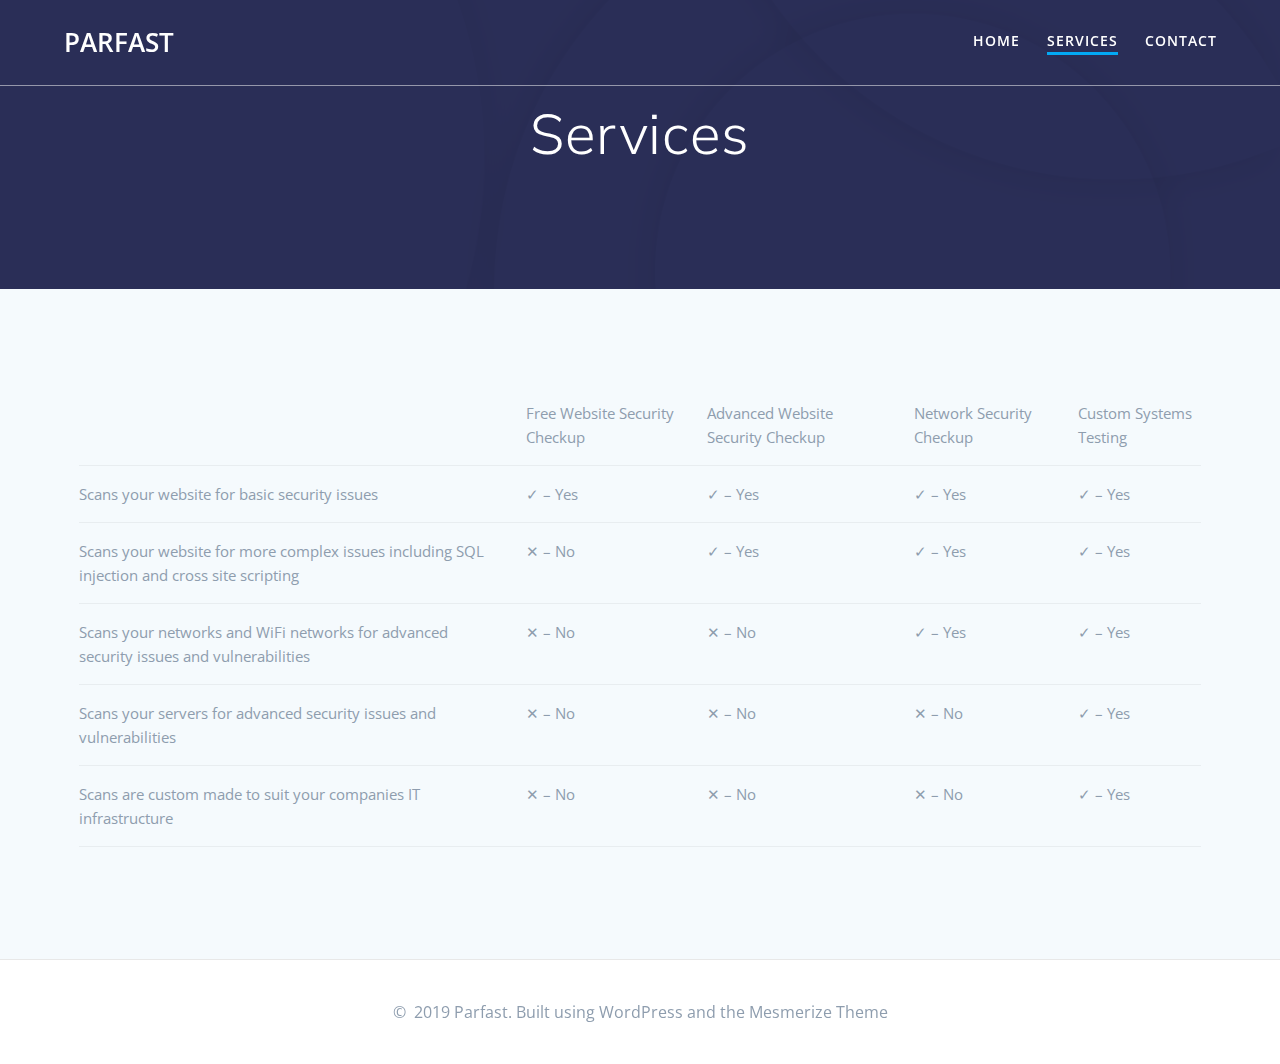
<file: index0721.html>
<HTML>
<!-- Created by HTTrack Website Copier/3.49-2 [XR&CO'2014] -->

<!-- Mirrored from forwardcyber.com/demositemer/?p=60 by HTTrack Website Copier/3.x [XR&CO'2014], Sun, 21 Jul 2019 09:01:29 GMT -->
<!-- Added by HTTrack --><meta http-equiv="content-type" content="text/html;charset=UTF-8" /><!-- /Added by HTTrack -->
<HEAD>
<META HTTP-EQUIV="Content-Type" CONTENT="text/html;charset=UTF-8"><META HTTP-EQUIV="Refresh" CONTENT="0; URL=indexe0eb.html?page_id=60"><TITLE>Page has moved</TITLE>
</HEAD>
<BODY>
<A HREF="indexe0eb.html?page_id=60"><h3>Click here...</h3></A>
</BODY>
<!-- Created by HTTrack Website Copier/3.49-2 [XR&CO'2014] -->

<!-- Mirrored from forwardcyber.com/demositemer/?p=60 by HTTrack Website Copier/3.x [XR&CO'2014], Sun, 21 Jul 2019 09:01:29 GMT -->
</HTML>
</file>
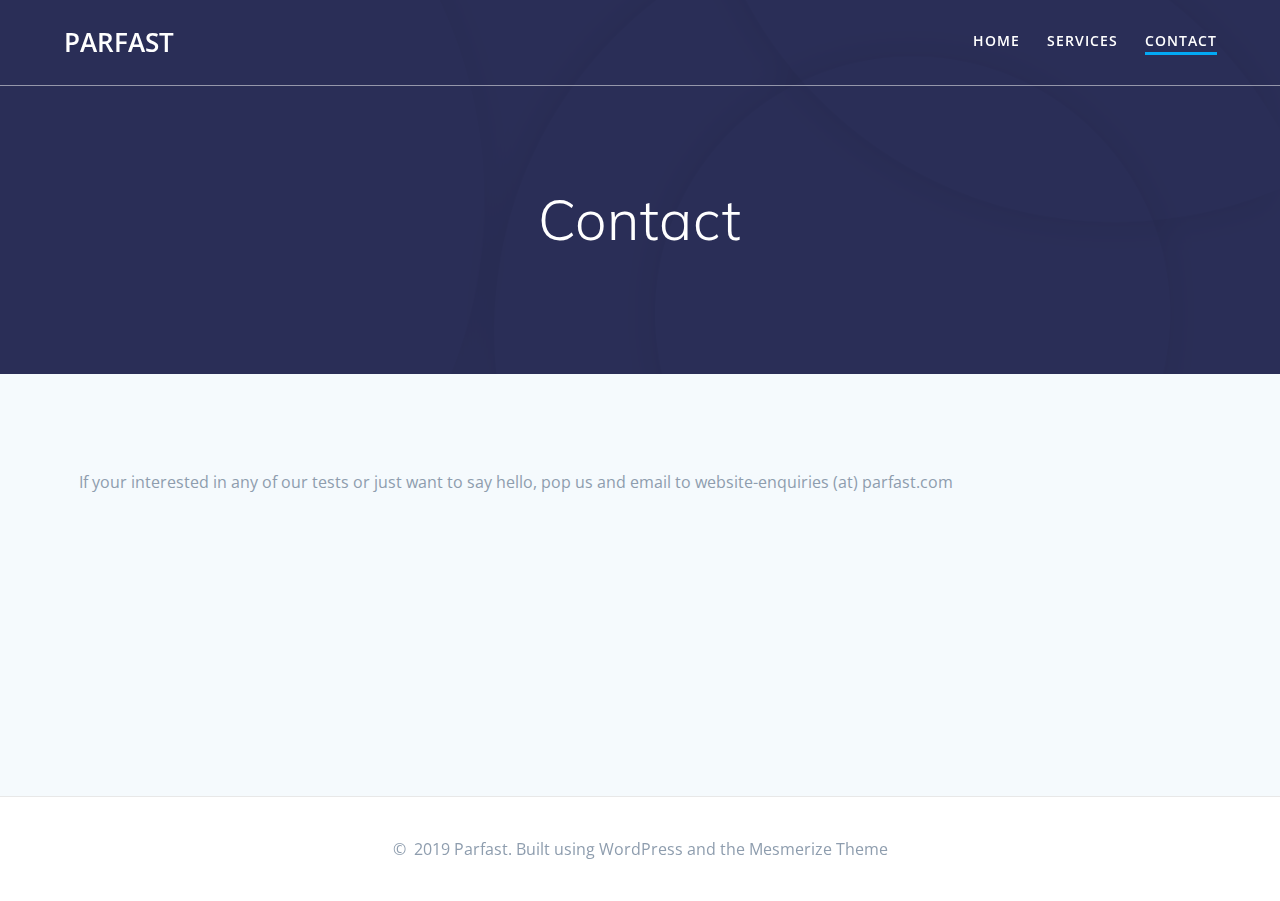
<file: index9bef.html>
<!DOCTYPE html>
<html lang="en-US">

<!-- Mirrored from forwardcyber.com/demositemer/?page_id=54 by HTTrack Website Copier/3.x [XR&CO'2014], Sun, 21 Jul 2019 09:01:28 GMT -->
<!-- Added by HTTrack --><meta http-equiv="content-type" content="text/html;charset=UTF-8" /><!-- /Added by HTTrack -->
<head>
    <meta charset="UTF-8">
    <meta name="viewport" content="width=device-width, initial-scale=1">
    <link rel="profile" href="http://gmpg.org/xfn/11">

	    <script>
        (function (exports, d) {
            var _isReady = false,
                _event,
                _fns = [];

            function onReady(event) {
                d.removeEventListener("DOMContentLoaded", onReady);
                _isReady = true;
                _event = event;
                _fns.forEach(function (_fn) {
                    var fn = _fn[0],
                        context = _fn[1];
                    fn.call(context || exports, window.jQuery);
                });
            }

            function onReadyIe(event) {
                if (d.readyState === "complete") {
                    d.detachEvent("onreadystatechange", onReadyIe);
                    _isReady = true;
                    _event = event;
                    _fns.forEach(function (_fn) {
                        var fn = _fn[0],
                            context = _fn[1];
                        fn.call(context || exports, event);
                    });
                }
            }

            d.addEventListener && d.addEventListener("DOMContentLoaded", onReady) ||
            d.attachEvent && d.attachEvent("onreadystatechange", onReadyIe);

            function domReady(fn, context) {
                if (_isReady) {
                    fn.call(context, _event);
                }

                _fns.push([fn, context]);
            }

            exports.mesmerizeDomReady = domReady;
        })(window, document);
    </script>
    <title>Contact &#8211; Parfast</title>
<link rel='dns-prefetch' href='http://fonts.googleapis.com/' />
<link rel='dns-prefetch' href='http://s.w.org/' />
<link rel="alternate" type="application/rss+xml" title="Parfast &raquo; Feed" href="indexd784.html?feed=rss2" />
<link rel="alternate" type="application/rss+xml" title="Parfast &raquo; Comments Feed" href="indexa6da.html?feed=comments-rss2" />
		<script type="text/javascript">
			window._wpemojiSettings = {"baseUrl":"https:\/\/s.w.org\/images\/core\/emoji\/12.0.0-1\/72x72\/","ext":".png","svgUrl":"https:\/\/s.w.org\/images\/core\/emoji\/12.0.0-1\/svg\/","svgExt":".svg","source":{"concatemoji":"https:\/\/forwardcyber.com\/demositemer\/wp-includes\/js\/wp-emoji-release.min.js?ver=5.2.2"}};
			!function(a,b,c){function d(a,b){var c=String.fromCharCode;l.clearRect(0,0,k.width,k.height),l.fillText(c.apply(this,a),0,0);var d=k.toDataURL();l.clearRect(0,0,k.width,k.height),l.fillText(c.apply(this,b),0,0);var e=k.toDataURL();return d===e}function e(a){var b;if(!l||!l.fillText)return!1;switch(l.textBaseline="top",l.font="600 32px Arial",a){case"flag":return!(b=d([55356,56826,55356,56819],[55356,56826,8203,55356,56819]))&&(b=d([55356,57332,56128,56423,56128,56418,56128,56421,56128,56430,56128,56423,56128,56447],[55356,57332,8203,56128,56423,8203,56128,56418,8203,56128,56421,8203,56128,56430,8203,56128,56423,8203,56128,56447]),!b);case"emoji":return b=d([55357,56424,55356,57342,8205,55358,56605,8205,55357,56424,55356,57340],[55357,56424,55356,57342,8203,55358,56605,8203,55357,56424,55356,57340]),!b}return!1}function f(a){var c=b.createElement("script");c.src=a,c.defer=c.type="text/javascript",b.getElementsByTagName("head")[0].appendChild(c)}var g,h,i,j,k=b.createElement("canvas"),l=k.getContext&&k.getContext("2d");for(j=Array("flag","emoji"),c.supports={everything:!0,everythingExceptFlag:!0},i=0;i<j.length;i++)c.supports[j[i]]=e(j[i]),c.supports.everything=c.supports.everything&&c.supports[j[i]],"flag"!==j[i]&&(c.supports.everythingExceptFlag=c.supports.everythingExceptFlag&&c.supports[j[i]]);c.supports.everythingExceptFlag=c.supports.everythingExceptFlag&&!c.supports.flag,c.DOMReady=!1,c.readyCallback=function(){c.DOMReady=!0},c.supports.everything||(h=function(){c.readyCallback()},b.addEventListener?(b.addEventListener("DOMContentLoaded",h,!1),a.addEventListener("load",h,!1)):(a.attachEvent("onload",h),b.attachEvent("onreadystatechange",function(){"complete"===b.readyState&&c.readyCallback()})),g=c.source||{},g.concatemoji?f(g.concatemoji):g.wpemoji&&g.twemoji&&(f(g.twemoji),f(g.wpemoji)))}(window,document,window._wpemojiSettings);
		</script>
		<style type="text/css">
img.wp-smiley,
img.emoji {
	display: inline !important;
	border: none !important;
	box-shadow: none !important;
	height: 1em !important;
	width: 1em !important;
	margin: 0 .07em !important;
	vertical-align: -0.1em !important;
	background: none !important;
	padding: 0 !important;
}
</style>
	<link rel='stylesheet' id='wp-block-library-css'  href='wp-includes/css/dist/block-library/style.minbb49.css?ver=5.2.2' type='text/css' media='all' />
<link rel='stylesheet' id='mesmerize-style-css'  href='wp-content/themes/mesmerize/style.minaeac.css?ver=1.6.81' type='text/css' media='all' />
<style id='mesmerize-style-inline-css' type='text/css'>
img.logo.dark, img.custom-logo{width:auto;max-height:70px !important;}
/** cached kirki style */@media screen and (min-width: 768px){.header-homepage{background-position:center bottom;}}.header-homepage:not(.header-slide).color-overlay:before{background:#000000;}.header-homepage:not(.header-slide) .background-overlay,.header-homepage:not(.header-slide).color-overlay::before{opacity:0.5;}.header.color-overlay:before{background:#000000;}.header .background-overlay,.header.color-overlay::before{opacity:0.6;}.header.color-overlay:after{filter:invert(0%) ;}.header-homepage .header-description-row{padding-top:15%;padding-bottom:15%;}.inner-header-description{padding-top:8%;padding-bottom:8%;}.mesmerize-inner-page .navigation-bar.bordered{border-bottom-color:rgba(255, 255, 255, 0.5);border-bottom-width:1px;border-bottom-style:solid;}@media screen and (max-width:767px){.header-homepage .header-description-row{padding-top:10%;padding-bottom:10%;}}@media only screen and (min-width: 768px){.header-content .align-holder{width:50%!important;}.inner-header-description{text-align:center!important;}}
</style>
<link rel='stylesheet' id='mesmerize-style-bundle-css'  href='wp-content/themes/mesmerize/assets/css/theme.bundle.minaeac.css?ver=1.6.81' type='text/css' media='all' />
<link rel='stylesheet' id='mesmerize-fonts-css'   data-href='https://fonts.googleapis.com/css?family=Open+Sans%3A300%2C400%2C600%2C700%7CMuli%3A300%2C300italic%2C400%2C400italic%2C600%2C600italic%2C700%2C700italic%2C900%2C900italic%7CPlayfair+Display%3A400%2C400italic%2C700%2C700italic&#038;subset=latin%2Clatin-ext' type='text/css' media='all' />
<script type='text/javascript' src='wp-includes/js/jquery/jquery4a5f.js?ver=1.12.4-wp'></script>
<script type='text/javascript'>
    
        (function () {
            function setHeaderTopSpacing() {

                setTimeout(function() {
                  var headerTop = document.querySelector('.header-top');
                  var headers = document.querySelectorAll('.header-wrapper .header,.header-wrapper .header-homepage');

                  for (var i = 0; i < headers.length; i++) {
                      var item = headers[i];
                      item.style.paddingTop = headerTop.getBoundingClientRect().height + "px";
                  }

                    var languageSwitcher = document.querySelector('.mesmerize-language-switcher');

                    if(languageSwitcher){
                        languageSwitcher.style.top = "calc( " +  headerTop.getBoundingClientRect().height + "px + 1rem)" ;
                    }
                    
                }, 100);

             
            }

            window.addEventListener('resize', setHeaderTopSpacing);
            window.mesmerizeSetHeaderTopSpacing = setHeaderTopSpacing
            mesmerizeDomReady(setHeaderTopSpacing);
        })();
    
    
</script>
<script type='text/javascript' src='wp-includes/js/jquery/jquery-migrate.min330a.js?ver=1.4.1'></script>
<link rel='https://api.w.org/' href='index52f0.json?rest_route=/' />
<link rel="EditURI" type="application/rsd+xml" title="RSD" href="xmlrpc0db0.php?rsd" />
<link rel="wlwmanifest" type="application/wlwmanifest+xml" href="wp-includes/wlwmanifest.xml" /> 
<meta name="generator" content="WordPress 5.2.2" />
<link rel="canonical" href="index9bef.html?page_id=54" />
<link rel='shortlink' href='indexcc0f.html?p=54' />
<link rel="alternate" type="application/json+oembed" href="index0d22.json?rest_route=%2Foembed%2F1.0%2Fembed&amp;url=https%3A%2F%2Fforwardcyber.com%2Fdemositemer%2F%3Fpage_id%3D54" />
<link rel="alternate" type="text/xml+oembed" href="indexeedf.php?rest_route=%2Foembed%2F1.0%2Fembed&amp;url=https%3A%2F%2Fforwardcyber.com%2Fdemositemer%2F%3Fpage_id%3D54&amp;format=xml" />
    <script type="text/javascript" data-name="async-styles">
        (function () {
            var links = document.querySelectorAll('link[data-href]');
            for (var i = 0; i < links.length; i++) {
                var item = links[i];
                item.href = item.getAttribute('data-href')
            }
        })();
    </script>
            <style data-name="header-shapes">
            .header.color-overlay:after {background:url(wp-content/themes/mesmerize/assets/images/header-shapes/circles.png) center center/ cover no-repeat}        </style>
            <style data-name="background-content-colors">
        .mesmerize-inner-page .page-content,
        .mesmerize-inner-page .content,
        .mesmerize-front-page.mesmerize-content-padding .page-content {
            background-color: #F5FAFD;
        }
    </style>
    </head>

<body class="page-template-default page page-id-54 mesmerize-inner-page">

<div  id="page-top" class="header-top">
		<div class="navigation-bar bordered"  data-sticky='0'  data-sticky-mobile='1'  data-sticky-to='top' >
    <div class="navigation-wrapper ">
    	<div class="row basis-auto">
	        <div class="logo_col col-xs col-sm-fit">
	            <a class="text-logo" data-type="group"  data-dynamic-mod="true" href="index.html">Parfast</a>	        </div>
	        <div class="main_menu_col col-xs">
	            <div id="mainmenu_container" class="row"><ul id="main_menu" class="active-line-bottom main-menu dropdown-menu"><li id="menu-item-57" class="menu-item menu-item-type-custom menu-item-object-custom menu-item-home menu-item-57"><a href="index.html">Home</a></li>
<li id="menu-item-64" class="menu-item menu-item-type-post_type menu-item-object-page menu-item-64"><a href="indexe0eb.html?page_id=60">Services</a></li>
<li id="menu-item-58" class="menu-item menu-item-type-post_type menu-item-object-page current-menu-item page_item page-item-54 current_page_item menu-item-58"><a href="index9bef.html?page_id=54" aria-current="page">Contact</a></li>
</ul></div>    <a href="#" data-component="offcanvas" data-target="#offcanvas-wrapper" data-direction="right" data-width="300px" data-push="false">
        <div class="bubble"></div>
        <i class="fa fa-bars"></i>
    </a>
    <div id="offcanvas-wrapper" class="hide force-hide  offcanvas-right">
        <div class="offcanvas-top">
            <div class="logo-holder">
                <a class="text-logo" data-type="group"  data-dynamic-mod="true" href="index.html">Parfast</a>            </div>
        </div>
        <div id="offcanvas-menu" class="menu-menu-container"><ul id="offcanvas_menu" class="offcanvas_menu"><li class="menu-item menu-item-type-custom menu-item-object-custom menu-item-home menu-item-57"><a href="index.html">Home</a></li>
<li class="menu-item menu-item-type-post_type menu-item-object-page menu-item-64"><a href="indexe0eb.html?page_id=60">Services</a></li>
<li class="menu-item menu-item-type-post_type menu-item-object-page current-menu-item page_item page-item-54 current_page_item menu-item-58"><a href="index9bef.html?page_id=54" aria-current="page">Contact</a></li>
</ul></div>
            </div>
    	        </div>
	    </div>
    </div>
</div>
</div>

<div id="page" class="site">
    <div class="header-wrapper">
        <div  class='header  color-overlay' style='; background:#6a73da'>
            								    <div class="inner-header-description gridContainer">
        <div class="row header-description-row">
    <div class="col-xs col-xs-12">
        <h1 class="hero-title">
            Contact        </h1>
                    <p class="header-subtitle"></p>
            </div>
        </div>
    </div>
        <script>
        window.mesmerizeSetHeaderTopSpacing();
    </script>
                        </div>
    </div>

    <div class="page-content">
        <div class="gridContainer content">
            <div id="post-54" class="post-54 page type-page status-publish hentry">
  <div>
   
<p>If your interested in any of our tests or just want to say hello, pop us and email to  website-enquiries (at) parfast.com </p>
  </div>
    </div>
        </div>
    </div>

	<div  class='footer footer-simple'>
    <div  class='footer-content center-xs'>
        <div class="gridContainer">
	        <div class="row middle-xs footer-content-row">
	            <div class="footer-content-col col-xs-12">
	                    <p  class="copyright">&copy;&nbsp;&nbsp;2019&nbsp;Parfast.&nbsp;Built using WordPress and the <a target="_blank" href="https://extendthemes.com/go/built-with-mesmerize/" class="mesmerize-theme-link">Mesmerize Theme</a></p>	            </div>
	        </div>
	    </div>
    </div>
</div>
	</div>
<script type='text/javascript'  defer="defer" src='wp-includes/js/imagesloaded.min55a0.js?ver=3.2.0'></script>
<script type='text/javascript'  defer="defer" src='wp-includes/js/masonry.mind617.js?ver=3.3.2'></script>
<script type='text/javascript'  defer="defer" src='wp-content/themes/mesmerize/assets/js/theme.bundle.minaeac.js?ver=1.6.81'></script>
<script type='text/javascript'  defer="defer" src='wp-includes/js/wp-embed.minbb49.js?ver=5.2.2'></script>
</body>

<!-- Mirrored from forwardcyber.com/demositemer/?page_id=54 by HTTrack Website Copier/3.x [XR&CO'2014], Sun, 21 Jul 2019 09:01:29 GMT -->
</html>
</file>
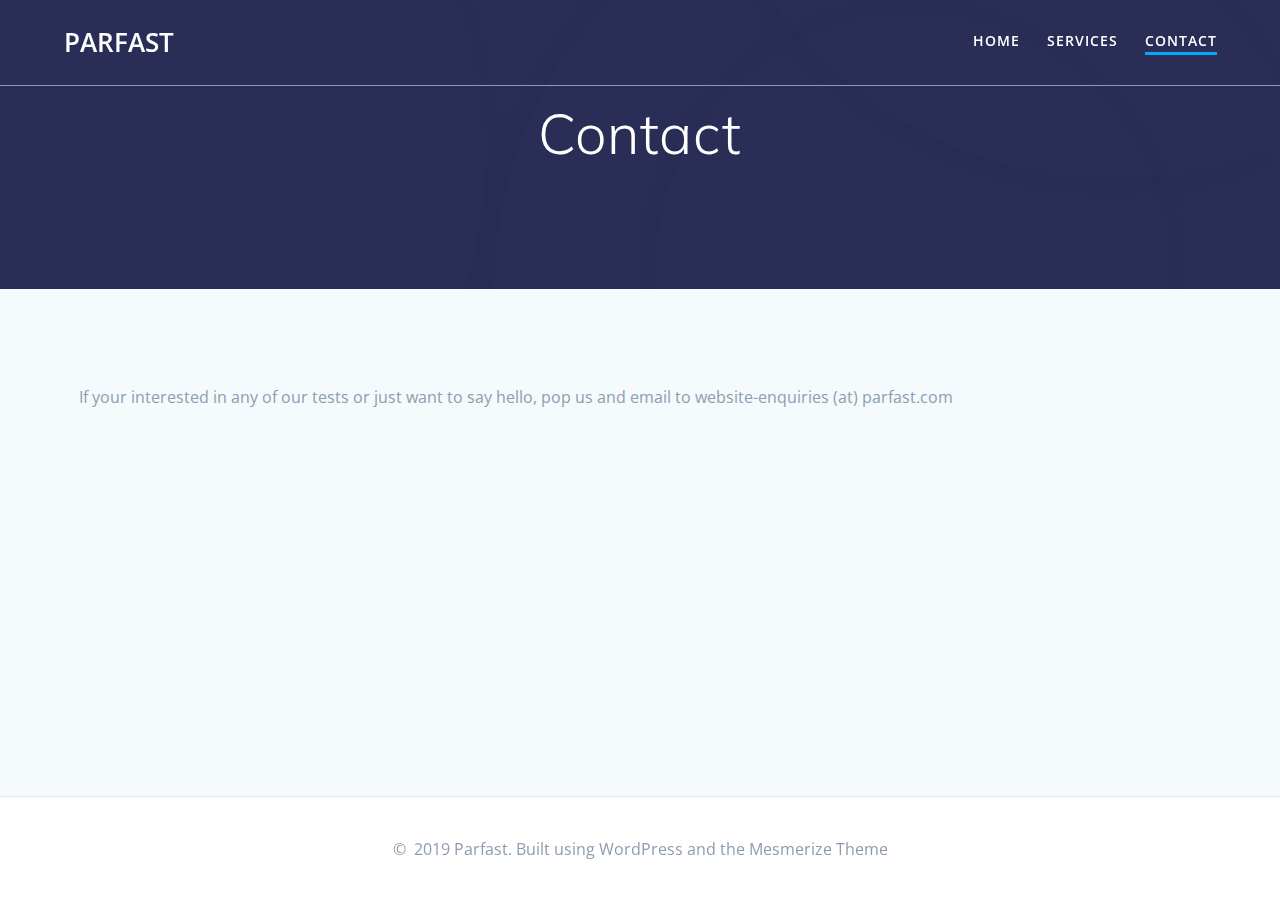
<file: indexcc0f.html>
<HTML>
<!-- Created by HTTrack Website Copier/3.49-2 [XR&CO'2014] -->

<!-- Mirrored from forwardcyber.com/demositemer/?p=54 by HTTrack Website Copier/3.x [XR&CO'2014], Sun, 21 Jul 2019 09:01:29 GMT -->
<!-- Added by HTTrack --><meta http-equiv="content-type" content="text/html;charset=UTF-8" /><!-- /Added by HTTrack -->
<HEAD>
<META HTTP-EQUIV="Content-Type" CONTENT="text/html;charset=UTF-8"><META HTTP-EQUIV="Refresh" CONTENT="0; URL=index9bef.html?page_id=54"><TITLE>Page has moved</TITLE>
</HEAD>
<BODY>
<A HREF="index9bef.html?page_id=54"><h3>Click here...</h3></A>
</BODY>
<!-- Created by HTTrack Website Copier/3.49-2 [XR&CO'2014] -->

<!-- Mirrored from forwardcyber.com/demositemer/?p=54 by HTTrack Website Copier/3.x [XR&CO'2014], Sun, 21 Jul 2019 09:01:29 GMT -->
</HTML>
</file>
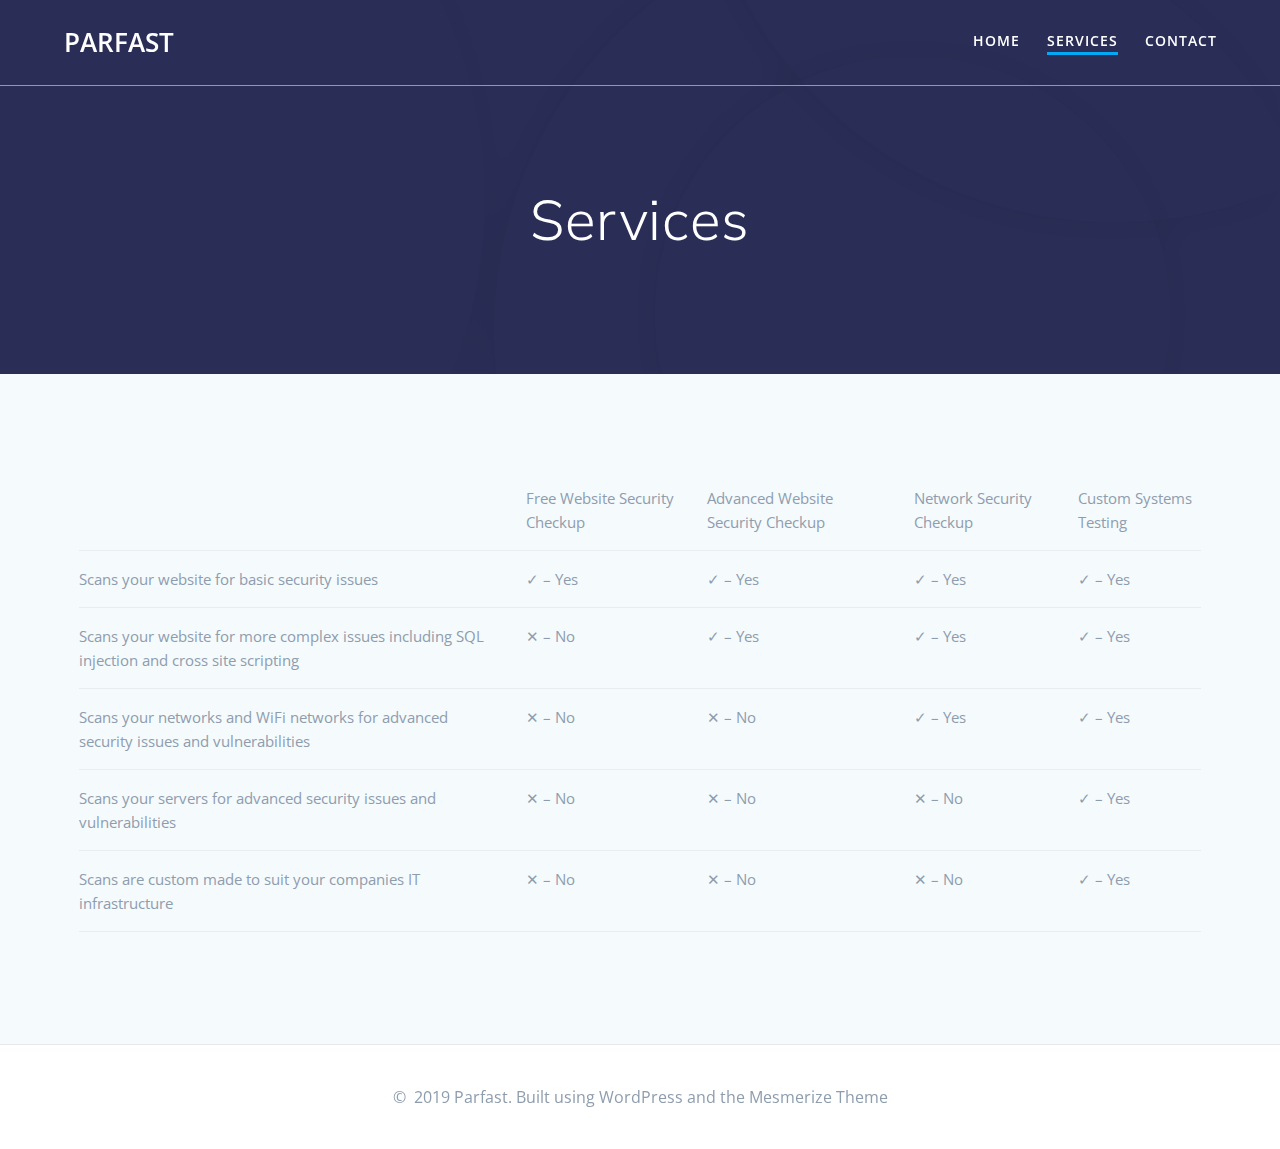
<file: indexe0eb.html>
<!DOCTYPE html>
<html lang="en-US">

<!-- Mirrored from forwardcyber.com/demositemer/?page_id=60 by HTTrack Website Copier/3.x [XR&CO'2014], Sun, 21 Jul 2019 09:01:27 GMT -->
<!-- Added by HTTrack --><meta http-equiv="content-type" content="text/html;charset=UTF-8" /><!-- /Added by HTTrack -->
<head>
    <meta charset="UTF-8">
    <meta name="viewport" content="width=device-width, initial-scale=1">
    <link rel="profile" href="http://gmpg.org/xfn/11">

	    <script>
        (function (exports, d) {
            var _isReady = false,
                _event,
                _fns = [];

            function onReady(event) {
                d.removeEventListener("DOMContentLoaded", onReady);
                _isReady = true;
                _event = event;
                _fns.forEach(function (_fn) {
                    var fn = _fn[0],
                        context = _fn[1];
                    fn.call(context || exports, window.jQuery);
                });
            }

            function onReadyIe(event) {
                if (d.readyState === "complete") {
                    d.detachEvent("onreadystatechange", onReadyIe);
                    _isReady = true;
                    _event = event;
                    _fns.forEach(function (_fn) {
                        var fn = _fn[0],
                            context = _fn[1];
                        fn.call(context || exports, event);
                    });
                }
            }

            d.addEventListener && d.addEventListener("DOMContentLoaded", onReady) ||
            d.attachEvent && d.attachEvent("onreadystatechange", onReadyIe);

            function domReady(fn, context) {
                if (_isReady) {
                    fn.call(context, _event);
                }

                _fns.push([fn, context]);
            }

            exports.mesmerizeDomReady = domReady;
        })(window, document);
    </script>
    <title>Services &#8211; Parfast</title>
<link rel='dns-prefetch' href='http://fonts.googleapis.com/' />
<link rel='dns-prefetch' href='http://s.w.org/' />
<link rel="alternate" type="application/rss+xml" title="Parfast &raquo; Feed" href="indexd784.html?feed=rss2" />
<link rel="alternate" type="application/rss+xml" title="Parfast &raquo; Comments Feed" href="indexa6da.html?feed=comments-rss2" />
		<script type="text/javascript">
			window._wpemojiSettings = {"baseUrl":"https:\/\/s.w.org\/images\/core\/emoji\/12.0.0-1\/72x72\/","ext":".png","svgUrl":"https:\/\/s.w.org\/images\/core\/emoji\/12.0.0-1\/svg\/","svgExt":".svg","source":{"concatemoji":"https:\/\/forwardcyber.com\/demositemer\/wp-includes\/js\/wp-emoji-release.min.js?ver=5.2.2"}};
			!function(a,b,c){function d(a,b){var c=String.fromCharCode;l.clearRect(0,0,k.width,k.height),l.fillText(c.apply(this,a),0,0);var d=k.toDataURL();l.clearRect(0,0,k.width,k.height),l.fillText(c.apply(this,b),0,0);var e=k.toDataURL();return d===e}function e(a){var b;if(!l||!l.fillText)return!1;switch(l.textBaseline="top",l.font="600 32px Arial",a){case"flag":return!(b=d([55356,56826,55356,56819],[55356,56826,8203,55356,56819]))&&(b=d([55356,57332,56128,56423,56128,56418,56128,56421,56128,56430,56128,56423,56128,56447],[55356,57332,8203,56128,56423,8203,56128,56418,8203,56128,56421,8203,56128,56430,8203,56128,56423,8203,56128,56447]),!b);case"emoji":return b=d([55357,56424,55356,57342,8205,55358,56605,8205,55357,56424,55356,57340],[55357,56424,55356,57342,8203,55358,56605,8203,55357,56424,55356,57340]),!b}return!1}function f(a){var c=b.createElement("script");c.src=a,c.defer=c.type="text/javascript",b.getElementsByTagName("head")[0].appendChild(c)}var g,h,i,j,k=b.createElement("canvas"),l=k.getContext&&k.getContext("2d");for(j=Array("flag","emoji"),c.supports={everything:!0,everythingExceptFlag:!0},i=0;i<j.length;i++)c.supports[j[i]]=e(j[i]),c.supports.everything=c.supports.everything&&c.supports[j[i]],"flag"!==j[i]&&(c.supports.everythingExceptFlag=c.supports.everythingExceptFlag&&c.supports[j[i]]);c.supports.everythingExceptFlag=c.supports.everythingExceptFlag&&!c.supports.flag,c.DOMReady=!1,c.readyCallback=function(){c.DOMReady=!0},c.supports.everything||(h=function(){c.readyCallback()},b.addEventListener?(b.addEventListener("DOMContentLoaded",h,!1),a.addEventListener("load",h,!1)):(a.attachEvent("onload",h),b.attachEvent("onreadystatechange",function(){"complete"===b.readyState&&c.readyCallback()})),g=c.source||{},g.concatemoji?f(g.concatemoji):g.wpemoji&&g.twemoji&&(f(g.twemoji),f(g.wpemoji)))}(window,document,window._wpemojiSettings);
		</script>
		<style type="text/css">
img.wp-smiley,
img.emoji {
	display: inline !important;
	border: none !important;
	box-shadow: none !important;
	height: 1em !important;
	width: 1em !important;
	margin: 0 .07em !important;
	vertical-align: -0.1em !important;
	background: none !important;
	padding: 0 !important;
}
</style>
	<link rel='stylesheet' id='wp-block-library-css'  href='wp-includes/css/dist/block-library/style.minbb49.css?ver=5.2.2' type='text/css' media='all' />
<link rel='stylesheet' id='mesmerize-style-css'  href='wp-content/themes/mesmerize/style.minaeac.css?ver=1.6.81' type='text/css' media='all' />
<style id='mesmerize-style-inline-css' type='text/css'>
img.logo.dark, img.custom-logo{width:auto;max-height:70px !important;}
/** cached kirki style */@media screen and (min-width: 768px){.header-homepage{background-position:center bottom;}}.header-homepage:not(.header-slide).color-overlay:before{background:#000000;}.header-homepage:not(.header-slide) .background-overlay,.header-homepage:not(.header-slide).color-overlay::before{opacity:0.5;}.header.color-overlay:before{background:#000000;}.header .background-overlay,.header.color-overlay::before{opacity:0.6;}.header.color-overlay:after{filter:invert(0%) ;}.header-homepage .header-description-row{padding-top:15%;padding-bottom:15%;}.inner-header-description{padding-top:8%;padding-bottom:8%;}.mesmerize-inner-page .navigation-bar.bordered{border-bottom-color:rgba(255, 255, 255, 0.5);border-bottom-width:1px;border-bottom-style:solid;}@media screen and (max-width:767px){.header-homepage .header-description-row{padding-top:10%;padding-bottom:10%;}}@media only screen and (min-width: 768px){.header-content .align-holder{width:50%!important;}.inner-header-description{text-align:center!important;}}
</style>
<link rel='stylesheet' id='mesmerize-style-bundle-css'  href='wp-content/themes/mesmerize/assets/css/theme.bundle.minaeac.css?ver=1.6.81' type='text/css' media='all' />
<link rel='stylesheet' id='mesmerize-fonts-css'   data-href='https://fonts.googleapis.com/css?family=Open+Sans%3A300%2C400%2C600%2C700%7CMuli%3A300%2C300italic%2C400%2C400italic%2C600%2C600italic%2C700%2C700italic%2C900%2C900italic%7CPlayfair+Display%3A400%2C400italic%2C700%2C700italic&#038;subset=latin%2Clatin-ext' type='text/css' media='all' />
<script type='text/javascript' src='wp-includes/js/jquery/jquery4a5f.js?ver=1.12.4-wp'></script>
<script type='text/javascript'>
    
        (function () {
            function setHeaderTopSpacing() {

                setTimeout(function() {
                  var headerTop = document.querySelector('.header-top');
                  var headers = document.querySelectorAll('.header-wrapper .header,.header-wrapper .header-homepage');

                  for (var i = 0; i < headers.length; i++) {
                      var item = headers[i];
                      item.style.paddingTop = headerTop.getBoundingClientRect().height + "px";
                  }

                    var languageSwitcher = document.querySelector('.mesmerize-language-switcher');

                    if(languageSwitcher){
                        languageSwitcher.style.top = "calc( " +  headerTop.getBoundingClientRect().height + "px + 1rem)" ;
                    }
                    
                }, 100);

             
            }

            window.addEventListener('resize', setHeaderTopSpacing);
            window.mesmerizeSetHeaderTopSpacing = setHeaderTopSpacing
            mesmerizeDomReady(setHeaderTopSpacing);
        })();
    
    
</script>
<script type='text/javascript' src='wp-includes/js/jquery/jquery-migrate.min330a.js?ver=1.4.1'></script>
<link rel='https://api.w.org/' href='index52f0.json?rest_route=/' />
<link rel="EditURI" type="application/rsd+xml" title="RSD" href="xmlrpc0db0.php?rsd" />
<link rel="wlwmanifest" type="application/wlwmanifest+xml" href="wp-includes/wlwmanifest.xml" /> 
<meta name="generator" content="WordPress 5.2.2" />
<link rel="canonical" href="indexe0eb.html?page_id=60" />
<link rel='shortlink' href='index0721.html?p=60' />
<link rel="alternate" type="application/json+oembed" href="index6b0e.json?rest_route=%2Foembed%2F1.0%2Fembed&amp;url=https%3A%2F%2Fforwardcyber.com%2Fdemositemer%2F%3Fpage_id%3D60" />
<link rel="alternate" type="text/xml+oembed" href="index2149.php?rest_route=%2Foembed%2F1.0%2Fembed&amp;url=https%3A%2F%2Fforwardcyber.com%2Fdemositemer%2F%3Fpage_id%3D60&amp;format=xml" />
    <script type="text/javascript" data-name="async-styles">
        (function () {
            var links = document.querySelectorAll('link[data-href]');
            for (var i = 0; i < links.length; i++) {
                var item = links[i];
                item.href = item.getAttribute('data-href')
            }
        })();
    </script>
            <style data-name="header-shapes">
            .header.color-overlay:after {background:url(wp-content/themes/mesmerize/assets/images/header-shapes/circles.png) center center/ cover no-repeat}        </style>
            <style data-name="background-content-colors">
        .mesmerize-inner-page .page-content,
        .mesmerize-inner-page .content,
        .mesmerize-front-page.mesmerize-content-padding .page-content {
            background-color: #F5FAFD;
        }
    </style>
    </head>

<body class="page-template-default page page-id-60 mesmerize-inner-page">

<div  id="page-top" class="header-top">
		<div class="navigation-bar bordered"  data-sticky='0'  data-sticky-mobile='1'  data-sticky-to='top' >
    <div class="navigation-wrapper ">
    	<div class="row basis-auto">
	        <div class="logo_col col-xs col-sm-fit">
	            <a class="text-logo" data-type="group"  data-dynamic-mod="true" href="index.html">Parfast</a>	        </div>
	        <div class="main_menu_col col-xs">
	            <div id="mainmenu_container" class="row"><ul id="main_menu" class="active-line-bottom main-menu dropdown-menu"><li id="menu-item-57" class="menu-item menu-item-type-custom menu-item-object-custom menu-item-home menu-item-57"><a href="index.html">Home</a></li>
<li id="menu-item-64" class="menu-item menu-item-type-post_type menu-item-object-page current-menu-item page_item page-item-60 current_page_item menu-item-64"><a href="indexe0eb.html?page_id=60" aria-current="page">Services</a></li>
<li id="menu-item-58" class="menu-item menu-item-type-post_type menu-item-object-page menu-item-58"><a href="index9bef.html?page_id=54">Contact</a></li>
</ul></div>    <a href="#" data-component="offcanvas" data-target="#offcanvas-wrapper" data-direction="right" data-width="300px" data-push="false">
        <div class="bubble"></div>
        <i class="fa fa-bars"></i>
    </a>
    <div id="offcanvas-wrapper" class="hide force-hide  offcanvas-right">
        <div class="offcanvas-top">
            <div class="logo-holder">
                <a class="text-logo" data-type="group"  data-dynamic-mod="true" href="index.html">Parfast</a>            </div>
        </div>
        <div id="offcanvas-menu" class="menu-menu-container"><ul id="offcanvas_menu" class="offcanvas_menu"><li class="menu-item menu-item-type-custom menu-item-object-custom menu-item-home menu-item-57"><a href="index.html">Home</a></li>
<li class="menu-item menu-item-type-post_type menu-item-object-page current-menu-item page_item page-item-60 current_page_item menu-item-64"><a href="indexe0eb.html?page_id=60" aria-current="page">Services</a></li>
<li class="menu-item menu-item-type-post_type menu-item-object-page menu-item-58"><a href="index9bef.html?page_id=54">Contact</a></li>
</ul></div>
            </div>
    	        </div>
	    </div>
    </div>
</div>
</div>

<div id="page" class="site">
    <div class="header-wrapper">
        <div  class='header  color-overlay' style='; background:#6a73da'>
            								    <div class="inner-header-description gridContainer">
        <div class="row header-description-row">
    <div class="col-xs col-xs-12">
        <h1 class="hero-title">
            Services        </h1>
                    <p class="header-subtitle"></p>
            </div>
        </div>
    </div>
        <script>
        window.mesmerizeSetHeaderTopSpacing();
    </script>
                        </div>
    </div>

    <div class="page-content">
        <div class="gridContainer content">
            <div id="post-60" class="post-60 page type-page status-publish hentry">
  <div>
   
<table class="wp-block-table is-style-regular"><tbody><tr><td></td><td>Free Website Security Checkup </td><td>Advanced Website Security Checkup </td><td>Network Security Checkup</td><td>Custom Systems Testing</td></tr><tr><td>Scans your website for basic security issues</td><td>✓ &#8211; Yes</td><td>✓ &#8211; Yes </td><td>✓ &#8211; Yes </td><td>✓ &#8211; Yes </td></tr><tr><td>Scans your website for more complex issues including SQL injection and cross site scripting </td><td>✕ &#8211; No</td><td>✓ &#8211; Yes </td><td>✓ &#8211; Yes </td><td>✓ &#8211; Yes </td></tr><tr><td>Scans your networks and WiFi networks for advanced security issues and vulnerabilities </td><td>✕ &#8211; No </td><td>✕ &#8211; No </td><td>✓ &#8211; Yes </td><td>✓ &#8211; Yes </td></tr><tr><td>Scans your servers for advanced security issues and vulnerabilities  </td><td>✕ &#8211; No  </td><td>✕ &#8211; No  </td><td>✕ &#8211; No  </td><td>✓ &#8211; Yes </td></tr><tr><td>Scans are custom made to suit your companies IT infrastructure </td><td>✕ &#8211; No   </td><td>✕ &#8211; No   </td><td>✕ &#8211; No   </td><td>✓ &#8211; Yes  </td></tr></tbody></table>
  </div>
    </div>
        </div>
    </div>

	<div  class='footer footer-simple'>
    <div  class='footer-content center-xs'>
        <div class="gridContainer">
	        <div class="row middle-xs footer-content-row">
	            <div class="footer-content-col col-xs-12">
	                    <p  class="copyright">&copy;&nbsp;&nbsp;2019&nbsp;Parfast.&nbsp;Built using WordPress and the <a target="_blank" href="https://extendthemes.com/go/built-with-mesmerize/" class="mesmerize-theme-link">Mesmerize Theme</a></p>	            </div>
	        </div>
	    </div>
    </div>
</div>
	</div>
<script type='text/javascript'  defer="defer" src='wp-includes/js/imagesloaded.min55a0.js?ver=3.2.0'></script>
<script type='text/javascript'  defer="defer" src='wp-includes/js/masonry.mind617.js?ver=3.3.2'></script>
<script type='text/javascript'  defer="defer" src='wp-content/themes/mesmerize/assets/js/theme.bundle.minaeac.js?ver=1.6.81'></script>
<script type='text/javascript'  defer="defer" src='wp-includes/js/wp-embed.minbb49.js?ver=5.2.2'></script>
</body>

<!-- Mirrored from forwardcyber.com/demositemer/?page_id=60 by HTTrack Website Copier/3.x [XR&CO'2014], Sun, 21 Jul 2019 09:01:28 GMT -->
</html>
</file>
<file: wp-includes/css/dist/block-library/style.minbb49.css>
.wp-block-audio figcaption{margin-top:.5em;margin-bottom:1em;color:#555d66;text-align:center;font-size:13px}.wp-block-audio audio{width:100%;min-width:300px}.block-editor-block-list__layout .reusable-block-edit-panel{align-items:center;background:#f8f9f9;color:#555d66;display:flex;flex-wrap:wrap;font-family:-apple-system,BlinkMacSystemFont,Segoe UI,Roboto,Oxygen-Sans,Ubuntu,Cantarell,Helvetica Neue,sans-serif;font-size:13px;top:-14px;margin:0 -14px;padding:8px 14px;position:relative;border:1px dashed rgba(145,151,162,.25);border-bottom:none}.block-editor-block-list__layout .block-editor-block-list__layout .reusable-block-edit-panel{margin:0 -14px;padding:8px 14px}.block-editor-block-list__layout .reusable-block-edit-panel .reusable-block-edit-panel__spinner{margin:0 5px}.block-editor-block-list__layout .reusable-block-edit-panel .reusable-block-edit-panel__info{margin-right:auto}.block-editor-block-list__layout .reusable-block-edit-panel .reusable-block-edit-panel__label{margin-right:8px;white-space:nowrap;font-weight:600}.block-editor-block-list__layout .reusable-block-edit-panel .reusable-block-edit-panel__title{flex:1 1 100%;font-size:14px;height:30px;margin:4px 0 8px}.block-editor-block-list__layout .reusable-block-edit-panel .components-button.reusable-block-edit-panel__button{flex-shrink:0}@media (min-width:960px){.block-editor-block-list__layout .reusable-block-edit-panel{flex-wrap:nowrap}.block-editor-block-list__layout .reusable-block-edit-panel .reusable-block-edit-panel__title{margin:0}.block-editor-block-list__layout .reusable-block-edit-panel .components-button.reusable-block-edit-panel__button{margin:0 0 0 5px}}.editor-block-list__layout .is-selected .reusable-block-edit-panel{border-color:rgba(66,88,99,.4) rgba(66,88,99,.4) rgba(66,88,99,.4) transparent}.is-dark-theme .editor-block-list__layout .is-selected .reusable-block-edit-panel{border-color:hsla(0,0%,100%,.45) hsla(0,0%,100%,.45) hsla(0,0%,100%,.45) transparent}.block-editor-block-list__layout .reusable-block-indicator{background:#fff;border:1px dashed #e2e4e7;color:#555d66;top:-14px;height:30px;padding:4px;position:absolute;z-index:1;width:30px;right:-14px}.wp-block-button{color:#fff;margin-bottom:1.5em}.wp-block-button.aligncenter{text-align:center}.wp-block-button.alignright{text-align:right}.wp-block-button__link{background-color:#32373c;border:none;border-radius:28px;box-shadow:none;color:inherit;cursor:pointer;display:inline-block;font-size:18px;margin:0;padding:12px 24px;text-align:center;text-decoration:none;overflow-wrap:break-word}.wp-block-button__link:active,.wp-block-button__link:focus,.wp-block-button__link:hover,.wp-block-button__link:visited{color:inherit}.is-style-squared .wp-block-button__link{border-radius:0}.is-style-outline{color:#32373c}.is-style-outline .wp-block-button__link{background-color:transparent;border:2px solid}.wp-block-calendar{text-align:center}.wp-block-calendar tbody td,.wp-block-calendar th{padding:4px;border:1px solid #e2e4e7}.wp-block-calendar tfoot td{border:none}.wp-block-calendar table{width:100%;border-collapse:collapse;font-family:-apple-system,BlinkMacSystemFont,Segoe UI,Roboto,Oxygen-Sans,Ubuntu,Cantarell,Helvetica Neue,sans-serif}.wp-block-calendar table th{font-weight:440;background:#edeff0}.wp-block-calendar a{text-decoration:underline}.wp-block-calendar tfoot a{color:#00739c}.wp-block-calendar table caption,.wp-block-calendar table tbody{color:#40464d}.wp-block-categories.alignleft{margin-right:2em}.wp-block-categories.alignright{margin-left:2em}.wp-block-columns{display:flex;flex-wrap:wrap}@media (min-width:782px){.wp-block-columns{flex-wrap:nowrap}}.wp-block-column{flex-grow:1;margin-bottom:1em;flex-basis:100%;min-width:0;word-break:break-word;overflow-wrap:break-word}@media (min-width:600px){.wp-block-column{flex-basis:calc(50% - 16px);flex-grow:0}.wp-block-column:nth-child(2n){margin-left:32px}}@media (min-width:782px){.wp-block-column:not(:first-child){margin-left:32px}}.wp-block-cover,.wp-block-cover-image{position:relative;background-color:#000;background-size:cover;background-position:50%;min-height:430px;width:100%;margin:0 0 1.5em;display:flex;justify-content:center;align-items:center;overflow:hidden}.wp-block-cover-image.has-left-content,.wp-block-cover.has-left-content{justify-content:flex-start}.wp-block-cover-image.has-left-content .wp-block-cover-image-text,.wp-block-cover-image.has-left-content .wp-block-cover-text,.wp-block-cover-image.has-left-content h2,.wp-block-cover.has-left-content .wp-block-cover-image-text,.wp-block-cover.has-left-content .wp-block-cover-text,.wp-block-cover.has-left-content h2{margin-left:0;text-align:left}.wp-block-cover-image.has-right-content,.wp-block-cover.has-right-content{justify-content:flex-end}.wp-block-cover-image.has-right-content .wp-block-cover-image-text,.wp-block-cover-image.has-right-content .wp-block-cover-text,.wp-block-cover-image.has-right-content h2,.wp-block-cover.has-right-content .wp-block-cover-image-text,.wp-block-cover.has-right-content .wp-block-cover-text,.wp-block-cover.has-right-content h2{margin-right:0;text-align:right}.wp-block-cover-image .wp-block-cover-image-text,.wp-block-cover-image .wp-block-cover-text,.wp-block-cover-image h2,.wp-block-cover .wp-block-cover-image-text,.wp-block-cover .wp-block-cover-text,.wp-block-cover h2{color:#fff;font-size:2em;line-height:1.25;z-index:1;margin-bottom:0;max-width:610px;padding:14px;text-align:center}.wp-block-cover-image .wp-block-cover-image-text a,.wp-block-cover-image .wp-block-cover-image-text a:active,.wp-block-cover-image .wp-block-cover-image-text a:focus,.wp-block-cover-image .wp-block-cover-image-text a:hover,.wp-block-cover-image .wp-block-cover-text a,.wp-block-cover-image .wp-block-cover-text a:active,.wp-block-cover-image .wp-block-cover-text a:focus,.wp-block-cover-image .wp-block-cover-text a:hover,.wp-block-cover-image h2 a,.wp-block-cover-image h2 a:active,.wp-block-cover-image h2 a:focus,.wp-block-cover-image h2 a:hover,.wp-block-cover .wp-block-cover-image-text a,.wp-block-cover .wp-block-cover-image-text a:active,.wp-block-cover .wp-block-cover-image-text a:focus,.wp-block-cover .wp-block-cover-image-text a:hover,.wp-block-cover .wp-block-cover-text a,.wp-block-cover .wp-block-cover-text a:active,.wp-block-cover .wp-block-cover-text a:focus,.wp-block-cover .wp-block-cover-text a:hover,.wp-block-cover h2 a,.wp-block-cover h2 a:active,.wp-block-cover h2 a:focus,.wp-block-cover h2 a:hover{color:#fff}.wp-block-cover-image.has-parallax,.wp-block-cover.has-parallax{background-attachment:fixed}@supports (-webkit-overflow-scrolling:touch){.wp-block-cover-image.has-parallax,.wp-block-cover.has-parallax{background-attachment:scroll}}.wp-block-cover-image.has-background-dim:before,.wp-block-cover.has-background-dim:before{content:"";position:absolute;top:0;left:0;bottom:0;right:0;background-color:inherit;opacity:.5;z-index:1}.wp-block-cover-image.has-background-dim.has-background-dim-10:before,.wp-block-cover.has-background-dim.has-background-dim-10:before{opacity:.1}.wp-block-cover-image.has-background-dim.has-background-dim-20:before,.wp-block-cover.has-background-dim.has-background-dim-20:before{opacity:.2}.wp-block-cover-image.has-background-dim.has-background-dim-30:before,.wp-block-cover.has-background-dim.has-background-dim-30:before{opacity:.3}.wp-block-cover-image.has-background-dim.has-background-dim-40:before,.wp-block-cover.has-background-dim.has-background-dim-40:before{opacity:.4}.wp-block-cover-image.has-background-dim.has-background-dim-50:before,.wp-block-cover.has-background-dim.has-background-dim-50:before{opacity:.5}.wp-block-cover-image.has-background-dim.has-background-dim-60:before,.wp-block-cover.has-background-dim.has-background-dim-60:before{opacity:.6}.wp-block-cover-image.has-background-dim.has-background-dim-70:before,.wp-block-cover.has-background-dim.has-background-dim-70:before{opacity:.7}.wp-block-cover-image.has-background-dim.has-background-dim-80:before,.wp-block-cover.has-background-dim.has-background-dim-80:before{opacity:.8}.wp-block-cover-image.has-background-dim.has-background-dim-90:before,.wp-block-cover.has-background-dim.has-background-dim-90:before{opacity:.9}.wp-block-cover-image.has-background-dim.has-background-dim-100:before,.wp-block-cover.has-background-dim.has-background-dim-100:before{opacity:1}.wp-block-cover-image.alignleft,.wp-block-cover-image.alignright,.wp-block-cover.alignleft,.wp-block-cover.alignright{max-width:305px;width:100%}.wp-block-cover-image:after,.wp-block-cover:after{display:block;content:"";font-size:0;min-height:inherit}@supports ((position:-webkit-sticky) or (position:sticky)){.wp-block-cover-image:after,.wp-block-cover:after{content:none}}.wp-block-cover-image.aligncenter,.wp-block-cover-image.alignleft,.wp-block-cover-image.alignright,.wp-block-cover.aligncenter,.wp-block-cover.alignleft,.wp-block-cover.alignright{display:flex}.wp-block-cover-image .wp-block-cover__inner-container,.wp-block-cover .wp-block-cover__inner-container{width:calc(100% - 70px);z-index:1;color:#f8f9f9}.wp-block-cover-image .wp-block-subhead,.wp-block-cover-image h1,.wp-block-cover-image h2,.wp-block-cover-image h3,.wp-block-cover-image h4,.wp-block-cover-image h5,.wp-block-cover-image h6,.wp-block-cover-image p,.wp-block-cover .wp-block-subhead,.wp-block-cover h1,.wp-block-cover h2,.wp-block-cover h3,.wp-block-cover h4,.wp-block-cover h5,.wp-block-cover h6,.wp-block-cover p{color:inherit}.wp-block-cover__video-background{position:absolute;top:50%;left:50%;transform:translateX(-50%) translateY(-50%);width:100%;height:100%;z-index:0;-o-object-fit:cover;object-fit:cover}.block-editor-block-list__block[data-type="core/embed"][data-align=left] .block-editor-block-list__block-edit,.block-editor-block-list__block[data-type="core/embed"][data-align=right] .block-editor-block-list__block-edit,.wp-block-embed.alignleft,.wp-block-embed.alignright{max-width:360px;width:100%}.wp-block-embed{margin-bottom:1em}.wp-block-embed figcaption{margin-top:.5em;margin-bottom:1em;color:#555d66;text-align:center;font-size:13px}.wp-embed-responsive .wp-block-embed.wp-embed-aspect-1-1 .wp-block-embed__wrapper,.wp-embed-responsive .wp-block-embed.wp-embed-aspect-1-2 .wp-block-embed__wrapper,.wp-embed-responsive .wp-block-embed.wp-embed-aspect-4-3 .wp-block-embed__wrapper,.wp-embed-responsive .wp-block-embed.wp-embed-aspect-9-16 .wp-block-embed__wrapper,.wp-embed-responsive .wp-block-embed.wp-embed-aspect-16-9 .wp-block-embed__wrapper,.wp-embed-responsive .wp-block-embed.wp-embed-aspect-18-9 .wp-block-embed__wrapper,.wp-embed-responsive .wp-block-embed.wp-embed-aspect-21-9 .wp-block-embed__wrapper{position:relative}.wp-embed-responsive .wp-block-embed.wp-embed-aspect-1-1 .wp-block-embed__wrapper:before,.wp-embed-responsive .wp-block-embed.wp-embed-aspect-1-2 .wp-block-embed__wrapper:before,.wp-embed-responsive .wp-block-embed.wp-embed-aspect-4-3 .wp-block-embed__wrapper:before,.wp-embed-responsive .wp-block-embed.wp-embed-aspect-9-16 .wp-block-embed__wrapper:before,.wp-embed-responsive .wp-block-embed.wp-embed-aspect-16-9 .wp-block-embed__wrapper:before,.wp-embed-responsive .wp-block-embed.wp-embed-aspect-18-9 .wp-block-embed__wrapper:before,.wp-embed-responsive .wp-block-embed.wp-embed-aspect-21-9 .wp-block-embed__wrapper:before{content:"";display:block;padding-top:50%}.wp-embed-responsive .wp-block-embed.wp-embed-aspect-1-1 .wp-block-embed__wrapper iframe,.wp-embed-responsive .wp-block-embed.wp-embed-aspect-1-2 .wp-block-embed__wrapper iframe,.wp-embed-responsive .wp-block-embed.wp-embed-aspect-4-3 .wp-block-embed__wrapper iframe,.wp-embed-responsive .wp-block-embed.wp-embed-aspect-9-16 .wp-block-embed__wrapper iframe,.wp-embed-responsive .wp-block-embed.wp-embed-aspect-16-9 .wp-block-embed__wrapper iframe,.wp-embed-responsive .wp-block-embed.wp-embed-aspect-18-9 .wp-block-embed__wrapper iframe,.wp-embed-responsive .wp-block-embed.wp-embed-aspect-21-9 .wp-block-embed__wrapper iframe{position:absolute;top:0;right:0;bottom:0;left:0;width:100%;height:100%}.wp-embed-responsive .wp-block-embed.wp-embed-aspect-21-9 .wp-block-embed__wrapper:before{padding-top:42.85%}.wp-embed-responsive .wp-block-embed.wp-embed-aspect-18-9 .wp-block-embed__wrapper:before{padding-top:50%}.wp-embed-responsive .wp-block-embed.wp-embed-aspect-16-9 .wp-block-embed__wrapper:before{padding-top:56.25%}.wp-embed-responsive .wp-block-embed.wp-embed-aspect-4-3 .wp-block-embed__wrapper:before{padding-top:75%}.wp-embed-responsive .wp-block-embed.wp-embed-aspect-1-1 .wp-block-embed__wrapper:before{padding-top:100%}.wp-embed-responsive .wp-block-embed.wp-embed-aspect-9-6 .wp-block-embed__wrapper:before{padding-top:66.66%}.wp-embed-responsive .wp-block-embed.wp-embed-aspect-1-2 .wp-block-embed__wrapper:before{padding-top:200%}.wp-block-file{margin-bottom:1.5em}.wp-block-file.aligncenter{text-align:center}.wp-block-file.alignright{text-align:right}.wp-block-file .wp-block-file__button{background:#32373c;border-radius:2em;color:#fff;font-size:13px;padding:.5em 1em}.wp-block-file a.wp-block-file__button{text-decoration:none}.wp-block-file a.wp-block-file__button:active,.wp-block-file a.wp-block-file__button:focus,.wp-block-file a.wp-block-file__button:hover,.wp-block-file a.wp-block-file__button:visited{box-shadow:none;color:#fff;opacity:.85;text-decoration:none}.wp-block-file *+.wp-block-file__button{margin-left:.75em}.wp-block-gallery{display:flex;flex-wrap:wrap;list-style-type:none;padding:0}.wp-block-gallery .blocks-gallery-image,.wp-block-gallery .blocks-gallery-item{margin:0 16px 16px 0;display:flex;flex-grow:1;flex-direction:column;justify-content:center;position:relative}.wp-block-gallery .blocks-gallery-image figure,.wp-block-gallery .blocks-gallery-item figure{margin:0;height:100%}@supports ((position:-webkit-sticky) or (position:sticky)){.wp-block-gallery .blocks-gallery-image figure,.wp-block-gallery .blocks-gallery-item figure{display:flex;align-items:flex-end;justify-content:flex-start}}.wp-block-gallery .blocks-gallery-image img,.wp-block-gallery .blocks-gallery-item img{display:block;max-width:100%;height:auto;width:100%}@supports ((position:-webkit-sticky) or (position:sticky)){.wp-block-gallery .blocks-gallery-image img,.wp-block-gallery .blocks-gallery-item img{width:auto}}.wp-block-gallery .blocks-gallery-image figcaption,.wp-block-gallery .blocks-gallery-item figcaption{position:absolute;bottom:0;width:100%;max-height:100%;overflow:auto;padding:40px 10px 9px;color:#fff;text-align:center;font-size:13px;background:linear-gradient(0deg,rgba(0,0,0,.7),rgba(0,0,0,.3) 70%,transparent)}.wp-block-gallery .blocks-gallery-image figcaption img,.wp-block-gallery .blocks-gallery-item figcaption img{display:inline}.wp-block-gallery.is-cropped .blocks-gallery-image a,.wp-block-gallery.is-cropped .blocks-gallery-image img,.wp-block-gallery.is-cropped .blocks-gallery-item a,.wp-block-gallery.is-cropped .blocks-gallery-item img{width:100%}@supports ((position:-webkit-sticky) or (position:sticky)){.wp-block-gallery.is-cropped .blocks-gallery-image a,.wp-block-gallery.is-cropped .blocks-gallery-image img,.wp-block-gallery.is-cropped .blocks-gallery-item a,.wp-block-gallery.is-cropped .blocks-gallery-item img{height:100%;flex:1;-o-object-fit:cover;object-fit:cover}}.wp-block-gallery .blocks-gallery-image,.wp-block-gallery .blocks-gallery-item{width:calc((100% - 16px)/2)}.wp-block-gallery .blocks-gallery-image:nth-of-type(2n),.wp-block-gallery .blocks-gallery-item:nth-of-type(2n){margin-right:0}.wp-block-gallery.columns-1 .blocks-gallery-image,.wp-block-gallery.columns-1 .blocks-gallery-item{width:100%;margin-right:0}@media (min-width:600px){.wp-block-gallery.columns-3 .blocks-gallery-image,.wp-block-gallery.columns-3 .blocks-gallery-item{width:calc((100% - 32px)/3);margin-right:16px}@supports (-ms-ime-align:auto){.wp-block-gallery.columns-3 .blocks-gallery-image,.wp-block-gallery.columns-3 .blocks-gallery-item{width:calc((100% - 32px)/3 - 1px)}}.wp-block-gallery.columns-4 .blocks-gallery-image,.wp-block-gallery.columns-4 .blocks-gallery-item{width:calc((100% - 48px)/4);margin-right:16px}@supports (-ms-ime-align:auto){.wp-block-gallery.columns-4 .blocks-gallery-image,.wp-block-gallery.columns-4 .blocks-gallery-item{width:calc((100% - 48px)/4 - 1px)}}.wp-block-gallery.columns-5 .blocks-gallery-image,.wp-block-gallery.columns-5 .blocks-gallery-item{width:calc((100% - 64px)/5);margin-right:16px}@supports (-ms-ime-align:auto){.wp-block-gallery.columns-5 .blocks-gallery-image,.wp-block-gallery.columns-5 .blocks-gallery-item{width:calc((100% - 64px)/5 - 1px)}}.wp-block-gallery.columns-6 .blocks-gallery-image,.wp-block-gallery.columns-6 .blocks-gallery-item{width:calc((100% - 80px)/6);margin-right:16px}@supports (-ms-ime-align:auto){.wp-block-gallery.columns-6 .blocks-gallery-image,.wp-block-gallery.columns-6 .blocks-gallery-item{width:calc((100% - 80px)/6 - 1px)}}.wp-block-gallery.columns-7 .blocks-gallery-image,.wp-block-gallery.columns-7 .blocks-gallery-item{width:calc((100% - 96px)/7);margin-right:16px}@supports (-ms-ime-align:auto){.wp-block-gallery.columns-7 .blocks-gallery-image,.wp-block-gallery.columns-7 .blocks-gallery-item{width:calc((100% - 96px)/7 - 1px)}}.wp-block-gallery.columns-8 .blocks-gallery-image,.wp-block-gallery.columns-8 .blocks-gallery-item{width:calc((100% - 112px)/8);margin-right:16px}@supports (-ms-ime-align:auto){.wp-block-gallery.columns-8 .blocks-gallery-image,.wp-block-gallery.columns-8 .blocks-gallery-item{width:calc((100% - 112px)/8 - 1px)}}.wp-block-gallery.columns-1 .blocks-gallery-image:nth-of-type(1n),.wp-block-gallery.columns-1 .blocks-gallery-item:nth-of-type(1n),.wp-block-gallery.columns-2 .blocks-gallery-image:nth-of-type(2n),.wp-block-gallery.columns-2 .blocks-gallery-item:nth-of-type(2n),.wp-block-gallery.columns-3 .blocks-gallery-image:nth-of-type(3n),.wp-block-gallery.columns-3 .blocks-gallery-item:nth-of-type(3n),.wp-block-gallery.columns-4 .blocks-gallery-image:nth-of-type(4n),.wp-block-gallery.columns-4 .blocks-gallery-item:nth-of-type(4n),.wp-block-gallery.columns-5 .blocks-gallery-image:nth-of-type(5n),.wp-block-gallery.columns-5 .blocks-gallery-item:nth-of-type(5n),.wp-block-gallery.columns-6 .blocks-gallery-image:nth-of-type(6n),.wp-block-gallery.columns-6 .blocks-gallery-item:nth-of-type(6n),.wp-block-gallery.columns-7 .blocks-gallery-image:nth-of-type(7n),.wp-block-gallery.columns-7 .blocks-gallery-item:nth-of-type(7n),.wp-block-gallery.columns-8 .blocks-gallery-image:nth-of-type(8n),.wp-block-gallery.columns-8 .blocks-gallery-item:nth-of-type(8n){margin-right:0}}.wp-block-gallery .blocks-gallery-image:last-child,.wp-block-gallery .blocks-gallery-item:last-child{margin-right:0}.wp-block-gallery .blocks-gallery-item.has-add-item-button{width:100%}.wp-block-gallery.alignleft,.wp-block-gallery.alignright{max-width:305px;width:100%}.wp-block-gallery.aligncenter,.wp-block-gallery.alignleft,.wp-block-gallery.alignright{display:flex}.wp-block-gallery.aligncenter .blocks-gallery-item figure{justify-content:center}.wp-block-image{max-width:100%;margin-bottom:1em;margin-left:0;margin-right:0}.wp-block-image img{max-width:100%}.wp-block-image.aligncenter{text-align:center}.wp-block-image.alignfull img,.wp-block-image.alignwide img{width:100%}.wp-block-image .aligncenter,.wp-block-image .alignleft,.wp-block-image .alignright,.wp-block-image.is-resized{display:table;margin-left:0;margin-right:0}.wp-block-image .aligncenter>figcaption,.wp-block-image .alignleft>figcaption,.wp-block-image .alignright>figcaption,.wp-block-image.is-resized>figcaption{display:table-caption;caption-side:bottom}.wp-block-image .alignleft{float:left;margin-right:1em}.wp-block-image .alignright{float:right;margin-left:1em}.wp-block-image .aligncenter{margin-left:auto;margin-right:auto}.wp-block-image figcaption{margin-top:.5em;margin-bottom:1em;color:#555d66;text-align:center;font-size:13px}.wp-block-latest-comments__comment{font-size:15px;line-height:1.1;list-style:none;margin-bottom:1em}.has-avatars .wp-block-latest-comments__comment{min-height:36px;list-style:none}.has-avatars .wp-block-latest-comments__comment .wp-block-latest-comments__comment-excerpt,.has-avatars .wp-block-latest-comments__comment .wp-block-latest-comments__comment-meta{margin-left:52px}.has-dates .wp-block-latest-comments__comment,.has-excerpts .wp-block-latest-comments__comment{line-height:1.5}.wp-block-latest-comments__comment-excerpt p{font-size:14px;line-height:1.8;margin:5px 0 20px}.wp-block-latest-comments__comment-date{color:#8f98a1;display:block;font-size:12px}.wp-block-latest-comments .avatar,.wp-block-latest-comments__comment-avatar{border-radius:24px;display:block;float:left;height:40px;margin-right:12px;width:40px}.wp-block-latest-posts.alignleft{margin-right:2em}.wp-block-latest-posts.alignright{margin-left:2em}.wp-block-latest-posts.is-grid{display:flex;flex-wrap:wrap;padding:0;list-style:none}.wp-block-latest-posts.is-grid li{margin:0 16px 16px 0;width:100%}@media (min-width:600px){.wp-block-latest-posts.columns-2 li{width:calc(50% - 16px)}.wp-block-latest-posts.columns-3 li{width:calc(33.33333% - 16px)}.wp-block-latest-posts.columns-4 li{width:calc(25% - 16px)}.wp-block-latest-posts.columns-5 li{width:calc(20% - 16px)}.wp-block-latest-posts.columns-6 li{width:calc(16.66667% - 16px)}}.wp-block-latest-posts__post-date{display:block;color:#6c7781;font-size:13px}.wp-block-media-text{display:grid;grid-template-rows:auto;align-items:center;grid-template-areas:"media-text-media media-text-content";grid-template-columns:50% auto}.wp-block-media-text.has-media-on-the-right{grid-template-areas:"media-text-content media-text-media";grid-template-columns:auto 50%}.wp-block-media-text .wp-block-media-text__media{grid-area:media-text-media;margin:0}.wp-block-media-text .wp-block-media-text__content{word-break:break-word;grid-area:media-text-content;padding:0 8%}.wp-block-media-text>figure>img,.wp-block-media-text>figure>video{max-width:unset;width:100%;vertical-align:middle}@media (max-width:600px){.wp-block-media-text.is-stacked-on-mobile{grid-template-columns:100%!important;grid-template-areas:"media-text-media" "media-text-content"}.wp-block-media-text.is-stacked-on-mobile.has-media-on-the-right{grid-template-areas:"media-text-content" "media-text-media"}}.is-small-text{font-size:14px}.is-regular-text{font-size:16px}.is-large-text{font-size:36px}.is-larger-text{font-size:48px}.has-drop-cap:not(:focus):first-letter{float:left;font-size:8.4em;line-height:.68;font-weight:100;margin:.05em .1em 0 0;text-transform:uppercase;font-style:normal}.has-drop-cap:not(:focus):after{content:"";display:table;clear:both;padding-top:14px}p.has-background{padding:20px 30px}p.has-text-color a{color:inherit}.wp-block-pullquote{padding:3em 0;margin-left:0;margin-right:0;text-align:center}.wp-block-pullquote.alignleft,.wp-block-pullquote.alignright{max-width:305px}.wp-block-pullquote.alignleft p,.wp-block-pullquote.alignright p{font-size:20px}.wp-block-pullquote p{font-size:28px;line-height:1.6}.wp-block-pullquote cite,.wp-block-pullquote footer{position:relative}.wp-block-pullquote .has-text-color a{color:inherit}.wp-block-pullquote:not(.is-style-solid-color){background:none}.wp-block-pullquote.is-style-solid-color{border:none}.wp-block-pullquote.is-style-solid-color blockquote{margin-left:auto;margin-right:auto;text-align:left;max-width:60%}.wp-block-pullquote.is-style-solid-color blockquote p{margin-top:0;margin-bottom:0;font-size:32px}.wp-block-pullquote.is-style-solid-color blockquote cite{text-transform:none;font-style:normal}.wp-block-pullquote cite{color:inherit}.wp-block-quote.is-large,.wp-block-quote.is-style-large{margin:0 0 16px;padding:0 1em}.wp-block-quote.is-large p,.wp-block-quote.is-style-large p{font-size:24px;font-style:italic;line-height:1.6}.wp-block-quote.is-large cite,.wp-block-quote.is-large footer,.wp-block-quote.is-style-large cite,.wp-block-quote.is-style-large footer{font-size:18px;text-align:right}.wp-block-rss.alignleft{margin-right:2em}.wp-block-rss.alignright{margin-left:2em}.wp-block-rss.is-grid{display:flex;flex-wrap:wrap;padding:0;list-style:none}.wp-block-rss.is-grid li{margin:0 16px 16px 0;width:100%}@media (min-width:600px){.wp-block-rss.columns-2 li{width:calc(50% - 16px)}.wp-block-rss.columns-3 li{width:calc(33.33333% - 16px)}.wp-block-rss.columns-4 li{width:calc(25% - 16px)}.wp-block-rss.columns-5 li{width:calc(20% - 16px)}.wp-block-rss.columns-6 li{width:calc(16.66667% - 16px)}}.wp-block-rss__item-author,.wp-block-rss__item-publish-date{color:#6c7781;font-size:13px}.wp-block-search{display:flex;flex-wrap:wrap}.wp-block-search .wp-block-search__label{width:100%}.wp-block-search .wp-block-search__input{flex-grow:1}.wp-block-search .wp-block-search__button{margin-left:10px}.wp-block-separator.is-style-wide{border-bottom-width:1px}.wp-block-separator.is-style-dots{background:none;border:none;text-align:center;max-width:none;line-height:1;height:auto}.wp-block-separator.is-style-dots:before{content:"\00b7 \00b7 \00b7";color:#191e23;font-size:20px;letter-spacing:2em;padding-left:2em;font-family:serif}p.wp-block-subhead{font-size:1.1em;font-style:italic;opacity:.75}.wp-block-table.has-fixed-layout{table-layout:fixed;width:100%}.wp-block-table.aligncenter,.wp-block-table.alignleft,.wp-block-table.alignright{display:table;width:auto}.wp-block-table.has-subtle-light-gray-background-color{background-color:#f3f4f5}.wp-block-table.has-subtle-pale-green-background-color{background-color:#e9fbe5}.wp-block-table.has-subtle-pale-blue-background-color{background-color:#e7f5fe}.wp-block-table.has-subtle-pale-pink-background-color{background-color:#fcf0ef}.wp-block-table.is-style-stripes{border-spacing:0;border-collapse:inherit;background-color:transparent;border-bottom:1px solid #f3f4f5}.wp-block-table.is-style-stripes.has-subtle-light-gray-background-color tr:nth-child(odd),.wp-block-table.is-style-stripes tr:nth-child(odd){background-color:#f3f4f5}.wp-block-table.is-style-stripes.has-subtle-pale-green-background-color tr:nth-child(odd){background-color:#e9fbe5}.wp-block-table.is-style-stripes.has-subtle-pale-blue-background-color tr:nth-child(odd){background-color:#e7f5fe}.wp-block-table.is-style-stripes.has-subtle-pale-pink-background-color tr:nth-child(odd){background-color:#fcf0ef}.wp-block-table.is-style-stripes td{border-color:transparent}.wp-block-text-columns,.wp-block-text-columns.aligncenter{display:flex}.wp-block-text-columns .wp-block-column{margin:0 16px;padding:0}.wp-block-text-columns .wp-block-column:first-child{margin-left:0}.wp-block-text-columns .wp-block-column:last-child{margin-right:0}.wp-block-text-columns.columns-2 .wp-block-column{width:50%}.wp-block-text-columns.columns-3 .wp-block-column{width:33.33333%}.wp-block-text-columns.columns-4 .wp-block-column{width:25%}pre.wp-block-verse{white-space:nowrap;overflow:auto}.wp-block-video{margin-left:0;margin-right:0}.wp-block-video video{max-width:100%}@supports ((position:-webkit-sticky) or (position:sticky)){.wp-block-video [poster]{-o-object-fit:cover;object-fit:cover}}.wp-block-video.aligncenter{text-align:center}.wp-block-video figcaption{margin-top:.5em;margin-bottom:1em;color:#555d66;text-align:center;font-size:13px}.has-pale-pink-background-color.has-pale-pink-background-color{background-color:#f78da7}.has-vivid-red-background-color.has-vivid-red-background-color{background-color:#cf2e2e}.has-luminous-vivid-orange-background-color.has-luminous-vivid-orange-background-color{background-color:#ff6900}.has-luminous-vivid-amber-background-color.has-luminous-vivid-amber-background-color{background-color:#fcb900}.has-light-green-cyan-background-color.has-light-green-cyan-background-color{background-color:#7bdcb5}.has-vivid-green-cyan-background-color.has-vivid-green-cyan-background-color{background-color:#00d084}.has-pale-cyan-blue-background-color.has-pale-cyan-blue-background-color{background-color:#8ed1fc}.has-vivid-cyan-blue-background-color.has-vivid-cyan-blue-background-color{background-color:#0693e3}.has-very-light-gray-background-color.has-very-light-gray-background-color{background-color:#eee}.has-cyan-bluish-gray-background-color.has-cyan-bluish-gray-background-color{background-color:#abb8c3}.has-very-dark-gray-background-color.has-very-dark-gray-background-color{background-color:#313131}.has-pale-pink-color.has-pale-pink-color{color:#f78da7}.has-vivid-red-color.has-vivid-red-color{color:#cf2e2e}.has-luminous-vivid-orange-color.has-luminous-vivid-orange-color{color:#ff6900}.has-luminous-vivid-amber-color.has-luminous-vivid-amber-color{color:#fcb900}.has-light-green-cyan-color.has-light-green-cyan-color{color:#7bdcb5}.has-vivid-green-cyan-color.has-vivid-green-cyan-color{color:#00d084}.has-pale-cyan-blue-color.has-pale-cyan-blue-color{color:#8ed1fc}.has-vivid-cyan-blue-color.has-vivid-cyan-blue-color{color:#0693e3}.has-very-light-gray-color.has-very-light-gray-color{color:#eee}.has-cyan-bluish-gray-color.has-cyan-bluish-gray-color{color:#abb8c3}.has-very-dark-gray-color.has-very-dark-gray-color{color:#313131}.has-small-font-size{font-size:13px}.has-normal-font-size,.has-regular-font-size{font-size:16px}.has-medium-font-size{font-size:20px}.has-large-font-size{font-size:36px}.has-huge-font-size,.has-larger-font-size{font-size:42px}
</file>
<file: wp-content/themes/mesmerize/style.minaeac.css>
.h2,.h4,h2,h4{font-weight:600}.button i,.req,code,figure figcaption,kbd,legend,mark,samp,sub,sup{position:relative}.button,img,video{height:auto}audio,iframe,img,table,video{max-width:100%}*,.col-xs,.gridContainer,.row{box-sizing:border-box}.row,.row.reverse{-webkit-box-orient:horizontal}article:after,aside:after,details:after,div:after,figcaption:after,figure:after,footer:after,header:after,hgroup:after,menu:after,nav:after,section:after,ul.dropdown-menu:after,ul:after{clear:both}.color1{color:#03a9f4}.color2{color:#FF9800}.color3{color:#fbc02d}.color4{color:#8c239f}.color5{color:#ff3369}.color6{color:#343a40}.bg-color1{background-color:#03a9f4}.bg-color2{background-color:#FF9800}.bg-color3{background-color:#fbc02d}.bg-color4{background-color:#8c239f}.bg-color5{background-color:#ff3369}.bg-color6{background-color:#343a40}.bg-color-white{background-color:#fff}.bg-color-black{background-color:#000}.circle-counter.color-white .circle-bar{stroke:#fff}.circle-counter.color-black .circle-bar{stroke:#000}.y-move{transition:all .2s}.y-move:hover{transform:translateY(-2px);box-shadow:0 10px 20px rgba(189,189,189,.19),0 6px 6px rgba(189,189,189,.23)}*{margin:0;padding:0;outline:0;-webkit-overflow-scrolling:touch}article:after,article:before,aside:after,aside:before,details:after,details:before,div:after,div:before,figcaption:after,figcaption:before,figure:after,figure:before,footer:after,footer:before,header:after,header:before,hgroup:after,hgroup:before,menu:after,menu:before,nav:after,nav:before,section:after,section:before,ul:after,ul:before{content:"";display:table;width:0}svg{max-height:100%}iframe{border:none}::-moz-focus-inner{border:0;padding:0}input[type=radio],input[type=checkbox]{vertical-align:middle;position:relative;bottom:.15rem;font-size:115%;margin-right:3px}input[type=search]{-webkit-appearance:textfield}input[type=search]::-webkit-search-cancel-button,input[type=search]::-webkit-search-decoration{-webkit-appearance:none}body{text-align:center}@media (min-width:768px){body{text-align:left}}.inverted{color:#fff}.error{color:#f03c69}.subscribe-form [class*=success],.success{color:#35beb1}.warning{color:#f7ba45}.focus{color:#1c86f2}.aluminum{color:#f8f8f8}.silver{color:#e0e1e1}.lightgray{color:#f1f1f1}.gray{color:#bdbdbd}.midgray{color:#676b72}.darkgray{color:#313439}.bg-black{background-color:#4a4a4a}.bg-inverted{background-color:#fff}.bg-error{background-color:#f03c69}.bg-success{background-color:#35beb1}.bg-warning{background-color:#f7ba45}.bg-focus{background-color:#1c86f2}.bg-aluminum{background-color:#f8f8f8}.bg-silver{background-color:#e0e1e1}.bg-lightgray{background-color:#f1f1f1}.bg-gray{background-color:#bdbdbd}.bg-midgray{background-color:#676b72}.bg-darkgray{background-color:#313439}.bg-highlight{background-color:#edf2ff}i.fa.color1{color:#03a9f4}i.fa.icon.bordered.color1,i.fa.icon.color1.card[class*=bottom-border-]{border-color:#03a9f4}.button.color1,button.color1,i.fa.icon.reverse.color1{background-color:#03a9f4}.button.color1:hover,button.color1:hover{background-color:#2ebcfc}.button.color1.outline:hover,button.color1.outline:hover{color:#2ebcfc}a.color1:not(.button){color:#03a9f4}a.color1:not(.button):hover{color:#2ebcfc}hr.small-line.color1{background-color:#03a9f4}.circle-counter.color1 .circle-bar{stroke:#03a9f4}i.fa.color2{color:#FF9800}i.fa.icon.bordered.color2,i.fa.icon.color2.card[class*=bottom-border-]{border-color:#FF9800}.button.color2,button.color2,i.fa.icon.reverse.color2{background-color:#FF9800}.button.color2:hover,button.color2:hover{background-color:#ffad33}.button.color2.outline:hover,button.color2.outline:hover{color:#ffad33}a.color2:not(.button){color:#FF9800}a.color2:not(.button):hover{color:#ffad33}hr.small-line.color2{background-color:#FF9800}.circle-counter.color2 .circle-bar{stroke:#FF9800}i.fa.color3{color:#fbc02d}i.fa.icon.bordered.color3,i.fa.icon.color3.card[class*=bottom-border-]{border-color:#fbc02d}.button.color3,button.color3,i.fa.icon.reverse.color3{background-color:#fbc02d}.button.color3:hover,button.color3:hover{background-color:#fccf5f}.button.color3.outline:hover,button.color3.outline:hover{color:#fccf5f}a.color3:not(.button){color:#fbc02d}a.color3:not(.button):hover{color:#fccf5f}hr.small-line.color3{background-color:#fbc02d}.circle-counter.color3 .circle-bar{stroke:#fbc02d}i.fa.color4{color:#8c239f}i.fa.icon.bordered.color4,i.fa.icon.color4.card[class*=bottom-border-]{border-color:#8c239f}.button.color4,button.color4,i.fa.icon.reverse.color4{background-color:#8c239f}.button.color4:hover,button.color4:hover{background-color:#b12cc9}.button.color4.outline:hover,button.color4.outline:hover{color:#b12cc9}a.color4:not(.button){color:#8c239f}a.color4:not(.button):hover{color:#b12cc9}hr.small-line.color4{background-color:#8c239f}.circle-counter.color4 .circle-bar{stroke:#8c239f}i.fa.color5{color:#ff3369}i.fa.icon.bordered.color5,i.fa.icon.color5.card[class*=bottom-border-]{border-color:#ff3369}.button.color5,button.color5,i.fa.icon.reverse.color5{background-color:#ff3369}.button.color5:hover,button.color5:hover{background-color:#ff668f}.button.color5.outline:hover,button.color5.outline:hover{color:#ff668f}a.color5:not(.button){color:#ff3369}a.color5:not(.button):hover{color:#ff668f}hr.small-line.color5{background-color:#ff3369}.circle-counter.color5 .circle-bar{stroke:#ff3369}i.fa.color6{color:#343a40}i.fa.icon.bordered.color6,i.fa.icon.color6.card[class*=bottom-border-]{border-color:#343a40}.button.color6,button.color6,i.fa.icon.reverse.color6{background-color:#343a40}.button.color6:hover,button.color6:hover{background-color:#4b545c}.button.color6.outline:hover,button.color6.outline:hover{color:#4b545c}a.color6:not(.button){color:#343a40}a.color6:not(.button):hover{color:#4b545c}hr.small-line.color6{background-color:#343a40}.circle-counter.color6 .circle-bar{stroke:#343a40}i.fa.gray{color:#bdbdbd}i.fa.gray:hover{color:#a4a4a4}i.fa.darkgray{color:#8a8a8a}i.fa.darkgray:hover{color:#717171}i.fa.color-white{color:#fff}i.fa.icon.bordered.color-white,i.fa.icon.color-white.card[class*=bottom-border-]{border-color:#fff}i.fa.icon.reverse.color-white{background-color:#fff}i.fa.color-black{color:#4a4a4a}i.fa.icon.bordered.color-black,i.fa.icon.color-black.card[class*=bottom-border-]{border-color:#4a4a4a}figure pre,kbd{border:1px solid rgba(0,0,0,.1)}i.fa.icon.reverse.color-black{background-color:#4a4a4a}.grad-180-transparent-color1{background:linear-gradient(180deg,transparent 0,transparent 50%,rgba(3,169,244,.5) 82.5%,rgba(3,169,244,.8) 100%)}.grad-180-transparent-color2{background:linear-gradient(180deg,transparent 0,transparent 50%,rgba(255,152,0,.5) 82.5%,rgba(255,152,0,.8) 100%)}.grad-180-transparent-color3{background:linear-gradient(180deg,transparent 0,transparent 50%,rgba(251,192,45,.5) 82.5%,rgba(251,192,45,.8) 100%)}.grad-180-transparent-color4{background:linear-gradient(180deg,transparent 0,transparent 50%,rgba(140,35,159,.5) 82.5%,rgba(140,35,159,.8) 100%)}.grad-180-transparent-color5{background:linear-gradient(180deg,transparent 0,transparent 50%,rgba(255,51,105,.5) 82.5%,rgba(255,51,105,.8) 100%)}.grad-180-transparent-color6{background:linear-gradient(180deg,transparent 0,transparent 50%,rgba(52,58,64,.5) 82.5%,rgba(52,58,64,.8) 100%)}pre,pre code,table.striped tr:nth-child(odd) td{background:#f8f8f8}.p,body,html{font-size:16px;line-height:1.5rem}body{font-family:"Open Sans",sans-serif;color:#8E9DAE;background-color:transparent}a{color:#03a9f4}a:hover{color:#2ebcfc}.comment-author .fn,h1,h1.title,h2,h3,h4,h5,h6{font-family:Muli,sans-serif;font-weight:600;color:#3C424F;text-rendering:optimizeLegibility;margin-bottom:16px}.button:only-child,.comment-author .fn:last-child,h1:last-child,h2:last-child,h3:last-child,h4:last-child,h5:last-child,h6:last-child,p:last-child{margin-bottom:0}.comment-author .inverted .fn,.inverted .comment-author .fn,.inverted .fa,.inverted h1,.inverted h2,.inverted h3,.inverted h4,.inverted h5,.inverted h6{color:#fff}.comment-author .comment-meta a .fn,.comment-author .muted .fn,.comment-meta a .comment-author .fn,.comment-meta a .fa,.comment-meta a h1,.comment-meta a h2,.comment-meta a h3,.comment-meta a h4,.comment-meta a h5,.comment-meta a h6,.muted .comment-author .fn,.muted .fa,.muted h1,.muted h2,.muted h3,.muted h4,.muted h5,.muted h6{opacity:.55}cite,figcaption,var{opacity:.6}h1.title{font-size:3.5rem;line-height:4.5rem;margin-bottom:8px}.h1,h1{font-size:3rem;line-height:4rem}.h2,h2{font-size:2.5rem;line-height:3rem}.h3,h3{font-size:1.5rem;line-height:2.25rem}.h4,h4{font-family:"Open Sans",sans-serif;font-size:1.1rem;line-height:1.75rem;letter-spacing:.0625rem}.monospace,code,kbd,pre,samp,var{font-family:Consolas,Monaco,"Courier New",monospace}.comment-author .fn,.h5,h5{font-size:"Open Sans",sans-serif;line-height:1.5rem;font-weight:800;letter-spacing:.14rem}.contact-form-wrapper label,.h6,h6{font-size:.875rem;line-height:1.375rem;font-weight:800;letter-spacing:.1875rem}.comment-author .fn a,.contact-form-wrapper label a,.h1 a,.h2 a,.h3 a,.h4 a,.h5 a,.h6 a,h1 a,h2 a,h3 a,h4 a,h5 a,h6 a{color:inherit}.comment-author blockquote+.fn,.comment-author dl+.fn,.comment-author figure+.fn,.comment-author form+.fn,.comment-author hr+.fn,.comment-author ol+.fn,.comment-author p+.fn,.comment-author pre+.fn,.comment-author table+.fn,.comment-author ul+.fn,blockquote+h2,blockquote+h3,blockquote+h4,blockquote+h5,blockquote+h6,dl+h2,dl+h3,dl+h4,dl+h5,dl+h6,figure+h2,figure+h3,figure+h4,figure+h5,figure+h6,form+h2,form+h3,form+h4,form+h5,form+h6,hr+h2,hr+h3,hr+h4,hr+h5,hr+h6,ol+h2,ol+h3,ol+h4,ol+h5,ol+h6,p+h2,p+h3,p+h4,p+h5,p+h6,pre+h2,pre+h3,pre+h4,pre+h5,pre+h6,table+h2,table+h3,table+h4,table+h5,table+h6,ul+h2,ul+h3,ul+h4,ul+h5,ul+h6{margin-top:1.5rem}ol,ol ol,ol ul,ul,ul ol,ul ul{margin:0 0 0 1.5rem}ol ol li{list-style-type:lower-alpha}ol ol ol li{list-style-type:lower-roman}nav ol,nav ul{margin:0;list-style:none}dd,nav ol ol,nav ol ul,nav ul ol,nav ul ul{margin-left:1.5rem}dl dt{font-weight:700}.p,address,blockquote,dl,fieldset,figure,form,hr,ol,p,pre,table,ul{margin-bottom:16px}hr{border:none;border-bottom:1px solid rgba(0,0,0,.1);margin-top:-1px}blockquote{padding-left:1rem;font-style:italic}blockquote p{margin-bottom:.5rem}cite,code,figcaption,kbd,mark,pre,samp,small,time,var{font-size:87.5%}abbr[title],dfn[title]{border-bottom:1px dotted rgba(0,0,0,.5);cursor:help}var{font-style:normal}code,kbd,mark,samp{top:-1px;padding:4px 4px 2px;display:inline-block;line-height:1;color:rgba(142,157,174,.85)}code{background:#e0e1e1}mark{background:#f7ba45}samp{color:#fff;background:#1c86f2}sub,sup{font-size:.75em;line-height:0;margin-left:.25rem}sup{top:0}sub{bottom:1px}pre,pre code{padding:0;top:0;display:block;line-height:1rem;color:rgba(142,157,174,.85);white-space:pre-wrap}.black,.comment-meta a,a.muted{color:#4a4a4a}pre{padding:1rem}figure figcaption{top:-.5rem}figure pre{background:0 0;border-radius:4px}figure .video-container,figure pre{margin-bottom:8px}.contact-form-wrapper label,.text-left{text-align:left}.text-center{text-align:center}.text-right{text-align:right}.text-justify{text-align:justify}ul.unstyled{margin-left:0}ul.unstyled,ul.unstyled ul{list-style:none}.contact-form-wrapper label,.upper{text-transform:uppercase}.lower{text-transform:lowercase}.italic{font-style:italic!important}.strong{font-weight:700!important}.normal{font-weight:400!important}.comment-meta a,.muted{opacity:.55}.comment-meta a:hover,a.muted:hover{opacity:1}.smaller{font-size:.75em;line-height:1rem}.comment-meta,.comment-reply-link,.small{font-size:.875em;line-height:1rem}.big{font-size:1.2em;line-height:1.75rem}.large,.lead{line-height:2rem}.large{font-size:1.4em}.end{margin-bottom:0!important}.highlight{background-color:#edf2ff}.nowrap,.nowrap td{white-space:nowrap}@media (min-width:768px) and (max-width:1024px){.columns-2,.columns-3,.columns-4{column-gap:1.5rem}.columns-2{column-count:2}.columns-3{column-count:3}.columns-4{column-count:4}}@media (min-width:768px){.text-left-sm{text-align:left}.text-center-sm{text-align:center}.text-right-sm{text-align:right}.text-justify-sm{text-align:justify}}@media (max-width:1024px){body,html{font-size:14px}}body .font-100{font-weight:100}body .font-200{font-weight:200}body .font-300{font-weight:300}body .font-400{font-weight:400}body .font-500{font-weight:500}body .font-600{font-weight:600}body .font-700{font-weight:700}body .font-800{font-weight:800}body .font-900{font-weight:900}.comment-author body #page .fn,body #page .comment-author .fn,body #page a,body #page h1,body #page h2,body #page h3,body #page h4,body #page h5,body #page h6,body #page p{-ms-word-wrap:break-word;word-wrap:break-word}.lead{font-size:1.2rem;color:#3C424F;font-weight:300}.button,.button:hover{color:#fff;text-decoration:none}.button{font-family:"Open Sans";font-size:.75rem;background-color:#03a9f4;border-radius:5px;min-width:7rem;padding:.55rem 1.5rem;font-weight:600;letter-spacing:1px;text-align:center;cursor:pointer;display:inline-block;line-height:1.5rem;border:2px solid #03a9f4;vertical-align:middle;-webkit-appearance:none;margin-bottom:.75rem}.bypostauthor,.gallery-caption,.sticky,fieldset{font-family:inherit}.start-xs,table caption,th{text-align:left}.button i{top:1px;margin:0 2px}.button:hover{outline:0;background-color:#2ebcfc;border-color:#2ebcfc}.button.disabled,.button:disabled,.button:disabled[disabled]{cursor:default;font-style:normal;color:rgba(255,255,255,.7);background-color:rgba(3,169,244,.7);border-color:rgba(3,169,244,.7);padding:.55rem 1.5rem}.button.disabled:hover,.button:disabled:hover,.button:disabled[disabled]:hover{color:#fff}.button .button-icon{font-size:1.5em;margin-right:.25em;vertical-align:middle}input[type=submit]{width:auto}.button.comment-meta,.button.comment-reply-link,.button.small{font-size:.65rem;padding:.3rem 1.2rem;border-radius:5px;line-height:1.4rem}.button.big{font-size:.85rem;font-weight:600;padding:.65rem 2rem;border-radius:5px;line-height:1.6rem}.button.large{font-size:21px;padding:20px 36px;border-radius:5px}.button.outline{background:0 0;border-color:#03a9f4;color:#03a9f4}.button.outline:hover{background:0 0;color:rgba(3,169,244,.6);border-color:rgba(3,169,244,.5)}.button.outline.disabled,.button.outline:disabled{background:0 0;color:rgba(3,169,244,.7);border-color:rgba(3,169,244,.5)}.button.link{background:0 0;border-width:0;border-color:#03a9f4;color:#03a9f4}.button.link:hover{background:0 0;color:rgba(3,169,244,.6);border-color:rgba(3,169,244,.5)}.button.link.disabled,.button.link:disabled{background:0 0;color:rgba(3,169,244,.7);border-color:rgba(3,169,244,.5)}.button.inverted,.button.inverted:hover{color:#000;background-color:#fff;border-color:#fff}.button.inverted.disabled,.button.inverted:disabled{color:rgba(0,0,0,.7);background-color:rgba(255,255,255,.7);border-color:rgba(255,255,255,.7)}.button.inverted.outline{background:0 0;color:#fff;border-color:#fff}.button.inverted.outline:hover{border-color:rgba(255,255,255,.7)}.button.inverted.outline.disabled,.button.inverted.outline:disabled{background:0 0;color:rgba(255,255,255,.7);border-color:rgba(255,255,255,.5)}.button.inverted:hover{opacity:.7}.button.round{border-radius:56px}.button.raised{box-shadow:0 1px 3px rgba(0,0,0,.3)}.button.upper,.contact-form-wrapper label.button{text-transform:uppercase;letter-spacing:.04em;font-size:.65rem}.button.upper.comment-meta,.button.upper.comment-reply-link,.button.upper.small,.contact-form-wrapper label.button.comment-meta,.contact-form-wrapper label.button.comment-reply-link,.contact-form-wrapper label.button.small{font-size:11px}.button.upper.big,.contact-form-wrapper label.button.big{font-size:.65rem}.button.upper.large,.contact-form-wrapper label.button.large{font-size:.75rem}.button.secondary{color:#fff;background-color:#313439;border-color:#313439}.button.secondary:hover{color:#fff;background-color:#494d54;border-color:#494d54}.button.secondary.disabled,.button.secondary:disabled{color:rgba(255,255,255,.7);background-color:rgba(49,52,57,.7);border-color:rgba(49,52,57,.7)}.button.secondary.outline{background:0 0;color:#313439;border-color:#313439}.button.secondary.outline:hover{border-color:rgba(49,52,57,.7)}.button.secondary.outline.disabled,.button.secondary.outline:disabled{background:0 0;color:rgba(49,52,57,.7);border-color:rgba(49,52,57,.5)}.button,.nav-next a,.nav-previous a{-moz-transition:all .3s linear;transition:all .3s linear}.button.comment-meta,.button.comment-reply-link,.button.small{min-width:4rem;font-weight:400}.button.big{min-width:10rem}.button.color-white,.button.color-white:hover{color:#313439;background-color:#fff;border-color:#fff}.button.color-white.disabled,.button.color-white:disabled{color:rgba(49,52,57,.7);background-color:rgba(255,255,255,.7);border-color:rgba(255,255,255,.7)}.button.color-white.outline{background:0 0;color:#fff;border-color:#fff}.button.color-white.outline:hover{border-color:rgba(255,255,255,.7)}.button.color-white.outline.disabled,.button.color-white.outline:disabled{background:0 0;color:rgba(255,255,255,.7);border-color:rgba(255,255,255,.5)}.button.color-black{color:#fff;background-color:#000;border-color:#000}.button.color-black:hover{color:#fff;background-color:#1a1a1a;border-color:#1a1a1a}.button.color-black.disabled,.button.color-black:disabled{color:rgba(255,255,255,.7);background-color:rgba(0,0,0,.7);border-color:rgba(0,0,0,.7)}.button.color-black.outline{background:0 0;color:#000;border-color:#000}.button.color-black.outline:hover{border-color:rgba(0,0,0,.7)}.button.color-black.outline.disabled,.button.color-black.outline:disabled{background:0 0;color:rgba(0,0,0,.7);border-color:rgba(0,0,0,.5)}.button.white,.button.white:hover{color:#313439;background-color:#fff;border-color:#fff}.button.white.disabled,.button.white:disabled{color:rgba(49,52,57,.7);background-color:rgba(255,255,255,.7);border-color:rgba(255,255,255,.7)}.button.white.outline{background:0 0;color:#fff;border-color:#fff}.button.white.outline:hover{border-color:rgba(255,255,255,.7)}.button.white.outline.disabled,.button.white.outline:disabled{background:0 0;color:rgba(255,255,255,.7);border-color:rgba(255,255,255,.5)}.button.black{color:#fff;background-color:#000;border-color:#000}.button.black:hover{color:#fff;background-color:#1a1a1a;border-color:#1a1a1a}.button.black.disabled,.button.black:disabled{color:rgba(255,255,255,.7);background-color:rgba(0,0,0,.7);border-color:rgba(0,0,0,.7)}.button.black.outline{background:0 0;color:#000;border-color:#000}.button.black.outline:hover{border-color:rgba(0,0,0,.7)}.button.black.outline.disabled,.button.black.outline:disabled{background:0 0;color:rgba(0,0,0,.7);border-color:rgba(0,0,0,.5)}.button.color1{color:#fff;background-color:#03a9f4;border-color:#03a9f4}.button.color1:hover{color:#fff;background-color:#2ebcfc;border-color:#2ebcfc}.button.color1.disabled,.button.color1:disabled{color:rgba(255,255,255,.7);background-color:rgba(3,169,244,.7);border-color:rgba(3,169,244,.7)}.button.color1.outline{background:0 0;color:#03a9f4;border-color:#03a9f4}.button.color1.outline:hover{border-color:rgba(3,169,244,.7)}.button.color1.outline.disabled,.button.color1.outline:disabled{background:0 0;color:rgba(3,169,244,.7);border-color:rgba(3,169,244,.5)}.button.color2{color:#fff;background-color:#FF9800;border-color:#FF9800}.button.color2:hover{color:#fff;background-color:#ffad33;border-color:#ffad33}.button.color2.disabled,.button.color2:disabled{color:rgba(255,255,255,.7);background-color:rgba(255,152,0,.7);border-color:rgba(255,152,0,.7)}.button.color2.outline{background:0 0;color:#FF9800;border-color:#FF9800}.button.color2.outline:hover{border-color:rgba(255,152,0,.7)}.button.color2.outline.disabled,.button.color2.outline:disabled{background:0 0;color:rgba(255,152,0,.7);border-color:rgba(255,152,0,.5)}.button.color3{color:#fff;background-color:#fbc02d;border-color:#fbc02d}.button.color3:hover{color:#fff;background-color:#fccf5f;border-color:#fccf5f}.button.color3.disabled,.button.color3:disabled{color:rgba(255,255,255,.7);background-color:rgba(251,192,45,.7);border-color:rgba(251,192,45,.7)}.button.color3.outline{background:0 0;color:#fbc02d;border-color:#fbc02d}.button.color3.outline:hover{border-color:rgba(251,192,45,.7)}.button.color3.outline.disabled,.button.color3.outline:disabled{background:0 0;color:rgba(251,192,45,.7);border-color:rgba(251,192,45,.5)}.button.color4{color:#fff;background-color:#8c239f;border-color:#8c239f}.button.color4:hover{color:#fff;background-color:#b12cc9;border-color:#b12cc9}.button.color4.disabled,.button.color4:disabled{color:rgba(255,255,255,.7);background-color:rgba(140,35,159,.7);border-color:rgba(140,35,159,.7)}.button.color4.outline{background:0 0;color:#8c239f;border-color:#8c239f}.button.color4.outline:hover{border-color:rgba(140,35,159,.7)}.button.color4.outline.disabled,.button.color4.outline:disabled{background:0 0;color:rgba(140,35,159,.7);border-color:rgba(140,35,159,.5)}.button.color5{color:#fff;background-color:#ff3369;border-color:#ff3369}.button.color5:hover{color:#fff;background-color:#ff668f;border-color:#ff668f}.button.color5.disabled,.button.color5:disabled{color:rgba(255,255,255,.7);background-color:rgba(255,51,105,.7);border-color:rgba(255,51,105,.7)}.button.color5.outline{background:0 0;color:#ff3369;border-color:#ff3369}.button.color5.outline:hover{border-color:rgba(255,51,105,.7)}.button.color5.outline.disabled,.button.color5.outline:disabled{background:0 0;color:rgba(255,51,105,.7);border-color:rgba(255,51,105,.5)}.button.color6{color:#fff;background-color:#343a40;border-color:#343a40}.button.color6:hover{color:#fff;background-color:#4b545c;border-color:#4b545c}.button.color6.disabled,.button.color6:disabled{color:rgba(255,255,255,.7);background-color:rgba(52,58,64,.7);border-color:rgba(52,58,64,.7)}.button.color6.outline{background:0 0;color:#343a40;border-color:#343a40}.button.color6.outline:hover{border-color:rgba(52,58,64,.7)}.button.color6.outline.disabled,.button.color6.outline:disabled{background:0 0;color:rgba(52,58,64,.7);border-color:rgba(52,58,64,.5)}.button.square{border-radius:0}.button.white-text{color:#fff!important}.button.dark-text{color:#313439!important}.button.y-move{transition:all .2s}.button.y-move:hover{transform:translateY(-2px);box-shadow:0 10px 20px rgba(189,189,189,.19),0 6px 6px rgba(189,189,189,.23)}fieldset{border:1px solid rgba(0,0,0,.1);padding:2rem;margin-bottom:2rem;margin-top:2rem}legend{font-weight:700;font-size:.75em;text-transform:uppercase;padding:0 1rem;margin-left:-1rem;top:2px;line-height:0}input,select,textarea{display:block;width:100%;font-family:inherit;font-size:1rem;height:2.5rem;outline:0;vertical-align:middle;background-color:#fff;border:1px solid #f1f1f1;border-radius:3px;box-shadow:none;padding:0 12px}td,textarea{vertical-align:top}input.comment-meta,input.comment-reply-link,input.small,select.comment-meta,select.comment-reply-link,select.small,textarea.comment-meta,textarea.comment-reply-link,textarea.small{height:2.25rem;font-size:.875rem;padding:0 12px;border-radius:3px}input.big,select.big,textarea.big{height:3rem;font-size:1.125rem;padding:0 12px;border-radius:3px}input:focus:not(.button):not([type=submit]),select:focus:not(.button):not([type=submit]),textarea:focus:not(.button):not([type=submit]){outline:0;background-color:#fff;border-color:#1c86f2;box-shadow:0 0 0 1px #1c86f2 inset}input.error,select.error,textarea.error{background-color:rgba(240,60,105,.1);border:1px solid #f583a0}input.error:focus,select.error:focus,textarea.error:focus{border-color:#f03c69;box-shadow:0 0 1px #f03c69 inset}.subscribe-form input[class*=success],.subscribe-form select[class*=success],.subscribe-form textarea[class*=success],input.success,select.success,textarea.success{background-color:rgba(53,190,177,.1);border:1px solid #6ad5cb}.subscribe-form input[class*=success]:focus,.subscribe-form select[class*=success]:focus,.subscribe-form textarea[class*=success]:focus,input.success:focus,select.success:focus,textarea.success:focus{border-color:#35beb1;box-shadow:0 0 1px #35beb1 inset}input.disabled,input:disabled,select.disabled,select:disabled,textarea.disabled,textarea:disabled{resize:none;opacity:.6;cursor:default;font-style:italic;color:rgba(0,0,0,.5)}select{-webkit-appearance:none;background-image:url("data:image/svg+xml;utf8,<svg xmlns='http://www.w3.org/2000/svg' width='9' height='12' viewBox='0 0 9 12'><path fill='%235e6c75' d='M0.722,4.823L-0.01,4.1,4.134-.01,4.866,0.716Zm7.555,0L9.01,4.1,4.866-.01l-0.732.726ZM0.722,7.177L-0.01,7.9,4.134,12.01l0.732-.726Zm7.555,0L9.01,7.9,4.866,12.01l-0.732-.726Z'/></svg>");background-repeat:no-repeat;background-position:right 1rem center}select[multiple]{background-image:none;height:auto;padding:.5rem .75rem}textarea{height:auto;padding:8px 12px;line-height:1.5rem}input[type=file]{width:auto;border:none;padding:0;height:auto;background:0 0;box-shadow:none;display:inline-block}input.search,input[type=search]{background-repeat:no-repeat;background-position:8px 53%;background-image:url('data:image/svg+xml;utf8,<svg xmlns="http://www.w3.org/2000/svg" width="16" height="16" viewBox="0 0 16 16"><path fill="%23000" fill-opacity="0.4" d="M14.891,14.39l-0.5.5a0.355,0.355,0,0,1-.5,0L9.526,10.529a5.3,5.3,0,1,1,2.106-4.212,5.268,5.268,0,0,1-1.1,3.21l4.362,4.362A0.354,0.354,0,0,1,14.891,14.39ZM6.316,2.418a3.9,3.9,0,1,0,3.9,3.9A3.9,3.9,0,0,0,6.316,2.418Z"/></svg>');padding-left:32px}input[type=radio],input[type=checkbox]{display:inline-block;width:auto;height:auto;padding:0}label{color:#313439;margin-bottom:4px;font-size:15px}.subscribe-form label [class*=success],label .desc,label .error,label .subscribe-form [class*=success],label .success,label.checkbox{text-transform:none;font-weight:400}label.checkbox{font-size:16px;line-height:1.5rem;cursor:pointer;color:inherit}label.checkbox input{margin-top:0}.form-checkboxes label.checkbox{display:inline-block;margin-right:16px}.req{top:1px;font-weight:700;color:#f03c69;font-size:110%}.desc{color:rgba(142,157,174,.5);font-size:.75em;line-height:1rem}span.desc{margin-left:4px}div.desc{margin-top:4px;margin-bottom:-8px}.form-buttons .button,.form-buttons button{margin-right:8px}.form-item,form{margin-bottom:2rem}.form .row:last-child .form-item,.form>.form-item:last-child{margin-bottom:0}.form .subscribe-form span[class*=success],.form span.error,.form span.success,.subscribe-form .form span[class*=success]{font-size:.75em;line-height:1rem;margin-left:4px}.form-inline input,.form-inline select,.form-inline textarea{display:inline-block;width:auto}.append,.prepend{display:flex}.append input,.prepend input{flex:1}.append .button,.append span,.prepend .button,.prepend span{flex-shrink:0}.append span,.prepend span{display:flex;flex-direction:column;justify-content:center;font-weight:400;border:1px solid #f1f1f1;background-color:#f8f8f8;padding:0 .875rem;color:rgba(0,0,0,.5);font-size:.75em;white-space:nowrap}.prepend input{border-radius:0 3px 3px 0}.prepend .button{margin-right:-1px;border-radius:3px 0 0 3px!important}.append input,.prepend span{border-radius:3px 0 0 3px}.prepend span{border-right:none}.append .button{margin-left:-1px;border-radius:0 3px 3px 0!important}.append span{border-left:none;border-radius:0 3px 3px 0}input[type=date]{-webkit-appearance:none;appearance:none;line-height:2.5rem;-moz-appearance:textfield}input[type=date]::-webkit-inner-spin-button{display:none}table{border-collapse:collapse;border-spacing:0;width:100%;empty-cells:show;font-size:15px;line-height:24px}table caption{font-size:.875em;font-weight:500;color:#676b72}th{font-weight:700;vertical-align:bottom}td.align-middle,tr.align-middle td{vertical-align:middle}td,th{padding:1rem;border-bottom:1px solid rgba(0,0,0,.05)}td:first-child,th:first-child{padding-left:0}td:last-child,th:last-child{padding-right:0}tfoot td,tfoot th{color:rgba(142,157,174,.5)}.post-item table td,.post-item table th,table.bordered td,table.bordered th,table.card[class*=bottom-border-] td,table.card[class*=bottom-border-] th{border:1px solid rgba(0,0,0,.05)}.post-item table td:first-child,.post-item table th:first-child,table.bordered td:first-child,table.bordered th:first-child,table.card[class*=bottom-border-] td:first-child,table.card[class*=bottom-border-] th:first-child,table.striped td:first-child,table.striped th:first-child{padding-left:1rem}.post-item table td:last-child,.post-item table th:last-child,table.bordered td:last-child,table.bordered th:last-child,table.card[class*=bottom-border-] td:last-child,table.card[class*=bottom-border-] th:last-child,table.striped td:last-child,table.striped th:last-child{padding-right:1rem}table.unstyled td,table.unstyled th{border:none;padding:0}.flexbox,.flexbox-strech{display:-webkit-box;display:-webkit-flex;display:-moz-flex;display:-ms-flexbox;display:flex}.flexbox-strech>*{-webkit-flex-basis:100%;-moz-flex-basis:100%;-ms-flex-preferred-size:100%;flex-basis:100%}.gridContainer{max-width:1232px;margin:0 auto;padding-right:15px;padding-left:15px}.gridContainer .gridContainer{max-width:100%;width:100%;padding-right:0;padding-left:0}.row{display:-webkit-box;display:-webkit-flex;display:-moz-flex;display:-ms-flexbox;display:flex;-webkit-box-flex:0;-webkit-flex:0 1 auto;-moz-box-flex:0;-moz-flex:0 1 auto;-ms-flex:0 1 auto;flex:0 1 auto;-webkit-box-direction:normal;-webkit-flex-direction:row;-moz-flex-direction:row;-ms-flex-direction:row;flex-direction:row;-webkit-flex-wrap:wrap;-moz-flex-wrap:wrap;-ms-flex-wrap:wrap;flex-wrap:wrap;margin-right:-15px;margin-left:-15px}.col.reverse,.row.reverse{-webkit-box-direction:reverse}.row.basis-auto{-webkit-flex-basis:auto;-moz-flex-basis:auto;-ms-flex-preferred-size:auto;flex-basis:auto;-webkit-box-align:center;-ms-flex-align:center;-webkit-align-items:center;-moz-align-items:center;align-items:center}.row>*{-webkit-flex-basis:100%;-moz-flex-basis:100%;-ms-flex-preferred-size:100%;flex-basis:100%;padding-right:15px;padding-left:15px}.row.no-gutter>*{padding-left:0;padding-right:0}.row:after,.row:before{position:absolute}.row.reverse{-webkit-flex-direction:row-reverse;-moz-flex-direction:row-reverse;-ms-flex-direction:row-reverse;flex-direction:row-reverse}.col.reverse{-webkit-box-orient:vertical;-webkit-flex-direction:column-reverse;-moz-flex-direction:column-reverse;-ms-flex-direction:column-reverse;flex-direction:column-reverse}.col-xs{-webkit-flex-shrink:0;-moz-flex-shrink:0;-ms-flex-negative:0;flex-shrink:0;padding-right:15px;padding-left:15px}.col-xs-1,.col-xs-2{box-sizing:border-box;-webkit-box-flex:0;padding-right:15px;padding-left:15px}.col-xs-1{-webkit-flex-grow:0;-moz-flex-grow:0;-ms-flex-positive:0;flex-grow:0;-webkit-flex-shrink:0;-moz-flex-shrink:0;-ms-flex-negative:0;flex-shrink:0;-webkit-flex-basis:8.33333%;-moz-flex-basis:8.33333%;-ms-flex-preferred-size:8.33333%;flex-basis:8.33333%;max-width:8.33333%}.col-xs-2{-webkit-flex-grow:0;-moz-flex-grow:0;-ms-flex-positive:0;flex-grow:0;-webkit-flex-shrink:0;-moz-flex-shrink:0;-ms-flex-negative:0;flex-shrink:0;-webkit-flex-basis:16.66667%;-moz-flex-basis:16.66667%;-ms-flex-preferred-size:16.66667%;flex-basis:16.66667%;max-width:16.66667%}.col-xs-3,.col-xs-4{box-sizing:border-box;-webkit-box-flex:0;padding-right:15px;padding-left:15px}.col-xs-3{-webkit-flex-grow:0;-moz-flex-grow:0;-ms-flex-positive:0;flex-grow:0;-webkit-flex-shrink:0;-moz-flex-shrink:0;-ms-flex-negative:0;flex-shrink:0;-webkit-flex-basis:25%;-moz-flex-basis:25%;-ms-flex-preferred-size:25%;flex-basis:25%;max-width:25%}.col-xs-4{-webkit-flex-grow:0;-moz-flex-grow:0;-ms-flex-positive:0;flex-grow:0;-webkit-flex-shrink:0;-moz-flex-shrink:0;-ms-flex-negative:0;flex-shrink:0;-webkit-flex-basis:33.33333%;-moz-flex-basis:33.33333%;-ms-flex-preferred-size:33.33333%;flex-basis:33.33333%;max-width:33.33333%}.col-xs-5,.col-xs-6{box-sizing:border-box;-webkit-box-flex:0;padding-right:15px;padding-left:15px}.col-xs-5{-webkit-flex-grow:0;-moz-flex-grow:0;-ms-flex-positive:0;flex-grow:0;-webkit-flex-shrink:0;-moz-flex-shrink:0;-ms-flex-negative:0;flex-shrink:0;-webkit-flex-basis:41.66667%;-moz-flex-basis:41.66667%;-ms-flex-preferred-size:41.66667%;flex-basis:41.66667%;max-width:41.66667%}.col-xs-6{-webkit-flex-grow:0;-moz-flex-grow:0;-ms-flex-positive:0;flex-grow:0;-webkit-flex-shrink:0;-moz-flex-shrink:0;-ms-flex-negative:0;flex-shrink:0;-webkit-flex-basis:50%;-moz-flex-basis:50%;-ms-flex-preferred-size:50%;flex-basis:50%;max-width:50%}.col-xs-7,.col-xs-8{box-sizing:border-box;-webkit-box-flex:0;padding-right:15px;padding-left:15px}.col-xs-7{-webkit-flex-grow:0;-moz-flex-grow:0;-ms-flex-positive:0;flex-grow:0;-webkit-flex-shrink:0;-moz-flex-shrink:0;-ms-flex-negative:0;flex-shrink:0;-webkit-flex-basis:58.33333%;-moz-flex-basis:58.33333%;-ms-flex-preferred-size:58.33333%;flex-basis:58.33333%;max-width:58.33333%}.col-xs-8{-webkit-flex-grow:0;-moz-flex-grow:0;-ms-flex-positive:0;flex-grow:0;-webkit-flex-shrink:0;-moz-flex-shrink:0;-ms-flex-negative:0;flex-shrink:0;-webkit-flex-basis:66.66667%;-moz-flex-basis:66.66667%;-ms-flex-preferred-size:66.66667%;flex-basis:66.66667%;max-width:66.66667%}.col-xs-10,.col-xs-9{box-sizing:border-box;-webkit-box-flex:0;padding-right:15px;padding-left:15px}.col-xs-9{-webkit-flex-grow:0;-moz-flex-grow:0;-ms-flex-positive:0;flex-grow:0;-webkit-flex-shrink:0;-moz-flex-shrink:0;-ms-flex-negative:0;flex-shrink:0;-webkit-flex-basis:75%;-moz-flex-basis:75%;-ms-flex-preferred-size:75%;flex-basis:75%;max-width:75%}.col-xs-10{-webkit-flex-grow:0;-moz-flex-grow:0;-ms-flex-positive:0;flex-grow:0;-webkit-flex-shrink:0;-moz-flex-shrink:0;-ms-flex-negative:0;flex-shrink:0;-webkit-flex-basis:83.33333%;-moz-flex-basis:83.33333%;-ms-flex-preferred-size:83.33333%;flex-basis:83.33333%;max-width:83.33333%}.col-xs-11,.col-xs-12{box-sizing:border-box;-webkit-box-flex:0;padding-right:15px;padding-left:15px}.col-xs-11{-webkit-flex-grow:0;-moz-flex-grow:0;-ms-flex-positive:0;flex-grow:0;-webkit-flex-shrink:0;-moz-flex-shrink:0;-ms-flex-negative:0;flex-shrink:0;-webkit-flex-basis:91.66667%;-moz-flex-basis:91.66667%;-ms-flex-preferred-size:91.66667%;flex-basis:91.66667%;max-width:91.66667%}.col-xs-12{-webkit-flex-grow:0;-moz-flex-grow:0;-ms-flex-positive:0;flex-grow:0;-webkit-flex-shrink:0;-moz-flex-shrink:0;-ms-flex-negative:0;flex-shrink:0;-webkit-flex-basis:100%;-moz-flex-basis:100%;-ms-flex-preferred-size:100%;flex-basis:100%;max-width:100%}.col-xs-offset-0,.col-xs-offset-1{box-sizing:border-box;-webkit-box-flex:0}.col-xs-offset-0{-webkit-flex-grow:0;-moz-flex-grow:0;-ms-flex-positive:0;flex-grow:0;-webkit-flex-shrink:0;-moz-flex-shrink:0;-ms-flex-negative:0;flex-shrink:0;padding-right:15px;padding-left:15px;margin-left:0}.col-xs-offset-1{-webkit-flex-grow:0;-moz-flex-grow:0;-ms-flex-positive:0;flex-grow:0;-webkit-flex-shrink:0;-moz-flex-shrink:0;-ms-flex-negative:0;flex-shrink:0;padding-right:15px;padding-left:15px;margin-left:8.33333%}.col-xs-offset-2,.col-xs-offset-3{box-sizing:border-box;-webkit-box-flex:0;padding-right:15px;padding-left:15px}.col-xs-offset-2{-webkit-flex-grow:0;-moz-flex-grow:0;-ms-flex-positive:0;flex-grow:0;-webkit-flex-shrink:0;-moz-flex-shrink:0;-ms-flex-negative:0;flex-shrink:0;margin-left:16.66667%}.col-xs-offset-3{-webkit-flex-grow:0;-moz-flex-grow:0;-ms-flex-positive:0;flex-grow:0;-webkit-flex-shrink:0;-moz-flex-shrink:0;-ms-flex-negative:0;flex-shrink:0;margin-left:25%}.col-xs-offset-4,.col-xs-offset-5{box-sizing:border-box;-webkit-box-flex:0}.col-xs-offset-4{-webkit-flex-grow:0;-moz-flex-grow:0;-ms-flex-positive:0;flex-grow:0;-webkit-flex-shrink:0;-moz-flex-shrink:0;-ms-flex-negative:0;flex-shrink:0;padding-right:15px;padding-left:15px;margin-left:33.33333%}.col-xs-offset-5{-webkit-flex-grow:0;-moz-flex-grow:0;-ms-flex-positive:0;flex-grow:0;-webkit-flex-shrink:0;-moz-flex-shrink:0;-ms-flex-negative:0;flex-shrink:0;padding-right:15px;padding-left:15px;margin-left:41.66667%}.col-xs-offset-6,.col-xs-offset-7{box-sizing:border-box;-webkit-box-flex:0;padding-right:15px;padding-left:15px}.col-xs-offset-6{-webkit-flex-grow:0;-moz-flex-grow:0;-ms-flex-positive:0;flex-grow:0;-webkit-flex-shrink:0;-moz-flex-shrink:0;-ms-flex-negative:0;flex-shrink:0;margin-left:50%}.col-xs-offset-7{-webkit-flex-grow:0;-moz-flex-grow:0;-ms-flex-positive:0;flex-grow:0;-webkit-flex-shrink:0;-moz-flex-shrink:0;-ms-flex-negative:0;flex-shrink:0;margin-left:58.33333%}.col-xs-offset-8,.col-xs-offset-9{box-sizing:border-box;-webkit-box-flex:0}.col-xs-offset-8{-webkit-flex-grow:0;-moz-flex-grow:0;-ms-flex-positive:0;flex-grow:0;-webkit-flex-shrink:0;-moz-flex-shrink:0;-ms-flex-negative:0;flex-shrink:0;padding-right:15px;padding-left:15px;margin-left:66.66667%}.col-xs-offset-9{-webkit-flex-grow:0;-moz-flex-grow:0;-ms-flex-positive:0;flex-grow:0;-webkit-flex-shrink:0;-moz-flex-shrink:0;-ms-flex-negative:0;flex-shrink:0;padding-right:15px;padding-left:15px;margin-left:75%}.col-xs-offset-10,.col-xs-offset-11{-webkit-box-flex:0;padding-right:15px;padding-left:15px;box-sizing:border-box}.col-xs-offset-10{-webkit-flex-grow:0;-moz-flex-grow:0;-ms-flex-positive:0;flex-grow:0;-webkit-flex-shrink:0;-moz-flex-shrink:0;-ms-flex-negative:0;flex-shrink:0;margin-left:83.33333%}.col-xs-offset-11{-webkit-flex-grow:0;-moz-flex-grow:0;-ms-flex-positive:0;flex-grow:0;-webkit-flex-shrink:0;-moz-flex-shrink:0;-ms-flex-negative:0;flex-shrink:0;margin-left:91.66667%}.col-xs-offset-12{box-sizing:border-box;-webkit-box-flex:0;-webkit-flex-grow:0;-moz-flex-grow:0;-ms-flex-positive:0;flex-grow:0;-webkit-flex-shrink:0;-moz-flex-shrink:0;-ms-flex-negative:0;flex-shrink:0;padding-right:15px;padding-left:15px;margin-left:100%}.col-xs-fit{box-sizing:border-box;-webkit-flex-shrink:0;-moz-flex-shrink:0;-ms-flex-negative:0;flex-shrink:0;padding-right:15px;padding-left:15px;-webkit-flex-basis:auto;-moz-flex-basis:auto;-ms-flex-preferred-size:auto;flex-basis:auto;-webkit-box-flex:0;-webkit-flex-grow:0;-moz-flex-grow:0;-ms-flex-positive:0;flex-grow:0;max-width:100%}.col-xs{-webkit-box-flex:1;-webkit-flex-grow:1;-moz-flex-grow:1;-ms-flex-positive:1;flex-grow:1;-webkit-flex-basis:0;-moz-flex-basis:0;-ms-flex-preferred-size:0;flex-basis:0;max-width:100%}.no-grow-xs{-webkit-box-flex:0;-webkit-flex-grow:0;-moz-flex-grow:0;-ms-flex-positive:0;flex-grow:0}.start-xs{-webkit-box-pack:start;-ms-flex-pack:start;-webkit-justify-content:flex-start;-moz-justify-content:flex-start;justify-content:flex-start}.center-xs{-webkit-box-pack:center;-ms-flex-pack:center;-webkit-justify-content:center;-moz-justify-content:center;justify-content:center;text-align:center}.end-xs{-webkit-box-pack:end;-ms-flex-pack:end;-webkit-justify-content:flex-end;-moz-justify-content:flex-end;justify-content:flex-end;text-align:right}.top-xs{-webkit-box-align:start;-ms-flex-align:start;-webkit-align-items:flex-start;-moz-align-items:flex-start;align-items:flex-start}.middle-xs{-webkit-box-align:center;-ms-flex-align:center;-webkit-align-items:center;-moz-align-items:center;align-items:center}.bottom-xs{-webkit-box-align:end;-ms-flex-align:end;-webkit-align-items:flex-end;-moz-align-items:flex-end;align-items:flex-end}.around-xs{-ms-flex-pack:distribute;-webkit-justify-content:space-around;-moz-justify-content:space-around;justify-content:space-around}.between-xs{-webkit-box-pack:justify;-ms-flex-pack:justify;-webkit-justify-content:space-between;-moz-justify-content:space-between;justify-content:space-between}.first-xs{order:-1}.last-xs{order:1}.flex-grow>div{-webkit-box-flex:1;-webkit-flex-grow:1;-moz-flex-grow:1;-ms-flex-positive:1;flex-grow:1;max-width:100%}@media only screen and (min-width:768px){.col-sm,.col-sm-fit{box-sizing:border-box;padding-right:15px;padding-left:15px}.gridContainer{width:90%}.col-sm{-webkit-flex-shrink:0;-moz-flex-shrink:0;-ms-flex-negative:0;flex-shrink:0}.col-sm-fit{-webkit-flex-shrink:0;-moz-flex-shrink:0;-ms-flex-negative:0;flex-shrink:0;-webkit-flex-basis:auto;-moz-flex-basis:auto;-ms-flex-preferred-size:auto;flex-basis:auto;-webkit-box-flex:0;-webkit-flex-grow:0;-moz-flex-grow:0;-ms-flex-positive:0;flex-grow:0;max-width:100%}.col-sm-1,.col-sm-2{box-sizing:border-box;-webkit-box-flex:0;padding-right:15px;padding-left:15px}.col-sm-1{-webkit-flex-grow:0;-moz-flex-grow:0;-ms-flex-positive:0;flex-grow:0;-webkit-flex-shrink:0;-moz-flex-shrink:0;-ms-flex-negative:0;flex-shrink:0;-webkit-flex-basis:8.33333%;-moz-flex-basis:8.33333%;-ms-flex-preferred-size:8.33333%;flex-basis:8.33333%;max-width:8.33333%}.col-sm-2{-webkit-flex-grow:0;-moz-flex-grow:0;-ms-flex-positive:0;flex-grow:0;-webkit-flex-shrink:0;-moz-flex-shrink:0;-ms-flex-negative:0;flex-shrink:0;-webkit-flex-basis:16.66667%;-moz-flex-basis:16.66667%;-ms-flex-preferred-size:16.66667%;flex-basis:16.66667%;max-width:16.66667%}.col-sm-3,.col-sm-4{-webkit-box-flex:0;box-sizing:border-box;padding-right:15px;padding-left:15px}.col-sm-3{-webkit-flex-grow:0;-moz-flex-grow:0;-ms-flex-positive:0;flex-grow:0;-webkit-flex-shrink:0;-moz-flex-shrink:0;-ms-flex-negative:0;flex-shrink:0;-webkit-flex-basis:25%;-moz-flex-basis:25%;-ms-flex-preferred-size:25%;flex-basis:25%;max-width:25%}.col-sm-4{-webkit-flex-grow:0;-moz-flex-grow:0;-ms-flex-positive:0;flex-grow:0;-webkit-flex-shrink:0;-moz-flex-shrink:0;-ms-flex-negative:0;flex-shrink:0;-webkit-flex-basis:33.33333%;-moz-flex-basis:33.33333%;-ms-flex-preferred-size:33.33333%;flex-basis:33.33333%;max-width:33.33333%}.col-sm-5{box-sizing:border-box;-webkit-box-flex:0;-webkit-flex-grow:0;-moz-flex-grow:0;-ms-flex-positive:0;flex-grow:0;-webkit-flex-shrink:0;-moz-flex-shrink:0;-ms-flex-negative:0;flex-shrink:0;padding-right:15px;padding-left:15px;-webkit-flex-basis:41.66667%;-moz-flex-basis:41.66667%;-ms-flex-preferred-size:41.66667%;flex-basis:41.66667%;max-width:41.66667%}.col-sm-6,.post-comments .navigation .next-posts,.post-comments .navigation .prev-posts{box-sizing:border-box;-webkit-box-flex:0;-webkit-flex-grow:0;-moz-flex-grow:0;-ms-flex-positive:0;flex-grow:0;-webkit-flex-shrink:0;-moz-flex-shrink:0;-ms-flex-negative:0;flex-shrink:0;padding-right:15px;padding-left:15px;-webkit-flex-basis:50%;-moz-flex-basis:50%;-ms-flex-preferred-size:50%;flex-basis:50%;max-width:50%}.col-sm-7,.col-sm-8{box-sizing:border-box;-webkit-box-flex:0;padding-right:15px;padding-left:15px}.col-sm-7{-webkit-flex-grow:0;-moz-flex-grow:0;-ms-flex-positive:0;flex-grow:0;-webkit-flex-shrink:0;-moz-flex-shrink:0;-ms-flex-negative:0;flex-shrink:0;-webkit-flex-basis:58.33333%;-moz-flex-basis:58.33333%;-ms-flex-preferred-size:58.33333%;flex-basis:58.33333%;max-width:58.33333%}.col-sm-8{-webkit-flex-grow:0;-moz-flex-grow:0;-ms-flex-positive:0;flex-grow:0;-webkit-flex-shrink:0;-moz-flex-shrink:0;-ms-flex-negative:0;flex-shrink:0;-webkit-flex-basis:66.66667%;-moz-flex-basis:66.66667%;-ms-flex-preferred-size:66.66667%;flex-basis:66.66667%;max-width:66.66667%}.col-sm-10,.col-sm-9{box-sizing:border-box;-webkit-box-flex:0;padding-right:15px;padding-left:15px}.col-sm-9{-webkit-flex-grow:0;-moz-flex-grow:0;-ms-flex-positive:0;flex-grow:0;-webkit-flex-shrink:0;-moz-flex-shrink:0;-ms-flex-negative:0;flex-shrink:0;-webkit-flex-basis:75%;-moz-flex-basis:75%;-ms-flex-preferred-size:75%;flex-basis:75%;max-width:75%}.col-sm-10{-webkit-flex-grow:0;-moz-flex-grow:0;-ms-flex-positive:0;flex-grow:0;-webkit-flex-shrink:0;-moz-flex-shrink:0;-ms-flex-negative:0;flex-shrink:0;-webkit-flex-basis:83.33333%;-moz-flex-basis:83.33333%;-ms-flex-preferred-size:83.33333%;flex-basis:83.33333%;max-width:83.33333%}.col-sm-11,.col-sm-12{box-sizing:border-box;-webkit-box-flex:0;padding-right:15px;padding-left:15px}.col-sm-11{-webkit-flex-grow:0;-moz-flex-grow:0;-ms-flex-positive:0;flex-grow:0;-webkit-flex-shrink:0;-moz-flex-shrink:0;-ms-flex-negative:0;flex-shrink:0;-webkit-flex-basis:91.66667%;-moz-flex-basis:91.66667%;-ms-flex-preferred-size:91.66667%;flex-basis:91.66667%;max-width:91.66667%}.col-sm-12{-webkit-flex-grow:0;-moz-flex-grow:0;-ms-flex-positive:0;flex-grow:0;-webkit-flex-shrink:0;-moz-flex-shrink:0;-ms-flex-negative:0;flex-shrink:0;-webkit-flex-basis:100%;-moz-flex-basis:100%;-ms-flex-preferred-size:100%;flex-basis:100%;max-width:100%}.col-sm-offset-0,.col-sm-offset-1{box-sizing:border-box;-webkit-box-flex:0}.col-sm-offset-0{-webkit-flex-grow:0;-moz-flex-grow:0;-ms-flex-positive:0;flex-grow:0;-webkit-flex-shrink:0;-moz-flex-shrink:0;-ms-flex-negative:0;flex-shrink:0;padding-right:15px;padding-left:15px;margin-left:0}.col-sm-offset-1{-webkit-flex-grow:0;-moz-flex-grow:0;-ms-flex-positive:0;flex-grow:0;-webkit-flex-shrink:0;-moz-flex-shrink:0;-ms-flex-negative:0;flex-shrink:0;padding-right:15px;padding-left:15px;margin-left:8.33333%}.col-sm-offset-2,.col-sm-offset-3{box-sizing:border-box;-webkit-box-flex:0;padding-right:15px;padding-left:15px}.col-sm-offset-2{-webkit-flex-grow:0;-moz-flex-grow:0;-ms-flex-positive:0;flex-grow:0;-webkit-flex-shrink:0;-moz-flex-shrink:0;-ms-flex-negative:0;flex-shrink:0;margin-left:16.66667%}.col-sm-offset-3{-webkit-flex-grow:0;-moz-flex-grow:0;-ms-flex-positive:0;flex-grow:0;-webkit-flex-shrink:0;-moz-flex-shrink:0;-ms-flex-negative:0;flex-shrink:0;margin-left:25%}.col-sm-offset-4,.col-sm-offset-5{box-sizing:border-box;-webkit-box-flex:0}.col-sm-offset-4{-webkit-flex-grow:0;-moz-flex-grow:0;-ms-flex-positive:0;flex-grow:0;-webkit-flex-shrink:0;-moz-flex-shrink:0;-ms-flex-negative:0;flex-shrink:0;padding-right:15px;padding-left:15px;margin-left:33.33333%}.col-sm-offset-5{-webkit-flex-grow:0;-moz-flex-grow:0;-ms-flex-positive:0;flex-grow:0;-webkit-flex-shrink:0;-moz-flex-shrink:0;-ms-flex-negative:0;flex-shrink:0;padding-right:15px;padding-left:15px;margin-left:41.66667%}.col-sm-offset-6,.col-sm-offset-7{box-sizing:border-box;-webkit-box-flex:0;padding-right:15px;padding-left:15px}.col-sm-offset-6{-webkit-flex-grow:0;-moz-flex-grow:0;-ms-flex-positive:0;flex-grow:0;-webkit-flex-shrink:0;-moz-flex-shrink:0;-ms-flex-negative:0;flex-shrink:0;margin-left:50%}.col-sm-offset-7{-webkit-flex-grow:0;-moz-flex-grow:0;-ms-flex-positive:0;flex-grow:0;-webkit-flex-shrink:0;-moz-flex-shrink:0;-ms-flex-negative:0;flex-shrink:0;margin-left:58.33333%}.col-sm-offset-8,.col-sm-offset-9{box-sizing:border-box;-webkit-box-flex:0}.col-sm-offset-8{-webkit-flex-grow:0;-moz-flex-grow:0;-ms-flex-positive:0;flex-grow:0;-webkit-flex-shrink:0;-moz-flex-shrink:0;-ms-flex-negative:0;flex-shrink:0;padding-right:15px;padding-left:15px;margin-left:66.66667%}.col-sm-offset-9{-webkit-flex-grow:0;-moz-flex-grow:0;-ms-flex-positive:0;flex-grow:0;-webkit-flex-shrink:0;-moz-flex-shrink:0;-ms-flex-negative:0;flex-shrink:0;padding-right:15px;padding-left:15px;margin-left:75%}.col-sm-offset-10,.col-sm-offset-11{-webkit-box-flex:0;box-sizing:border-box;padding-right:15px;padding-left:15px}.col-sm-offset-10{-webkit-flex-grow:0;-moz-flex-grow:0;-ms-flex-positive:0;flex-grow:0;-webkit-flex-shrink:0;-moz-flex-shrink:0;-ms-flex-negative:0;flex-shrink:0;margin-left:83.33333%}.col-sm-offset-11{-webkit-flex-grow:0;-moz-flex-grow:0;-ms-flex-positive:0;flex-grow:0;-webkit-flex-shrink:0;-moz-flex-shrink:0;-ms-flex-negative:0;flex-shrink:0;margin-left:91.66667%}.col-sm-offset-12{box-sizing:border-box;-webkit-box-flex:0;-webkit-flex-grow:0;-moz-flex-grow:0;-ms-flex-positive:0;flex-grow:0;-webkit-flex-shrink:0;-moz-flex-shrink:0;-ms-flex-negative:0;flex-shrink:0;padding-right:15px;padding-left:15px;margin-left:100%}.col-sm{-webkit-box-flex:1;-webkit-flex-grow:1;-moz-flex-grow:1;-ms-flex-positive:1;flex-grow:1;-webkit-flex-basis:0;-moz-flex-basis:0;-ms-flex-preferred-size:0;flex-basis:0;max-width:100%}.start-sm{-webkit-box-pack:start;-ms-flex-pack:start;-webkit-justify-content:flex-start;-moz-justify-content:flex-start;justify-content:flex-start;text-align:left}.center-sm{-webkit-box-pack:center;-ms-flex-pack:center;-webkit-justify-content:center;-moz-justify-content:center;justify-content:center;text-align:center}.end-sm{-webkit-box-pack:end;-ms-flex-pack:end;-webkit-justify-content:flex-end;-moz-justify-content:flex-end;justify-content:flex-end;text-align:right}.top-sm{-webkit-box-align:start;-ms-flex-align:start;-webkit-align-items:flex-start;-moz-align-items:flex-start;align-items:flex-start}.middle-sm{-webkit-box-align:center;-ms-flex-align:center;-webkit-align-items:center;-moz-align-items:center;align-items:center}.bottom-sm{-webkit-box-align:end;-ms-flex-align:end;-webkit-align-items:flex-end;-moz-align-items:flex-end;align-items:flex-end}.around-sm{-ms-flex-pack:distribute;-webkit-justify-content:space-around;-moz-justify-content:space-around;justify-content:space-around}.between-sm{-webkit-box-pack:justify;-ms-flex-pack:justify;-webkit-justify-content:space-between;-moz-justify-content:space-between;justify-content:space-between}.first-sm{order:-1}.last-sm{order:1}}@media only screen and (min-width:1024px){.col-md,.col-md-fit{box-sizing:border-box;padding-right:15px;padding-left:15px}.gridContainer{width:90%}.col-md{-webkit-flex-shrink:0;-moz-flex-shrink:0;-ms-flex-negative:0;flex-shrink:0}.col-md-fit{-webkit-flex-shrink:0;-moz-flex-shrink:0;-ms-flex-negative:0;flex-shrink:0;-webkit-flex-basis:auto;-moz-flex-basis:auto;-ms-flex-preferred-size:auto;flex-basis:auto;-webkit-box-flex:0;-webkit-flex-grow:0;-moz-flex-grow:0;-ms-flex-positive:0;flex-grow:0;max-width:100%}.col-md-1,.col-md-2{box-sizing:border-box;-webkit-box-flex:0;padding-right:15px;padding-left:15px}.col-md-1{-webkit-flex-grow:0;-moz-flex-grow:0;-ms-flex-positive:0;flex-grow:0;-webkit-flex-shrink:0;-moz-flex-shrink:0;-ms-flex-negative:0;flex-shrink:0;-webkit-flex-basis:8.33333%;-moz-flex-basis:8.33333%;-ms-flex-preferred-size:8.33333%;flex-basis:8.33333%;max-width:8.33333%}.col-md-2{-webkit-flex-grow:0;-moz-flex-grow:0;-ms-flex-positive:0;flex-grow:0;-webkit-flex-shrink:0;-moz-flex-shrink:0;-ms-flex-negative:0;flex-shrink:0;-webkit-flex-basis:16.66667%;-moz-flex-basis:16.66667%;-ms-flex-preferred-size:16.66667%;flex-basis:16.66667%;max-width:16.66667%}.col-md-3,.col-md-4{box-sizing:border-box;-webkit-box-flex:0;padding-right:15px;padding-left:15px}.col-md-3{-webkit-flex-grow:0;-moz-flex-grow:0;-ms-flex-positive:0;flex-grow:0;-webkit-flex-shrink:0;-moz-flex-shrink:0;-ms-flex-negative:0;flex-shrink:0;-webkit-flex-basis:25%;-moz-flex-basis:25%;-ms-flex-preferred-size:25%;flex-basis:25%;max-width:25%}.col-md-4{-webkit-flex-grow:0;-moz-flex-grow:0;-ms-flex-positive:0;flex-grow:0;-webkit-flex-shrink:0;-moz-flex-shrink:0;-ms-flex-negative:0;flex-shrink:0;-webkit-flex-basis:33.33333%;-moz-flex-basis:33.33333%;-ms-flex-preferred-size:33.33333%;flex-basis:33.33333%;max-width:33.33333%}.col-md-5,.col-md-6{box-sizing:border-box;-webkit-box-flex:0;padding-right:15px;padding-left:15px}.col-md-5{-webkit-flex-grow:0;-moz-flex-grow:0;-ms-flex-positive:0;flex-grow:0;-webkit-flex-shrink:0;-moz-flex-shrink:0;-ms-flex-negative:0;flex-shrink:0;-webkit-flex-basis:41.66667%;-moz-flex-basis:41.66667%;-ms-flex-preferred-size:41.66667%;flex-basis:41.66667%;max-width:41.66667%}.col-md-6{-webkit-flex-grow:0;-moz-flex-grow:0;-ms-flex-positive:0;flex-grow:0;-webkit-flex-shrink:0;-moz-flex-shrink:0;-ms-flex-negative:0;flex-shrink:0;-webkit-flex-basis:50%;-moz-flex-basis:50%;-ms-flex-preferred-size:50%;flex-basis:50%;max-width:50%}.col-md-7,.col-md-8{box-sizing:border-box;-webkit-box-flex:0;padding-right:15px;padding-left:15px}.col-md-7{-webkit-flex-grow:0;-moz-flex-grow:0;-ms-flex-positive:0;flex-grow:0;-webkit-flex-shrink:0;-moz-flex-shrink:0;-ms-flex-negative:0;flex-shrink:0;-webkit-flex-basis:58.33333%;-moz-flex-basis:58.33333%;-ms-flex-preferred-size:58.33333%;flex-basis:58.33333%;max-width:58.33333%}.col-md-8{-webkit-flex-grow:0;-moz-flex-grow:0;-ms-flex-positive:0;flex-grow:0;-webkit-flex-shrink:0;-moz-flex-shrink:0;-ms-flex-negative:0;flex-shrink:0;-webkit-flex-basis:66.66667%;-moz-flex-basis:66.66667%;-ms-flex-preferred-size:66.66667%;flex-basis:66.66667%;max-width:66.66667%}.col-md-10,.col-md-9{box-sizing:border-box;-webkit-box-flex:0;padding-right:15px;padding-left:15px}.col-md-9{-webkit-flex-grow:0;-moz-flex-grow:0;-ms-flex-positive:0;flex-grow:0;-webkit-flex-shrink:0;-moz-flex-shrink:0;-ms-flex-negative:0;flex-shrink:0;-webkit-flex-basis:75%;-moz-flex-basis:75%;-ms-flex-preferred-size:75%;flex-basis:75%;max-width:75%}.col-md-10{-webkit-flex-grow:0;-moz-flex-grow:0;-ms-flex-positive:0;flex-grow:0;-webkit-flex-shrink:0;-moz-flex-shrink:0;-ms-flex-negative:0;flex-shrink:0;-webkit-flex-basis:83.33333%;-moz-flex-basis:83.33333%;-ms-flex-preferred-size:83.33333%;flex-basis:83.33333%;max-width:83.33333%}.col-md-11,.col-md-12{box-sizing:border-box;-webkit-box-flex:0;padding-right:15px;padding-left:15px}.col-md-11{-webkit-flex-grow:0;-moz-flex-grow:0;-ms-flex-positive:0;flex-grow:0;-webkit-flex-shrink:0;-moz-flex-shrink:0;-ms-flex-negative:0;flex-shrink:0;-webkit-flex-basis:91.66667%;-moz-flex-basis:91.66667%;-ms-flex-preferred-size:91.66667%;flex-basis:91.66667%;max-width:91.66667%}.col-md-12{-webkit-flex-grow:0;-moz-flex-grow:0;-ms-flex-positive:0;flex-grow:0;-webkit-flex-shrink:0;-moz-flex-shrink:0;-ms-flex-negative:0;flex-shrink:0;-webkit-flex-basis:100%;-moz-flex-basis:100%;-ms-flex-preferred-size:100%;flex-basis:100%;max-width:100%}.col-md-offset-0,.col-md-offset-1{box-sizing:border-box;-webkit-box-flex:0}.col-md-offset-0{-webkit-flex-grow:0;-moz-flex-grow:0;-ms-flex-positive:0;flex-grow:0;-webkit-flex-shrink:0;-moz-flex-shrink:0;-ms-flex-negative:0;flex-shrink:0;padding-right:15px;padding-left:15px;margin-left:0}.col-md-offset-1{-webkit-flex-grow:0;-moz-flex-grow:0;-ms-flex-positive:0;flex-grow:0;-webkit-flex-shrink:0;-moz-flex-shrink:0;-ms-flex-negative:0;flex-shrink:0;padding-right:15px;padding-left:15px;margin-left:8.33333%}.col-md-offset-2,.col-md-offset-3{box-sizing:border-box;-webkit-box-flex:0;padding-right:15px;padding-left:15px}.col-md-offset-2{-webkit-flex-grow:0;-moz-flex-grow:0;-ms-flex-positive:0;flex-grow:0;-webkit-flex-shrink:0;-moz-flex-shrink:0;-ms-flex-negative:0;flex-shrink:0;margin-left:16.66667%}.col-md-offset-3{-webkit-flex-grow:0;-moz-flex-grow:0;-ms-flex-positive:0;flex-grow:0;-webkit-flex-shrink:0;-moz-flex-shrink:0;-ms-flex-negative:0;flex-shrink:0;margin-left:25%}.col-md-offset-4,.col-md-offset-5{box-sizing:border-box;-webkit-box-flex:0}.col-md-offset-4{-webkit-flex-grow:0;-moz-flex-grow:0;-ms-flex-positive:0;flex-grow:0;-webkit-flex-shrink:0;-moz-flex-shrink:0;-ms-flex-negative:0;flex-shrink:0;padding-right:15px;padding-left:15px;margin-left:33.33333%}.col-md-offset-5{-webkit-flex-grow:0;-moz-flex-grow:0;-ms-flex-positive:0;flex-grow:0;-webkit-flex-shrink:0;-moz-flex-shrink:0;-ms-flex-negative:0;flex-shrink:0;padding-right:15px;padding-left:15px;margin-left:41.66667%}.col-md-offset-6,.col-md-offset-7{box-sizing:border-box;-webkit-box-flex:0;padding-right:15px;padding-left:15px}.col-md-offset-6{-webkit-flex-grow:0;-moz-flex-grow:0;-ms-flex-positive:0;flex-grow:0;-webkit-flex-shrink:0;-moz-flex-shrink:0;-ms-flex-negative:0;flex-shrink:0;margin-left:50%}.col-md-offset-7{-webkit-flex-grow:0;-moz-flex-grow:0;-ms-flex-positive:0;flex-grow:0;-webkit-flex-shrink:0;-moz-flex-shrink:0;-ms-flex-negative:0;flex-shrink:0;margin-left:58.33333%}.col-md-offset-8,.col-md-offset-9{box-sizing:border-box;-webkit-box-flex:0}.col-md-offset-8{-webkit-flex-grow:0;-moz-flex-grow:0;-ms-flex-positive:0;flex-grow:0;-webkit-flex-shrink:0;-moz-flex-shrink:0;-ms-flex-negative:0;flex-shrink:0;padding-right:15px;padding-left:15px;margin-left:66.66667%}.col-md-offset-9{-webkit-flex-grow:0;-moz-flex-grow:0;-ms-flex-positive:0;flex-grow:0;-webkit-flex-shrink:0;-moz-flex-shrink:0;-ms-flex-negative:0;flex-shrink:0;padding-right:15px;padding-left:15px;margin-left:75%}.col-md-offset-10,.col-md-offset-11{-webkit-box-flex:0;box-sizing:border-box;padding-right:15px;padding-left:15px}.col-md-offset-10{-webkit-flex-grow:0;-moz-flex-grow:0;-ms-flex-positive:0;flex-grow:0;-webkit-flex-shrink:0;-moz-flex-shrink:0;-ms-flex-negative:0;flex-shrink:0;margin-left:83.33333%}.col-md-offset-11{-webkit-flex-grow:0;-moz-flex-grow:0;-ms-flex-positive:0;flex-grow:0;-webkit-flex-shrink:0;-moz-flex-shrink:0;-ms-flex-negative:0;flex-shrink:0;margin-left:91.66667%}.col-md-offset-12{box-sizing:border-box;-webkit-box-flex:0;-webkit-flex-grow:0;-moz-flex-grow:0;-ms-flex-positive:0;flex-grow:0;-webkit-flex-shrink:0;-moz-flex-shrink:0;-ms-flex-negative:0;flex-shrink:0;padding-right:15px;padding-left:15px;margin-left:100%}.col-md{-webkit-box-flex:1;-webkit-flex-grow:1;-moz-flex-grow:1;-ms-flex-positive:1;flex-grow:1;-webkit-flex-basis:0;-moz-flex-basis:0;-ms-flex-preferred-size:0;flex-basis:0;max-width:100%}.start-md{-webkit-box-pack:start;-ms-flex-pack:start;-webkit-justify-content:flex-start;-moz-justify-content:flex-start;justify-content:flex-start;text-align:left}.center-md{-webkit-box-pack:center;-ms-flex-pack:center;-webkit-justify-content:center;-moz-justify-content:center;justify-content:center;text-align:center}.end-md{-webkit-box-pack:end;-ms-flex-pack:end;-webkit-justify-content:flex-end;-moz-justify-content:flex-end;justify-content:flex-end;text-align:right}.top-md{-webkit-box-align:start;-ms-flex-align:start;-webkit-align-items:flex-start;-moz-align-items:flex-start;align-items:flex-start}.middle-md{-webkit-box-align:center;-ms-flex-align:center;-webkit-align-items:center;-moz-align-items:center;align-items:center}.bottom-md{-webkit-box-align:end;-ms-flex-align:end;-webkit-align-items:flex-end;-moz-align-items:flex-end;align-items:flex-end}.around-md{-ms-flex-pack:distribute;-webkit-justify-content:space-around;-moz-justify-content:space-around;justify-content:space-around}.between-md{-webkit-box-pack:justify;-ms-flex-pack:justify;-webkit-justify-content:space-between;-moz-justify-content:space-between;justify-content:space-between}.first-md{order:-1}.last-md{order:1}}@media only screen and (min-width:1200px){.col-lg,.col-lg-fit{box-sizing:border-box;padding-right:15px;padding-left:15px}.gridContainer{width:90%}.col-lg{-webkit-flex-shrink:0;-moz-flex-shrink:0;-ms-flex-negative:0;flex-shrink:0}.col-lg-fit{-webkit-flex-shrink:0;-moz-flex-shrink:0;-ms-flex-negative:0;flex-shrink:0;-webkit-flex-basis:auto;-moz-flex-basis:auto;-ms-flex-preferred-size:auto;flex-basis:auto;-webkit-box-flex:0;-webkit-flex-grow:0;-moz-flex-grow:0;-ms-flex-positive:0;flex-grow:0;max-width:100%}.col-lg-1,.col-lg-2{box-sizing:border-box;-webkit-box-flex:0;padding-right:15px;padding-left:15px}.col-lg-1{-webkit-flex-grow:0;-moz-flex-grow:0;-ms-flex-positive:0;flex-grow:0;-webkit-flex-shrink:0;-moz-flex-shrink:0;-ms-flex-negative:0;flex-shrink:0;-webkit-flex-basis:8.33333%;-moz-flex-basis:8.33333%;-ms-flex-preferred-size:8.33333%;flex-basis:8.33333%;max-width:8.33333%}.col-lg-2{-webkit-flex-grow:0;-moz-flex-grow:0;-ms-flex-positive:0;flex-grow:0;-webkit-flex-shrink:0;-moz-flex-shrink:0;-ms-flex-negative:0;flex-shrink:0;-webkit-flex-basis:16.66667%;-moz-flex-basis:16.66667%;-ms-flex-preferred-size:16.66667%;flex-basis:16.66667%;max-width:16.66667%}.col-lg-3,.col-lg-4{box-sizing:border-box;-webkit-box-flex:0;padding-right:15px;padding-left:15px}.col-lg-3{-webkit-flex-grow:0;-moz-flex-grow:0;-ms-flex-positive:0;flex-grow:0;-webkit-flex-shrink:0;-moz-flex-shrink:0;-ms-flex-negative:0;flex-shrink:0;-webkit-flex-basis:25%;-moz-flex-basis:25%;-ms-flex-preferred-size:25%;flex-basis:25%;max-width:25%}.col-lg-4{-webkit-flex-grow:0;-moz-flex-grow:0;-ms-flex-positive:0;flex-grow:0;-webkit-flex-shrink:0;-moz-flex-shrink:0;-ms-flex-negative:0;flex-shrink:0;-webkit-flex-basis:33.33333%;-moz-flex-basis:33.33333%;-ms-flex-preferred-size:33.33333%;flex-basis:33.33333%;max-width:33.33333%}.col-lg-5,.col-lg-6{box-sizing:border-box;-webkit-box-flex:0;padding-right:15px;padding-left:15px}.col-lg-5{-webkit-flex-grow:0;-moz-flex-grow:0;-ms-flex-positive:0;flex-grow:0;-webkit-flex-shrink:0;-moz-flex-shrink:0;-ms-flex-negative:0;flex-shrink:0;-webkit-flex-basis:41.66667%;-moz-flex-basis:41.66667%;-ms-flex-preferred-size:41.66667%;flex-basis:41.66667%;max-width:41.66667%}.col-lg-6{-webkit-flex-grow:0;-moz-flex-grow:0;-ms-flex-positive:0;flex-grow:0;-webkit-flex-shrink:0;-moz-flex-shrink:0;-ms-flex-negative:0;flex-shrink:0;-webkit-flex-basis:50%;-moz-flex-basis:50%;-ms-flex-preferred-size:50%;flex-basis:50%;max-width:50%}.col-lg-7,.col-lg-8{box-sizing:border-box;-webkit-box-flex:0;padding-right:15px;padding-left:15px}.col-lg-7{-webkit-flex-grow:0;-moz-flex-grow:0;-ms-flex-positive:0;flex-grow:0;-webkit-flex-shrink:0;-moz-flex-shrink:0;-ms-flex-negative:0;flex-shrink:0;-webkit-flex-basis:58.33333%;-moz-flex-basis:58.33333%;-ms-flex-preferred-size:58.33333%;flex-basis:58.33333%;max-width:58.33333%}.col-lg-8{-webkit-flex-grow:0;-moz-flex-grow:0;-ms-flex-positive:0;flex-grow:0;-webkit-flex-shrink:0;-moz-flex-shrink:0;-ms-flex-negative:0;flex-shrink:0;-webkit-flex-basis:66.66667%;-moz-flex-basis:66.66667%;-ms-flex-preferred-size:66.66667%;flex-basis:66.66667%;max-width:66.66667%}.col-lg-10,.col-lg-9{box-sizing:border-box;-webkit-box-flex:0;padding-right:15px;padding-left:15px}.col-lg-9{-webkit-flex-grow:0;-moz-flex-grow:0;-ms-flex-positive:0;flex-grow:0;-webkit-flex-shrink:0;-moz-flex-shrink:0;-ms-flex-negative:0;flex-shrink:0;-webkit-flex-basis:75%;-moz-flex-basis:75%;-ms-flex-preferred-size:75%;flex-basis:75%;max-width:75%}.col-lg-10{-webkit-flex-grow:0;-moz-flex-grow:0;-ms-flex-positive:0;flex-grow:0;-webkit-flex-shrink:0;-moz-flex-shrink:0;-ms-flex-negative:0;flex-shrink:0;-webkit-flex-basis:83.33333%;-moz-flex-basis:83.33333%;-ms-flex-preferred-size:83.33333%;flex-basis:83.33333%;max-width:83.33333%}.col-lg-11,.col-lg-12{box-sizing:border-box;-webkit-box-flex:0;padding-right:15px;padding-left:15px}.col-lg-11{-webkit-flex-grow:0;-moz-flex-grow:0;-ms-flex-positive:0;flex-grow:0;-webkit-flex-shrink:0;-moz-flex-shrink:0;-ms-flex-negative:0;flex-shrink:0;-webkit-flex-basis:91.66667%;-moz-flex-basis:91.66667%;-ms-flex-preferred-size:91.66667%;flex-basis:91.66667%;max-width:91.66667%}.col-lg-12{-webkit-flex-grow:0;-moz-flex-grow:0;-ms-flex-positive:0;flex-grow:0;-webkit-flex-shrink:0;-moz-flex-shrink:0;-ms-flex-negative:0;flex-shrink:0;-webkit-flex-basis:100%;-moz-flex-basis:100%;-ms-flex-preferred-size:100%;flex-basis:100%;max-width:100%}.col-lg-offset-0,.col-lg-offset-1{box-sizing:border-box;-webkit-box-flex:0}.col-lg-offset-0{-webkit-flex-grow:0;-moz-flex-grow:0;-ms-flex-positive:0;flex-grow:0;-webkit-flex-shrink:0;-moz-flex-shrink:0;-ms-flex-negative:0;flex-shrink:0;padding-right:15px;padding-left:15px;margin-left:0}.col-lg-offset-1{-webkit-flex-grow:0;-moz-flex-grow:0;-ms-flex-positive:0;flex-grow:0;-webkit-flex-shrink:0;-moz-flex-shrink:0;-ms-flex-negative:0;flex-shrink:0;padding-right:15px;padding-left:15px;margin-left:8.33333%}.col-lg-offset-2,.col-lg-offset-3{box-sizing:border-box;-webkit-box-flex:0;padding-right:15px;padding-left:15px}.col-lg-offset-2{-webkit-flex-grow:0;-moz-flex-grow:0;-ms-flex-positive:0;flex-grow:0;-webkit-flex-shrink:0;-moz-flex-shrink:0;-ms-flex-negative:0;flex-shrink:0;margin-left:16.66667%}.col-lg-offset-3{-webkit-flex-grow:0;-moz-flex-grow:0;-ms-flex-positive:0;flex-grow:0;-webkit-flex-shrink:0;-moz-flex-shrink:0;-ms-flex-negative:0;flex-shrink:0;margin-left:25%}.col-lg-offset-4,.col-lg-offset-5{box-sizing:border-box;-webkit-box-flex:0}.col-lg-offset-4{-webkit-flex-grow:0;-moz-flex-grow:0;-ms-flex-positive:0;flex-grow:0;-webkit-flex-shrink:0;-moz-flex-shrink:0;-ms-flex-negative:0;flex-shrink:0;padding-right:15px;padding-left:15px;margin-left:33.33333%}.col-lg-offset-5{-webkit-flex-grow:0;-moz-flex-grow:0;-ms-flex-positive:0;flex-grow:0;-webkit-flex-shrink:0;-moz-flex-shrink:0;-ms-flex-negative:0;flex-shrink:0;padding-right:15px;padding-left:15px;margin-left:41.66667%}.col-lg-offset-6,.col-lg-offset-7{box-sizing:border-box;-webkit-box-flex:0;padding-right:15px;padding-left:15px}.col-lg-offset-6{-webkit-flex-grow:0;-moz-flex-grow:0;-ms-flex-positive:0;flex-grow:0;-webkit-flex-shrink:0;-moz-flex-shrink:0;-ms-flex-negative:0;flex-shrink:0;margin-left:50%}.col-lg-offset-7{-webkit-flex-grow:0;-moz-flex-grow:0;-ms-flex-positive:0;flex-grow:0;-webkit-flex-shrink:0;-moz-flex-shrink:0;-ms-flex-negative:0;flex-shrink:0;margin-left:58.33333%}.col-lg-offset-8,.col-lg-offset-9{box-sizing:border-box;-webkit-box-flex:0}.col-lg-offset-8{-webkit-flex-grow:0;-moz-flex-grow:0;-ms-flex-positive:0;flex-grow:0;-webkit-flex-shrink:0;-moz-flex-shrink:0;-ms-flex-negative:0;flex-shrink:0;padding-right:15px;padding-left:15px;margin-left:66.66667%}.col-lg-offset-9{-webkit-flex-grow:0;-moz-flex-grow:0;-ms-flex-positive:0;flex-grow:0;-webkit-flex-shrink:0;-moz-flex-shrink:0;-ms-flex-negative:0;flex-shrink:0;padding-right:15px;padding-left:15px;margin-left:75%}.col-lg-offset-10,.col-lg-offset-11{-webkit-box-flex:0;box-sizing:border-box;padding-right:15px;padding-left:15px}.col-lg-offset-10{-webkit-flex-grow:0;-moz-flex-grow:0;-ms-flex-positive:0;flex-grow:0;-webkit-flex-shrink:0;-moz-flex-shrink:0;-ms-flex-negative:0;flex-shrink:0;margin-left:83.33333%}.col-lg-offset-11{-webkit-flex-grow:0;-moz-flex-grow:0;-ms-flex-positive:0;flex-grow:0;-webkit-flex-shrink:0;-moz-flex-shrink:0;-ms-flex-negative:0;flex-shrink:0;margin-left:91.66667%}.col-lg-offset-12{box-sizing:border-box;-webkit-box-flex:0;-webkit-flex-grow:0;-moz-flex-grow:0;-ms-flex-positive:0;flex-grow:0;-webkit-flex-shrink:0;-moz-flex-shrink:0;-ms-flex-negative:0;flex-shrink:0;padding-right:15px;padding-left:15px;margin-left:100%}.col-lg{-webkit-box-flex:1;-webkit-flex-grow:1;-moz-flex-grow:1;-ms-flex-positive:1;flex-grow:1;-webkit-flex-basis:0;-moz-flex-basis:0;-ms-flex-preferred-size:0;flex-basis:0;max-width:100%}.start-lg{-webkit-box-pack:start;-ms-flex-pack:start;-webkit-justify-content:flex-start;-moz-justify-content:flex-start;justify-content:flex-start;text-align:left}.center-lg{-webkit-box-pack:center;-ms-flex-pack:center;-webkit-justify-content:center;-moz-justify-content:center;justify-content:center;text-align:center}.end-lg{-webkit-box-pack:end;-ms-flex-pack:end;-webkit-justify-content:flex-end;-moz-justify-content:flex-end;justify-content:flex-end;text-align:right}.top-lg{-webkit-box-align:start;-ms-flex-align:start;-webkit-align-items:flex-start;-moz-align-items:flex-start;align-items:flex-start}.middle-lg{-webkit-box-align:center;-ms-flex-align:center;-webkit-align-items:center;-moz-align-items:center;align-items:center}.bottom-lg{-webkit-box-align:end;-ms-flex-align:end;-webkit-align-items:flex-end;-moz-align-items:flex-end;align-items:flex-end}.around-lg{-ms-flex-pack:distribute;-webkit-justify-content:space-around;-moz-justify-content:space-around;justify-content:space-around}.between-lg{-webkit-box-pack:justify;-ms-flex-pack:justify;-webkit-justify-content:space-between;-moz-justify-content:space-between;justify-content:space-between}.first-lg{order:-1}.last-lg{order:1}}#wp-toolbar ul{display:inline-block}.aligncenter,div.aligncenter{display:block;margin-bottom:16px}a img.aligncenter{display:block;margin-left:auto;margin-right:auto}.wp-caption{background:#fff;border:1px solid #f0f0f0;max-width:96%;padding:5px 3px 10px;text-align:center}.mejs-inner .mejs-button>button[aria-controls]:focus,.mejs-inner .mejs-button>button[aria-controls]:hover,.screen-reader-text:focus{background-color:transparent}.wp-caption.alignleft,.wp-caption.alignnone,.wp-caption.alignright{margin-bottom:16px}.wp-caption img{border:0;height:auto;margin:0;max-width:98.5%;padding:0;width:auto}.wp-caption p.wp-caption-text{font-size:.6em;line-height:150%;margin:0;padding:0 4px 5px}.fancybox-container{z-index:100000!important}.embed-container,.embed-youtube{position:relative;padding-bottom:56.25%;padding-top:25px;height:0;margin-bottom:1rem}.embed-container>iframe,.embed-youtube>iframe{position:absolute;top:0;left:0;width:100%;height:100%}.mejs-inner .mejs-button>button[aria-controls]{min-width:10px;width:20px;display:block;padding:0;border-radius:0;background-color:transparent;border:none;transition:none}@media screen and (max-width:782px){.logged-in.admin-bar .fixto-fixed{top:0!important}}.screen-reader-text{clip:rect(1px,1px,1px,1px);position:absolute!important;height:1px;width:1px;overflow:hidden;word-wrap:normal!important}.screen-reader-text:focus{border-radius:3px;box-shadow:0 0 2px 2px rgba(0,0,0,.6);clip:auto!important;color:#fff;display:block;font-weight:700;height:auto;left:5px;line-height:normal;padding:15px 23px 14px;text-decoration:none;top:5px;width:auto;z-index:100000}.alignleft{display:inline;float:left;margin-right:1.5em}.alignright{display:inline;float:right;margin-left:1.5em}.aligncenter{clear:both;display:block;margin-left:auto;margin-right:auto}.header-top-bar{background-color:#222;display:none;padding-left:5%;padding-right:5%}.header-top-bar .content-placeholder-p{padding:10px;font-size:.6rem;max-width:100%}.header-top-bar.no-padding{padding-left:0;padding-right:0}.header-top-bar-inner{height:40px}.header-top-bar-area{position:relative}.header-top-bar-area.area-left .top-bar-social-icons a:first-of-type{margin-left:-8px}.header-top-bar-area.area-left .top-bar-field:first-of-type{padding-left:0}.header-top-bar-area.area-right .top-bar-field:last-of-type{padding-right:0}.header-top-bar-area.area-right .top-bar-social-icons a:last-of-type{margin-right:-8px}.gridContainer .header-top-bar-area.area-left{margin-left:0}.gridContainer .header-top-bar-area.area-right{margin-right:0}.top-bar-social-icons{display:block;float:left}.top-bar-social-icons a{display:inline-block;font-size:22px;padding:2px 10px;color:#fff;max-height:40px;float:left}.top-bar-social-icons a:hover{color:#fff}.top-bar-field{float:left;font-size:12px;text-align:left;color:#fff;padding:11px 15px}.top-bar-field i.fa{font-size:18px;color:#999;margin-right:10px;float:left}.top-bar-field span{line-height:18px;font-size:.8rem;float:left}.top-bar-field a,.top-bar-field a:hover{color:#fff}.top-bar-menu{list-style:none;display:block;margin:0 -7px}.top-bar-menu li{float:left;padding:0 7px}.top-bar-menu li a{color:#bdbdbd;text-decoration:none;line-height:40px;font-size:12px}@media (min-width:768px){.header-top-bar{display:block}}#mainmenu_container{display:none}@media (min-width:768px){#mainmenu_container{display:flex}}ul.dropdown-menu{list-style:none;padding:0;margin:0;display:none;z-index:1;left:0;box-sizing:border-box;width:100%;position:absolute}ul.dropdown-menu li{display:block;position:relative;color:#fff;transition:all .4s;overflow:hidden;padding:.85rem}ul.dropdown-menu li a{display:block;text-decoration:none;white-space:nowrap;color:inherit;position:relative}ul.dropdown-menu li.menu-item-has-children>a:after,ul.dropdown-menu li.page_item_has_children>a:after{content:"\f0d7";font-family:FontAwesome;display:inline-block;color:inherit;font-size:.8em;box-sizing:border-box;width:20px;height:100%;text-align:center;position:absolute;right:1em;opacity:.9}ul.dropdown-menu li.menu-item-has-children.hover>a:after,ul.dropdown-menu li.menu-item-has-children:hover>a:after,ul.dropdown-menu li.page_item_has_children.hover>a:after,ul.dropdown-menu li.page_item_has_children:hover>a:after{content:"\f0d8"}ul.dropdown-menu li.menu-item-has-children li.menu-item-has-children.hover>a:after,ul.dropdown-menu li.menu-item-has-children li.menu-item-has-children:hover>a:after,ul.dropdown-menu li.menu-item-has-children li.menu-item-has-children>a:after,ul.dropdown-menu li.menu-item-has-children li.page_item_has_children.hover>a:after,ul.dropdown-menu li.menu-item-has-children li.page_item_has_children:hover>a:after,ul.dropdown-menu li.menu-item-has-children li.page_item_has_children>a:after,ul.dropdown-menu li.page_item_has_children li.menu-item-has-children.hover>a:after,ul.dropdown-menu li.page_item_has_children li.menu-item-has-children:hover>a:after,ul.dropdown-menu li.page_item_has_children li.menu-item-has-children>a:after,ul.dropdown-menu li.page_item_has_children li.page_item_has_children.hover>a:after,ul.dropdown-menu li.page_item_has_children li.page_item_has_children:hover>a:after,ul.dropdown-menu li.page_item_has_children li.page_item_has_children>a:after{content:"\f0da";right:0;z-index:1}ul.dropdown-menu li.hover,ul.dropdown-menu li.hover>ul,ul.dropdown-menu li:hover,ul.dropdown-menu li:hover>ul{opacity:1;height:auto;overflow:visible}ul.dropdown-menu ul{margin-left:0;left:0;padding-left:1em;min-width:100%;display:block;box-sizing:border-box;transition:all .2s linear;opacity:0;height:0;overflow:hidden;box-shadow:1px 1px 4px 2px rgba(0,0,0,.11);border-radius:2px;background-color:#fff}ul.dropdown-menu ul li{border-top:0;color:#6B7C93;line-height:120%;font-weight:600;position:relative;padding:0;font-size:14px}ul.dropdown-menu ul li:after{display:block;content:' ';width:100%;height:1px;background-color:rgba(128,128,128,.2);position:absolute;left:0;bottom:0;mix-blend-mode:exclusion}ul.dropdown-menu ul li:last-of-type:after{display:none}ul.dropdown-menu:after,ul.dropdown-menu:before{content:" ";display:table}ul.dropdown-menu ul li.hover,ul.dropdown-menu ul li:hover{background-color:#F8F8F8;color:#000}ul.dropdown-menu ul li a{padding:.75rem 1.5rem}ul.dropdown-menu ul ul{left:100%;top:0}a[data-menu-toggler]{display:block;top:0;right:0;padding:1em;text-decoration:none;white-space:nowrap;position:relative;color:#fff;text-align:right;background:#1bc2a2}@media (min-width:768px){ul.dropdown-menu{display:-webkit-box;display:-webkit-flex;display:-moz-flex;display:-ms-flexbox;display:flex;-webkit-box-flex:1;-webkit-flex:1 0 auto;-moz-box-flex:1;-moz-flex:1 0 auto;-ms-flex:1 0 auto;flex:1 0 auto;-webkit-box-direction:normal;-webkit-box-orient:horizontal;-webkit-flex-direction:row;-moz-flex-direction:row;-ms-flex-direction:row;flex-direction:row;-webkit-flex-wrap:wrap;-moz-flex-wrap:wrap;-ms-flex-wrap:wrap;flex-wrap:wrap;position:static}ul.dropdown-menu>li>a{font-weight:600;font-style:normal;font-size:14px;line-height:160%;letter-spacing:1px;text-transform:uppercase}ul.dropdown-menu>li.hover>a,ul.dropdown-menu>li:hover>a{color:#03a9f4}ul.dropdown-menu>li>ul{left:.85rem}ul.dropdown-menu li ul{position:absolute;padding-left:0;min-width:200px;z-index:10;transition:none;top:100%}ul.dropdown-menu li ul ul.open-reverse:after,ul.dropdown-menu li ul ul:before{content:" ";width:5px;height:100%;background:0 0;position:absolute;z-index:-1}ul.dropdown-menu li ul ul{margin-left:5px;top:0}ul.dropdown-menu li ul ul:before{display:block;float:left;margin-left:-5px}ul.dropdown-menu li ul ul.open-reverse{right:100%;left:auto;top:0;margin-right:5px;margin-left:5px}ul.dropdown-menu li ul ul.open-reverse:before{display:none}ul.dropdown-menu li ul ul.open-reverse:after{display:block;top:0;right:-5px}a[data-menu-toggler]{display:none}ul.main-menu>li.menu-item-has-children>a:after,ul.main-menu>li.page_item_has_children>a:after{vertical-align:middle;position:relative;right:0;margin-left:-.2em;margin-top:-.3em}}ul.dropdown-menu>li{color:#fff}ul.dropdown-menu.simple-menu-items>.current-menu-item>a,ul.dropdown-menu.simple-menu-items>.current_page_item>a{color:#03a9f4}ul.dropdown-menu.active-line-bottom>li:not(.current-menu-item):not(.current_page_item).hover>a,ul.dropdown-menu.active-line-bottom>li:not(.current-menu-item):not(.current_page_item):hover>a,ul.dropdown-menu.active-line-top>li:not(.current-menu-item):not(.current_page_item).hover>a,ul.dropdown-menu.active-line-top>li:not(.current-menu-item):not(.current_page_item):hover>a,ul.dropdown-menu.default>li:not(.current-menu-item):not(.current_page_item).hover>a,ul.dropdown-menu.default>li:not(.current-menu-item):not(.current_page_item):hover>a{color:#d8d8d8}ul.dropdown-menu.active-line-bottom>.current-menu-item>a,ul.dropdown-menu.active-line-bottom>.current_page_item>a,ul.dropdown-menu.default>.current-menu-item>a,ul.dropdown-menu.default>.current_page_item>a{border-bottom:3px solid #03a9f4}ul.dropdown-menu.active-line-top>li>a{margin-top:3px}ul.dropdown-menu.active-line-top>.current-menu-item>a,ul.dropdown-menu.active-line-top>.current_page_item>a{margin-top:0;border-top:3px solid #03a9f4}ul.dropdown-menu.active-round-button>li{padding:5px}ul.dropdown-menu.active-round-button>li>a{padding:4px 20px}ul.dropdown-menu.active-round-button>.current-menu-item>a,ul.dropdown-menu.active-round-button>.current_page_item>a{border-radius:10000px;background-color:#03a9f4;color:#fff}ul.dropdown-menu.active-round-button>li:not(.current-menu-item):not(.current_page_item).hover>a,ul.dropdown-menu.active-round-button>li:not(.current-menu-item):not(.current_page_item):hover>a{border-radius:10000px;border:2px solid #d8d8d8;color:#d8d8d8;margin:-2px}ul.dropdown-menu.active-arrow-down>.current-menu-item:after,ul.dropdown-menu.active-arrow-down>.current_page_item:after{content:' ';width:0;height:0;border-style:solid;border-width:0 12px 8px;border-color:transparent transparent #03a9f4;position:absolute;left:50%;bottom:0;margin-left:-12px}ul.dropdown-menu.active-arrow-down>li:not(.current-menu-item):not(.current_page_item).hover:after,ul.dropdown-menu.active-arrow-down>li:not(.current-menu-item):not(.current_page_item):hover:after{content:' ';width:0;height:0;border-style:solid;border-width:0 12px 8px;border-color:transparent transparent #d8d8d8;position:absolute;left:50%;bottom:0;margin-left:-12px}ul.dropdown-menu.active-round-border-button>li>a{padding:.3em 1em}ul.dropdown-menu.active-round-border-button>.current-menu-item>a,ul.dropdown-menu.active-round-border-button>.current_page_item>a{border-radius:5px;border:2px solid #03a9f4;color:#03a9f4;margin:-2px}ul.dropdown-menu.active-round-border-button>li:not(.current-menu-item):not(.current_page_item).hover>a,ul.dropdown-menu.active-round-border-button>li:not(.current-menu-item):not(.current_page_item):hover>a{border-radius:5px;margin:-2px;border:2px solid #d8d8d8;color:#d8d8d8}ul.dropdown-menu.active-line-top-bottom>li>a{padding-top:1px;padding-bottom:1px}ul.dropdown-menu.active-line-top-bottom>.current-menu-item>a,ul.dropdown-menu.active-line-top-bottom>.current_page_item>a{padding-top:0;padding-bottom:0;border-top:1px solid #03a9f4;border-bottom:1px solid #03a9f4;color:#03a9f4}ul.dropdown-menu.active-line-top-bottom>li:not(.current-menu-item):not(.current_page_item).hover>a,ul.dropdown-menu.active-line-top-bottom>li:not(.current-menu-item):not(.current_page_item):hover>a{color:#d8d8d8}.coloured-nav ul.dropdown-menu>li,.fixto-fixed ul.dropdown-menu>li{color:#000}.coloured-nav ul.dropdown-menu.active-line-bottom>li:not(.current-menu-item):not(.current_page_item).hover>a,.coloured-nav ul.dropdown-menu.active-line-bottom>li:not(.current-menu-item):not(.current_page_item):hover>a,.coloured-nav ul.dropdown-menu.active-line-top>li:not(.current-menu-item):not(.current_page_item).hover>a,.coloured-nav ul.dropdown-menu.active-line-top>li:not(.current-menu-item):not(.current_page_item):hover>a,.coloured-nav ul.dropdown-menu.default>li:not(.current-menu-item):not(.current_page_item).hover>a,.coloured-nav ul.dropdown-menu.default>li:not(.current-menu-item):not(.current_page_item):hover>a,.fixto-fixed ul.dropdown-menu.active-line-bottom>li:not(.current-menu-item):not(.current_page_item).hover>a,.fixto-fixed ul.dropdown-menu.active-line-bottom>li:not(.current-menu-item):not(.current_page_item):hover>a,.fixto-fixed ul.dropdown-menu.active-line-top>li:not(.current-menu-item):not(.current_page_item).hover>a,.fixto-fixed ul.dropdown-menu.active-line-top>li:not(.current-menu-item):not(.current_page_item):hover>a,.fixto-fixed ul.dropdown-menu.default>li:not(.current-menu-item):not(.current_page_item).hover>a,.fixto-fixed ul.dropdown-menu.default>li:not(.current-menu-item):not(.current_page_item):hover>a{color:#03a9f4}.coloured-nav ul.dropdown-menu.active-line-bottom>.current-menu-item>a,.coloured-nav ul.dropdown-menu.active-line-bottom>.current_page_item>a,.coloured-nav ul.dropdown-menu.default>.current-menu-item>a,.coloured-nav ul.dropdown-menu.default>.current_page_item>a,.fixto-fixed ul.dropdown-menu.active-line-bottom>.current-menu-item>a,.fixto-fixed ul.dropdown-menu.active-line-bottom>.current_page_item>a,.fixto-fixed ul.dropdown-menu.default>.current-menu-item>a,.fixto-fixed ul.dropdown-menu.default>.current_page_item>a{border-bottom:3px solid #03a9f4}.coloured-nav ul.dropdown-menu.active-line-top>.current-menu-item>a,.coloured-nav ul.dropdown-menu.active-line-top>.current_page_item>a,.fixto-fixed ul.dropdown-menu.active-line-top>.current-menu-item>a,.fixto-fixed ul.dropdown-menu.active-line-top>.current_page_item>a{border-top:3px solid #03a9f4}.coloured-nav ul.dropdown-menu.active-round-button>.current-menu-item>a,.coloured-nav ul.dropdown-menu.active-round-button>.current_page_item>a,.fixto-fixed ul.dropdown-menu.active-round-button>.current-menu-item>a,.fixto-fixed ul.dropdown-menu.active-round-button>.current_page_item>a{background-color:#03a9f4;color:#fff}.coloured-nav ul.dropdown-menu.active-round-button>li:not(.current-menu-item):not(.current_page_item).hover>a,.coloured-nav ul.dropdown-menu.active-round-button>li:not(.current-menu-item):not(.current_page_item):hover>a,.fixto-fixed ul.dropdown-menu.active-round-button>li:not(.current-menu-item):not(.current_page_item).hover>a,.fixto-fixed ul.dropdown-menu.active-round-button>li:not(.current-menu-item):not(.current_page_item):hover>a{border-radius:10000px;border:2px solid #03a9f4;color:#03a9f4}.coloured-nav ul.dropdown-menu.active-arrow-down>.current-menu-item:after,.coloured-nav ul.dropdown-menu.active-arrow-down>.current_page_item:after,.fixto-fixed ul.dropdown-menu.active-arrow-down>.current-menu-item:after,.fixto-fixed ul.dropdown-menu.active-arrow-down>.current_page_item:after{border-color:transparent transparent #03a9f4}.coloured-nav ul.dropdown-menu.active-arrow-down>li:not(.current-menu-item):not(.current_page_item).hover:after,.coloured-nav ul.dropdown-menu.active-arrow-down>li:not(.current-menu-item):not(.current_page_item):hover:after,.fixto-fixed ul.dropdown-menu.active-arrow-down>li:not(.current-menu-item):not(.current_page_item).hover:after,.fixto-fixed ul.dropdown-menu.active-arrow-down>li:not(.current-menu-item):not(.current_page_item):hover:after{border-color:transparent transparent #d8d8d8}.coloured-nav ul.dropdown-menu.active-round-border-button>.current-menu-item>a,.coloured-nav ul.dropdown-menu.active-round-border-button>.current_page_item>a,.coloured-nav ul.dropdown-menu.active-round-border-button>li:not(.current-menu-item):not(.current_page_item).hover>a,.coloured-nav ul.dropdown-menu.active-round-border-button>li:not(.current-menu-item):not(.current_page_item):hover>a,.fixto-fixed ul.dropdown-menu.active-round-border-button>.current-menu-item>a,.fixto-fixed ul.dropdown-menu.active-round-border-button>.current_page_item>a,.fixto-fixed ul.dropdown-menu.active-round-border-button>li:not(.current-menu-item):not(.current_page_item).hover>a,.fixto-fixed ul.dropdown-menu.active-round-border-button>li:not(.current-menu-item):not(.current_page_item):hover>a{border:2px solid #03a9f4;color:#03a9f4}.coloured-nav ul.dropdown-menu.active-line-top-bottom>.current-menu-item>a,.coloured-nav ul.dropdown-menu.active-line-top-bottom>.current_page_item>a,.fixto-fixed ul.dropdown-menu.active-line-top-bottom>.current-menu-item>a,.fixto-fixed ul.dropdown-menu.active-line-top-bottom>.current_page_item>a{border-top:1px solid #03a9f4;border-bottom:1px solid #03a9f4;color:#03a9f4}.coloured-nav ul.dropdown-menu.active-line-top-bottom>li:not(.current-menu-item):not(.current_page_item).hover>a,.coloured-nav ul.dropdown-menu.active-line-top-bottom>li:not(.current-menu-item):not(.current_page_item):hover>a,.fixto-fixed ul.dropdown-menu.active-line-top-bottom>li:not(.current-menu-item):not(.current_page_item).hover>a,.fixto-fixed ul.dropdown-menu.active-line-top-bottom>li:not(.current-menu-item):not(.current_page_item):hover>a{color:#03a9f4}.header-separator-bottom{position:absolute;bottom:-1px;left:0;width:100%}.header-separator-reverse{-webkit-transform:rotate(180deg);transform:rotate(180deg)}.header-separator svg{display:block;width:calc(100% + 1.3px)}.header-separator{position:absolute;width:100%;max-width:100%;bottom:-2px;overflow:hidden;z-index:45}.page .svg-white-bg{fill:#fff}.header-top{align-items:center;width:100%;position:absolute;z-index:100}.header-full-height{min-height:100vh;display:-webkit-box;display:-webkit-flex;display:-moz-flex;display:-ms-flexbox;display:flex;-webkit-box-align:center;-ms-flex-align:center;-webkit-align-items:center;-moz-align-items:center;align-items:center}.header-top.comment-meta,.header-top.comment-reply-link,.header-top.small{position:static;box-shadow:0 0 5px 2px rgba(0,0,0,.33);-moz-box-shadow:0 0 5px 2px rgba(0,0,0,.33);-webkit-box-shadow:0 0 5px 2px rgba(0,0,0,.33)}.header-top.comment-meta .main-menu,.header-top.comment-meta .main_menu_col,.header-top.comment-reply-link .main-menu,.header-top.comment-reply-link .main_menu_col,.header-top.small .main-menu,.header-top.small .main_menu_col{z-index:10}.navigation-bar{display:block;width:100%;-webkit-backface-visibility:hidden;-moz-backface-visibility:hidden;-ms-backface-visibility:hidden;-o-backface-visibility:hidden;backface-visibility:hidden;padding-top:1rem;padding-bottom:1rem;position:relative}.navigation-bar.coloured-nav{background-color:#fff}.navigation-bar.fixto-fixed{transform:translateZ(0);background-color:#FFF;box-shadow:0 0 5px 2px rgba(0,0,0,.33)}.navigation-bar.fixto-fixed.bordered,.navigation-bar.fixto-fixed.card[class*=bottom-border-],.post-item table.navigation-bar.fixto-fixed{border-bottom:none}.navigation-bar.bordered,.navigation-bar.card[class*=bottom-border-],.post-item table.navigation-bar{border-bottom-width:2px;border-bottom-color:#fff;border-bottom-style:solid}.navigation-wrapper:not(.gridContainer){padding-left:5%;padding-right:5%}.navigation-wrapper .custom_area_col{display:none}.logo_col,.main_menu_col{text-align:left;display:-webkit-box;display:-webkit-flex;display:-moz-flex;display:-ms-flexbox;display:flex;-webkit-box-align:center;-ms-flex-align:center;-webkit-align-items:center;-moz-align-items:center;align-items:center}.main_menu_col{justify-content:flex-end}.logo_col{-webkit-flex-basis:auto;-moz-flex-basis:auto;-ms-flex-preferred-size:auto;flex-basis:auto;max-width:80%}.custom_area_col{text-align:center;white-space:nowrap}.custom_area_col .button,.custom_area_col button{margin-right:1rem}.custom_area_col .button:last-of-type,.custom_area_col button:last-of-type{margin-right:0}a.text-logo,a.text-logo:hover,a.text-logo:visited{text-decoration:none;font-size:1.6rem;line-height:100%;color:#fff;font-weight:600;text-transform:uppercase}.coloured-nav #main_menu>li.logo>a.text-logo,.coloured-nav #main_menu>li.logo>a.text-logo:hover,.coloured-nav #main_menu>li.logo>a.text-logo:visited,.coloured-nav a.text-logo,.coloured-nav a.text-logo:hover,.coloured-nav a.text-logo:visited,.dark-logo #main_menu>li.logo>a.text-logo,.dark-logo #main_menu>li.logo>a.text-logo:hover,.dark-logo #main_menu>li.logo>a.text-logo:visited,.dark-logo a.text-logo,.dark-logo a.text-logo:hover,.dark-logo a.text-logo:visited,.fixto-fixed #main_menu>li.logo>a.text-logo,.fixto-fixed #main_menu>li.logo>a.text-logo:hover,.fixto-fixed #main_menu>li.logo>a.text-logo:visited,.fixto-fixed a.text-logo,.fixto-fixed a.text-logo:hover,.fixto-fixed a.text-logo:visited{text-decoration:none;color:#000}.coloured-nav .main_menu_col [data-component=offcanvas] .bubble,.fixto-fixed .main_menu_col [data-component=offcanvas] .bubble{background-color:#000}.coloured-nav .main_menu_col [data-component=offcanvas],.fixto-fixed .main_menu_col [data-component=offcanvas]{color:#000}.header-wrapper{position:relative;-webkit-box-flex:0;-webkit-flex:0 0 auto;-moz-box-flex:0;-moz-flex:0 0 auto;-ms-flex:0 0 auto;flex:0 0 auto;flex-grow:0}.header-wrapper>div[class*=header]{flex-grow:1}.header,.header-homepage{background-position:center center;background-repeat:no-repeat;background-size:cover;position:relative;z-index:0}h1.hero-title{color:#FFF;margin-bottom:1.25rem;font-size:3.5rem;font-weight:300;line-height:1.14;letter-spacing:.9px}p.header-subtitle,p.header-subtitle2{font-family:Muli,sans-serif;font-size:1.3rem;font-weight:300;line-height:130%;color:#fff;margin-bottom:1.25rem}.color-overlay:after,.color-overlay:before{width:100%;height:100%;top:0;left:0;position:absolute;z-index:1;display:inline-block;content:" "}.color-overlay:after{z-index:2;display:block}.background-overlay{width:100%;height:100%;top:0;left:0;position:absolute;z-index:1;display:inline-block;content:""}a.hp-header-primary-button{color:#fff;background-color:#f5b219;border-color:#f5b219}a.hp-header-primary-button:hover{color:#fff;background-color:#f7c24a;border-color:#f7c24a}a.hp-header-primary-button.disabled,a.hp-header-primary-button:disabled{color:rgba(255,255,255,.7);background-color:rgba(245,178,25,.7);border-color:rgba(245,178,25,.7)}a.hp-header-primary-button.outline{background:0 0;color:#f5b219;border-color:#f5b219}a.hp-header-primary-button.outline:hover{border-color:rgba(245,178,25,.7)}a.hp-header-primary-button.outline.disabled,a.hp-header-primary-button.outline:disabled{background:0 0;color:rgba(245,178,25,.7);border-color:rgba(245,178,25,.5)}.header-buttons-wrapper .button{margin-left:15px;margin-right:15px;margin-bottom:15px}.header-buttons-wrapper .badge-button{width:12rem;font-size:0;vertical-align:top;line-height:0;border-radius:8px;padding:0;background:0 0;border:none}.header-buttons-wrapper .badge-button:hover{border:none}.header-buttons-wrapper .badge-button svg{width:100%;height:auto}.header-homepage-arrow-c{position:absolute;text-align:center;bottom:0;left:0;right:0;z-index:500}@media (max-width:767px){.header-homepage-arrow-c{display:none}}.header-homepage-arrow{display:inline-block;line-height:0;cursor:pointer;background-color:#fff;border-radius:500px;bottom:60px;color:#000;position:relative;font-size:20px;padding:10px}.header-homepage-arrow i.fa{width:1em;height:1em;display:flex;align-items:center;justify-content:center}@-moz-keyframes move-down-bounce{0%,100%,20%,50%,80%{-moz-transform:translateY(0);transform:translateY(0)}40%{-moz-transform:translateY(-20px);transform:translateY(-20px)}60%{-moz-transform:translateY(-10px);transform:translateY(-10px)}}@-webkit-keyframes move-down-bounce{0%,100%,20%,50%,80%{-moz-transform:translateY(0);transform:translateY(0)}40%{-moz-transform:translateY(-20px);transform:translateY(-20px)}60%{-moz-transform:translateY(-10px);transform:translateY(-10px)}}@keyframes move-down-bounce{0%,100%,20%,50%,80%{-moz-transform:translateY(0);-ms-transform:translateY(0);-webkit-transform:translateY(0);transform:translateY(0)}40%{-moz-transform:translateY(-20px);-ms-transform:translateY(-20px);-webkit-transform:translateY(-20px);transform:translateY(-20px)}60%{-moz-transform:translateY(-10px);-ms-transform:translateY(-10px);-webkit-transform:translateY(-10px);transform:translateY(-10px)}}.move-down-bounce{-moz-animation:move-down-bounce 2s infinite;-webkit-animation:move-down-bounce 2s infinite;animation:move-down-bounce 2s infinite}img.homepage-header-image.round{border-radius:100%;border:5px solid #fff;text-align:center}iframe.header-hero-video{width:100%;display:block}.video-popup-button{position:relative;z-index:1;text-align:center}.video-popup-button.with-image:before{width:100%;height:100%;top:0;left:0;position:absolute;z-index:-1;background-color:rgba(0,0,0,.5);display:inline-block;content:' '}.video-popup-button img.poster{position:relative;width:100%;display:block;z-index:-2}a.video-popup-button-link{color:#fff;font-size:100px;width:100px;height:100px}a.video-popup-button-link:hover{color:#7AA7F5}.video-popup-button img.poster+a.video-popup-button-link{position:absolute;top:50%;left:50%;margin-left:-50px;margin-top:-50px}img.custom-logo,img.logo.dark{vertical-align:middle;max-height:100%;width:auto}.logo-link.dark{opacity:0;display:none}.coloured-nav a.logo-link.dark,.fixto-fixed a.logo-link.dark{opacity:1;display:inline-block}.coloured-nav a.logo-link.dark+a.custom-logo-link,.fixto-fixed a.logo-link.dark+a.custom-logo-link{display:none}.fixto-fixed .fixed-white-logo a.logo-link.dark,.white-logo a.logo-link.dark{opacity:0;display:none}.dark-logo a.logo-link.dark,.fixto-fixed .fixed-dark-logo a.logo-link.dark,.fixto-fixed .fixed-white-logo a.logo-link.dark+a.custom-logo-link,.white-logo a.logo-link.dark+a.custom-logo-link{opacity:1;display:inline-block}.dark-logo a.logo-link.dark+a.custom-logo-link,.fixto-fixed .fixed-dark-logo a.logo-link.dark+a.custom-logo-link{opacity:0;display:none}.nav-search.widget_search *{background:0 0;color:#fff;margin-bottom:0}.nav-search.widget_search input::-webkit-input-placeholder{color:#fff}.nav-search.widget_search input:-ms-input-placeholder{color:#fff}.nav-search.widget_search input::-moz-placeholder{color:#fff}.nav-search.widget_search input:-moz-placeholder{color:#fff}.nav-search.widget_search input:focus{background:0 0}.nav-search.widget_search label{position:relative}.nav-search.widget_search label:before{display:inline-block;font:normal normal normal 14px/1 FontAwesome;text-rendering:auto;-webkit-font-smoothing:antialiased;-moz-osx-font-smoothing:grayscale;content:"\f002";height:40px;float:left;position:absolute;width:32px;line-height:40px;font-size:1rem}.nav-search.widget_search input{border-color:#fff}.fixto-fixed{position:relative}.fixto-fixed .nav-search.widget_search *{color:#000}.fixto-fixed .nav-search.widget_search input::-webkit-input-placeholder{color:#000}.fixto-fixed .nav-search.widget_search input:-ms-input-placeholder{color:#000}.fixto-fixed .nav-search.widget_search input::-moz-placeholder{color:#000}.fixto-fixed .nav-search.widget_search input:-moz-placeholder{color:#000}.fixto-fixed .nav-search.widget_search input{border-color:#000}.navigation-custom-area .social-icons{margin-left:-10px;margin-right:-10px}.navigation-custom-area .social-icons a{display:inline-block;font-size:22px;padding-left:10px;padding-right:10px;opacity:.9;transition:all .3s linear}.navigation-custom-area .social-icons a:hover{opacity:1}.navigation-custom-area .button{margin-bottom:0}.header-description,.inner-header-description{position:relative;z-index:50}.mesmerize-front-page.only-template .header-description{padding-top:5%;padding-bottom:5%}.media-on-bottom .header-media-container,.media-on-top .header-media-container{width:100%}@media (min-width:768px){.content-video-container.iframe-holder,iframe.header-hero-video{position:relative;width:100%}.header-buttons-wrapper{margin-left:-15px;margin-right:-15px}iframe.header-hero-video{left:0;top:0;height:100%;min-height:100px;display:block}.content-video-container iframe.header-hero-video{position:absolute;top:0;left:0;width:100%;height:100%}.navigation-wrapper .custom_area_col{display:-webkit-box;display:-webkit-flex;display:-moz-flex;display:-ms-flexbox;display:flex;-webkit-box-align:center;-ms-flex-align:center;-webkit-align-items:center;-moz-align-items:center;align-items:center}.mesmerize-front-page .header-description-row>div{display:flex}.logo_col{max-width:30%}.media-on-bottom .header-media-container,.media-on-top .header-media-container{width:50%;margin:auto}.header-content .align-holder{margin:auto}.header-content .align-holder.right{text-align:right;float:right;margin-right:0}.header-content .align-holder.left{text-align:left;float:left;margin-left:0}.header-content .align-holder.center{text-align:center;float:none}.header-hero-content-v-align,.header-hero-media-v-align{-webkit-box-flex:1;-webkit-flex:1;-moz-box-flex:1;-moz-flex:1;-ms-flex:1;flex:1}}.media-on-bottom .header-content,.media-on-top .header-content{width:100%}@media (min-width:1024px){.header-description.media-on-left img.homepage-header-image{float:left}.header-description.media-on-right img.homepage-header-image{float:right}.header-description.content-on-center .header-content{margin-right:auto;margin-left:auto}.header-description.content-on-left .header-content{margin-right:auto}.header-description.content-on-right .header-content{margin-left:auto}}.offcanvas{background:#fff;position:fixed;padding:1.5rem;height:100%;top:0;left:0;z-index:300;overflow-y:scroll}.offcanvas .close{position:absolute;top:8px;right:8px}.offcanvas-left{border-right:1px solid rgba(0,0,0,.1)}.offcanvas-right{left:auto;right:0}.offcanvas-push-body{position:relative}@keyframes slideUp{to{height:0;padding-top:0;padding-bottom:0}}@keyframes slideDown{from{height:0;padding-top:0;padding-bottom:0}}@keyframes fadeIn{from{opacity:0}to{opacity:1}}@keyframes fadeOut{from{opacity:1}to{opacity:0}}@keyframes flipIn{from{opacity:0;transform:scaleY(0)}to{opacity:1;transform:scaleY(1)}}@keyframes flipOut{from{opacity:1;transform:scaleY(1)}to{opacity:0;transform:scaleY(0)}}@keyframes zoomIn{from{opacity:0;transform:scale3d(.3,.3,.3)}50%{opacity:1}}@keyframes zoomOut{from{opacity:1}50%{opacity:0;transform:scale3d(.3,.3,.3)}to{opacity:0}}@keyframes slideInRight{from{transform:translate3d(100%,0,0);visibility:visible}to{transform:translate3d(0,0,0)}}@keyframes slideInLeft{from{transform:translate3d(-100%,0,0);visibility:visible}to{transform:translate3d(0,0,0)}}@keyframes slideInDown{from{transform:translate3d(0,-100%,0);visibility:visible}to{transform:translate3d(0,0,0)}}@keyframes slideOutLeft{from{transform:translate3d(0,0,0)}to{visibility:hidden;transform:translate3d(-100%,0,0)}}@keyframes slideOutRight{from{transform:translate3d(0,0,0)}to{visibility:hidden;transform:translate3d(100%,0,0)}}@keyframes slideOutUp{from{transform:translate3d(0,0,0)}to{visibility:hidden;transform:translate3d(0,-100%,0)}}@keyframes rotate{from{transform:rotate(0)}to{transform:rotate(360deg)}}@keyframes pulse{from,to{transform:scale3d(1,1,1)}50%{transform:scale3d(1.03,1.03,1.03)}}@keyframes shake{15%{transform:translateX(.5rem)}30%{transform:translateX(-.4rem)}45%{transform:translateX(.3rem)}60%{transform:translateX(-.2rem)}75%{transform:translateX(.1rem)}90%{transform:translateX(0)}}.fadeIn{animation:fadeIn 250ms}.fadeOut{animation:fadeOut 250ms}.zoomIn{animation:zoomIn .2s}.zoomOut{animation:zoomOut .5s}.slideInRight{animation:slideInRight .5s}.slideInLeft{animation:slideInLeft .5s}.slideInDown{animation:slideInDown .5s}.slideOutLeft{animation:slideOutLeft .5s}.slideOutRight{animation:slideOutRight .5s}.slideOutUp{animation:slideOutUp .5s}.slideUp{overflow:hidden;animation:slideUp .2s ease-in-out}.slideDown{overflow:hidden;animation:slideDown 80ms ease-in-out}.flipIn{animation:flipIn 250ms cubic-bezier(.5,-.5,.5,1.5)}.flipOut{animation:flipOut .5s cubic-bezier(.5,-.5,.5,1.5)}.rotate{animation:rotate .5s}.pulse{animation:pulse 250ms 2}.shake{animation:shake .5s}@media (min-width:768px){.logo-above-menu .logo_col{min-height:80px;padding-top:5px;padding-bottom:5px;margin:auto;-webkit-flex-basis:100%;-moz-flex-basis:100%;-ms-flex-preferred-size:100%;flex-basis:100%;max-width:none;max-height:none}.logo-above-menu .main_menu_col{justify-content:center}.logo-above-menu.fixto-fixed .logo_col{max-width:30%;max-height:none;height:auto;-webkit-flex-basis:auto;-moz-flex-basis:auto;-ms-flex-preferred-size:auto;flex-basis:auto;-webkit-box-flex:0;-webkit-flex-grow:0;-moz-flex-grow:0;-ms-flex-positive:0;flex-grow:0}.logo-above-menu.fixto-fixed .main_menu_col{justify-content:flex-end}.navigation-bar.logo-inside-menu .logo_col{display:none}.navigation-bar.logo-inside-menu #mainmenu_container,.navigation-bar.logo-inside-menu .main_menu_col{width:100%}.navigation-bar.logo-inside-menu .navigation-wrapper:not(.gridContainer){padding-left:15px;padding-right:15px}.navigation-bar.logo-inside-menu #main_menu{text-align:center;box-sizing:border-box;display:-webkit-box;display:-webkit-flex;display:-moz-flex;display:-ms-flexbox;display:flex;-webkit-box-flex:0;-webkit-flex:0 1 auto;-moz-box-flex:0;-moz-flex:0 1 auto;-ms-flex:0 1 auto;flex:0 1 auto;-webkit-box-direction:normal;-webkit-box-orient:horizontal;-webkit-flex-direction:row;-moz-flex-direction:row;-ms-flex-direction:row;flex-direction:row;-webkit-flex-wrap:wrap;-moz-flex-wrap:wrap;-ms-flex-wrap:wrap;flex-wrap:wrap;margin-right:-15px;margin-left:-15px;-webkit-box-align:center;-ms-flex-align:center;-webkit-align-items:center;-moz-align-items:center;align-items:center;align-content:center;justify-content:center}.navigation-bar.logo-inside-menu #main_menu a.text-logo,.navigation-bar.logo-inside-menu #main_menu a.text-logo:hover,.navigation-bar.logo-inside-menu #main_menu>li>a.text-logo,.navigation-bar.logo-inside-menu #main_menu>li>a.text-logo:hover{text-transform:none;text-decoration:none;font-weight:400;line-height:1;display:inline-block;font-family:Muli,sans-serif;font-size:2.5rem;text-align:left;color:#fff;border:none;background:0 0;margin:0}}#offcanvas-wrapper,.site{-webkit-box-direction:normal;-webkit-box-orient:vertical}.comment-author .sidebar .fn,.comment-metadata,.contact-form-wrapper input[type=submit],.content-placeholder-p,.footer-7 .widgettitle,.footer-7 h4,.sidebar .comment-author .fn,.sidebar h5,.tags-list a{text-transform:uppercase}html.has-offscreen body:after{content:" ";display:block;top:0;left:0;height:100%;width:100%;position:fixed;background:rgba(34,43,52,.7);opacity:0;z-index:-1;transition:all .5s linear}html.has-offscreen.offcanvas-opened{overflow-y:auto!important}html.has-offscreen.offcanvas-opened body:after{opacity:1;z-index:299}.main_menu_col [data-component=offcanvas]{color:#fff;position:relative;text-align:center}.main_menu_col [data-component=offcanvas] .bubble{position:absolute;z-index:0;height:2.5rem;width:2.5rem;background-color:#000;opacity:.1;border-radius:100%;transition:all .2s linear}.main_menu_col [data-component=offcanvas]:hover .bubble{opacity:.3}.main_menu_col [data-component=offcanvas] i.fa{font-size:1.1rem;line-height:2.5rem;height:2.5rem;width:2.5rem;text-align:center;position:relative;z-index:1}#offcanvas-wrapper{transition:transform .3s linear;left:auto;right:0;background-color:#222B34;padding:0;overflow:auto;z-index:99999;display:-webkit-box;display:-webkit-flex;display:-moz-flex;display:-ms-flexbox;display:flex;-webkit-box-flex:0;-webkit-flex:0 1 auto;-moz-box-flex:0;-moz-flex:0 1 auto;-ms-flex:0 1 auto;flex:0 1 auto;-webkit-flex-direction:column;-moz-flex-direction:column;-ms-flex-direction:column;flex-direction:column}#offcanvas-wrapper.hide{display:none}#offcanvas-wrapper.force-hide{display:none!important;width:0!important;overflow:hidden}#offcanvas-wrapper .offcanvas-top{padding-top:2rem;padding-bottom:2rem}#offcanvas-wrapper .offcanvas-top .logo-holder a{color:#fff;text-decoration:none;font-size:1.5rem;text-align:center;display:block}#offcanvas-wrapper .offcanvas-top .logo-holder img{max-width:80%;display:block;margin:auto}#offcanvas-wrapper .social-icons{bottom:0;padding-bottom:1rem;z-index:1;text-align:center;width:100%}#offcanvas-wrapper .social-icons a,#offcanvas-wrapper .social-icons i.fa{color:#fff}#offcanvas-wrapper .social-icons a{display:inline-block;text-decoration:none;padding:8px;line-height:1}#offcanvas-wrapper .social-icons i.fa{font-size:calc(.9rem + .5rem);margin-bottom:0}#offcanvas-wrapper #offcanvas-menu{-webkit-box-flex:1;-webkit-flex:1 1 auto;-moz-box-flex:1;-moz-flex:1 1 auto;-ms-flex:1 1 auto;flex:1 1 auto}.offcanvas_menu{margin-left:0;list-style:none;flex:1}.offcanvas_menu *{color:#fff}.offcanvas_menu ul{list-style:none}.offcanvas_menu li{color:#fff;border-bottom:1px solid rgba(128,128,128,.2);font-size:.8rem;text-align:left;transition:all .1s linear}.offcanvas_menu li a{text-decoration:none;color:inherit;position:relative;display:block;padding:.75rem 0 .75rem 2.5rem;font-size:.875rem;line-height:1}.offcanvas_menu li a:hover{background-color:rgba(255,255,255,.1)}.offcanvas_menu li:first-of-type{border-bottom:1px solid rgba(128,128,128,.2)}.offcanvas_menu li.menu-item-has-children>a .arrow,.offcanvas_menu li.page_item_has_children>a .arrow{color:inherit!important;position:absolute;top:0;width:3.5em;height:100%;line-height:1em;text-align:center;right:0;transition:all .3s linear}.offcanvas_menu li.menu-item-has-children>a .arrow:before,.offcanvas_menu li.page_item_has_children>a .arrow:before{content:"\f054";transform:translateY(-50%) translateX(-50%);display:inline-block;top:50%;position:absolute;left:50%}.offcanvas_menu li>ul{display:none;margin-left:0;background-color:rgba(255,255,255,.2)}.offcanvas_menu li.current-menu-item a,.offcanvas_menu li.current-menu-item a:hover,.offcanvas_menu li.current_page_item a,.offcanvas_menu li.current_page_item a:hover,.offcanvas_menu li.open{background-color:rgba(255,255,255,.05)}.offcanvas_menu li>ul>li>a{padding-left:3.75rem}.offcanvas_menu li>ul>li>ul>li>a{padding-left:5rem}.offcanvas_menu li.open{border-bottom:none}.offcanvas_menu li.open.menu-item-has-children>a .arrow,.offcanvas_menu li.open.page_item_has_children>a .arrow{border-left-color:transparent;color:#2395F6}.offcanvas_menu li.open.menu-item-has-children>a .arrow:before,.offcanvas_menu li.open.page_item_has_children>a .arrow:before{content:"\f078"}.offcanvas_menu li.open>a,.offcanvas_menu li.open>a:hover{background-color:#fff;color:#2395F6;border-left:3px solid #2395F6}.read-more,.read-more.color1{color:#03a9f4}@media (min-width:768px) and (max-width:1023px){[data-component=offcanvas]{display:none}.offcanvas_menu-tablet [data-component=offcanvas]{display:inline-block}.offcanvas_menu-tablet #mainmenu_container{display:none!important}}@media (min-width:1024px){[data-component=offcanvas]{display:none}.offcanvas_menu-desktop [data-component=offcanvas]{display:inline-block}.offcanvas_menu-desktop #mainmenu_container{display:none!important}}@media (min-width:768px){.logo-area-menu-below .custom_area_col{text-align:right}.logo-area-menu-below .custom_area_col .widget_search{float:right;text-align:center}.logo-area-menu-below.fixto-fixed .custom_area_col{order:2;width:auto}.logo-area-menu-below.fixto-fixed .custom_area_col,.logo-area-menu-below.fixto-fixed .logo_col{-webkit-flex-basis:auto;-moz-flex-basis:auto;-ms-flex-preferred-size:auto;flex-basis:auto;-webkit-box-flex:0;-webkit-flex-grow:0;-moz-flex-grow:0;-ms-flex-positive:0;flex-grow:0}.logo-area-menu-below.fixto-fixed .main_menu_col{order:1;-webkit-flex-basis:0;-moz-flex-basis:0;-ms-flex-preferred-size:0;flex-basis:0;-webkit-box-flex:1;-webkit-flex-grow:1;-moz-flex-grow:1;-ms-flex-positive:1;flex-grow:1}}.logo-menu-area .custom_area_col{text-align:center}.read-more{transition:opacity .4s ease;display:inline-block;margin-top:1rem;position:relative}.read-more:after,blockquote:after{position:absolute;font-family:Fontawesome}.read-more:after{content:"\f101";display:block;right:-16px;top:1px;transition:right .4s ease}.read-more:hover:after{right:-24px;transition:right .4s ease}.read-more.color2{color:#FF9800}.read-more.color3{color:#fbc02d}.read-more.color4{color:#8c239f}.read-more.color5{color:#ff3369}.read-more.color6{color:#343a40}.read-more.color-black{color:#000}.read-more.color-white{color:#fff}.read-more.color1:hover{color:#2ebcfc}.read-more.color2:hover{color:#ffad33}.read-more.color3:hover{color:#fccf5f}.read-more.color4:hover{color:#b12cc9}.read-more.color5:hover{color:#ff668f}.tags-list{display:inline-block;width:100%}.tags-list a{font-size:10px;font-weight:700;text-decoration:none;color:#8E9DAE;padding:.2rem .6rem;border:1px solid #dadada;letter-spacing:.5px}.tags-list a:hover{background-color:#03a9f4;border-color:#03a9f4;color:#fff}.post-item,.post-list .post-list-item .card{border:1px solid #e0e1e1;background-color:#fff;box-shadow:none}.content.blog-page,.content.post-page{padding-top:50px;padding-bottom:50px}.post-list .post-list-item .card{padding:0}@media (max-width:768px){.post-list-item .card .col-padding{padding-left:1rem;padding-right:1rem}}.post-content-inner{margin:2rem 0}.nav-links .nav-next .post-title,.nav-links .nav-previous .font-icon-post,.nav-links .next-navigation .post-title,.post-comments .navigation .nav-next .post-title,.post-comments .navigation .nav-previous .font-icon-post,.post-comments .navigation .next-navigation .post-title{margin-right:.5rem}.post-item .post-content-single{padding:3rem}.post-comments .post-item .navigation,.post-item .nav-links,.post-item .post-comments .navigation{border-left:none;border-right:none}@media (max-width:768px){.post-item{margin-bottom:1rem}.post-item .post-content-single{padding:3rem 1rem}.post-item .post-content-single .post-content-inner{text-align:initial}}.form-submit,.nav-links .nav-next,.nav-links .next-navigation,.post-comments .navigation .nav-next,.post-comments .navigation .next-navigation,.post-comments .navigation .next-posts{text-align:right}.nav-links,.post-comments .navigation{display:-webkit-box;display:-webkit-flex;display:-moz-flex;display:-ms-flexbox;display:flex;background-color:#fff;box-shadow:none;border:1px solid #e0e1e1;-webkit-box-align:center;-ms-flex-align:center;-webkit-align-items:center;-moz-align-items:center;align-items:center;padding:20px calc(2rem - 15px);width:100%}.nav-links a,.post-comments .navigation a{outline:0;text-decoration:none}@media (max-width:767px){.nav-links .next-navigation,.nav-links .prev-navigation,.post-comments .navigation .next-navigation,.post-comments .navigation .prev-navigation{display:none}}.nav-links .nav-next,.nav-links .nav-previous,.post-comments .navigation .nav-next,.post-comments .navigation .nav-previous{box-sizing:border-box;-webkit-box-flex:0;-webkit-flex-grow:0;-moz-flex-grow:0;-ms-flex-positive:0;flex-grow:0;-webkit-flex-shrink:0;-moz-flex-shrink:0;-ms-flex-negative:0;flex-shrink:0;padding-right:15px;padding-left:15px;-webkit-flex-basis:50%;-moz-flex-basis:50%;-ms-flex-preferred-size:50%;flex-basis:50%;max-width:50%}.nav-links .nav-next,.post-comments .navigation .nav-next{-webkit-flex-basis:100%;-moz-flex-basis:100%;-ms-flex-preferred-size:100%;flex-basis:100%;max-width:100%}.nav-links .nav-previous+.nav-next,.post-comments .navigation .nav-previous+.nav-next{-webkit-flex-basis:50%;-moz-flex-basis:50%;-ms-flex-preferred-size:50%;flex-basis:50%;max-width:50%}.nav-links .next-navigation,.nav-links .prev-navigation,.post-comments .navigation .next-navigation,.post-comments .navigation .prev-navigation{box-sizing:border-box;-webkit-box-flex:0;-webkit-flex-grow:0;-moz-flex-grow:0;-ms-flex-positive:0;flex-grow:0;-webkit-flex-shrink:0;-moz-flex-shrink:0;-ms-flex-negative:0;flex-shrink:0;padding-right:15px;padding-left:15px;-webkit-flex-basis:40px;-moz-flex-basis:40px;-ms-flex-preferred-size:40px;flex-basis:40px;height:40px}.nav-links .next-navigation a,.nav-links .prev-navigation a,.post-comments .navigation .next-navigation a,.post-comments .navigation .prev-navigation a{height:40px;width:40px;border:2px solid #03a9f4;color:#03a9f4;border-radius:100%;display:-webkit-box;display:-webkit-flex;display:-moz-flex;display:-ms-flexbox;display:flex;-webkit-box-pack:center;-ms-flex-pack:center;-webkit-justify-content:center;-moz-justify-content:center;justify-content:center;-webkit-box-align:center;-ms-flex-align:center;-webkit-align-items:center;-moz-align-items:center;align-items:center}.nav-links .numbers-navigation,.post-comments .navigation .numbers-navigation,.site{display:-webkit-box;display:-webkit-flex;display:-moz-flex;display:-ms-flexbox;box-sizing:border-box}.nav-links .next-navigation a:hover,.nav-links .prev-navigation a:hover,.post-comments .navigation .next-navigation a:hover,.post-comments .navigation .prev-navigation a:hover{background-color:#2ebcfc;border:0;color:#fff}.nav-links .next-navigation a i,.nav-links .prev-navigation a i,.post-comments .navigation .next-navigation a i,.post-comments .navigation .prev-navigation a i{padding-left:3px;font-size:2em}.nav-links .prev-navigation a i,.post-comments .navigation .prev-navigation a i{padding-left:0;padding-right:3px}.nav-links .numbers-navigation,.post-comments .navigation .numbers-navigation{-webkit-flex-shrink:0;-moz-flex-shrink:0;-ms-flex-negative:0;padding-right:15px;padding-left:15px;display:flex;-webkit-box-flex:1;-webkit-flex-grow:1;-moz-flex-grow:1;-ms-flex-positive:1;flex-grow:1;-webkit-box-pack:center;-ms-flex-pack:center;-webkit-justify-content:center;-moz-justify-content:center;justify-content:center;flex-wrap:wrap;flex-shrink:inherit}.nav-links .numbers-navigation .page-numbers,.post-comments .navigation .numbers-navigation .page-numbers{padding:8px 15px;margin:5px}.post-excerpt>* :last-child,.post-excerpt>:last-child,.post-title{margin-bottom:0}@media (min-width:768px){.nav-links .numbers-navigation .page-numbers.next,.nav-links .numbers-navigation .page-numbers.prev,.post-comments .navigation .numbers-navigation .page-numbers.next,.post-comments .navigation .numbers-navigation .page-numbers.prev{display:none}.footer-7 .footer-social-icons{-webkit-box-direction:normal;-webkit-box-orient:vertical;-webkit-flex-direction:column;-moz-flex-direction:column;-ms-flex-direction:column;flex-direction:column}}.nav-links .numbers-navigation a:hover,.nav-links .numbers-navigation span.current,.post-comments .navigation .numbers-navigation a:hover,.post-comments .navigation .numbers-navigation span.current{background-color:#03a9f4;color:#fff}.post-title a{text-decoration:none}.post-thumbnail a.post-list-item-thumb{display:block}.post-thumbnail img,.post-thumbnail svg{width:calc(100% + 2px);margin-left:-1px;margin-top:-1px;max-width:calc(100% + 2px)}.post-thumbnail svg{height:auto;margin-bottom:0;display:block}.post-excerpt .button{margin-top:1rem}blockquote,br+code,div>code{margin:2rem 0}code{background-color:#def4ff;color:#191e24;padding:.5rem 1rem}blockquote{color:#9daab9;border-left:none;position:relative;line-height:30px;padding:0 3rem}blockquote p:first-of-type{padding-top:1rem}blockquote:after{color:#bbc4ce;content:'\f10d';display:block;font-size:1.5rem;left:0;top:0}.comment-author .says,.comment-list li:before{display:none}.comment-form p.logged-in-as{font-size:.9em}.post-comments{margin-top:2rem;padding:3rem}.post-comments .navigation{margin:2rem 0;background-color:#fff;box-shadow:none;border:1px solid #e0e1e1}.comment-list{list-style:none;margin:0;padding:0}.comment-list li.comment{border-bottom:1px dotted #bdbdbd}.comment-list li.comment.even{background-color:#f8f8f8}.comment-list li.comment.even blockquote,.comment-list li.comment.odd{background-color:#fff}.comment-list li.comment:last-child{border-bottom:none}.comment-list li.comment.byuser{border:1px solid #03a9f4;background-color:#def4ff}.comment-list .children{list-style:none;margin:0 0 0 1rem;padding:1rem}.comment-body{margin-left:65px;padding:2rem}.comment-author{color:#3C424F;margin-bottom:.2em;position:relative;z-index:2}.comment-author .avatar{height:50px;left:-65px;position:absolute;width:50px}.comment-author .fn{font-style:normal}.comment-author .fn a{color:#3C424F;text-decoration:none}.comment-meta{margin-bottom:1rem}.comment-meta a{text-decoration:none;color:#8E9DAE}.comment-metadata{color:#bdbdbd;font-size:10px;font-size:.625rem;font-weight:800;letter-spacing:.1818em}.comment-metadata a{color:#bdbdbd}.comment-metadata a.comment-edit-link{color:#4a4a4a;margin-left:1em}.comment-reply-link{display:inline-block;color:#03a9f4;position:relative}.comment-reply-link:after{content:"\f112";font-family:Fontawesome;display:block;position:absolute;right:-20px;top:4px;transition:opacity .4s ease;opacity:0}.comment-reply-link:hover:after{transition:opacity .4s ease;opacity:1}.comment-awaiting-moderation,.no-comments{color:#bdbdbd;font-size:14px;font-size:.875rem;font-style:italic}.comments-pagination{margin:2em 0 3em}.comments-form{background-color:#f8f8f8;padding:2rem 3rem .1rem}.sidebar a{text-decoration:none}.sidebar .widget_search form{margin-bottom:0}.sidebar #wp-calendar td,.sidebar #wp-calendar th{padding:.5rem}.sidebar .widget{background-color:#fff;box-shadow:none;border:1px solid #e0e1e1}.sidebar .widget>ul{list-style:none;margin:0}.sidebar .widget>ul>li{padding:8px;border-top:1px solid rgba(0,0,0,.1)}.sidebar .widget>ul>li:last-of-type{border-bottom:none}.sidebar .widget>ul>li a{font-size:1rem}.sidebar .widget>ul>li a:hover{color:#2ebcfc}.footer-shadow{box-shadow:0 20px 20px -10px rgba(49,52,57,.3),0 20px 30px rgba(0,0,0,.08)}.footer{background-color:#fff;margin-bottom:-1px;color:#8E9DAE}.footer .mesmerize-theme-link{color:inherit;text-decoration:none;border-bottom:none}.footer .mesmerize-theme-link:hover{color:inherit;border-bottom:none;text-decoration:underline}.footer .fa,.footer table caption{color:#8E9DAE}.footer a{color:#03a9f4}.footer a .fa{color:#8E9DAE}.footer a:hover,.footer a:hover .fa{color:#2ebcfc}.comment-author .footer .fn,.footer .comment-author .fn,.footer h1,.footer h2,.footer h3,.footer h4,.footer h5,.footer h6{color:#3C424F}.footer p{color:#8E9DAE}.footer .footer-content{position:relative;z-index:0}.footer #wp-calendar td,.footer #wp-calendar th{padding:.5rem}.footer .widget>ul{list-style:none;margin:0}.footer .widget>ul>li a{font-size:1rem;text-decoration:none}.footer input,.footer select,.footer textarea{width:auto;display:inline-block;max-width:100%;height:44px;border:1px solid #C4CDD5;border-radius:0}.footer form{margin-bottom:25px}.footer form input[type=email]{width:70%;float:left}.footer form input[type=submit]{width:30%;float:right;height:42px;line-height:42px;background-color:#03a9f4;color:#fff;font-size:14px;font-weight:600;letter-spacing:2px;text-transform:uppercase;border:none;border-radius:0;outline:#03a9f4 solid 1px;margin-top:1px;cursor:pointer}.footer ul{list-style:none;margin:0;line-height:32px}.footer .bottom-bar{background-color:#f8f8f8}.footer .bottom-bar h4{margin-bottom:0}.horizontal_footer_menu ul{list-style:none;margin-left:-.4rem;margin-right:-.4rem}.horizontal_footer_menu ul li{display:inline-block;position:relative;transition:all .4s;padding-left:.4rem;padding-right:.4rem}.horizontal_footer_menu ul li a{display:block;text-decoration:none;white-space:nowrap}.footer.paralax{position:fixed;bottom:0;left:0;right:0;visibility:hidden}.footer-social-icons{max-width:100%;margin:-5px}.footer-social-icons a{display:inline-block;font-size:22px;margin:5px;max-height:40px;opacity:.9;transition:all .3s linear}.footer-social-icons a:hover{opacity:1}.footer-social-icons.spaced{margin:-10px}.footer-social-icons.spaced a{margin:10px}.footer::after,.footer::before{position:absolute;top:0;bottom:0;left:0;right:0}.footer::before{z-index:0}.footer::after{z-index:1}.footer .gridContainer{position:relative;z-index:10}.no-parallax .footer{position:static!important}.no-parallax .footer-shadow{margin-bottom:0!important;box-shadow:none}.footer .copyright a,.footer .copyright a:hover{color:inherit}.footer-contact-boxes,.footer-contact-boxes .fa,.footer-contact-boxes table caption{color:#fff}@media (max-width:767px){.footer .row:not(.no-spacing)>div:not(.no-gutter-col){padding-top:20px;padding-bottom:20px}.footer.footer-1 .footer-social-icons,.footer.footer-1 .menu-column{margin-top:1rem}.footer.footer-1 .menu-column li{display:block}}.footer-simple .footer-content{padding-top:40px;padding-bottom:40px;border-top:1px solid #e8e8e8}@media (min-width:768px) and (max-width:1023px){.footer.footer-1 .menu-column{order:3;padding-top:1rem;padding-bottom:0}}.footer-contact-boxes .footer-content{background-color:#222}.footer-contact-boxes a{color:#03a9f4}.footer-contact-boxes a .fa{color:#fff}.footer-contact-boxes a:hover{color:#03a9f4}.footer-contact-boxes a:hover .fa{color:#3F464C}.comment-author .footer-contact-boxes .fn,.footer-contact-boxes .comment-author .fn,.footer-contact-boxes h1,.footer-contact-boxes h2,.footer-contact-boxes h3,.footer-contact-boxes h4,.footer-contact-boxes h5,.footer-contact-boxes h6,.footer-contact-boxes p,.footer-content-lists,.footer-content-lists .fa,.footer-content-lists table caption{color:#fff}.footer-contact-boxes .big-icon{font-size:48px;margin-bottom:24px}.footer-contact-boxes .footer-bg-accent{padding-left:1rem;padding-right:1rem;background-color:#FF9800}.footer-contact-boxes .footer-social-icons{margin-bottom:16px}.footer-contact-boxes .col-sm-3{padding-top:20px;padding-bottom:20px;border-left:1px solid rgba(128,128,128,.2)}.footer-contact-boxes .col-sm-3:last-child{border-right:1px solid rgba(128,128,128,.2)}@media (min-width:768px){.footer-contact-boxes .col-sm-3{padding-top:80px;padding-bottom:80px}}.footer-content-lists .footer-content{background-color:#222}.footer-content-lists a{color:#aaa}.footer-content-lists a .fa{color:#fff}.footer-content-lists a:hover{color:#aaa}.footer-content-lists a:hover .fa{color:#3F464C}.comment-author .footer-content-lists .fn,.footer-content-lists .comment-author .fn,.footer-content-lists h1,.footer-content-lists h2,.footer-content-lists h3,.footer-content-lists h4,.footer-content-lists h5,.footer-content-lists h6,.footer-content-lists p{color:#fff}.footer-content-lists .widget li a{text-decoration:none}.footer-content-lists .widget li a:hover{border-bottom:1px solid #999;text-decoration:none}.footer-content-lists .textwidget p{color:#999}.footer-content-lists .footer-border-accent{border-top:5px solid #FF9800}.footer-content-lists .widgets-row>*{padding-top:40px;padding-bottom:40px;border-left:1px solid rgba(128,128,128,.2)}.border-large,.offset-box.border:after,.overlay-box .offset-border,.overlay-box .offset-border-top-left{border-width:10px;border-style:solid}.footer-content-lists .widgets-row{-webkit-flex-basis:100%;-moz-flex-basis:100%;-ms-flex-preferred-size:100%;flex-basis:100%}body#tinymce{color:#333}html{background-color:#fff}body{min-height:1px}[data-parallax-depth]{background-attachment:fixed;will-change:transform;transform:translate3d(0,0,0)}[data-parallax-depth]:after,[data-parallax-depth]:before{background-attachment:fixed!important}@-moz-document url-prefix(){[data-parallax-depth]{will-change:unset;transform:unset}}.no-parallax [data-parallax-depth]{background-attachment:scroll}.no-parallax [data-parallax-depth]:after,.no-parallax [data-parallax-depth]:before{background-attachment:scroll!important}.page-content .content-section a.button,.page-content .content-section a.link{margin-right:3px}.site{display:flex;-webkit-box-flex:0;-webkit-flex:0 1 auto;-moz-box-flex:0;-moz-flex:0 1 auto;-ms-flex:0 1 auto;flex:0 1 auto;-webkit-flex-direction:column;-moz-flex-direction:column;-ms-flex-direction:column;flex-direction:column;min-height:100vh}.site>.content,.site>.page-content{z-index:1;-webkit-box-flex:0;-webkit-flex:0 0 auto;-moz-box-flex:0;-moz-flex:0 0 auto;-ms-flex:0 0 auto;flex:0 0 auto;flex-grow:1}.site>.content.landing,.site>.page-content.landing{display:-webkit-box;display:-webkit-flex;display:-moz-flex;display:-ms-flexbox;display:flex;justify-content:center;align-items:center;flex-direction:column}.site>.content.landing .content,.site>.page-content.landing .content{width:100%}.site>.content{padding-top:6rem;padding-bottom:6rem}@media (max-width:768px){.site>.content{padding-top:3rem;padding-bottom:3rem}}.mesmerize-content-padding #page>.page-content,.mesmerize-inner-page #page>.page-content{padding-top:6rem;padding-bottom:6rem}.mesmerize-content-padding #page>.page-content.no-padding,.mesmerize-inner-page #page>.page-content.no-padding{padding:0!important}@media (max-width:768px){.mesmerize-content-padding #page>.page-content,.mesmerize-inner-page #page>.page-content{padding-top:3rem;padding-bottom:3rem}}.mesmerize-content-no-padding .content,.mesmerize-content-no-padding .page-content{padding-top:0;padding-bottom:0}.mesmerize-front-page.mesmerize-content-padding .page-content,.mesmerize-inner-page .content,.mesmerize-inner-page .page-content,body.custom-background{background-color:#F5FAFD}.offset-double-border-overlay{display:inline-block;position:absolute;pointer-events:none;top:-15%;bottom:15%;left:15%;right:-15%;width:auto;height:auto;z-index:12}.offset-double-border-overlay .border-1,.offset-double-border-overlay .border-2{position:absolute;width:100%;height:100%;border-width:10px;border-style:solid;border-color:#fff}.offset-double-border-overlay .border-2{border-color:rgba(0,0,0,.2);right:-10px;top:10px;z-index:-1}.offset-box{position:relative;z-index:0}.offset-box.bg:after,.offset-box.border:after{display:inline-block;position:absolute;pointer-events:none;width:auto;top:0;left:0;right:0;bottom:0;z-index:-1}.offset-box.border:after{transform:translate(3%,-3%);border-color:rgba(0,0,0,.5)}.offset-box.bg:after{background-color:#fff;transform:translate(-5%,-5%)}.overlay-box{position:relative;z-index:0}.overlay-box .offset-background,.overlay-box .offset-background-top-left,.overlay-box .offset-background-top-right{z-index:-1;position:absolute;width:auto;top:0;left:0;right:0;display:inline-block;bottom:0;pointer-events:none}.overlay-box .offset-border{display:inline-block;position:absolute;pointer-events:none;width:auto;top:0;left:0;right:0;bottom:0;transform:translate(3%,-3%)}.overlay-box .offset-border-top-right{display:inline-block;position:absolute;pointer-events:none;width:auto;top:0;left:0;right:0;bottom:0;transform:translate(3%,-3%);border-width:10px}.overlay-box .offset-border-top-left{display:inline-block;position:absolute;pointer-events:none;width:auto;top:0;left:0;right:0;bottom:0;transform:translate(-3%,-3%)}.overlay-box .offset-background-top-right{transform:translate(5%,-5%)}.overlay-box .offset-background-top-left{transform:translate(-5%,-5%)}.center-overlay{display:inline-block;position:absolute;pointer-events:none;width:auto;top:0;left:0;right:0;bottom:0;transform:scale(.75);z-index:12}.dark-overlay-bg{position:relative;z-index:0}.dark-overlay-bg:before{display:inline-block;position:absolute;pointer-events:none;width:auto;top:0;left:0;right:0;bottom:0;background-color:rgba(0,0,0,.498039);z-index:-1}.dark-overlay{position:relative}.dark-overlay:before{display:inline-block;position:absolute;pointer-events:none;width:auto;top:0;left:0;right:0;bottom:0;background-color:rgba(0,0,0,.498039);z-index:0}.dark-overlay>*{position:absolute;z-index:1;top:50%;left:50%;margin:-2.22em 0 0 -2.22em}@media (min-width:768px){.overlay-box .offset-border-top-right{transform:translate(10%,-10%)}.overlay-box .offset-border-top-left{transform:translate(-10%,-10%)}}.image-group-1{position:relative}.image-group-1 img{position:relative;width:60%}.image-group-1 .img-1{z-index:2;margin-left:9%}.image-group-1 .img-2{margin-top:-10%;z-index:1}.image-group-1 .img-3{margin-top:-2%;margin-left:15%}.image-group-2-img{position:relative}.image-group-2-img img{width:100%;position:relative}.image-group-2-img a.img-1-anchor,.image-group-2-img a.img-2-anchor,.image-group-2-img>img{width:60%}.image-group-2-img>.img-1,.image-group-2-img>a.img-1-anchor{transform:translateY(-12%)}.image-group-2-img>.img-2,.image-group-2-img>a.img-2-anchor{z-index:1;margin-left:-25%;transform:translateY(12%)}.image-group-right-2{position:relative}.image-group-right-2 img{width:100%;position:relative}.image-group-right-2 .left-el,.image-group-right-2 .right-el{display:inline-block;position:relative;width:50%}.image-group-right-2 .left-el{z-index:11}.image-group-right-2 .right-el{margin-top:25%;margin-left:-20px}.image-group-right-3{position:relative}.image-group-right-3 img{width:100%;position:relative}.image-group-right-3 .bottom-media,.image-group-right-3 .left-media,.image-group-right-3 .right-media{display:inline-block;position:relative}.image-group-right-3 .top-media{width:60%;margin-left:30%}.image-group-right-3 .bottom-media{margin-left:26%;margin-top:-10%;width:60%;float:right}.image-group-right-3 .left-media{z-index:11;width:60%;margin-left:-40%;margin-top:-50%}.image-group-bottom-3>.left-img,.image-group-bottom-3>a.left-img-anchor{margin-left:0;margin-top:10%;width:30%;z-index:11}.image-group-bottom-3 img{position:relative;max-width:100%;float:left}.image-group-bottom-3>a.left-img-anchor{float:left;position:relative}.image-group-bottom-3>.center-img,.image-group-bottom-3>a.center-img-anchor{margin-left:-16%;max-width:100%;width:70%}.image-group-bottom-3>a.center-img-anchor{float:left}.image-group-bottom-3>.right-img,.image-group-bottom-3>a.right-img-anchor{margin-left:60%;margin-top:-30%;width:40%;max-width:100%}.image-group-bottom-3>a.right-img-anchor{float:left}.image-group-side-3-img .leftimg,.image-group-side-3-img .rightimg,.image-group-side-3-img .topimg{float:left;display:inline-block;position:relative;max-width:100%}.image-group-side-3-img .topimg{width:80%;z-index:10;margin-left:10%}.image-group-side-3-img .rightimg{margin-top:-25%;width:auto;width:80%;float:right}.image-group-side-3-img .leftimg{margin-top:-50%;z-index:11;width:60%}.image-group-bottom-3-img{overflow:hidden}.image-group-bottom-3-img>img{position:relative;max-width:100%}.image-group-bottom-3-img>.left-img,.image-group-bottom-3-img>.left-img-anchor{margin-right:-10%;width:35%;z-index:0}.image-group-bottom-3-img>.center-img,.image-group-bottom-3-img>.center-img-anchor{max-width:100%;width:42%;z-index:1}.image-group-bottom-3-img>.right-img,.image-group-bottom-3-img>.right-img-anchor{margin-left:-10%;max-width:100%;width:35%}.image-group-bottom-3-img>a>img{display:block}.subscribe-form input,.subscribe-form select,.subscribe-form textarea{display:inline-block;width:auto}.subscribe-form .form-item,.subscribe-form form{margin-bottom:0}.subscribe-form input[type=submit]{margin-left:20px}.subscribe-form input[type=email]{min-width:220px}.subscribe-form .mc4wp-form-fields{display:-webkit-box;display:-webkit-flex;display:-moz-flex;display:-ms-flexbox;display:flex;-webkit-box-pack:center;-ms-flex-pack:center;-webkit-justify-content:center;-moz-justify-content:center;justify-content:center}.lightbox-video{background-position:center;background-size:cover;min-height:280px}.lightbox-video.lightbox-video-tall{min-height:400px}.fa.video-icon{color:#fff;font-size:4.44em;padding:0 10px}.flexbox img{flex:0 0 auto}.col-relative{position:relative}.col-xs-padding-medium{padding-left:5%;padding-right:5%}.col-xs-padding-large{padding-left:10%;padding-right:10%}.col-xs-margin-medium{margin:5%}.col-xs-margin-large{margin:10%}.border-large{border-color:#fff}.border-medium{border:5px solid #fff}i.fa.icon.round,img.round{border-radius:100%}.inner-shadow{box-shadow:inset 0 0 10px rgba(189,189,189,.4)}.translate-cols-y-large>:nth-child(2n){transform:translateY(-20%)}.content-section-spacing,.content-section-spacing-top{padding-top:48px}.content-section-spacing,.content-section-spacing-bottom{padding-bottom:48px}svg.section-separator-bottom path,svg.section-separator-top path{background-color:#03a9f4}svg.section-separator-bottom path.svg-white-bg,svg.section-separator-top path.svg-white-bg{fill:#03a9f4}.content-section-spacing-medium{padding-top:40px;padding-bottom:40px}.content-section-spacing-small{padding-top:1.5rem;padding-bottom:.5rem}.content-section{text-align:center}.content-section>div:not([class*=gridContainer]):not([class*=separator]){padding-left:15px;padding-right:15px}.content-section>div:not([class*=gridContainer]):not([class*=separator]) .full-no-padding{padding-left:0;padding-right:0}.content-section a{display:inline-block}.content-section p{display:block}.space-bottom{margin-bottom:2rem}.sidebar .widget,.space-bottom-small,.v-spacing{margin-bottom:1rem}.space-top{margin-top:2rem}.space-top-small,.v-spacing{margin-top:1rem}.v-spacing.medium{margin-top:1.5rem;margin-bottom:1.5rem}.v-spacing.large{margin-top:2rem;margin-bottom:2rem}svg.section-separator-bottom,svg.section-separator-top{display:block;margin-left:-1%;max-height:100%;width:102%;height:100%}svg.section-separator-top[data-separator-name*="-negative"]{-webkit-transform:rotateX(180deg);-ms-transform:rotateX(180deg);transform:rotateX(180deg)}svg.section-separator-bottom:not([data-separator-name*="-negative"]){transform:rotateX(180deg)}div.section-separator-bottom{bottom:0;margin-bottom:-1px}div.section-separator-top{top:0;margin-top:-1px}.content-placeholder-p{padding:80px 20px;background:rgba(255,255,255,.54);text-align:center;font-weight:700;font-size:.8em;color:#000!important;max-width:80%;margin:auto}img.icon{width:6rem}img.icon.comment-meta,img.icon.comment-reply-link,img.icon.small{width:1.4rem}img.icon.big{width:8rem}img.icon.large{width:10rem}img.desaturate{filter:grayscale(100%);opacity:.6;transition:1s all}img.desaturate:hover{filter:grayscale(0);opacity:1}i.fa{color:#acb7c3}i.fa.icon{font-size:2rem;line-height:1.125em;margin-bottom:.5625em;text-align:center}i.fa.icon.comment-meta,i.fa.icon.comment-reply-link,i.fa.icon.small{font-size:1.4rem}i.fa.icon.big{font-size:2.5rem}i.fa.icon.large{font-size:3.2rem}i.fa.icon.bordered,i.fa.icon.card[class*=bottom-border-]{border:2px solid #03a9f4;line-height:2.125em;width:calc(2.125em + 4px)}i.fa.icon.bordered.reverse,i.fa.icon.reverse.card[class*=bottom-border-]{background-color:transparent!important;padding:0}i.fa.icon.bordered.reverse:before,i.fa.icon.reverse.card[class*=bottom-border-]:before{min-width:1em;min-height:1em;display:block;line-height:1}i.fa.icon.big.card[class*=bottom-border-],i.fa.icon.bordered.big{font-size:2.3rem}i.fa.icon.bordered.large,i.fa.icon.large.card[class*=bottom-border-]{font-size:3.2rem}i.fa.icon.reverse{color:#fff;background-color:#03a9f4;padding:.5em;font-size:1.8rem;width:2.142857146875em;height:2.142857146875em;line-height:1.205357146875em}i.fa.icon.reverse:before{display:block}i.fa.icon.reverse.comment-meta,i.fa.icon.reverse.comment-reply-link,i.fa.icon.reverse.small{font-size:1.3rem}i.fa.icon.reverse.big{font-size:2.3rem}i.fa.icon.reverse.large{font-size:3.5rem}i.fa.icon.reverse.color-white{color:#d5d5d5}a i.fa,a.icon-link i.fa{color:inherit}a.icon-link{text-decoration:none;display:inline-block}a.icon-link i.fa.icon{display:block;border-radius:100%;margin-right:.5rem;margin-bottom:0}hr.small-line{height:.25rem;width:4.375rem;display:inline-block;background-color:#03a9f4}.full-title-col{max-width:1170px}.full-height-row{height:100%}.no-gutter-col{padding-left:0;padding-right:0}.gallery-items-wrapper a,.gallery-items-wrapper dl,.gallery-items-wrapper dt,.gallery-items-wrapper img{margin-bottom:0;display:block;width:100%}.gallery-items-wrapper dt a{display:block;overflow:hidden}.circle-counter{position:relative}.circle-counter circle{stroke-dashoffset:0;stroke:transparent;stroke-width:4px}.circle-counter .circle-svg{position:relative;z-index:0;width:100%;border-radius:100%;max-height:none;display:block;transform:rotateZ(-90deg)}.circle-counter .circle-bar{stroke-dashoffset:301.6px}.circle-counter .circle-content{position:absolute;top:50%;width:100%;transform:translateY(-50%);left:0;z-index:1;text-align:center}[data-countup]:before{display:block;content:attr(data-max-computed);visibility:hidden;height:0;overflow:hidden}.subscribe-form input[type=submit]{height:auto;font-family:"Open Sans";font-size:.75rem;color:#fff;background-color:#03a9f4;border-radius:5px;min-width:7rem;padding:.55rem 1.5rem;font-weight:600;letter-spacing:1px;text-align:center;text-decoration:none;cursor:pointer;display:inline-block;border:2px solid #03a9f4;vertical-align:middle;-webkit-appearance:none;margin-bottom:0;line-height:1}.subscribe-form input[type=submit] i{position:relative;top:1px;margin:0 2px}.subscribe-form input[type=submit]:hover{outline:0;text-decoration:none;color:#fff;background-color:#2ebcfc;border-color:#2ebcfc}.subscribe-form input[type=submit].disabled,.subscribe-form input[type=submit]:disabled,.subscribe-form input[type=submit]:disabled[disabled]{cursor:default;font-style:normal;color:rgba(255,255,255,.7);background-color:rgba(3,169,244,.7);border-color:rgba(3,169,244,.7);padding:.55rem 1.5rem}.subscribe-form input[type=submit].disabled:hover,.subscribe-form input[type=submit]:disabled:hover,.subscribe-form input[type=submit]:disabled[disabled]:hover{color:#fff}.subscribe-form input[type=submit] .button-icon{font-size:1.5em;margin-right:.25em;vertical-align:middle}[data-ovid],[data-section-ov]{position:relative}[data-ovid]>*,[data-section-ov]>*{z-index:1;position:relative}[data-ovid]:before,[data-section-ov]:before{position:absolute;display:block;top:0;left:0;width:100%;height:100%;z-index:0}.top-right-triangle{width:0;height:0;border-style:solid;border-width:0 70px 70px 0;border-color:transparent;display:inline-block;position:relative}.top-right-triangle.color1{border-right-color:#03a9f4}.top-right-triangle.color2{border-right-color:#FF9800}.top-right-triangle.color3{border-right-color:#fbc02d}.top-right-triangle.color4,.top-right-triangle.color5{border-right-color:#8c239f}.top-right-triangle i.fa{position:absolute;top:11.67px;right:-53.85px;color:#fff}.top-right-triangle.comment-meta,.top-right-triangle.comment-reply-link,.top-right-triangle.small{border-width:0 35px 35px 0}.top-right-triangle.comment-meta i.fa,.top-right-triangle.comment-reply-link i.fa,.top-right-triangle.small i.fa{top:5.83px;right:-30.17px}div.section-separator-bottom,div.section-separator-top{width:100%;max-width:100%;overflow-x:hidden;position:absolute;z-index:0;height:10%;display:flex}.content-relative,.contentswap-effect{position:relative}.content-relative>*{position:relative;z-index:1}@media (max-width:767px){.page-content .page-sidebar-column{order:2}.hide-xs{display:none!important}.navigation-c,.section-title-col>:last-child,.space-bottom-xs{margin-bottom:2rem}.space-bottom-small-xs{margin-bottom:1rem}.space-top-xs{margin-top:2rem}.space-top-small-xs{margin-top:1rem}.content-section>.row:not(.no-spacing)>div:not(.no-gutter-col),.content-section>div:not(.gridContainer)>.row:not(.no-spacing)>div:not(.no-gutter-col){padding-top:2rem;padding-bottom:2rem}.col-padding-xs{padding:2rem}.col-padding-small-xs,.sidebar .widget{padding:1rem}}.row[class*=col-]{margin-left:0;margin-right:0}@media (min-width:768px){.content-section-spacing{padding-top:64px;padding-bottom:64px}.content-section{text-align:left}.full-col-left-padding{padding-left:8%}.full-col-right-padding{padding-right:8%}.full-title-col{margin:auto}.col-padding{padding:2rem}.col-padding-small,.sidebar .widget{padding:1rem}.gridContainer .full-col-left-padding,.gridContainer .full-col-right-padding{padding-left:15px;padding-right:15px}.overlap-left-large,.overlap-x-large{margin-left:-30%}.overlap-right-large{margin-right:-30%}.col-sm-padding-medium{padding:3rem 5%}.col-sm-padding-large{padding:6rem 10%}.col-sm-margin-medium{margin:5%}.col-sm-margin-large{margin:10%}}.checked li:before,.stared li:before{font-family:FontAwesome;font-weight:400;padding-right:.1rem;font-size:.75em;line-height:2rem}.contentswap-effect .overlay,.contentswap-effect .swap-inner{position:absolute;top:0;left:0;opacity:0;width:100%;height:100%}.contentswap-effect .initial-image img{display:block;margin:0;width:100%;max-width:none}.contentswap-effect .overlay{z-index:1}.contentswap-effect .swap-inner{z-index:2}.contentswap-effect.hover .swap-inner{opacity:1}.contentswap-effect.hover .overlay{opacity:.2}.contentswap-effect.visible .overlay,.contentswap-effect:hover .overlay{opacity:.7}.contentswap-effect.visible .swap-inner,.contentswap-effect:hover .swap-inner{opacity:1}.row.spaced-cols{margin-bottom:-30px}.row.spaced-cols.space-bottom{margin-bottom:0}.spaced-cols>div{margin-bottom:30px}.checked li:before{content:'\2713'}.checked.decoration-color1 li:before{color:#03a9f4}.checked.decoration-color2 li:before{color:#FF9800}.checked.decoration-color3 li:before{color:#fbc02d}.checked.decoration-color4 li:before{color:#8c239f}.checked.decoration-color5 li:before{color:#ff3369}.checked.inverted{color:#fff!important}.stared li:before{content:'\2726'}.stared.decoration-color1 li:before{color:#03a9f4}.stared.decoration-color2 li:before{color:#FF9800}.stared.decoration-color3 li:before{color:#fbc02d}.stared.decoration-color4 li:before{color:#8c239f}.stared.decoration-color5 li:before{color:#ff3369}.stared.inverted{color:#fff!important}.shadow{box-shadow:0 1px 6px 0 rgba(0,0,0,.11);border:1px solid #E3E4E5}.shadow-small{box-shadow:0 0 3px 0 rgba(189,189,189,.4),0 2px 3px 0 rgba(189,189,189,.3),0 2px 3px rgba(0,0,0,.08)}.shadow-medium{box-shadow:0 4px 10px 0 rgba(74,74,74,.3),0 4px 10px rgba(0,0,0,.08)}.shadow-large{box-shadow:0 10px 30px 0 rgba(189,189,189,.3),0 10px 30px rgba(0,0,0,.08)}.shadow-large-black{box-shadow:0 10px 30px 0 rgba(49,52,57,.3),0 10px 30px rgba(0,0,0,.08)}.card{padding:24px 40px;background-color:#fff;box-shadow:0 0 3px 0 rgba(189,189,189,.4),0 2px 3px 0 rgba(189,189,189,.3),0 2px 3px rgba(0,0,0,.08)}.card.small-padding{padding:24px}.card.large-padding{padding:48px}.card.no-padding{padding:0 0 1rem}.card.row-card,.section-title-col{padding-right:15px;padding-left:15px}.card.bordered,.card[class*=bottom-border-],.post-item table.card{box-shadow:none;border:1px solid #e0e1e1}.card.bordered.y-move,.card.y-move[class*=bottom-border-],.post-item table.card.y-move{transition:all .2s}.card.bordered.y-move:hover,.card.y-move[class*=bottom-border-]:hover,.post-item table.card.y-move:hover{transform:translateY(-2px);box-shadow:0 10px 20px rgba(189,189,189,.19),0 6px 6px rgba(189,189,189,.23)}.card.transparent{background:0 0;border:1px solid #e0e1e1}.card.rounded{border-radius:10px}.card[class*=bottom-border-]{border-bottom:3px solid transparent}.card.shadow{box-shadow:0 1px 6px 0 rgba(0,0,0,.11);border:1px solid #E3E4E5}.card.shadow-small{box-shadow:0 0 3px 0 rgba(189,189,189,.4),0 2px 3px 0 rgba(189,189,189,.3),0 2px 3px rgba(0,0,0,.08)}.card.shadow-medium{box-shadow:0 4px 10px 0 rgba(74,74,74,.3),0 4px 10px rgba(0,0,0,.08)}.card.shadow-large{box-shadow:0 10px 30px 0 rgba(189,189,189,.3),0 10px 30px rgba(0,0,0,.08)}.card.shadow-large-black{box-shadow:0 10px 30px 0 rgba(49,52,57,.3),0 10px 30px rgba(0,0,0,.08)}.card.bottom-border-color1{border-bottom-color:#03a9f4}.card.bottom-border-color2{border-bottom-color:#FF9800}.card.bottom-border-color3{border-bottom-color:#fbc02d}.card.bottom-border-color4{border-bottom-color:#8c239f}.card.bottom-border-color5{border-bottom-color:#ff3369}.card.bottom-border-color6{border-bottom-color:#343a40}.card.bottom-border-color-black{border-bottom-color:#000}.card.bottom-border-color-white{border-bottom-color:#fff}.card.card-color1{background-color:#03a9f4}.card.card-color2{background-color:#FF9800}.card.card-color3{background-color:#fbc02d}.card.card-color4{background-color:#8c239f}.card.card-color5{background-color:#ff3369}.card.card-color6{background-color:#343a40}.card.card-color-black{background-color:#000}.card.card-color-white{background-color:#fff}.card.bg-color1{background-color:#03a9f4}.card.bg-color2{background-color:#FF9800}.card.bg-color3{background-color:#fbc02d}.card.bg-color4{background-color:#8c239f}.card.bg-color5{background-color:#ff3369}.card.bg-color6{background-color:#343a40}.card.bg-color-black{background-color:#000}.card.bg-color-white{background-color:#fff}[class*=border-color]{border:2px solid}.border-color1{border-color:#03a9f4}.border-color2{border-color:#FF9800}.border-color3{border-color:#fbc02d}.border-color4{border-color:#8c239f}.border-color5{border-color:#ff3369}.border-color6{border-color:#343a40}.border-color-black{border-color:#000}.border-color-white{border-color:#fff}.section-title-col-white-text .section-title-col *,.white-text,.white-text .section-title-col *{color:#fff}.dark-text,.dark-text .section-title-col *,.section-title-col-dark-text .section-title-col *{color:#4a4a4a}dl dt,table th{color:#3C424F}.section-title-col{box-sizing:border-box;-webkit-box-flex:0;-webkit-flex-grow:0;-moz-flex-grow:0;-ms-flex-positive:0;flex-grow:0;-webkit-flex-shrink:0;-moz-flex-shrink:0;-ms-flex-negative:0;flex-shrink:0;-webkit-flex-basis:100%;-moz-flex-basis:100%;-ms-flex-preferred-size:100%;flex-basis:100%;max-width:100%;text-align:center;margin:auto}@media (min-width:768px){.content-section-spacing{padding-top:80px;padding-bottom:80px}.section-title-col{box-sizing:border-box;-webkit-box-flex:0;-webkit-flex-grow:0;-moz-flex-grow:0;-ms-flex-positive:0;flex-grow:0;-webkit-flex-shrink:0;-moz-flex-shrink:0;-ms-flex-negative:0;flex-shrink:0;padding-right:15px;padding-left:15px;-webkit-flex-basis:83.33333%;-moz-flex-basis:83.33333%;-ms-flex-preferred-size:83.33333%;flex-basis:83.33333%;max-width:83.33333%}.section-title-col>:last-child:not(.button){margin-bottom:2rem}}@media (min-width:1228px){.section-title-col{max-width:1024px}}table th{background-color:#f8f8f8}.mesmerize-google-maps{min-height:400px}.mesmerize-google-maps.mesmerize-frame-map{width:100%;height:100%;display:block}.contact-form-wrapper{text-align:center}.contact-form-wrapper input[type=date],.contact-form-wrapper input[type=email],.contact-form-wrapper input[type=tel],.contact-form-wrapper input[type=text],.contact-form-wrapper input[type=url],.contact-form-wrapper select,.contact-form-wrapper textarea{background-color:#FFF;box-shadow:inset 0 0 0 1px rgba(102,113,123,.25),inset 0 1px 2px 0 rgba(102,113,123,.21);border:none;-webkit-appearance:none;-moz-appearance:none;appearance:none}.contact-form-wrapper input[type=date][class*=wpcf7-],.contact-form-wrapper input[type=email][class*=wpcf7-],.contact-form-wrapper input[type=tel][class*=wpcf7-],.contact-form-wrapper input[type=text][class*=wpcf7-],.contact-form-wrapper input[type=url][class*=wpcf7-],.contact-form-wrapper select[class*=wpcf7-],.contact-form-wrapper textarea[class*=wpcf7-]{margin-top:.45833rem}.contact-form-wrapper textarea{min-height:180px;height:180px;min-width:100%;max-width:100%}.contact-form-wrapper label{font-family:Muli,sans-serif;font-weight:700}.contact-form-wrapper input[type=submit]{font-family:"Open Sans";font-size:.75rem;color:#fff;background-color:#03a9f4;border-radius:5px;min-width:7rem;padding:.55rem 1.5rem;font-weight:600;letter-spacing:1px;text-align:center;text-decoration:none;cursor:pointer;border:2px solid #03a9f4;vertical-align:middle;-webkit-appearance:none;margin-left:auto;margin-right:0;height:auto;display:block;margin-bottom:0;line-height:1.2rem}.contact-form-wrapper input[type=submit] i{position:relative;top:1px;margin:0 2px}.contact-form-wrapper input[type=submit]:hover{outline:0;text-decoration:none;color:#fff;background-color:#2ebcfc;border-color:#2ebcfc}.contact-form-wrapper input[type=submit].disabled,.contact-form-wrapper input[type=submit]:disabled,.contact-form-wrapper input[type=submit]:disabled[disabled]{cursor:default;font-style:normal;color:rgba(255,255,255,.7);background-color:rgba(3,169,244,.7);border-color:rgba(3,169,244,.7);padding:.55rem 1.5rem}.contact-form-wrapper input[type=submit].disabled:hover,.contact-form-wrapper input[type=submit]:disabled:hover,.contact-form-wrapper input[type=submit]:disabled[disabled]:hover{color:#fff}.contact-form-wrapper input[type=submit] .button-icon{font-size:1.5em;margin-right:.25em;vertical-align:middle}.contact-form-wrapper form{margin-top:0;margin-bottom:0}.contact-form-wrapper form[class*=wpcf7-] p:last-of-type{margin-bottom:0}.contact-form-wrapper .wpcf7-response-output[role=alert],.contact-form-wrapper div.wpcf7-validation-errors{background-color:#ff8066;border:none;color:#fff;font-size:.77em;padding:5px 10px}.contact-form-wrapper .wpcf7-mail-sent-ok[role=alert]{background-color:#3F464C}.contact-form-wrapper div.wpcf7 .ajax-loader{background-color:rgba(255,255,255,.86);background-position:center;background-repeat:no-repeat;border-radius:100%;display:block;height:32px;margin-left:13px;margin-top:-38px;opacity:0;pointer-events:none;position:absolute;transition:all .4s;width:32px}.contact-form-wrapper span.wpcf7-not-valid-tip{color:red;font-size:10px;font-weight:700;display:block}@media (min-width:768px){.contact-form-wrapper{text-align:left}.contact-form-wrapper.inline-info form[class*=wpcf7-] p:nth-of-type(1),.contact-form-wrapper.inline-info form[class*=wpcf7-] p:nth-of-type(2){display:block;width:50%;max-width:50%;float:left}.contact-form-wrapper.inline-info form[class*=wpcf7-] p:nth-of-type(1){padding-right:15px}.contact-form-wrapper.inline-info form[class*=wpcf7-] p:nth-of-type(2){padding-left:15px}.contact-form-wrapper.inline-info form[class*=wpcf7-] p:nth-of-type(2):after{clear:both}div.content-left-sm{text-align:left}.comment-author div.content-left-sm .fn,div.content-left-sm .comment-author .fn,div.content-left-sm h1,div.content-left-sm h2,div.content-left-sm h3,div.content-left-sm h4,div.content-left-sm h5,div.content-left-sm h6,div.content-left-sm img,div.content-left-sm p{margin-left:0;margin-right:auto;text-align:left}div.content-left-sm .icon{margin-left:0;margin-right:auto}div.content-center-sm{text-align:center}.comment-author div.content-center-sm .fn,div.content-center-sm .comment-author .fn,div.content-center-sm [data-type=group],div.content-center-sm h1,div.content-center-sm h2,div.content-center-sm h3,div.content-center-sm h4,div.content-center-sm h5,div.content-center-sm h6,div.content-center-sm img,div.content-center-sm p{text-align:center;margin-left:auto;margin-right:auto}div.content-center-sm .icon,div.content-center-sm img{margin-left:auto;margin-right:auto;text-align:center}div.content-right-sm{text-align:right}.comment-author div.content-right-sm .fn,div.content-right-sm .comment-author .fn,div.content-right-sm [data-type=group],div.content-right-sm h1,div.content-right-sm h2,div.content-right-sm h3,div.content-right-sm h4,div.content-right-sm h5,div.content-right-sm h6,div.content-right-sm img,div.content-right-sm p{margin-right:0;margin-left:auto;text-align:right}div.content-right-sm .icon{margin-right:0;margin-left:auto}}.social-icons-group,a[data-fancybox]{display:inline-block}.social-icons-group{margin-bottom:1rem;line-height:1em;min-height:0}.social-icons-group i.fa,.social-icons-group>*{margin-bottom:0}@media (min-width:767px){[data-content-shortcode] .post-content.card{padding-bottom:1rem}}.wpforms-form button[type=submit].wpforms-submit.comment-meta,.wpforms-form button[type=submit].wpforms-submit.comment-reply-link,.wpforms-form button[type=submit].wpforms-submit.small{min-width:4rem;font-weight:400}.wpforms-form button[type=submit].wpforms-submit.big{min-width:10rem}.wpforms-form button[type=submit].wpforms-submit.color-white,.wpforms-form button[type=submit].wpforms-submit.color-white:hover{color:#313439;background-color:#fff;border-color:#fff}.wpforms-form button[type=submit].wpforms-submit.color-white.disabled,.wpforms-form button[type=submit].wpforms-submit.color-white:disabled{color:rgba(49,52,57,.7);background-color:rgba(255,255,255,.7);border-color:rgba(255,255,255,.7)}.wpforms-form button[type=submit].wpforms-submit.color-white.outline{background:0 0;color:#fff;border-color:#fff}.wpforms-form button[type=submit].wpforms-submit.color-white.outline:hover{border-color:rgba(255,255,255,.7)}.wpforms-form button[type=submit].wpforms-submit.color-white.outline.disabled,.wpforms-form button[type=submit].wpforms-submit.color-white.outline:disabled{background:0 0;color:rgba(255,255,255,.7);border-color:rgba(255,255,255,.5)}.wpforms-form button[type=submit].wpforms-submit.color-black{color:#fff;background-color:#000;border-color:#000}.wpforms-form button[type=submit].wpforms-submit.color-black:hover{color:#fff;background-color:#1a1a1a;border-color:#1a1a1a}.wpforms-form button[type=submit].wpforms-submit.color-black.disabled,.wpforms-form button[type=submit].wpforms-submit.color-black:disabled{color:rgba(255,255,255,.7);background-color:rgba(0,0,0,.7);border-color:rgba(0,0,0,.7)}.wpforms-form button[type=submit].wpforms-submit.color-black.outline{background:0 0;color:#000;border-color:#000}.wpforms-form button[type=submit].wpforms-submit.color-black.outline:hover{border-color:rgba(0,0,0,.7)}.wpforms-form button[type=submit].wpforms-submit.color-black.outline.disabled,.wpforms-form button[type=submit].wpforms-submit.color-black.outline:disabled{background:0 0;color:rgba(0,0,0,.7);border-color:rgba(0,0,0,.5)}.wpforms-form button[type=submit].wpforms-submit.white,.wpforms-form button[type=submit].wpforms-submit.white:hover{color:#313439;background-color:#fff;border-color:#fff}.wpforms-form button[type=submit].wpforms-submit.white.disabled,.wpforms-form button[type=submit].wpforms-submit.white:disabled{color:rgba(49,52,57,.7);background-color:rgba(255,255,255,.7);border-color:rgba(255,255,255,.7)}.wpforms-form button[type=submit].wpforms-submit.white.outline{background:0 0;color:#fff;border-color:#fff}.wpforms-form button[type=submit].wpforms-submit.white.outline:hover{border-color:rgba(255,255,255,.7)}.wpforms-form button[type=submit].wpforms-submit.white.outline.disabled,.wpforms-form button[type=submit].wpforms-submit.white.outline:disabled{background:0 0;color:rgba(255,255,255,.7);border-color:rgba(255,255,255,.5)}.wpforms-form button[type=submit].wpforms-submit.black{color:#fff;background-color:#000;border-color:#000}.wpforms-form button[type=submit].wpforms-submit.black:hover{color:#fff;background-color:#1a1a1a;border-color:#1a1a1a}.wpforms-form button[type=submit].wpforms-submit.black.disabled,.wpforms-form button[type=submit].wpforms-submit.black:disabled{color:rgba(255,255,255,.7);background-color:rgba(0,0,0,.7);border-color:rgba(0,0,0,.7)}.wpforms-form button[type=submit].wpforms-submit.black.outline{background:0 0;color:#000;border-color:#000}.wpforms-form button[type=submit].wpforms-submit.black.outline:hover{border-color:rgba(0,0,0,.7)}.wpforms-form button[type=submit].wpforms-submit.black.outline.disabled,.wpforms-form button[type=submit].wpforms-submit.black.outline:disabled{background:0 0;color:rgba(0,0,0,.7);border-color:rgba(0,0,0,.5)}.wpforms-form button[type=submit].wpforms-submit.color1{color:#fff;background-color:#03a9f4;border-color:#03a9f4}.wpforms-form button[type=submit].wpforms-submit.color1:hover{color:#fff;background-color:#2ebcfc;border-color:#2ebcfc}.wpforms-form button[type=submit].wpforms-submit.color1.disabled,.wpforms-form button[type=submit].wpforms-submit.color1:disabled{color:rgba(255,255,255,.7);background-color:rgba(3,169,244,.7);border-color:rgba(3,169,244,.7)}.wpforms-form button[type=submit].wpforms-submit.color1.outline{background:0 0;color:#03a9f4;border-color:#03a9f4}.wpforms-form button[type=submit].wpforms-submit.color1.outline:hover{border-color:rgba(3,169,244,.7)}.wpforms-form button[type=submit].wpforms-submit.color1.outline.disabled,.wpforms-form button[type=submit].wpforms-submit.color1.outline:disabled{background:0 0;color:rgba(3,169,244,.7);border-color:rgba(3,169,244,.5)}.wpforms-form button[type=submit].wpforms-submit.color2{color:#fff;background-color:#FF9800;border-color:#FF9800}.wpforms-form button[type=submit].wpforms-submit.color2:hover{color:#fff;background-color:#ffad33;border-color:#ffad33}.wpforms-form button[type=submit].wpforms-submit.color2.disabled,.wpforms-form button[type=submit].wpforms-submit.color2:disabled{color:rgba(255,255,255,.7);background-color:rgba(255,152,0,.7);border-color:rgba(255,152,0,.7)}.wpforms-form button[type=submit].wpforms-submit.color2.outline{background:0 0;color:#FF9800;border-color:#FF9800}.wpforms-form button[type=submit].wpforms-submit.color2.outline:hover{border-color:rgba(255,152,0,.7)}.wpforms-form button[type=submit].wpforms-submit.color2.outline.disabled,.wpforms-form button[type=submit].wpforms-submit.color2.outline:disabled{background:0 0;color:rgba(255,152,0,.7);border-color:rgba(255,152,0,.5)}.wpforms-form button[type=submit].wpforms-submit.color3{color:#fff;background-color:#fbc02d;border-color:#fbc02d}.wpforms-form button[type=submit].wpforms-submit.color3:hover{color:#fff;background-color:#fccf5f;border-color:#fccf5f}.wpforms-form button[type=submit].wpforms-submit.color3.disabled,.wpforms-form button[type=submit].wpforms-submit.color3:disabled{color:rgba(255,255,255,.7);background-color:rgba(251,192,45,.7);border-color:rgba(251,192,45,.7)}.wpforms-form button[type=submit].wpforms-submit.color3.outline{background:0 0;color:#fbc02d;border-color:#fbc02d}.wpforms-form button[type=submit].wpforms-submit.color3.outline:hover{border-color:rgba(251,192,45,.7)}.wpforms-form button[type=submit].wpforms-submit.color3.outline.disabled,.wpforms-form button[type=submit].wpforms-submit.color3.outline:disabled{background:0 0;color:rgba(251,192,45,.7);border-color:rgba(251,192,45,.5)}.wpforms-form button[type=submit].wpforms-submit.color4{color:#fff;background-color:#8c239f;border-color:#8c239f}.wpforms-form button[type=submit].wpforms-submit.color4:hover{color:#fff;background-color:#b12cc9;border-color:#b12cc9}.wpforms-form button[type=submit].wpforms-submit.color4.disabled,.wpforms-form button[type=submit].wpforms-submit.color4:disabled{color:rgba(255,255,255,.7);background-color:rgba(140,35,159,.7);border-color:rgba(140,35,159,.7)}.wpforms-form button[type=submit].wpforms-submit.color4.outline{background:0 0;color:#8c239f;border-color:#8c239f}.wpforms-form button[type=submit].wpforms-submit.color4.outline:hover{border-color:rgba(140,35,159,.7)}.wpforms-form button[type=submit].wpforms-submit.color4.outline.disabled,.wpforms-form button[type=submit].wpforms-submit.color4.outline:disabled{background:0 0;color:rgba(140,35,159,.7);border-color:rgba(140,35,159,.5)}.wpforms-form button[type=submit].wpforms-submit.color5{color:#fff;background-color:#ff3369;border-color:#ff3369}.wpforms-form button[type=submit].wpforms-submit.color5:hover{color:#fff;background-color:#ff668f;border-color:#ff668f}.wpforms-form button[type=submit].wpforms-submit.color5.disabled,.wpforms-form button[type=submit].wpforms-submit.color5:disabled{color:rgba(255,255,255,.7);background-color:rgba(255,51,105,.7);border-color:rgba(255,51,105,.7)}.wpforms-form button[type=submit].wpforms-submit.color5.outline{background:0 0;color:#ff3369;border-color:#ff3369}.wpforms-form button[type=submit].wpforms-submit.color5.outline:hover{border-color:rgba(255,51,105,.7)}.wpforms-form button[type=submit].wpforms-submit.color5.outline.disabled,.wpforms-form button[type=submit].wpforms-submit.color5.outline:disabled{background:0 0;color:rgba(255,51,105,.7);border-color:rgba(255,51,105,.5)}.wpforms-form button[type=submit].wpforms-submit.color6{color:#fff;background-color:#343a40;border-color:#343a40}.wpforms-form button[type=submit].wpforms-submit.color6:hover{color:#fff;background-color:#4b545c;border-color:#4b545c}.wpforms-form button[type=submit].wpforms-submit.color6.disabled,.wpforms-form button[type=submit].wpforms-submit.color6:disabled{color:rgba(255,255,255,.7);background-color:rgba(52,58,64,.7);border-color:rgba(52,58,64,.7)}.wpforms-form button[type=submit].wpforms-submit.color6.outline{background:0 0;color:#343a40;border-color:#343a40}.wpforms-form button[type=submit].wpforms-submit.color6.outline:hover{border-color:rgba(52,58,64,.7)}.wpforms-form button[type=submit].wpforms-submit.color6.outline.disabled,.wpforms-form button[type=submit].wpforms-submit.color6.outline:disabled{background:0 0;color:rgba(52,58,64,.7);border-color:rgba(52,58,64,.5)}.wpforms-form button[type=submit].wpforms-submit.square{border-radius:0}.wpforms-form button[type=submit].wpforms-submit.white-text{color:#fff!important}.wpforms-form button[type=submit].wpforms-submit.dark-text{color:#313439!important}.wpforms-form button[type=submit].wpforms-submit.y-move{transition:all .2s}.wpforms-form button[type=submit].wpforms-submit.y-move:hover{transform:translateY(-2px);box-shadow:0 10px 20px rgba(189,189,189,.19),0 6px 6px rgba(189,189,189,.23)}.content-section .wpforms-confirmation-container-full *{color:inherit}.content-section h1,.content-section p,.header-description-row h1,.header-description-row p{display:block}.content-section h1 span>a,.content-section h1 span>a:hover,.content-section h1>a,.content-section h1>a:hover,.content-section p span>a,.content-section p span>a:hover,.content-section p>a,.content-section p>a:hover,.header-description-row h1 span>a,.header-description-row h1 span>a:hover,.header-description-row h1>a,.header-description-row h1>a:hover,.header-description-row p span>a,.header-description-row p span>a:hover,.header-description-row p>a,.header-description-row p>a:hover{color:inherit!important}.content-section h1 span>a:hover,.content-section h1>a:hover,.content-section p span>a:hover,.content-section p>a:hover,.header-description-row h1 span>a:hover,.header-description-row h1>a:hover,.header-description-row p span>a:hover,.header-description-row p>a:hover{text-shadow:0 0 0 currentColor}.mesmerize-language-switcher.after-menu{background-color:#fff;border-radius:4px 0 0 4px;right:0;position:fixed;top:80px;display:inline-block;z-index:10000;list-style:none;margin-left:0;padding:0;-moz-box-shadow:0 0 1px 1px rgba(0,0,0,.1);-webkit-box-shadow:0 0 1px 1px rgba(0,0,0,.1);box-shadow:0 0 1px 1px rgba(0,0,0,.1);margin-bottom:0}.mesmerize-language-switcher.after-menu select{display:block;margin:10px}ul.mesmerize-language-switcher.after-menu>li{display:none;float:left;padding:14px 8px;font-size:0;line-height:0}ul.mesmerize-language-switcher.after-menu.hover>li,ul.mesmerize-language-switcher.after-menu:hover>li,ul.mesmerize-language-switcher.after-menu>li.current-lang{display:block}ul.mesmerize-language-switcher.after-menu span{display:none}
</file>
<file: wp-content/themes/mesmerize/assets/css/theme.bundle.minaeac.css>
@charset "UTF-8";/*!
 *  Font Awesome 4.7.0 by @davegandy - http://fontawesome.io - @fontawesome
 *  License - http://fontawesome.io/license (Font: SIL OFL 1.1, CSS: MIT License)
 */.fa.fa-pull-left,.fa.pull-left{margin-right:.3em}.fa,.fa-stack{display:inline-block}.fa-fw,.fa-li{text-align:center}@font-face{font-family:FontAwesome;src:url(../fonts/fontawesome-webfont3e6e.eot?v=4.7.0);src:url(../fonts/fontawesome-webfontd41d.eot?#iefix&v=4.7.0) format('embedded-opentype'),url(../fonts/fontawesome-webfont3e6e.woff2?v=4.7.0) format('woff2'),url(../fonts/fontawesome-webfont3e6e.woff?v=4.7.0) format('woff'),url(../fonts/fontawesome-webfont3e6e.ttf?v=4.7.0) format('truetype'),url(../fonts/fontawesome-webfont3e6e.svg?v=4.7.0#fontawesomeregular) format('svg');font-weight:400;font-style:normal}.fa{font:normal normal normal 14px/1 FontAwesome;font-size:inherit;text-rendering:auto;-webkit-font-smoothing:antialiased;-moz-osx-font-smoothing:grayscale}.fa-lg{font-size:1.33333333em;line-height:.75em;vertical-align:-15%}.fa-2x{font-size:2em}.fa-3x{font-size:3em}.fa-4x{font-size:4em}.fa-5x{font-size:5em}.fa-fw{width:1.28571429em}.fa-ul{padding-left:0;margin-left:2.14285714em;list-style-type:none}.fa.fa-pull-right,.fa.pull-right{margin-left:.3em}.fa-ul>li{position:relative}.fa-li{position:absolute;left:-2.14285714em;width:2.14285714em;top:.14285714em}.fa-li.fa-lg{left:-1.85714286em}.fa-border{padding:.2em .25em .15em;border:.08em solid #eee;border-radius:.1em}.fa-pull-left{float:left}.fa-pull-right,.pull-right{float:right}.pull-left{float:left}.fa-spin{-webkit-animation:fa-spin 2s infinite linear;animation:fa-spin 2s infinite linear}.fa-pulse{-webkit-animation:fa-spin 1s infinite steps(8);animation:fa-spin 1s infinite steps(8)}@-webkit-keyframes fa-spin{0%{-webkit-transform:rotate(0);transform:rotate(0)}100%{-webkit-transform:rotate(359deg);transform:rotate(359deg)}}@keyframes fa-spin{0%{-webkit-transform:rotate(0);transform:rotate(0)}100%{-webkit-transform:rotate(359deg);transform:rotate(359deg)}}.fa-rotate-90{-ms-filter:"progid:DXImageTransform.Microsoft.BasicImage(rotation=1)";-webkit-transform:rotate(90deg);-ms-transform:rotate(90deg);transform:rotate(90deg)}.fa-rotate-180{-ms-filter:"progid:DXImageTransform.Microsoft.BasicImage(rotation=2)";-webkit-transform:rotate(180deg);-ms-transform:rotate(180deg);transform:rotate(180deg)}.fa-rotate-270{-ms-filter:"progid:DXImageTransform.Microsoft.BasicImage(rotation=3)";-webkit-transform:rotate(270deg);-ms-transform:rotate(270deg);transform:rotate(270deg)}.fa-flip-horizontal{-ms-filter:"progid:DXImageTransform.Microsoft.BasicImage(rotation=0, mirror=1)";-webkit-transform:scale(-1,1);-ms-transform:scale(-1,1);transform:scale(-1,1)}.fa-flip-vertical{-ms-filter:"progid:DXImageTransform.Microsoft.BasicImage(rotation=2, mirror=1)";-webkit-transform:scale(1,-1);-ms-transform:scale(1,-1);transform:scale(1,-1)}:root .fa-flip-horizontal,:root .fa-flip-vertical,:root .fa-rotate-180,:root .fa-rotate-270,:root .fa-rotate-90{filter:none}.fa-stack{position:relative;width:2em;height:2em;line-height:2em;vertical-align:middle}.fa-stack-1x,.fa-stack-2x{position:absolute;left:0;width:100%;text-align:center}.fa-stack-1x{line-height:inherit}.fa-stack-2x{font-size:2em}.fa-inverse{color:#fff}.fa-glass:before{content:"\f000"}.fa-music:before{content:"\f001"}.fa-search:before{content:"\f002"}.fa-envelope-o:before{content:"\f003"}.fa-heart:before{content:"\f004"}.fa-star:before{content:"\f005"}.fa-star-o:before{content:"\f006"}.fa-user:before{content:"\f007"}.fa-film:before{content:"\f008"}.fa-th-large:before{content:"\f009"}.fa-th:before{content:"\f00a"}.fa-th-list:before{content:"\f00b"}.fa-check:before{content:"\f00c"}.fa-close:before,.fa-remove:before,.fa-times:before{content:"\f00d"}.fa-search-plus:before{content:"\f00e"}.fa-search-minus:before{content:"\f010"}.fa-power-off:before{content:"\f011"}.fa-signal:before{content:"\f012"}.fa-cog:before,.fa-gear:before{content:"\f013"}.fa-trash-o:before{content:"\f014"}.fa-home:before{content:"\f015"}.fa-file-o:before{content:"\f016"}.fa-clock-o:before{content:"\f017"}.fa-road:before{content:"\f018"}.fa-download:before{content:"\f019"}.fa-arrow-circle-o-down:before{content:"\f01a"}.fa-arrow-circle-o-up:before{content:"\f01b"}.fa-inbox:before{content:"\f01c"}.fa-play-circle-o:before{content:"\f01d"}.fa-repeat:before,.fa-rotate-right:before{content:"\f01e"}.fa-refresh:before{content:"\f021"}.fa-list-alt:before{content:"\f022"}.fa-lock:before{content:"\f023"}.fa-flag:before{content:"\f024"}.fa-headphones:before{content:"\f025"}.fa-volume-off:before{content:"\f026"}.fa-volume-down:before{content:"\f027"}.fa-volume-up:before{content:"\f028"}.fa-qrcode:before{content:"\f029"}.fa-barcode:before{content:"\f02a"}.fa-tag:before{content:"\f02b"}.fa-tags:before{content:"\f02c"}.fa-book:before{content:"\f02d"}.fa-bookmark:before{content:"\f02e"}.fa-print:before{content:"\f02f"}.fa-camera:before{content:"\f030"}.fa-font:before{content:"\f031"}.fa-bold:before{content:"\f032"}.fa-italic:before{content:"\f033"}.fa-text-height:before{content:"\f034"}.fa-text-width:before{content:"\f035"}.fa-align-left:before{content:"\f036"}.fa-align-center:before{content:"\f037"}.fa-align-right:before{content:"\f038"}.fa-align-justify:before{content:"\f039"}.fa-list:before{content:"\f03a"}.fa-dedent:before,.fa-outdent:before{content:"\f03b"}.fa-indent:before{content:"\f03c"}.fa-video-camera:before{content:"\f03d"}.fa-image:before,.fa-photo:before,.fa-picture-o:before{content:"\f03e"}.fa-pencil:before{content:"\f040"}.fa-map-marker:before{content:"\f041"}.fa-adjust:before{content:"\f042"}.fa-tint:before{content:"\f043"}.fa-edit:before,.fa-pencil-square-o:before{content:"\f044"}.fa-share-square-o:before{content:"\f045"}.fa-check-square-o:before{content:"\f046"}.fa-arrows:before{content:"\f047"}.fa-step-backward:before{content:"\f048"}.fa-fast-backward:before{content:"\f049"}.fa-backward:before{content:"\f04a"}.fa-play:before{content:"\f04b"}.fa-pause:before{content:"\f04c"}.fa-stop:before{content:"\f04d"}.fa-forward:before{content:"\f04e"}.fa-fast-forward:before{content:"\f050"}.fa-step-forward:before{content:"\f051"}.fa-eject:before{content:"\f052"}.fa-chevron-left:before{content:"\f053"}.fa-chevron-right:before{content:"\f054"}.fa-plus-circle:before{content:"\f055"}.fa-minus-circle:before{content:"\f056"}.fa-times-circle:before{content:"\f057"}.fa-check-circle:before{content:"\f058"}.fa-question-circle:before{content:"\f059"}.fa-info-circle:before{content:"\f05a"}.fa-crosshairs:before{content:"\f05b"}.fa-times-circle-o:before{content:"\f05c"}.fa-check-circle-o:before{content:"\f05d"}.fa-ban:before{content:"\f05e"}.fa-arrow-left:before{content:"\f060"}.fa-arrow-right:before{content:"\f061"}.fa-arrow-up:before{content:"\f062"}.fa-arrow-down:before{content:"\f063"}.fa-mail-forward:before,.fa-share:before{content:"\f064"}.fa-expand:before{content:"\f065"}.fa-compress:before{content:"\f066"}.fa-plus:before{content:"\f067"}.fa-minus:before{content:"\f068"}.fa-asterisk:before{content:"\f069"}.fa-exclamation-circle:before{content:"\f06a"}.fa-gift:before{content:"\f06b"}.fa-leaf:before{content:"\f06c"}.fa-fire:before{content:"\f06d"}.fa-eye:before{content:"\f06e"}.fa-eye-slash:before{content:"\f070"}.fa-exclamation-triangle:before,.fa-warning:before{content:"\f071"}.fa-plane:before{content:"\f072"}.fa-calendar:before{content:"\f073"}.fa-random:before{content:"\f074"}.fa-comment:before{content:"\f075"}.fa-magnet:before{content:"\f076"}.fa-chevron-up:before{content:"\f077"}.fa-chevron-down:before{content:"\f078"}.fa-retweet:before{content:"\f079"}.fa-shopping-cart:before{content:"\f07a"}.fa-folder:before{content:"\f07b"}.fa-folder-open:before{content:"\f07c"}.fa-arrows-v:before{content:"\f07d"}.fa-arrows-h:before{content:"\f07e"}.fa-bar-chart-o:before,.fa-bar-chart:before{content:"\f080"}.fa-twitter-square:before{content:"\f081"}.fa-facebook-square:before{content:"\f082"}.fa-camera-retro:before{content:"\f083"}.fa-key:before{content:"\f084"}.fa-cogs:before,.fa-gears:before{content:"\f085"}.fa-comments:before{content:"\f086"}.fa-thumbs-o-up:before{content:"\f087"}.fa-thumbs-o-down:before{content:"\f088"}.fa-star-half:before{content:"\f089"}.fa-heart-o:before{content:"\f08a"}.fa-sign-out:before{content:"\f08b"}.fa-linkedin-square:before{content:"\f08c"}.fa-thumb-tack:before{content:"\f08d"}.fa-external-link:before{content:"\f08e"}.fa-sign-in:before{content:"\f090"}.fa-trophy:before{content:"\f091"}.fa-github-square:before{content:"\f092"}.fa-upload:before{content:"\f093"}.fa-lemon-o:before{content:"\f094"}.fa-phone:before{content:"\f095"}.fa-square-o:before{content:"\f096"}.fa-bookmark-o:before{content:"\f097"}.fa-phone-square:before{content:"\f098"}.fa-twitter:before{content:"\f099"}.fa-facebook-f:before,.fa-facebook:before{content:"\f09a"}.fa-github:before{content:"\f09b"}.fa-unlock:before{content:"\f09c"}.fa-credit-card:before{content:"\f09d"}.fa-feed:before,.fa-rss:before{content:"\f09e"}.fa-hdd-o:before{content:"\f0a0"}.fa-bullhorn:before{content:"\f0a1"}.fa-bell:before{content:"\f0f3"}.fa-certificate:before{content:"\f0a3"}.fa-hand-o-right:before{content:"\f0a4"}.fa-hand-o-left:before{content:"\f0a5"}.fa-hand-o-up:before{content:"\f0a6"}.fa-hand-o-down:before{content:"\f0a7"}.fa-arrow-circle-left:before{content:"\f0a8"}.fa-arrow-circle-right:before{content:"\f0a9"}.fa-arrow-circle-up:before{content:"\f0aa"}.fa-arrow-circle-down:before{content:"\f0ab"}.fa-globe:before{content:"\f0ac"}.fa-wrench:before{content:"\f0ad"}.fa-tasks:before{content:"\f0ae"}.fa-filter:before{content:"\f0b0"}.fa-briefcase:before{content:"\f0b1"}.fa-arrows-alt:before{content:"\f0b2"}.fa-group:before,.fa-users:before{content:"\f0c0"}.fa-chain:before,.fa-link:before{content:"\f0c1"}.fa-cloud:before{content:"\f0c2"}.fa-flask:before{content:"\f0c3"}.fa-cut:before,.fa-scissors:before{content:"\f0c4"}.fa-copy:before,.fa-files-o:before{content:"\f0c5"}.fa-paperclip:before{content:"\f0c6"}.fa-floppy-o:before,.fa-save:before{content:"\f0c7"}.fa-square:before{content:"\f0c8"}.fa-bars:before,.fa-navicon:before,.fa-reorder:before{content:"\f0c9"}.fa-list-ul:before{content:"\f0ca"}.fa-list-ol:before{content:"\f0cb"}.fa-strikethrough:before{content:"\f0cc"}.fa-underline:before{content:"\f0cd"}.fa-table:before{content:"\f0ce"}.fa-magic:before{content:"\f0d0"}.fa-truck:before{content:"\f0d1"}.fa-pinterest:before{content:"\f0d2"}.fa-pinterest-square:before{content:"\f0d3"}.fa-google-plus-square:before{content:"\f0d4"}.fa-google-plus:before{content:"\f0d5"}.fa-money:before{content:"\f0d6"}.fa-caret-down:before{content:"\f0d7"}.fa-caret-up:before{content:"\f0d8"}.fa-caret-left:before{content:"\f0d9"}.fa-caret-right:before{content:"\f0da"}.fa-columns:before{content:"\f0db"}.fa-sort:before,.fa-unsorted:before{content:"\f0dc"}.fa-sort-desc:before,.fa-sort-down:before{content:"\f0dd"}.fa-sort-asc:before,.fa-sort-up:before{content:"\f0de"}.fa-envelope:before{content:"\f0e0"}.fa-linkedin:before{content:"\f0e1"}.fa-rotate-left:before,.fa-undo:before{content:"\f0e2"}.fa-gavel:before,.fa-legal:before{content:"\f0e3"}.fa-dashboard:before,.fa-tachometer:before{content:"\f0e4"}.fa-comment-o:before{content:"\f0e5"}.fa-comments-o:before{content:"\f0e6"}.fa-bolt:before,.fa-flash:before{content:"\f0e7"}.fa-sitemap:before{content:"\f0e8"}.fa-umbrella:before{content:"\f0e9"}.fa-clipboard:before,.fa-paste:before{content:"\f0ea"}.fa-lightbulb-o:before{content:"\f0eb"}.fa-exchange:before{content:"\f0ec"}.fa-cloud-download:before{content:"\f0ed"}.fa-cloud-upload:before{content:"\f0ee"}.fa-user-md:before{content:"\f0f0"}.fa-stethoscope:before{content:"\f0f1"}.fa-suitcase:before{content:"\f0f2"}.fa-bell-o:before{content:"\f0a2"}.fa-coffee:before{content:"\f0f4"}.fa-cutlery:before{content:"\f0f5"}.fa-file-text-o:before{content:"\f0f6"}.fa-building-o:before{content:"\f0f7"}.fa-hospital-o:before{content:"\f0f8"}.fa-ambulance:before{content:"\f0f9"}.fa-medkit:before{content:"\f0fa"}.fa-fighter-jet:before{content:"\f0fb"}.fa-beer:before{content:"\f0fc"}.fa-h-square:before{content:"\f0fd"}.fa-plus-square:before{content:"\f0fe"}.fa-angle-double-left:before{content:"\f100"}.fa-angle-double-right:before{content:"\f101"}.fa-angle-double-up:before{content:"\f102"}.fa-angle-double-down:before{content:"\f103"}.fa-angle-left:before{content:"\f104"}.fa-angle-right:before{content:"\f105"}.fa-angle-up:before{content:"\f106"}.fa-angle-down:before{content:"\f107"}.fa-desktop:before{content:"\f108"}.fa-laptop:before{content:"\f109"}.fa-tablet:before{content:"\f10a"}.fa-mobile-phone:before,.fa-mobile:before{content:"\f10b"}.fa-circle-o:before{content:"\f10c"}.fa-quote-left:before{content:"\f10d"}.fa-quote-right:before{content:"\f10e"}.fa-spinner:before{content:"\f110"}.fa-circle:before{content:"\f111"}.fa-mail-reply:before,.fa-reply:before{content:"\f112"}.fa-github-alt:before{content:"\f113"}.fa-folder-o:before{content:"\f114"}.fa-folder-open-o:before{content:"\f115"}.fa-smile-o:before{content:"\f118"}.fa-frown-o:before{content:"\f119"}.fa-meh-o:before{content:"\f11a"}.fa-gamepad:before{content:"\f11b"}.fa-keyboard-o:before{content:"\f11c"}.fa-flag-o:before{content:"\f11d"}.fa-flag-checkered:before{content:"\f11e"}.fa-terminal:before{content:"\f120"}.fa-code:before{content:"\f121"}.fa-mail-reply-all:before,.fa-reply-all:before{content:"\f122"}.fa-star-half-empty:before,.fa-star-half-full:before,.fa-star-half-o:before{content:"\f123"}.fa-location-arrow:before{content:"\f124"}.fa-crop:before{content:"\f125"}.fa-code-fork:before{content:"\f126"}.fa-chain-broken:before,.fa-unlink:before{content:"\f127"}.fa-question:before{content:"\f128"}.fa-info:before{content:"\f129"}.fa-exclamation:before{content:"\f12a"}.fa-superscript:before{content:"\f12b"}.fa-subscript:before{content:"\f12c"}.fa-eraser:before{content:"\f12d"}.fa-puzzle-piece:before{content:"\f12e"}.fa-microphone:before{content:"\f130"}.fa-microphone-slash:before{content:"\f131"}.fa-shield:before{content:"\f132"}.fa-calendar-o:before{content:"\f133"}.fa-fire-extinguisher:before{content:"\f134"}.fa-rocket:before{content:"\f135"}.fa-maxcdn:before{content:"\f136"}.fa-chevron-circle-left:before{content:"\f137"}.fa-chevron-circle-right:before{content:"\f138"}.fa-chevron-circle-up:before{content:"\f139"}.fa-chevron-circle-down:before{content:"\f13a"}.fa-html5:before{content:"\f13b"}.fa-css3:before{content:"\f13c"}.fa-anchor:before{content:"\f13d"}.fa-unlock-alt:before{content:"\f13e"}.fa-bullseye:before{content:"\f140"}.fa-ellipsis-h:before{content:"\f141"}.fa-ellipsis-v:before{content:"\f142"}.fa-rss-square:before{content:"\f143"}.fa-play-circle:before{content:"\f144"}.fa-ticket:before{content:"\f145"}.fa-minus-square:before{content:"\f146"}.fa-minus-square-o:before{content:"\f147"}.fa-level-up:before{content:"\f148"}.fa-level-down:before{content:"\f149"}.fa-check-square:before{content:"\f14a"}.fa-pencil-square:before{content:"\f14b"}.fa-external-link-square:before{content:"\f14c"}.fa-share-square:before{content:"\f14d"}.fa-compass:before{content:"\f14e"}.fa-caret-square-o-down:before,.fa-toggle-down:before{content:"\f150"}.fa-caret-square-o-up:before,.fa-toggle-up:before{content:"\f151"}.fa-caret-square-o-right:before,.fa-toggle-right:before{content:"\f152"}.fa-eur:before,.fa-euro:before{content:"\f153"}.fa-gbp:before{content:"\f154"}.fa-dollar:before,.fa-usd:before{content:"\f155"}.fa-inr:before,.fa-rupee:before{content:"\f156"}.fa-cny:before,.fa-jpy:before,.fa-rmb:before,.fa-yen:before{content:"\f157"}.fa-rouble:before,.fa-rub:before,.fa-ruble:before{content:"\f158"}.fa-krw:before,.fa-won:before{content:"\f159"}.fa-bitcoin:before,.fa-btc:before{content:"\f15a"}.fa-file:before{content:"\f15b"}.fa-file-text:before{content:"\f15c"}.fa-sort-alpha-asc:before{content:"\f15d"}.fa-sort-alpha-desc:before{content:"\f15e"}.fa-sort-amount-asc:before{content:"\f160"}.fa-sort-amount-desc:before{content:"\f161"}.fa-sort-numeric-asc:before{content:"\f162"}.fa-sort-numeric-desc:before{content:"\f163"}.fa-thumbs-up:before{content:"\f164"}.fa-thumbs-down:before{content:"\f165"}.fa-youtube-square:before{content:"\f166"}.fa-youtube:before{content:"\f167"}.fa-xing:before{content:"\f168"}.fa-xing-square:before{content:"\f169"}.fa-youtube-play:before{content:"\f16a"}.fa-dropbox:before{content:"\f16b"}.fa-stack-overflow:before{content:"\f16c"}.fa-instagram:before{content:"\f16d"}.fa-flickr:before{content:"\f16e"}.fa-adn:before{content:"\f170"}.fa-bitbucket:before{content:"\f171"}.fa-bitbucket-square:before{content:"\f172"}.fa-tumblr:before{content:"\f173"}.fa-tumblr-square:before{content:"\f174"}.fa-long-arrow-down:before{content:"\f175"}.fa-long-arrow-up:before{content:"\f176"}.fa-long-arrow-left:before{content:"\f177"}.fa-long-arrow-right:before{content:"\f178"}.fa-apple:before{content:"\f179"}.fa-windows:before{content:"\f17a"}.fa-android:before{content:"\f17b"}.fa-linux:before{content:"\f17c"}.fa-dribbble:before{content:"\f17d"}.fa-skype:before{content:"\f17e"}.fa-foursquare:before{content:"\f180"}.fa-trello:before{content:"\f181"}.fa-female:before{content:"\f182"}.fa-male:before{content:"\f183"}.fa-gittip:before,.fa-gratipay:before{content:"\f184"}.fa-sun-o:before{content:"\f185"}.fa-moon-o:before{content:"\f186"}.fa-archive:before{content:"\f187"}.fa-bug:before{content:"\f188"}.fa-vk:before{content:"\f189"}.fa-weibo:before{content:"\f18a"}.fa-renren:before{content:"\f18b"}.fa-pagelines:before{content:"\f18c"}.fa-stack-exchange:before{content:"\f18d"}.fa-arrow-circle-o-right:before{content:"\f18e"}.fa-arrow-circle-o-left:before{content:"\f190"}.fa-caret-square-o-left:before,.fa-toggle-left:before{content:"\f191"}.fa-dot-circle-o:before{content:"\f192"}.fa-wheelchair:before{content:"\f193"}.fa-vimeo-square:before{content:"\f194"}.fa-try:before,.fa-turkish-lira:before{content:"\f195"}.fa-plus-square-o:before{content:"\f196"}.fa-space-shuttle:before{content:"\f197"}.fa-slack:before{content:"\f198"}.fa-envelope-square:before{content:"\f199"}.fa-wordpress:before{content:"\f19a"}.fa-openid:before{content:"\f19b"}.fa-bank:before,.fa-institution:before,.fa-university:before{content:"\f19c"}.fa-graduation-cap:before,.fa-mortar-board:before{content:"\f19d"}.fa-yahoo:before{content:"\f19e"}.fa-google:before{content:"\f1a0"}.fa-reddit:before{content:"\f1a1"}.fa-reddit-square:before{content:"\f1a2"}.fa-stumbleupon-circle:before{content:"\f1a3"}.fa-stumbleupon:before{content:"\f1a4"}.fa-delicious:before{content:"\f1a5"}.fa-digg:before{content:"\f1a6"}.fa-pied-piper-pp:before{content:"\f1a7"}.fa-pied-piper-alt:before{content:"\f1a8"}.fa-drupal:before{content:"\f1a9"}.fa-joomla:before{content:"\f1aa"}.fa-language:before{content:"\f1ab"}.fa-fax:before{content:"\f1ac"}.fa-building:before{content:"\f1ad"}.fa-child:before{content:"\f1ae"}.fa-paw:before{content:"\f1b0"}.fa-spoon:before{content:"\f1b1"}.fa-cube:before{content:"\f1b2"}.fa-cubes:before{content:"\f1b3"}.fa-behance:before{content:"\f1b4"}.fa-behance-square:before{content:"\f1b5"}.fa-steam:before{content:"\f1b6"}.fa-steam-square:before{content:"\f1b7"}.fa-recycle:before{content:"\f1b8"}.fa-automobile:before,.fa-car:before{content:"\f1b9"}.fa-cab:before,.fa-taxi:before{content:"\f1ba"}.fa-tree:before{content:"\f1bb"}.fa-spotify:before{content:"\f1bc"}.fa-deviantart:before{content:"\f1bd"}.fa-soundcloud:before{content:"\f1be"}.fa-database:before{content:"\f1c0"}.fa-file-pdf-o:before{content:"\f1c1"}.fa-file-word-o:before{content:"\f1c2"}.fa-file-excel-o:before{content:"\f1c3"}.fa-file-powerpoint-o:before{content:"\f1c4"}.fa-file-image-o:before,.fa-file-photo-o:before,.fa-file-picture-o:before{content:"\f1c5"}.fa-file-archive-o:before,.fa-file-zip-o:before{content:"\f1c6"}.fa-file-audio-o:before,.fa-file-sound-o:before{content:"\f1c7"}.fa-file-movie-o:before,.fa-file-video-o:before{content:"\f1c8"}.fa-file-code-o:before{content:"\f1c9"}.fa-vine:before{content:"\f1ca"}.fa-codepen:before{content:"\f1cb"}.fa-jsfiddle:before{content:"\f1cc"}.fa-life-bouy:before,.fa-life-buoy:before,.fa-life-ring:before,.fa-life-saver:before,.fa-support:before{content:"\f1cd"}.fa-circle-o-notch:before{content:"\f1ce"}.fa-ra:before,.fa-rebel:before,.fa-resistance:before{content:"\f1d0"}.fa-empire:before,.fa-ge:before{content:"\f1d1"}.fa-git-square:before{content:"\f1d2"}.fa-git:before{content:"\f1d3"}.fa-hacker-news:before,.fa-y-combinator-square:before,.fa-yc-square:before{content:"\f1d4"}.fa-tencent-weibo:before{content:"\f1d5"}.fa-qq:before{content:"\f1d6"}.fa-wechat:before,.fa-weixin:before{content:"\f1d7"}.fa-paper-plane:before,.fa-send:before{content:"\f1d8"}.fa-paper-plane-o:before,.fa-send-o:before{content:"\f1d9"}.fa-history:before{content:"\f1da"}.fa-circle-thin:before{content:"\f1db"}.fa-header:before{content:"\f1dc"}.fa-paragraph:before{content:"\f1dd"}.fa-sliders:before{content:"\f1de"}.fa-share-alt:before{content:"\f1e0"}.fa-share-alt-square:before{content:"\f1e1"}.fa-bomb:before{content:"\f1e2"}.fa-futbol-o:before,.fa-soccer-ball-o:before{content:"\f1e3"}.fa-tty:before{content:"\f1e4"}.fa-binoculars:before{content:"\f1e5"}.fa-plug:before{content:"\f1e6"}.fa-slideshare:before{content:"\f1e7"}.fa-twitch:before{content:"\f1e8"}.fa-yelp:before{content:"\f1e9"}.fa-newspaper-o:before{content:"\f1ea"}.fa-wifi:before{content:"\f1eb"}.fa-calculator:before{content:"\f1ec"}.fa-paypal:before{content:"\f1ed"}.fa-google-wallet:before{content:"\f1ee"}.fa-cc-visa:before{content:"\f1f0"}.fa-cc-mastercard:before{content:"\f1f1"}.fa-cc-discover:before{content:"\f1f2"}.fa-cc-amex:before{content:"\f1f3"}.fa-cc-paypal:before{content:"\f1f4"}.fa-cc-stripe:before{content:"\f1f5"}.fa-bell-slash:before{content:"\f1f6"}.fa-bell-slash-o:before{content:"\f1f7"}.fa-trash:before{content:"\f1f8"}.fa-copyright:before{content:"\f1f9"}.fa-at:before{content:"\f1fa"}.fa-eyedropper:before{content:"\f1fb"}.fa-paint-brush:before{content:"\f1fc"}.fa-birthday-cake:before{content:"\f1fd"}.fa-area-chart:before{content:"\f1fe"}.fa-pie-chart:before{content:"\f200"}.fa-line-chart:before{content:"\f201"}.fa-lastfm:before{content:"\f202"}.fa-lastfm-square:before{content:"\f203"}.fa-toggle-off:before{content:"\f204"}.fa-toggle-on:before{content:"\f205"}.fa-bicycle:before{content:"\f206"}.fa-bus:before{content:"\f207"}.fa-ioxhost:before{content:"\f208"}.fa-angellist:before{content:"\f209"}.fa-cc:before{content:"\f20a"}.fa-ils:before,.fa-shekel:before,.fa-sheqel:before{content:"\f20b"}.fa-meanpath:before{content:"\f20c"}.fa-buysellads:before{content:"\f20d"}.fa-connectdevelop:before{content:"\f20e"}.fa-dashcube:before{content:"\f210"}.fa-forumbee:before{content:"\f211"}.fa-leanpub:before{content:"\f212"}.fa-sellsy:before{content:"\f213"}.fa-shirtsinbulk:before{content:"\f214"}.fa-simplybuilt:before{content:"\f215"}.fa-skyatlas:before{content:"\f216"}.fa-cart-plus:before{content:"\f217"}.fa-cart-arrow-down:before{content:"\f218"}.fa-diamond:before{content:"\f219"}.fa-ship:before{content:"\f21a"}.fa-user-secret:before{content:"\f21b"}.fa-motorcycle:before{content:"\f21c"}.fa-street-view:before{content:"\f21d"}.fa-heartbeat:before{content:"\f21e"}.fa-venus:before{content:"\f221"}.fa-mars:before{content:"\f222"}.fa-mercury:before{content:"\f223"}.fa-intersex:before,.fa-transgender:before{content:"\f224"}.fa-transgender-alt:before{content:"\f225"}.fa-venus-double:before{content:"\f226"}.fa-mars-double:before{content:"\f227"}.fa-venus-mars:before{content:"\f228"}.fa-mars-stroke:before{content:"\f229"}.fa-mars-stroke-v:before{content:"\f22a"}.fa-mars-stroke-h:before{content:"\f22b"}.fa-neuter:before{content:"\f22c"}.fa-genderless:before{content:"\f22d"}.fa-facebook-official:before{content:"\f230"}.fa-pinterest-p:before{content:"\f231"}.fa-whatsapp:before{content:"\f232"}.fa-server:before{content:"\f233"}.fa-user-plus:before{content:"\f234"}.fa-user-times:before{content:"\f235"}.fa-bed:before,.fa-hotel:before{content:"\f236"}.fa-viacoin:before{content:"\f237"}.fa-train:before{content:"\f238"}.fa-subway:before{content:"\f239"}.fa-medium:before{content:"\f23a"}.fa-y-combinator:before,.fa-yc:before{content:"\f23b"}.fa-optin-monster:before{content:"\f23c"}.fa-opencart:before{content:"\f23d"}.fa-expeditedssl:before{content:"\f23e"}.fa-battery-4:before,.fa-battery-full:before,.fa-battery:before{content:"\f240"}.fa-battery-3:before,.fa-battery-three-quarters:before{content:"\f241"}.fa-battery-2:before,.fa-battery-half:before{content:"\f242"}.fa-battery-1:before,.fa-battery-quarter:before{content:"\f243"}.fa-battery-0:before,.fa-battery-empty:before{content:"\f244"}.fa-mouse-pointer:before{content:"\f245"}.fa-i-cursor:before{content:"\f246"}.fa-object-group:before{content:"\f247"}.fa-object-ungroup:before{content:"\f248"}.fa-sticky-note:before{content:"\f249"}.fa-sticky-note-o:before{content:"\f24a"}.fa-cc-jcb:before{content:"\f24b"}.fa-cc-diners-club:before{content:"\f24c"}.fa-clone:before{content:"\f24d"}.fa-balance-scale:before{content:"\f24e"}.fa-hourglass-o:before{content:"\f250"}.fa-hourglass-1:before,.fa-hourglass-start:before{content:"\f251"}.fa-hourglass-2:before,.fa-hourglass-half:before{content:"\f252"}.fa-hourglass-3:before,.fa-hourglass-end:before{content:"\f253"}.fa-hourglass:before{content:"\f254"}.fa-hand-grab-o:before,.fa-hand-rock-o:before{content:"\f255"}.fa-hand-paper-o:before,.fa-hand-stop-o:before{content:"\f256"}.fa-hand-scissors-o:before{content:"\f257"}.fa-hand-lizard-o:before{content:"\f258"}.fa-hand-spock-o:before{content:"\f259"}.fa-hand-pointer-o:before{content:"\f25a"}.fa-hand-peace-o:before{content:"\f25b"}.fa-trademark:before{content:"\f25c"}.fa-registered:before{content:"\f25d"}.fa-creative-commons:before{content:"\f25e"}.fa-gg:before{content:"\f260"}.fa-gg-circle:before{content:"\f261"}.fa-tripadvisor:before{content:"\f262"}.fa-odnoklassniki:before{content:"\f263"}.fa-odnoklassniki-square:before{content:"\f264"}.fa-get-pocket:before{content:"\f265"}.fa-wikipedia-w:before{content:"\f266"}.fa-safari:before{content:"\f267"}.fa-chrome:before{content:"\f268"}.fa-firefox:before{content:"\f269"}.fa-opera:before{content:"\f26a"}.fa-internet-explorer:before{content:"\f26b"}.fa-television:before,.fa-tv:before{content:"\f26c"}.fa-contao:before{content:"\f26d"}.fa-500px:before{content:"\f26e"}.fa-amazon:before{content:"\f270"}.fa-calendar-plus-o:before{content:"\f271"}.fa-calendar-minus-o:before{content:"\f272"}.fa-calendar-times-o:before{content:"\f273"}.fa-calendar-check-o:before{content:"\f274"}.fa-industry:before{content:"\f275"}.fa-map-pin:before{content:"\f276"}.fa-map-signs:before{content:"\f277"}.fa-map-o:before{content:"\f278"}.fa-map:before{content:"\f279"}.fa-commenting:before{content:"\f27a"}.fa-commenting-o:before{content:"\f27b"}.fa-houzz:before{content:"\f27c"}.fa-vimeo:before{content:"\f27d"}.fa-black-tie:before{content:"\f27e"}.fa-fonticons:before{content:"\f280"}.fa-reddit-alien:before{content:"\f281"}.fa-edge:before{content:"\f282"}.fa-credit-card-alt:before{content:"\f283"}.fa-codiepie:before{content:"\f284"}.fa-modx:before{content:"\f285"}.fa-fort-awesome:before{content:"\f286"}.fa-usb:before{content:"\f287"}.fa-product-hunt:before{content:"\f288"}.fa-mixcloud:before{content:"\f289"}.fa-scribd:before{content:"\f28a"}.fa-pause-circle:before{content:"\f28b"}.fa-pause-circle-o:before{content:"\f28c"}.fa-stop-circle:before{content:"\f28d"}.fa-stop-circle-o:before{content:"\f28e"}.fa-shopping-bag:before{content:"\f290"}.fa-shopping-basket:before{content:"\f291"}.fa-hashtag:before{content:"\f292"}.fa-bluetooth:before{content:"\f293"}.fa-bluetooth-b:before{content:"\f294"}.fa-percent:before{content:"\f295"}.fa-gitlab:before{content:"\f296"}.fa-wpbeginner:before{content:"\f297"}.fa-wpforms:before{content:"\f298"}.fa-envira:before{content:"\f299"}.fa-universal-access:before{content:"\f29a"}.fa-wheelchair-alt:before{content:"\f29b"}.fa-question-circle-o:before{content:"\f29c"}.fa-blind:before{content:"\f29d"}.fa-audio-description:before{content:"\f29e"}.fa-volume-control-phone:before{content:"\f2a0"}.fa-braille:before{content:"\f2a1"}.fa-assistive-listening-systems:before{content:"\f2a2"}.fa-american-sign-language-interpreting:before,.fa-asl-interpreting:before{content:"\f2a3"}.fa-deaf:before,.fa-deafness:before,.fa-hard-of-hearing:before{content:"\f2a4"}.fa-glide:before{content:"\f2a5"}.fa-glide-g:before{content:"\f2a6"}.fa-sign-language:before,.fa-signing:before{content:"\f2a7"}.fa-low-vision:before{content:"\f2a8"}.fa-viadeo:before{content:"\f2a9"}.fa-viadeo-square:before{content:"\f2aa"}.fa-snapchat:before{content:"\f2ab"}.fa-snapchat-ghost:before{content:"\f2ac"}.fa-snapchat-square:before{content:"\f2ad"}.fa-pied-piper:before{content:"\f2ae"}.fa-first-order:before{content:"\f2b0"}.fa-yoast:before{content:"\f2b1"}.fa-themeisle:before{content:"\f2b2"}.fa-google-plus-circle:before,.fa-google-plus-official:before{content:"\f2b3"}.fa-fa:before,.fa-font-awesome:before{content:"\f2b4"}.fa-handshake-o:before{content:"\f2b5"}.fa-envelope-open:before{content:"\f2b6"}.fa-envelope-open-o:before{content:"\f2b7"}.fa-linode:before{content:"\f2b8"}.fa-address-book:before{content:"\f2b9"}.fa-address-book-o:before{content:"\f2ba"}.fa-address-card:before,.fa-vcard:before{content:"\f2bb"}.fa-address-card-o:before,.fa-vcard-o:before{content:"\f2bc"}.fa-user-circle:before{content:"\f2bd"}.fa-user-circle-o:before{content:"\f2be"}.fa-user-o:before{content:"\f2c0"}.fa-id-badge:before{content:"\f2c1"}.fa-drivers-license:before,.fa-id-card:before{content:"\f2c2"}.fa-drivers-license-o:before,.fa-id-card-o:before{content:"\f2c3"}.fa-quora:before{content:"\f2c4"}.fa-free-code-camp:before{content:"\f2c5"}.fa-telegram:before{content:"\f2c6"}.fa-thermometer-4:before,.fa-thermometer-full:before,.fa-thermometer:before{content:"\f2c7"}.fa-thermometer-3:before,.fa-thermometer-three-quarters:before{content:"\f2c8"}.fa-thermometer-2:before,.fa-thermometer-half:before{content:"\f2c9"}.fa-thermometer-1:before,.fa-thermometer-quarter:before{content:"\f2ca"}.fa-thermometer-0:before,.fa-thermometer-empty:before{content:"\f2cb"}.fa-shower:before{content:"\f2cc"}.fa-bath:before,.fa-bathtub:before,.fa-s15:before{content:"\f2cd"}.fa-podcast:before{content:"\f2ce"}.fa-window-maximize:before{content:"\f2d0"}.fa-window-minimize:before{content:"\f2d1"}.fa-window-restore:before{content:"\f2d2"}.fa-times-rectangle:before,.fa-window-close:before{content:"\f2d3"}.fa-times-rectangle-o:before,.fa-window-close-o:before{content:"\f2d4"}.fa-bandcamp:before{content:"\f2d5"}.fa-grav:before{content:"\f2d6"}.fa-etsy:before{content:"\f2d7"}.fa-imdb:before{content:"\f2d8"}.fa-ravelry:before{content:"\f2d9"}.fa-eercast:before{content:"\f2da"}.fa-microchip:before{content:"\f2db"}.fa-snowflake-o:before{content:"\f2dc"}.fa-superpowers:before{content:"\f2dd"}.fa-wpexplorer:before{content:"\f2de"}.fa-meetup:before{content:"\f2e0"}.sr-only{position:absolute;width:1px;height:1px;padding:0;margin:-1px;overflow:hidden;clip:rect(0,0,0,0);border:0}.sr-only-focusable:active,.sr-only-focusable:focus{position:static;width:auto;height:auto;margin:0;overflow:visible;clip:auto}/*!
 * animate.css -http://daneden.me/animate
 * Version - 3.5.1
 * Licensed under the MIT license - http://opensource.org/licenses/MIT
 * Copyright (c) 2016 Daniel Eden
 */.animated{-webkit-animation-duration:1s;animation-duration:1s;-webkit-animation-fill-mode:both;animation-fill-mode:both}.animated.infinite{-webkit-animation-iteration-count:infinite;animation-iteration-count:infinite}.animated.hinge{-webkit-animation-duration:2s;animation-duration:2s}.animated.bounceIn,.animated.bounceOut,.animated.flipOutX,.animated.flipOutY{-webkit-animation-duration:.75s;animation-duration:.75s}@-webkit-keyframes bounce{20%,53%,80%,from,to{-webkit-animation-timing-function:cubic-bezier(.215,.61,.355,1);animation-timing-function:cubic-bezier(.215,.61,.355,1);-webkit-transform:translate3d(0,0,0);transform:translate3d(0,0,0)}40%,43%{-webkit-animation-timing-function:cubic-bezier(.755,.050,.855,.060);animation-timing-function:cubic-bezier(.755,.050,.855,.060);-webkit-transform:translate3d(0,-30px,0);transform:translate3d(0,-30px,0)}70%{-webkit-animation-timing-function:cubic-bezier(.755,.050,.855,.060);animation-timing-function:cubic-bezier(.755,.050,.855,.060);-webkit-transform:translate3d(0,-15px,0);transform:translate3d(0,-15px,0)}90%{-webkit-transform:translate3d(0,-4px,0);transform:translate3d(0,-4px,0)}}@keyframes bounce{20%,53%,80%,from,to{-webkit-animation-timing-function:cubic-bezier(.215,.61,.355,1);animation-timing-function:cubic-bezier(.215,.61,.355,1);-webkit-transform:translate3d(0,0,0);transform:translate3d(0,0,0)}40%,43%{-webkit-animation-timing-function:cubic-bezier(.755,.050,.855,.060);animation-timing-function:cubic-bezier(.755,.050,.855,.060);-webkit-transform:translate3d(0,-30px,0);transform:translate3d(0,-30px,0)}70%{-webkit-animation-timing-function:cubic-bezier(.755,.050,.855,.060);animation-timing-function:cubic-bezier(.755,.050,.855,.060);-webkit-transform:translate3d(0,-15px,0);transform:translate3d(0,-15px,0)}90%{-webkit-transform:translate3d(0,-4px,0);transform:translate3d(0,-4px,0)}}.bounce{-webkit-animation-name:bounce;animation-name:bounce;-webkit-transform-origin:center bottom;transform-origin:center bottom}@-webkit-keyframes flash{50%,from,to{opacity:1}25%,75%{opacity:0}}@keyframes flash{50%,from,to{opacity:1}25%,75%{opacity:0}}.flash{-webkit-animation-name:flash;animation-name:flash}@-webkit-keyframes pulse{from,to{-webkit-transform:scale3d(1,1,1);transform:scale3d(1,1,1)}50%{-webkit-transform:scale3d(1.05,1.05,1.05);transform:scale3d(1.05,1.05,1.05)}}@keyframes pulse{from,to{-webkit-transform:scale3d(1,1,1);transform:scale3d(1,1,1)}50%{-webkit-transform:scale3d(1.05,1.05,1.05);transform:scale3d(1.05,1.05,1.05)}}.pulse{-webkit-animation-name:pulse;animation-name:pulse}@-webkit-keyframes rubberBand{from,to{-webkit-transform:scale3d(1,1,1);transform:scale3d(1,1,1)}30%{-webkit-transform:scale3d(1.25,.75,1);transform:scale3d(1.25,.75,1)}40%{-webkit-transform:scale3d(.75,1.25,1);transform:scale3d(.75,1.25,1)}50%{-webkit-transform:scale3d(1.15,.85,1);transform:scale3d(1.15,.85,1)}65%{-webkit-transform:scale3d(.95,1.05,1);transform:scale3d(.95,1.05,1)}75%{-webkit-transform:scale3d(1.05,.95,1);transform:scale3d(1.05,.95,1)}}@keyframes rubberBand{from,to{-webkit-transform:scale3d(1,1,1);transform:scale3d(1,1,1)}30%{-webkit-transform:scale3d(1.25,.75,1);transform:scale3d(1.25,.75,1)}40%{-webkit-transform:scale3d(.75,1.25,1);transform:scale3d(.75,1.25,1)}50%{-webkit-transform:scale3d(1.15,.85,1);transform:scale3d(1.15,.85,1)}65%{-webkit-transform:scale3d(.95,1.05,1);transform:scale3d(.95,1.05,1)}75%{-webkit-transform:scale3d(1.05,.95,1);transform:scale3d(1.05,.95,1)}}.rubberBand{-webkit-animation-name:rubberBand;animation-name:rubberBand}@-webkit-keyframes shake{from,to{-webkit-transform:translate3d(0,0,0);transform:translate3d(0,0,0)}10%,30%,50%,70%,90%{-webkit-transform:translate3d(-10px,0,0);transform:translate3d(-10px,0,0)}20%,40%,60%,80%{-webkit-transform:translate3d(10px,0,0);transform:translate3d(10px,0,0)}}@keyframes shake{from,to{-webkit-transform:translate3d(0,0,0);transform:translate3d(0,0,0)}10%,30%,50%,70%,90%{-webkit-transform:translate3d(-10px,0,0);transform:translate3d(-10px,0,0)}20%,40%,60%,80%{-webkit-transform:translate3d(10px,0,0);transform:translate3d(10px,0,0)}}.shake{-webkit-animation-name:shake;animation-name:shake}@-webkit-keyframes headShake{0%{-webkit-transform:translateX(0);transform:translateX(0)}6.5%{-webkit-transform:translateX(-6px) rotateY(-9deg);transform:translateX(-6px) rotateY(-9deg)}18.5%{-webkit-transform:translateX(5px) rotateY(7deg);transform:translateX(5px) rotateY(7deg)}31.5%{-webkit-transform:translateX(-3px) rotateY(-5deg);transform:translateX(-3px) rotateY(-5deg)}43.5%{-webkit-transform:translateX(2px) rotateY(3deg);transform:translateX(2px) rotateY(3deg)}50%{-webkit-transform:translateX(0);transform:translateX(0)}}@keyframes headShake{0%{-webkit-transform:translateX(0);transform:translateX(0)}6.5%{-webkit-transform:translateX(-6px) rotateY(-9deg);transform:translateX(-6px) rotateY(-9deg)}18.5%{-webkit-transform:translateX(5px) rotateY(7deg);transform:translateX(5px) rotateY(7deg)}31.5%{-webkit-transform:translateX(-3px) rotateY(-5deg);transform:translateX(-3px) rotateY(-5deg)}43.5%{-webkit-transform:translateX(2px) rotateY(3deg);transform:translateX(2px) rotateY(3deg)}50%{-webkit-transform:translateX(0);transform:translateX(0)}}.headShake{-webkit-animation-timing-function:ease-in-out;animation-timing-function:ease-in-out;-webkit-animation-name:headShake;animation-name:headShake}@-webkit-keyframes swing{20%{-webkit-transform:rotate3d(0,0,1,15deg);transform:rotate3d(0,0,1,15deg)}40%{-webkit-transform:rotate3d(0,0,1,-10deg);transform:rotate3d(0,0,1,-10deg)}60%{-webkit-transform:rotate3d(0,0,1,5deg);transform:rotate3d(0,0,1,5deg)}80%{-webkit-transform:rotate3d(0,0,1,-5deg);transform:rotate3d(0,0,1,-5deg)}to{-webkit-transform:rotate3d(0,0,1,0deg);transform:rotate3d(0,0,1,0deg)}}@keyframes swing{20%{-webkit-transform:rotate3d(0,0,1,15deg);transform:rotate3d(0,0,1,15deg)}40%{-webkit-transform:rotate3d(0,0,1,-10deg);transform:rotate3d(0,0,1,-10deg)}60%{-webkit-transform:rotate3d(0,0,1,5deg);transform:rotate3d(0,0,1,5deg)}80%{-webkit-transform:rotate3d(0,0,1,-5deg);transform:rotate3d(0,0,1,-5deg)}to{-webkit-transform:rotate3d(0,0,1,0deg);transform:rotate3d(0,0,1,0deg)}}.swing{-webkit-transform-origin:top center;transform-origin:top center;-webkit-animation-name:swing;animation-name:swing}@-webkit-keyframes tada{from,to{-webkit-transform:scale3d(1,1,1);transform:scale3d(1,1,1)}10%,20%{-webkit-transform:scale3d(.9,.9,.9) rotate3d(0,0,1,-3deg);transform:scale3d(.9,.9,.9) rotate3d(0,0,1,-3deg)}30%,50%,70%,90%{-webkit-transform:scale3d(1.1,1.1,1.1) rotate3d(0,0,1,3deg);transform:scale3d(1.1,1.1,1.1) rotate3d(0,0,1,3deg)}40%,60%,80%{-webkit-transform:scale3d(1.1,1.1,1.1) rotate3d(0,0,1,-3deg);transform:scale3d(1.1,1.1,1.1) rotate3d(0,0,1,-3deg)}}@keyframes tada{from,to{-webkit-transform:scale3d(1,1,1);transform:scale3d(1,1,1)}10%,20%{-webkit-transform:scale3d(.9,.9,.9) rotate3d(0,0,1,-3deg);transform:scale3d(.9,.9,.9) rotate3d(0,0,1,-3deg)}30%,50%,70%,90%{-webkit-transform:scale3d(1.1,1.1,1.1) rotate3d(0,0,1,3deg);transform:scale3d(1.1,1.1,1.1) rotate3d(0,0,1,3deg)}40%,60%,80%{-webkit-transform:scale3d(1.1,1.1,1.1) rotate3d(0,0,1,-3deg);transform:scale3d(1.1,1.1,1.1) rotate3d(0,0,1,-3deg)}}.tada{-webkit-animation-name:tada;animation-name:tada}@-webkit-keyframes wobble{from,to{-webkit-transform:none;transform:none}15%{-webkit-transform:translate3d(-25%,0,0) rotate3d(0,0,1,-5deg);transform:translate3d(-25%,0,0) rotate3d(0,0,1,-5deg)}30%{-webkit-transform:translate3d(20%,0,0) rotate3d(0,0,1,3deg);transform:translate3d(20%,0,0) rotate3d(0,0,1,3deg)}45%{-webkit-transform:translate3d(-15%,0,0) rotate3d(0,0,1,-3deg);transform:translate3d(-15%,0,0) rotate3d(0,0,1,-3deg)}60%{-webkit-transform:translate3d(10%,0,0) rotate3d(0,0,1,2deg);transform:translate3d(10%,0,0) rotate3d(0,0,1,2deg)}75%{-webkit-transform:translate3d(-5%,0,0) rotate3d(0,0,1,-1deg);transform:translate3d(-5%,0,0) rotate3d(0,0,1,-1deg)}}@keyframes wobble{from,to{-webkit-transform:none;transform:none}15%{-webkit-transform:translate3d(-25%,0,0) rotate3d(0,0,1,-5deg);transform:translate3d(-25%,0,0) rotate3d(0,0,1,-5deg)}30%{-webkit-transform:translate3d(20%,0,0) rotate3d(0,0,1,3deg);transform:translate3d(20%,0,0) rotate3d(0,0,1,3deg)}45%{-webkit-transform:translate3d(-15%,0,0) rotate3d(0,0,1,-3deg);transform:translate3d(-15%,0,0) rotate3d(0,0,1,-3deg)}60%{-webkit-transform:translate3d(10%,0,0) rotate3d(0,0,1,2deg);transform:translate3d(10%,0,0) rotate3d(0,0,1,2deg)}75%{-webkit-transform:translate3d(-5%,0,0) rotate3d(0,0,1,-1deg);transform:translate3d(-5%,0,0) rotate3d(0,0,1,-1deg)}}.wobble{-webkit-animation-name:wobble;animation-name:wobble}@-webkit-keyframes jello{11.1%,from,to{-webkit-transform:none;transform:none}22.2%{-webkit-transform:skewX(-12.5deg) skewY(-12.5deg);transform:skewX(-12.5deg) skewY(-12.5deg)}33.3%{-webkit-transform:skewX(6.25deg) skewY(6.25deg);transform:skewX(6.25deg) skewY(6.25deg)}44.4%{-webkit-transform:skewX(-3.125deg) skewY(-3.125deg);transform:skewX(-3.125deg) skewY(-3.125deg)}55.5%{-webkit-transform:skewX(1.5625deg) skewY(1.5625deg);transform:skewX(1.5625deg) skewY(1.5625deg)}66.6%{-webkit-transform:skewX(-.78125deg) skewY(-.78125deg);transform:skewX(-.78125deg) skewY(-.78125deg)}77.7%{-webkit-transform:skewX(.390625deg) skewY(.390625deg);transform:skewX(.390625deg) skewY(.390625deg)}88.8%{-webkit-transform:skewX(-.1953125deg) skewY(-.1953125deg);transform:skewX(-.1953125deg) skewY(-.1953125deg)}}@keyframes jello{11.1%,from,to{-webkit-transform:none;transform:none}22.2%{-webkit-transform:skewX(-12.5deg) skewY(-12.5deg);transform:skewX(-12.5deg) skewY(-12.5deg)}33.3%{-webkit-transform:skewX(6.25deg) skewY(6.25deg);transform:skewX(6.25deg) skewY(6.25deg)}44.4%{-webkit-transform:skewX(-3.125deg) skewY(-3.125deg);transform:skewX(-3.125deg) skewY(-3.125deg)}55.5%{-webkit-transform:skewX(1.5625deg) skewY(1.5625deg);transform:skewX(1.5625deg) skewY(1.5625deg)}66.6%{-webkit-transform:skewX(-.78125deg) skewY(-.78125deg);transform:skewX(-.78125deg) skewY(-.78125deg)}77.7%{-webkit-transform:skewX(.390625deg) skewY(.390625deg);transform:skewX(.390625deg) skewY(.390625deg)}88.8%{-webkit-transform:skewX(-.1953125deg) skewY(-.1953125deg);transform:skewX(-.1953125deg) skewY(-.1953125deg)}}.jello{-webkit-animation-name:jello;animation-name:jello;-webkit-transform-origin:center;transform-origin:center}@-webkit-keyframes bounceIn{20%,40%,60%,80%,from,to{-webkit-animation-timing-function:cubic-bezier(.215,.61,.355,1);animation-timing-function:cubic-bezier(.215,.61,.355,1)}0%{opacity:0;-webkit-transform:scale3d(.3,.3,.3);transform:scale3d(.3,.3,.3)}20%{-webkit-transform:scale3d(1.1,1.1,1.1);transform:scale3d(1.1,1.1,1.1)}40%{-webkit-transform:scale3d(.9,.9,.9);transform:scale3d(.9,.9,.9)}60%{opacity:1;-webkit-transform:scale3d(1.03,1.03,1.03);transform:scale3d(1.03,1.03,1.03)}80%{-webkit-transform:scale3d(.97,.97,.97);transform:scale3d(.97,.97,.97)}to{opacity:1;-webkit-transform:scale3d(1,1,1);transform:scale3d(1,1,1)}}@keyframes bounceIn{20%,40%,60%,80%,from,to{-webkit-animation-timing-function:cubic-bezier(.215,.61,.355,1);animation-timing-function:cubic-bezier(.215,.61,.355,1)}0%{opacity:0;-webkit-transform:scale3d(.3,.3,.3);transform:scale3d(.3,.3,.3)}20%{-webkit-transform:scale3d(1.1,1.1,1.1);transform:scale3d(1.1,1.1,1.1)}40%{-webkit-transform:scale3d(.9,.9,.9);transform:scale3d(.9,.9,.9)}60%{opacity:1;-webkit-transform:scale3d(1.03,1.03,1.03);transform:scale3d(1.03,1.03,1.03)}80%{-webkit-transform:scale3d(.97,.97,.97);transform:scale3d(.97,.97,.97)}to{opacity:1;-webkit-transform:scale3d(1,1,1);transform:scale3d(1,1,1)}}.bounceIn{-webkit-animation-name:bounceIn;animation-name:bounceIn}@-webkit-keyframes bounceInDown{60%,75%,90%,from,to{-webkit-animation-timing-function:cubic-bezier(.215,.61,.355,1);animation-timing-function:cubic-bezier(.215,.61,.355,1)}0%{opacity:0;-webkit-transform:translate3d(0,-3000px,0);transform:translate3d(0,-3000px,0)}60%{opacity:1;-webkit-transform:translate3d(0,25px,0);transform:translate3d(0,25px,0)}75%{-webkit-transform:translate3d(0,-10px,0);transform:translate3d(0,-10px,0)}90%{-webkit-transform:translate3d(0,5px,0);transform:translate3d(0,5px,0)}to{-webkit-transform:none;transform:none}}@keyframes bounceInDown{60%,75%,90%,from,to{-webkit-animation-timing-function:cubic-bezier(.215,.61,.355,1);animation-timing-function:cubic-bezier(.215,.61,.355,1)}0%{opacity:0;-webkit-transform:translate3d(0,-3000px,0);transform:translate3d(0,-3000px,0)}60%{opacity:1;-webkit-transform:translate3d(0,25px,0);transform:translate3d(0,25px,0)}75%{-webkit-transform:translate3d(0,-10px,0);transform:translate3d(0,-10px,0)}90%{-webkit-transform:translate3d(0,5px,0);transform:translate3d(0,5px,0)}to{-webkit-transform:none;transform:none}}.bounceInDown{-webkit-animation-name:bounceInDown;animation-name:bounceInDown}@-webkit-keyframes bounceInLeft{60%,75%,90%,from,to{-webkit-animation-timing-function:cubic-bezier(.215,.61,.355,1);animation-timing-function:cubic-bezier(.215,.61,.355,1)}0%{opacity:0;-webkit-transform:translate3d(-3000px,0,0);transform:translate3d(-3000px,0,0)}60%{opacity:1;-webkit-transform:translate3d(25px,0,0);transform:translate3d(25px,0,0)}75%{-webkit-transform:translate3d(-10px,0,0);transform:translate3d(-10px,0,0)}90%{-webkit-transform:translate3d(5px,0,0);transform:translate3d(5px,0,0)}to{-webkit-transform:none;transform:none}}@keyframes bounceInLeft{60%,75%,90%,from,to{-webkit-animation-timing-function:cubic-bezier(.215,.61,.355,1);animation-timing-function:cubic-bezier(.215,.61,.355,1)}0%{opacity:0;-webkit-transform:translate3d(-3000px,0,0);transform:translate3d(-3000px,0,0)}60%{opacity:1;-webkit-transform:translate3d(25px,0,0);transform:translate3d(25px,0,0)}75%{-webkit-transform:translate3d(-10px,0,0);transform:translate3d(-10px,0,0)}90%{-webkit-transform:translate3d(5px,0,0);transform:translate3d(5px,0,0)}to{-webkit-transform:none;transform:none}}.bounceInLeft{-webkit-animation-name:bounceInLeft;animation-name:bounceInLeft}@-webkit-keyframes bounceInRight{60%,75%,90%,from,to{-webkit-animation-timing-function:cubic-bezier(.215,.61,.355,1);animation-timing-function:cubic-bezier(.215,.61,.355,1)}from{opacity:0;-webkit-transform:translate3d(3000px,0,0);transform:translate3d(3000px,0,0)}60%{opacity:1;-webkit-transform:translate3d(-25px,0,0);transform:translate3d(-25px,0,0)}75%{-webkit-transform:translate3d(10px,0,0);transform:translate3d(10px,0,0)}90%{-webkit-transform:translate3d(-5px,0,0);transform:translate3d(-5px,0,0)}to{-webkit-transform:none;transform:none}}@keyframes bounceInRight{60%,75%,90%,from,to{-webkit-animation-timing-function:cubic-bezier(.215,.61,.355,1);animation-timing-function:cubic-bezier(.215,.61,.355,1)}from{opacity:0;-webkit-transform:translate3d(3000px,0,0);transform:translate3d(3000px,0,0)}60%{opacity:1;-webkit-transform:translate3d(-25px,0,0);transform:translate3d(-25px,0,0)}75%{-webkit-transform:translate3d(10px,0,0);transform:translate3d(10px,0,0)}90%{-webkit-transform:translate3d(-5px,0,0);transform:translate3d(-5px,0,0)}to{-webkit-transform:none;transform:none}}.bounceInRight{-webkit-animation-name:bounceInRight;animation-name:bounceInRight}@-webkit-keyframes bounceInUp{60%,75%,90%,from,to{-webkit-animation-timing-function:cubic-bezier(.215,.61,.355,1);animation-timing-function:cubic-bezier(.215,.61,.355,1)}from{opacity:0;-webkit-transform:translate3d(0,3000px,0);transform:translate3d(0,3000px,0)}60%{opacity:1;-webkit-transform:translate3d(0,-20px,0);transform:translate3d(0,-20px,0)}75%{-webkit-transform:translate3d(0,10px,0);transform:translate3d(0,10px,0)}90%{-webkit-transform:translate3d(0,-5px,0);transform:translate3d(0,-5px,0)}to{-webkit-transform:translate3d(0,0,0);transform:translate3d(0,0,0)}}@keyframes bounceInUp{60%,75%,90%,from,to{-webkit-animation-timing-function:cubic-bezier(.215,.61,.355,1);animation-timing-function:cubic-bezier(.215,.61,.355,1)}from{opacity:0;-webkit-transform:translate3d(0,3000px,0);transform:translate3d(0,3000px,0)}60%{opacity:1;-webkit-transform:translate3d(0,-20px,0);transform:translate3d(0,-20px,0)}75%{-webkit-transform:translate3d(0,10px,0);transform:translate3d(0,10px,0)}90%{-webkit-transform:translate3d(0,-5px,0);transform:translate3d(0,-5px,0)}to{-webkit-transform:translate3d(0,0,0);transform:translate3d(0,0,0)}}.bounceInUp{-webkit-animation-name:bounceInUp;animation-name:bounceInUp}@-webkit-keyframes bounceOut{20%{-webkit-transform:scale3d(.9,.9,.9);transform:scale3d(.9,.9,.9)}50%,55%{opacity:1;-webkit-transform:scale3d(1.1,1.1,1.1);transform:scale3d(1.1,1.1,1.1)}to{opacity:0;-webkit-transform:scale3d(.3,.3,.3);transform:scale3d(.3,.3,.3)}}@keyframes bounceOut{20%{-webkit-transform:scale3d(.9,.9,.9);transform:scale3d(.9,.9,.9)}50%,55%{opacity:1;-webkit-transform:scale3d(1.1,1.1,1.1);transform:scale3d(1.1,1.1,1.1)}to{opacity:0;-webkit-transform:scale3d(.3,.3,.3);transform:scale3d(.3,.3,.3)}}.bounceOut{-webkit-animation-name:bounceOut;animation-name:bounceOut}@-webkit-keyframes bounceOutDown{20%{-webkit-transform:translate3d(0,10px,0);transform:translate3d(0,10px,0)}40%,45%{opacity:1;-webkit-transform:translate3d(0,-20px,0);transform:translate3d(0,-20px,0)}to{opacity:0;-webkit-transform:translate3d(0,2000px,0);transform:translate3d(0,2000px,0)}}@keyframes bounceOutDown{20%{-webkit-transform:translate3d(0,10px,0);transform:translate3d(0,10px,0)}40%,45%{opacity:1;-webkit-transform:translate3d(0,-20px,0);transform:translate3d(0,-20px,0)}to{opacity:0;-webkit-transform:translate3d(0,2000px,0);transform:translate3d(0,2000px,0)}}.bounceOutDown{-webkit-animation-name:bounceOutDown;animation-name:bounceOutDown}@-webkit-keyframes bounceOutLeft{20%{opacity:1;-webkit-transform:translate3d(20px,0,0);transform:translate3d(20px,0,0)}to{opacity:0;-webkit-transform:translate3d(-2000px,0,0);transform:translate3d(-2000px,0,0)}}@keyframes bounceOutLeft{20%{opacity:1;-webkit-transform:translate3d(20px,0,0);transform:translate3d(20px,0,0)}to{opacity:0;-webkit-transform:translate3d(-2000px,0,0);transform:translate3d(-2000px,0,0)}}.bounceOutLeft{-webkit-animation-name:bounceOutLeft;animation-name:bounceOutLeft}@-webkit-keyframes bounceOutRight{20%{opacity:1;-webkit-transform:translate3d(-20px,0,0);transform:translate3d(-20px,0,0)}to{opacity:0;-webkit-transform:translate3d(2000px,0,0);transform:translate3d(2000px,0,0)}}@keyframes bounceOutRight{20%{opacity:1;-webkit-transform:translate3d(-20px,0,0);transform:translate3d(-20px,0,0)}to{opacity:0;-webkit-transform:translate3d(2000px,0,0);transform:translate3d(2000px,0,0)}}.bounceOutRight{-webkit-animation-name:bounceOutRight;animation-name:bounceOutRight}@-webkit-keyframes bounceOutUp{20%{-webkit-transform:translate3d(0,-10px,0);transform:translate3d(0,-10px,0)}40%,45%{opacity:1;-webkit-transform:translate3d(0,20px,0);transform:translate3d(0,20px,0)}to{opacity:0;-webkit-transform:translate3d(0,-2000px,0);transform:translate3d(0,-2000px,0)}}@keyframes bounceOutUp{20%{-webkit-transform:translate3d(0,-10px,0);transform:translate3d(0,-10px,0)}40%,45%{opacity:1;-webkit-transform:translate3d(0,20px,0);transform:translate3d(0,20px,0)}to{opacity:0;-webkit-transform:translate3d(0,-2000px,0);transform:translate3d(0,-2000px,0)}}.bounceOutUp{-webkit-animation-name:bounceOutUp;animation-name:bounceOutUp}@-webkit-keyframes fadeIn{from{opacity:0}to{opacity:1}}@keyframes fadeIn{from{opacity:0}to{opacity:1}}.fadeIn{-webkit-animation-name:fadeIn;animation-name:fadeIn}@-webkit-keyframes fadeInDown{from{opacity:0;-webkit-transform:translate3d(0,-100%,0);transform:translate3d(0,-100%,0)}to{opacity:1;-webkit-transform:none;transform:none}}@keyframes fadeInDown{from{opacity:0;-webkit-transform:translate3d(0,-100%,0);transform:translate3d(0,-100%,0)}to{opacity:1;-webkit-transform:none;transform:none}}.fadeInDown{-webkit-animation-name:fadeInDown;animation-name:fadeInDown}@-webkit-keyframes fadeInDownBig{from{opacity:0;-webkit-transform:translate3d(0,-2000px,0);transform:translate3d(0,-2000px,0)}to{opacity:1;-webkit-transform:none;transform:none}}@keyframes fadeInDownBig{from{opacity:0;-webkit-transform:translate3d(0,-2000px,0);transform:translate3d(0,-2000px,0)}to{opacity:1;-webkit-transform:none;transform:none}}.fadeInDownBig{-webkit-animation-name:fadeInDownBig;animation-name:fadeInDownBig}@-webkit-keyframes fadeInLeft{from{opacity:0;-webkit-transform:translate3d(-100%,0,0);transform:translate3d(-100%,0,0)}to{opacity:1;-webkit-transform:none;transform:none}}@keyframes fadeInLeft{from{opacity:0;-webkit-transform:translate3d(-100%,0,0);transform:translate3d(-100%,0,0)}to{opacity:1;-webkit-transform:none;transform:none}}.fadeInLeft{-webkit-animation-name:fadeInLeft;animation-name:fadeInLeft}@-webkit-keyframes fadeInLeftBig{from{opacity:0;-webkit-transform:translate3d(-2000px,0,0);transform:translate3d(-2000px,0,0)}to{opacity:1;-webkit-transform:none;transform:none}}@keyframes fadeInLeftBig{from{opacity:0;-webkit-transform:translate3d(-2000px,0,0);transform:translate3d(-2000px,0,0)}to{opacity:1;-webkit-transform:none;transform:none}}.fadeInLeftBig{-webkit-animation-name:fadeInLeftBig;animation-name:fadeInLeftBig}@-webkit-keyframes fadeInRight{from{opacity:0;-webkit-transform:translate3d(100%,0,0);transform:translate3d(100%,0,0)}to{opacity:1;-webkit-transform:none;transform:none}}@keyframes fadeInRight{from{opacity:0;-webkit-transform:translate3d(100%,0,0);transform:translate3d(100%,0,0)}to{opacity:1;-webkit-transform:none;transform:none}}.fadeInRight{-webkit-animation-name:fadeInRight;animation-name:fadeInRight}@-webkit-keyframes fadeInRightBig{from{opacity:0;-webkit-transform:translate3d(2000px,0,0);transform:translate3d(2000px,0,0)}to{opacity:1;-webkit-transform:none;transform:none}}@keyframes fadeInRightBig{from{opacity:0;-webkit-transform:translate3d(2000px,0,0);transform:translate3d(2000px,0,0)}to{opacity:1;-webkit-transform:none;transform:none}}.fadeInRightBig{-webkit-animation-name:fadeInRightBig;animation-name:fadeInRightBig}@-webkit-keyframes fadeInUp{from{opacity:0;-webkit-transform:translate3d(0,100%,0);transform:translate3d(0,100%,0)}to{opacity:1;-webkit-transform:none;transform:none}}@keyframes fadeInUp{from{opacity:0;-webkit-transform:translate3d(0,100%,0);transform:translate3d(0,100%,0)}to{opacity:1;-webkit-transform:none;transform:none}}.fadeInUp{-webkit-animation-name:fadeInUp;animation-name:fadeInUp}@-webkit-keyframes fadeInUpBig{from{opacity:0;-webkit-transform:translate3d(0,2000px,0);transform:translate3d(0,2000px,0)}to{opacity:1;-webkit-transform:none;transform:none}}@keyframes fadeInUpBig{from{opacity:0;-webkit-transform:translate3d(0,2000px,0);transform:translate3d(0,2000px,0)}to{opacity:1;-webkit-transform:none;transform:none}}.fadeInUpBig{-webkit-animation-name:fadeInUpBig;animation-name:fadeInUpBig}@-webkit-keyframes fadeOut{from{opacity:1}to{opacity:0}}@keyframes fadeOut{from{opacity:1}to{opacity:0}}.fadeOut{-webkit-animation-name:fadeOut;animation-name:fadeOut}@-webkit-keyframes fadeOutDown{from{opacity:1}to{opacity:0;-webkit-transform:translate3d(0,100%,0);transform:translate3d(0,100%,0)}}@keyframes fadeOutDown{from{opacity:1}to{opacity:0;-webkit-transform:translate3d(0,100%,0);transform:translate3d(0,100%,0)}}.fadeOutDown{-webkit-animation-name:fadeOutDown;animation-name:fadeOutDown}@-webkit-keyframes fadeOutDownBig{from{opacity:1}to{opacity:0;-webkit-transform:translate3d(0,2000px,0);transform:translate3d(0,2000px,0)}}@keyframes fadeOutDownBig{from{opacity:1}to{opacity:0;-webkit-transform:translate3d(0,2000px,0);transform:translate3d(0,2000px,0)}}.fadeOutDownBig{-webkit-animation-name:fadeOutDownBig;animation-name:fadeOutDownBig}@-webkit-keyframes fadeOutLeft{from{opacity:1}to{opacity:0;-webkit-transform:translate3d(-100%,0,0);transform:translate3d(-100%,0,0)}}@keyframes fadeOutLeft{from{opacity:1}to{opacity:0;-webkit-transform:translate3d(-100%,0,0);transform:translate3d(-100%,0,0)}}.fadeOutLeft{-webkit-animation-name:fadeOutLeft;animation-name:fadeOutLeft}@-webkit-keyframes fadeOutLeftBig{from{opacity:1}to{opacity:0;-webkit-transform:translate3d(-2000px,0,0);transform:translate3d(-2000px,0,0)}}@keyframes fadeOutLeftBig{from{opacity:1}to{opacity:0;-webkit-transform:translate3d(-2000px,0,0);transform:translate3d(-2000px,0,0)}}.fadeOutLeftBig{-webkit-animation-name:fadeOutLeftBig;animation-name:fadeOutLeftBig}@-webkit-keyframes fadeOutRight{from{opacity:1}to{opacity:0;-webkit-transform:translate3d(100%,0,0);transform:translate3d(100%,0,0)}}@keyframes fadeOutRight{from{opacity:1}to{opacity:0;-webkit-transform:translate3d(100%,0,0);transform:translate3d(100%,0,0)}}.fadeOutRight{-webkit-animation-name:fadeOutRight;animation-name:fadeOutRight}@-webkit-keyframes fadeOutRightBig{from{opacity:1}to{opacity:0;-webkit-transform:translate3d(2000px,0,0);transform:translate3d(2000px,0,0)}}@keyframes fadeOutRightBig{from{opacity:1}to{opacity:0;-webkit-transform:translate3d(2000px,0,0);transform:translate3d(2000px,0,0)}}.fadeOutRightBig{-webkit-animation-name:fadeOutRightBig;animation-name:fadeOutRightBig}@-webkit-keyframes fadeOutUp{from{opacity:1}to{opacity:0;-webkit-transform:translate3d(0,-100%,0);transform:translate3d(0,-100%,0)}}@keyframes fadeOutUp{from{opacity:1}to{opacity:0;-webkit-transform:translate3d(0,-100%,0);transform:translate3d(0,-100%,0)}}.fadeOutUp{-webkit-animation-name:fadeOutUp;animation-name:fadeOutUp}@-webkit-keyframes fadeOutUpBig{from{opacity:1}to{opacity:0;-webkit-transform:translate3d(0,-2000px,0);transform:translate3d(0,-2000px,0)}}@keyframes fadeOutUpBig{from{opacity:1}to{opacity:0;-webkit-transform:translate3d(0,-2000px,0);transform:translate3d(0,-2000px,0)}}.fadeOutUpBig{-webkit-animation-name:fadeOutUpBig;animation-name:fadeOutUpBig}@-webkit-keyframes flip{from{-webkit-transform:perspective(400px) rotate3d(0,1,0,-360deg);transform:perspective(400px) rotate3d(0,1,0,-360deg);-webkit-animation-timing-function:ease-out;animation-timing-function:ease-out}40%{-webkit-transform:perspective(400px) translate3d(0,0,150px) rotate3d(0,1,0,-190deg);transform:perspective(400px) translate3d(0,0,150px) rotate3d(0,1,0,-190deg);-webkit-animation-timing-function:ease-out;animation-timing-function:ease-out}50%{-webkit-transform:perspective(400px) translate3d(0,0,150px) rotate3d(0,1,0,-170deg);transform:perspective(400px) translate3d(0,0,150px) rotate3d(0,1,0,-170deg);-webkit-animation-timing-function:ease-in;animation-timing-function:ease-in}80%{-webkit-transform:perspective(400px) scale3d(.95,.95,.95);transform:perspective(400px) scale3d(.95,.95,.95);-webkit-animation-timing-function:ease-in;animation-timing-function:ease-in}to{-webkit-transform:perspective(400px);transform:perspective(400px);-webkit-animation-timing-function:ease-in;animation-timing-function:ease-in}}@keyframes flip{from{-webkit-transform:perspective(400px) rotate3d(0,1,0,-360deg);transform:perspective(400px) rotate3d(0,1,0,-360deg);-webkit-animation-timing-function:ease-out;animation-timing-function:ease-out}40%{-webkit-transform:perspective(400px) translate3d(0,0,150px) rotate3d(0,1,0,-190deg);transform:perspective(400px) translate3d(0,0,150px) rotate3d(0,1,0,-190deg);-webkit-animation-timing-function:ease-out;animation-timing-function:ease-out}50%{-webkit-transform:perspective(400px) translate3d(0,0,150px) rotate3d(0,1,0,-170deg);transform:perspective(400px) translate3d(0,0,150px) rotate3d(0,1,0,-170deg);-webkit-animation-timing-function:ease-in;animation-timing-function:ease-in}80%{-webkit-transform:perspective(400px) scale3d(.95,.95,.95);transform:perspective(400px) scale3d(.95,.95,.95);-webkit-animation-timing-function:ease-in;animation-timing-function:ease-in}to{-webkit-transform:perspective(400px);transform:perspective(400px);-webkit-animation-timing-function:ease-in;animation-timing-function:ease-in}}.animated.flip{-webkit-backface-visibility:visible;backface-visibility:visible;-webkit-animation-name:flip;animation-name:flip}@-webkit-keyframes flipInX{from{-webkit-transform:perspective(400px) rotate3d(1,0,0,90deg);transform:perspective(400px) rotate3d(1,0,0,90deg);-webkit-animation-timing-function:ease-in;animation-timing-function:ease-in;opacity:0}40%{-webkit-transform:perspective(400px) rotate3d(1,0,0,-20deg);transform:perspective(400px) rotate3d(1,0,0,-20deg);-webkit-animation-timing-function:ease-in;animation-timing-function:ease-in}60%{-webkit-transform:perspective(400px) rotate3d(1,0,0,10deg);transform:perspective(400px) rotate3d(1,0,0,10deg);opacity:1}80%{-webkit-transform:perspective(400px) rotate3d(1,0,0,-5deg);transform:perspective(400px) rotate3d(1,0,0,-5deg)}to{-webkit-transform:perspective(400px);transform:perspective(400px)}}@keyframes flipInX{from{-webkit-transform:perspective(400px) rotate3d(1,0,0,90deg);transform:perspective(400px) rotate3d(1,0,0,90deg);-webkit-animation-timing-function:ease-in;animation-timing-function:ease-in;opacity:0}40%{-webkit-transform:perspective(400px) rotate3d(1,0,0,-20deg);transform:perspective(400px) rotate3d(1,0,0,-20deg);-webkit-animation-timing-function:ease-in;animation-timing-function:ease-in}60%{-webkit-transform:perspective(400px) rotate3d(1,0,0,10deg);transform:perspective(400px) rotate3d(1,0,0,10deg);opacity:1}80%{-webkit-transform:perspective(400px) rotate3d(1,0,0,-5deg);transform:perspective(400px) rotate3d(1,0,0,-5deg)}to{-webkit-transform:perspective(400px);transform:perspective(400px)}}.flipInX{-webkit-backface-visibility:visible!important;backface-visibility:visible!important;-webkit-animation-name:flipInX;animation-name:flipInX}.flipInY,.flipOutX{-webkit-backface-visibility:visible!important}@-webkit-keyframes flipInY{from{-webkit-transform:perspective(400px) rotate3d(0,1,0,90deg);transform:perspective(400px) rotate3d(0,1,0,90deg);-webkit-animation-timing-function:ease-in;animation-timing-function:ease-in;opacity:0}40%{-webkit-transform:perspective(400px) rotate3d(0,1,0,-20deg);transform:perspective(400px) rotate3d(0,1,0,-20deg);-webkit-animation-timing-function:ease-in;animation-timing-function:ease-in}60%{-webkit-transform:perspective(400px) rotate3d(0,1,0,10deg);transform:perspective(400px) rotate3d(0,1,0,10deg);opacity:1}80%{-webkit-transform:perspective(400px) rotate3d(0,1,0,-5deg);transform:perspective(400px) rotate3d(0,1,0,-5deg)}to{-webkit-transform:perspective(400px);transform:perspective(400px)}}@keyframes flipInY{from{-webkit-transform:perspective(400px) rotate3d(0,1,0,90deg);transform:perspective(400px) rotate3d(0,1,0,90deg);-webkit-animation-timing-function:ease-in;animation-timing-function:ease-in;opacity:0}40%{-webkit-transform:perspective(400px) rotate3d(0,1,0,-20deg);transform:perspective(400px) rotate3d(0,1,0,-20deg);-webkit-animation-timing-function:ease-in;animation-timing-function:ease-in}60%{-webkit-transform:perspective(400px) rotate3d(0,1,0,10deg);transform:perspective(400px) rotate3d(0,1,0,10deg);opacity:1}80%{-webkit-transform:perspective(400px) rotate3d(0,1,0,-5deg);transform:perspective(400px) rotate3d(0,1,0,-5deg)}to{-webkit-transform:perspective(400px);transform:perspective(400px)}}.flipInY{backface-visibility:visible!important;-webkit-animation-name:flipInY;animation-name:flipInY}@-webkit-keyframes flipOutX{from{-webkit-transform:perspective(400px);transform:perspective(400px)}30%{-webkit-transform:perspective(400px) rotate3d(1,0,0,-20deg);transform:perspective(400px) rotate3d(1,0,0,-20deg);opacity:1}to{-webkit-transform:perspective(400px) rotate3d(1,0,0,90deg);transform:perspective(400px) rotate3d(1,0,0,90deg);opacity:0}}@keyframes flipOutX{from{-webkit-transform:perspective(400px);transform:perspective(400px)}30%{-webkit-transform:perspective(400px) rotate3d(1,0,0,-20deg);transform:perspective(400px) rotate3d(1,0,0,-20deg);opacity:1}to{-webkit-transform:perspective(400px) rotate3d(1,0,0,90deg);transform:perspective(400px) rotate3d(1,0,0,90deg);opacity:0}}.flipOutX{-webkit-animation-name:flipOutX;animation-name:flipOutX;backface-visibility:visible!important}@-webkit-keyframes flipOutY{from{-webkit-transform:perspective(400px);transform:perspective(400px)}30%{-webkit-transform:perspective(400px) rotate3d(0,1,0,-15deg);transform:perspective(400px) rotate3d(0,1,0,-15deg);opacity:1}to{-webkit-transform:perspective(400px) rotate3d(0,1,0,90deg);transform:perspective(400px) rotate3d(0,1,0,90deg);opacity:0}}@keyframes flipOutY{from{-webkit-transform:perspective(400px);transform:perspective(400px)}30%{-webkit-transform:perspective(400px) rotate3d(0,1,0,-15deg);transform:perspective(400px) rotate3d(0,1,0,-15deg);opacity:1}to{-webkit-transform:perspective(400px) rotate3d(0,1,0,90deg);transform:perspective(400px) rotate3d(0,1,0,90deg);opacity:0}}.flipOutY{-webkit-backface-visibility:visible!important;backface-visibility:visible!important;-webkit-animation-name:flipOutY;animation-name:flipOutY}@-webkit-keyframes lightSpeedIn{from{-webkit-transform:translate3d(100%,0,0) skewX(-30deg);transform:translate3d(100%,0,0) skewX(-30deg);opacity:0}60%{-webkit-transform:skewX(20deg);transform:skewX(20deg);opacity:1}80%{-webkit-transform:skewX(-5deg);transform:skewX(-5deg);opacity:1}to{-webkit-transform:none;transform:none;opacity:1}}@keyframes lightSpeedIn{from{-webkit-transform:translate3d(100%,0,0) skewX(-30deg);transform:translate3d(100%,0,0) skewX(-30deg);opacity:0}60%{-webkit-transform:skewX(20deg);transform:skewX(20deg);opacity:1}80%{-webkit-transform:skewX(-5deg);transform:skewX(-5deg);opacity:1}to{-webkit-transform:none;transform:none;opacity:1}}.lightSpeedIn{-webkit-animation-name:lightSpeedIn;animation-name:lightSpeedIn;-webkit-animation-timing-function:ease-out;animation-timing-function:ease-out}@-webkit-keyframes lightSpeedOut{from{opacity:1}to{-webkit-transform:translate3d(100%,0,0) skewX(30deg);transform:translate3d(100%,0,0) skewX(30deg);opacity:0}}@keyframes lightSpeedOut{from{opacity:1}to{-webkit-transform:translate3d(100%,0,0) skewX(30deg);transform:translate3d(100%,0,0) skewX(30deg);opacity:0}}.lightSpeedOut{-webkit-animation-name:lightSpeedOut;animation-name:lightSpeedOut;-webkit-animation-timing-function:ease-in;animation-timing-function:ease-in}@-webkit-keyframes rotateIn{from{-webkit-transform-origin:center;transform-origin:center;-webkit-transform:rotate3d(0,0,1,-200deg);transform:rotate3d(0,0,1,-200deg);opacity:0}to{-webkit-transform-origin:center;transform-origin:center;-webkit-transform:none;transform:none;opacity:1}}@keyframes rotateIn{from{-webkit-transform-origin:center;transform-origin:center;-webkit-transform:rotate3d(0,0,1,-200deg);transform:rotate3d(0,0,1,-200deg);opacity:0}to{-webkit-transform-origin:center;transform-origin:center;-webkit-transform:none;transform:none;opacity:1}}.rotateIn{-webkit-animation-name:rotateIn;animation-name:rotateIn}@-webkit-keyframes rotateInDownLeft{from{-webkit-transform-origin:left bottom;transform-origin:left bottom;-webkit-transform:rotate3d(0,0,1,-45deg);transform:rotate3d(0,0,1,-45deg);opacity:0}to{-webkit-transform-origin:left bottom;transform-origin:left bottom;-webkit-transform:none;transform:none;opacity:1}}@keyframes rotateInDownLeft{from{-webkit-transform-origin:left bottom;transform-origin:left bottom;-webkit-transform:rotate3d(0,0,1,-45deg);transform:rotate3d(0,0,1,-45deg);opacity:0}to{-webkit-transform-origin:left bottom;transform-origin:left bottom;-webkit-transform:none;transform:none;opacity:1}}.rotateInDownLeft{-webkit-animation-name:rotateInDownLeft;animation-name:rotateInDownLeft}@-webkit-keyframes rotateInDownRight{from{-webkit-transform-origin:right bottom;transform-origin:right bottom;-webkit-transform:rotate3d(0,0,1,45deg);transform:rotate3d(0,0,1,45deg);opacity:0}to{-webkit-transform-origin:right bottom;transform-origin:right bottom;-webkit-transform:none;transform:none;opacity:1}}@keyframes rotateInDownRight{from{-webkit-transform-origin:right bottom;transform-origin:right bottom;-webkit-transform:rotate3d(0,0,1,45deg);transform:rotate3d(0,0,1,45deg);opacity:0}to{-webkit-transform-origin:right bottom;transform-origin:right bottom;-webkit-transform:none;transform:none;opacity:1}}.rotateInDownRight{-webkit-animation-name:rotateInDownRight;animation-name:rotateInDownRight}@-webkit-keyframes rotateInUpLeft{from{-webkit-transform-origin:left bottom;transform-origin:left bottom;-webkit-transform:rotate3d(0,0,1,45deg);transform:rotate3d(0,0,1,45deg);opacity:0}to{-webkit-transform-origin:left bottom;transform-origin:left bottom;-webkit-transform:none;transform:none;opacity:1}}@keyframes rotateInUpLeft{from{-webkit-transform-origin:left bottom;transform-origin:left bottom;-webkit-transform:rotate3d(0,0,1,45deg);transform:rotate3d(0,0,1,45deg);opacity:0}to{-webkit-transform-origin:left bottom;transform-origin:left bottom;-webkit-transform:none;transform:none;opacity:1}}.rotateInUpLeft{-webkit-animation-name:rotateInUpLeft;animation-name:rotateInUpLeft}@-webkit-keyframes rotateInUpRight{from{-webkit-transform-origin:right bottom;transform-origin:right bottom;-webkit-transform:rotate3d(0,0,1,-90deg);transform:rotate3d(0,0,1,-90deg);opacity:0}to{-webkit-transform-origin:right bottom;transform-origin:right bottom;-webkit-transform:none;transform:none;opacity:1}}@keyframes rotateInUpRight{from{-webkit-transform-origin:right bottom;transform-origin:right bottom;-webkit-transform:rotate3d(0,0,1,-90deg);transform:rotate3d(0,0,1,-90deg);opacity:0}to{-webkit-transform-origin:right bottom;transform-origin:right bottom;-webkit-transform:none;transform:none;opacity:1}}.rotateInUpRight{-webkit-animation-name:rotateInUpRight;animation-name:rotateInUpRight}@-webkit-keyframes rotateOut{from{-webkit-transform-origin:center;transform-origin:center;opacity:1}to{-webkit-transform-origin:center;transform-origin:center;-webkit-transform:rotate3d(0,0,1,200deg);transform:rotate3d(0,0,1,200deg);opacity:0}}@keyframes rotateOut{from{-webkit-transform-origin:center;transform-origin:center;opacity:1}to{-webkit-transform-origin:center;transform-origin:center;-webkit-transform:rotate3d(0,0,1,200deg);transform:rotate3d(0,0,1,200deg);opacity:0}}.rotateOut{-webkit-animation-name:rotateOut;animation-name:rotateOut}@-webkit-keyframes rotateOutDownLeft{from{-webkit-transform-origin:left bottom;transform-origin:left bottom;opacity:1}to{-webkit-transform-origin:left bottom;transform-origin:left bottom;-webkit-transform:rotate3d(0,0,1,45deg);transform:rotate3d(0,0,1,45deg);opacity:0}}@keyframes rotateOutDownLeft{from{-webkit-transform-origin:left bottom;transform-origin:left bottom;opacity:1}to{-webkit-transform-origin:left bottom;transform-origin:left bottom;-webkit-transform:rotate3d(0,0,1,45deg);transform:rotate3d(0,0,1,45deg);opacity:0}}.rotateOutDownLeft{-webkit-animation-name:rotateOutDownLeft;animation-name:rotateOutDownLeft}@-webkit-keyframes rotateOutDownRight{from{-webkit-transform-origin:right bottom;transform-origin:right bottom;opacity:1}to{-webkit-transform-origin:right bottom;transform-origin:right bottom;-webkit-transform:rotate3d(0,0,1,-45deg);transform:rotate3d(0,0,1,-45deg);opacity:0}}@keyframes rotateOutDownRight{from{-webkit-transform-origin:right bottom;transform-origin:right bottom;opacity:1}to{-webkit-transform-origin:right bottom;transform-origin:right bottom;-webkit-transform:rotate3d(0,0,1,-45deg);transform:rotate3d(0,0,1,-45deg);opacity:0}}.rotateOutDownRight{-webkit-animation-name:rotateOutDownRight;animation-name:rotateOutDownRight}@-webkit-keyframes rotateOutUpLeft{from{-webkit-transform-origin:left bottom;transform-origin:left bottom;opacity:1}to{-webkit-transform-origin:left bottom;transform-origin:left bottom;-webkit-transform:rotate3d(0,0,1,-45deg);transform:rotate3d(0,0,1,-45deg);opacity:0}}@keyframes rotateOutUpLeft{from{-webkit-transform-origin:left bottom;transform-origin:left bottom;opacity:1}to{-webkit-transform-origin:left bottom;transform-origin:left bottom;-webkit-transform:rotate3d(0,0,1,-45deg);transform:rotate3d(0,0,1,-45deg);opacity:0}}.rotateOutUpLeft{-webkit-animation-name:rotateOutUpLeft;animation-name:rotateOutUpLeft}@-webkit-keyframes rotateOutUpRight{from{-webkit-transform-origin:right bottom;transform-origin:right bottom;opacity:1}to{-webkit-transform-origin:right bottom;transform-origin:right bottom;-webkit-transform:rotate3d(0,0,1,90deg);transform:rotate3d(0,0,1,90deg);opacity:0}}@keyframes rotateOutUpRight{from{-webkit-transform-origin:right bottom;transform-origin:right bottom;opacity:1}to{-webkit-transform-origin:right bottom;transform-origin:right bottom;-webkit-transform:rotate3d(0,0,1,90deg);transform:rotate3d(0,0,1,90deg);opacity:0}}.rotateOutUpRight{-webkit-animation-name:rotateOutUpRight;animation-name:rotateOutUpRight}@-webkit-keyframes hinge{0%{-webkit-transform-origin:top left;transform-origin:top left;-webkit-animation-timing-function:ease-in-out;animation-timing-function:ease-in-out}20%,60%{-webkit-transform:rotate3d(0,0,1,80deg);transform:rotate3d(0,0,1,80deg);-webkit-transform-origin:top left;transform-origin:top left;-webkit-animation-timing-function:ease-in-out;animation-timing-function:ease-in-out}40%,80%{-webkit-transform:rotate3d(0,0,1,60deg);transform:rotate3d(0,0,1,60deg);-webkit-transform-origin:top left;transform-origin:top left;-webkit-animation-timing-function:ease-in-out;animation-timing-function:ease-in-out;opacity:1}to{-webkit-transform:translate3d(0,700px,0);transform:translate3d(0,700px,0);opacity:0}}@keyframes hinge{0%{-webkit-transform-origin:top left;transform-origin:top left;-webkit-animation-timing-function:ease-in-out;animation-timing-function:ease-in-out}20%,60%{-webkit-transform:rotate3d(0,0,1,80deg);transform:rotate3d(0,0,1,80deg);-webkit-transform-origin:top left;transform-origin:top left;-webkit-animation-timing-function:ease-in-out;animation-timing-function:ease-in-out}40%,80%{-webkit-transform:rotate3d(0,0,1,60deg);transform:rotate3d(0,0,1,60deg);-webkit-transform-origin:top left;transform-origin:top left;-webkit-animation-timing-function:ease-in-out;animation-timing-function:ease-in-out;opacity:1}to{-webkit-transform:translate3d(0,700px,0);transform:translate3d(0,700px,0);opacity:0}}.hinge{-webkit-animation-name:hinge;animation-name:hinge}@-webkit-keyframes rollIn{from{opacity:0;-webkit-transform:translate3d(-100%,0,0) rotate3d(0,0,1,-120deg);transform:translate3d(-100%,0,0) rotate3d(0,0,1,-120deg)}to{opacity:1;-webkit-transform:none;transform:none}}@keyframes rollIn{from{opacity:0;-webkit-transform:translate3d(-100%,0,0) rotate3d(0,0,1,-120deg);transform:translate3d(-100%,0,0) rotate3d(0,0,1,-120deg)}to{opacity:1;-webkit-transform:none;transform:none}}.rollIn{-webkit-animation-name:rollIn;animation-name:rollIn}@-webkit-keyframes rollOut{from{opacity:1}to{opacity:0;-webkit-transform:translate3d(100%,0,0) rotate3d(0,0,1,120deg);transform:translate3d(100%,0,0) rotate3d(0,0,1,120deg)}}@keyframes rollOut{from{opacity:1}to{opacity:0;-webkit-transform:translate3d(100%,0,0) rotate3d(0,0,1,120deg);transform:translate3d(100%,0,0) rotate3d(0,0,1,120deg)}}.rollOut{-webkit-animation-name:rollOut;animation-name:rollOut}@-webkit-keyframes zoomIn{from{opacity:0;-webkit-transform:scale3d(.3,.3,.3);transform:scale3d(.3,.3,.3)}50%{opacity:1}}@keyframes zoomIn{from{opacity:0;-webkit-transform:scale3d(.3,.3,.3);transform:scale3d(.3,.3,.3)}50%{opacity:1}}.zoomIn{-webkit-animation-name:zoomIn;animation-name:zoomIn}@-webkit-keyframes zoomInDown{from{opacity:0;-webkit-transform:scale3d(.1,.1,.1) translate3d(0,-1000px,0);transform:scale3d(.1,.1,.1) translate3d(0,-1000px,0);-webkit-animation-timing-function:cubic-bezier(.55,.055,.675,.19);animation-timing-function:cubic-bezier(.55,.055,.675,.19)}60%{opacity:1;-webkit-transform:scale3d(.475,.475,.475) translate3d(0,60px,0);transform:scale3d(.475,.475,.475) translate3d(0,60px,0);-webkit-animation-timing-function:cubic-bezier(.175,.885,.32,1);animation-timing-function:cubic-bezier(.175,.885,.32,1)}}@keyframes zoomInDown{from{opacity:0;-webkit-transform:scale3d(.1,.1,.1) translate3d(0,-1000px,0);transform:scale3d(.1,.1,.1) translate3d(0,-1000px,0);-webkit-animation-timing-function:cubic-bezier(.55,.055,.675,.19);animation-timing-function:cubic-bezier(.55,.055,.675,.19)}60%{opacity:1;-webkit-transform:scale3d(.475,.475,.475) translate3d(0,60px,0);transform:scale3d(.475,.475,.475) translate3d(0,60px,0);-webkit-animation-timing-function:cubic-bezier(.175,.885,.32,1);animation-timing-function:cubic-bezier(.175,.885,.32,1)}}.zoomInDown{-webkit-animation-name:zoomInDown;animation-name:zoomInDown}@-webkit-keyframes zoomInLeft{from{opacity:0;-webkit-transform:scale3d(.1,.1,.1) translate3d(-1000px,0,0);transform:scale3d(.1,.1,.1) translate3d(-1000px,0,0);-webkit-animation-timing-function:cubic-bezier(.55,.055,.675,.19);animation-timing-function:cubic-bezier(.55,.055,.675,.19)}60%{opacity:1;-webkit-transform:scale3d(.475,.475,.475) translate3d(10px,0,0);transform:scale3d(.475,.475,.475) translate3d(10px,0,0);-webkit-animation-timing-function:cubic-bezier(.175,.885,.32,1);animation-timing-function:cubic-bezier(.175,.885,.32,1)}}@keyframes zoomInLeft{from{opacity:0;-webkit-transform:scale3d(.1,.1,.1) translate3d(-1000px,0,0);transform:scale3d(.1,.1,.1) translate3d(-1000px,0,0);-webkit-animation-timing-function:cubic-bezier(.55,.055,.675,.19);animation-timing-function:cubic-bezier(.55,.055,.675,.19)}60%{opacity:1;-webkit-transform:scale3d(.475,.475,.475) translate3d(10px,0,0);transform:scale3d(.475,.475,.475) translate3d(10px,0,0);-webkit-animation-timing-function:cubic-bezier(.175,.885,.32,1);animation-timing-function:cubic-bezier(.175,.885,.32,1)}}.zoomInLeft{-webkit-animation-name:zoomInLeft;animation-name:zoomInLeft}@-webkit-keyframes zoomInRight{from{opacity:0;-webkit-transform:scale3d(.1,.1,.1) translate3d(1000px,0,0);transform:scale3d(.1,.1,.1) translate3d(1000px,0,0);-webkit-animation-timing-function:cubic-bezier(.55,.055,.675,.19);animation-timing-function:cubic-bezier(.55,.055,.675,.19)}60%{opacity:1;-webkit-transform:scale3d(.475,.475,.475) translate3d(-10px,0,0);transform:scale3d(.475,.475,.475) translate3d(-10px,0,0);-webkit-animation-timing-function:cubic-bezier(.175,.885,.32,1);animation-timing-function:cubic-bezier(.175,.885,.32,1)}}@keyframes zoomInRight{from{opacity:0;-webkit-transform:scale3d(.1,.1,.1) translate3d(1000px,0,0);transform:scale3d(.1,.1,.1) translate3d(1000px,0,0);-webkit-animation-timing-function:cubic-bezier(.55,.055,.675,.19);animation-timing-function:cubic-bezier(.55,.055,.675,.19)}60%{opacity:1;-webkit-transform:scale3d(.475,.475,.475) translate3d(-10px,0,0);transform:scale3d(.475,.475,.475) translate3d(-10px,0,0);-webkit-animation-timing-function:cubic-bezier(.175,.885,.32,1);animation-timing-function:cubic-bezier(.175,.885,.32,1)}}.zoomInRight{-webkit-animation-name:zoomInRight;animation-name:zoomInRight}@-webkit-keyframes zoomInUp{from{opacity:0;-webkit-transform:scale3d(.1,.1,.1) translate3d(0,1000px,0);transform:scale3d(.1,.1,.1) translate3d(0,1000px,0);-webkit-animation-timing-function:cubic-bezier(.55,.055,.675,.19);animation-timing-function:cubic-bezier(.55,.055,.675,.19)}60%{opacity:1;-webkit-transform:scale3d(.475,.475,.475) translate3d(0,-60px,0);transform:scale3d(.475,.475,.475) translate3d(0,-60px,0);-webkit-animation-timing-function:cubic-bezier(.175,.885,.32,1);animation-timing-function:cubic-bezier(.175,.885,.32,1)}}@keyframes zoomInUp{from{opacity:0;-webkit-transform:scale3d(.1,.1,.1) translate3d(0,1000px,0);transform:scale3d(.1,.1,.1) translate3d(0,1000px,0);-webkit-animation-timing-function:cubic-bezier(.55,.055,.675,.19);animation-timing-function:cubic-bezier(.55,.055,.675,.19)}60%{opacity:1;-webkit-transform:scale3d(.475,.475,.475) translate3d(0,-60px,0);transform:scale3d(.475,.475,.475) translate3d(0,-60px,0);-webkit-animation-timing-function:cubic-bezier(.175,.885,.32,1);animation-timing-function:cubic-bezier(.175,.885,.32,1)}}.zoomInUp{-webkit-animation-name:zoomInUp;animation-name:zoomInUp}@-webkit-keyframes zoomOut{from{opacity:1}50%{opacity:0;-webkit-transform:scale3d(.3,.3,.3);transform:scale3d(.3,.3,.3)}to{opacity:0}}@keyframes zoomOut{from{opacity:1}50%{opacity:0;-webkit-transform:scale3d(.3,.3,.3);transform:scale3d(.3,.3,.3)}to{opacity:0}}.zoomOut{-webkit-animation-name:zoomOut;animation-name:zoomOut}@-webkit-keyframes zoomOutDown{40%{opacity:1;-webkit-transform:scale3d(.475,.475,.475) translate3d(0,-60px,0);transform:scale3d(.475,.475,.475) translate3d(0,-60px,0);-webkit-animation-timing-function:cubic-bezier(.55,.055,.675,.19);animation-timing-function:cubic-bezier(.55,.055,.675,.19)}to{opacity:0;-webkit-transform:scale3d(.1,.1,.1) translate3d(0,2000px,0);transform:scale3d(.1,.1,.1) translate3d(0,2000px,0);-webkit-transform-origin:center bottom;transform-origin:center bottom;-webkit-animation-timing-function:cubic-bezier(.175,.885,.32,1);animation-timing-function:cubic-bezier(.175,.885,.32,1)}}@keyframes zoomOutDown{40%{opacity:1;-webkit-transform:scale3d(.475,.475,.475) translate3d(0,-60px,0);transform:scale3d(.475,.475,.475) translate3d(0,-60px,0);-webkit-animation-timing-function:cubic-bezier(.55,.055,.675,.19);animation-timing-function:cubic-bezier(.55,.055,.675,.19)}to{opacity:0;-webkit-transform:scale3d(.1,.1,.1) translate3d(0,2000px,0);transform:scale3d(.1,.1,.1) translate3d(0,2000px,0);-webkit-transform-origin:center bottom;transform-origin:center bottom;-webkit-animation-timing-function:cubic-bezier(.175,.885,.32,1);animation-timing-function:cubic-bezier(.175,.885,.32,1)}}.zoomOutDown{-webkit-animation-name:zoomOutDown;animation-name:zoomOutDown}@-webkit-keyframes zoomOutLeft{40%{opacity:1;-webkit-transform:scale3d(.475,.475,.475) translate3d(42px,0,0);transform:scale3d(.475,.475,.475) translate3d(42px,0,0)}to{opacity:0;-webkit-transform:scale(.1) translate3d(-2000px,0,0);transform:scale(.1) translate3d(-2000px,0,0);-webkit-transform-origin:left center;transform-origin:left center}}@keyframes zoomOutLeft{40%{opacity:1;-webkit-transform:scale3d(.475,.475,.475) translate3d(42px,0,0);transform:scale3d(.475,.475,.475) translate3d(42px,0,0)}to{opacity:0;-webkit-transform:scale(.1) translate3d(-2000px,0,0);transform:scale(.1) translate3d(-2000px,0,0);-webkit-transform-origin:left center;transform-origin:left center}}.zoomOutLeft{-webkit-animation-name:zoomOutLeft;animation-name:zoomOutLeft}@-webkit-keyframes zoomOutRight{40%{opacity:1;-webkit-transform:scale3d(.475,.475,.475) translate3d(-42px,0,0);transform:scale3d(.475,.475,.475) translate3d(-42px,0,0)}to{opacity:0;-webkit-transform:scale(.1) translate3d(2000px,0,0);transform:scale(.1) translate3d(2000px,0,0);-webkit-transform-origin:right center;transform-origin:right center}}@keyframes zoomOutRight{40%{opacity:1;-webkit-transform:scale3d(.475,.475,.475) translate3d(-42px,0,0);transform:scale3d(.475,.475,.475) translate3d(-42px,0,0)}to{opacity:0;-webkit-transform:scale(.1) translate3d(2000px,0,0);transform:scale(.1) translate3d(2000px,0,0);-webkit-transform-origin:right center;transform-origin:right center}}.zoomOutRight{-webkit-animation-name:zoomOutRight;animation-name:zoomOutRight}@-webkit-keyframes zoomOutUp{40%{opacity:1;-webkit-transform:scale3d(.475,.475,.475) translate3d(0,60px,0);transform:scale3d(.475,.475,.475) translate3d(0,60px,0);-webkit-animation-timing-function:cubic-bezier(.55,.055,.675,.19);animation-timing-function:cubic-bezier(.55,.055,.675,.19)}to{opacity:0;-webkit-transform:scale3d(.1,.1,.1) translate3d(0,-2000px,0);transform:scale3d(.1,.1,.1) translate3d(0,-2000px,0);-webkit-transform-origin:center bottom;transform-origin:center bottom;-webkit-animation-timing-function:cubic-bezier(.175,.885,.32,1);animation-timing-function:cubic-bezier(.175,.885,.32,1)}}@keyframes zoomOutUp{40%{opacity:1;-webkit-transform:scale3d(.475,.475,.475) translate3d(0,60px,0);transform:scale3d(.475,.475,.475) translate3d(0,60px,0);-webkit-animation-timing-function:cubic-bezier(.55,.055,.675,.19);animation-timing-function:cubic-bezier(.55,.055,.675,.19)}to{opacity:0;-webkit-transform:scale3d(.1,.1,.1) translate3d(0,-2000px,0);transform:scale3d(.1,.1,.1) translate3d(0,-2000px,0);-webkit-transform-origin:center bottom;transform-origin:center bottom;-webkit-animation-timing-function:cubic-bezier(.175,.885,.32,1);animation-timing-function:cubic-bezier(.175,.885,.32,1)}}.zoomOutUp{-webkit-animation-name:zoomOutUp;animation-name:zoomOutUp}@-webkit-keyframes slideInDown{from{-webkit-transform:translate3d(0,-100%,0);transform:translate3d(0,-100%,0);visibility:visible}to{-webkit-transform:translate3d(0,0,0);transform:translate3d(0,0,0)}}@keyframes slideInDown{from{-webkit-transform:translate3d(0,-100%,0);transform:translate3d(0,-100%,0);visibility:visible}to{-webkit-transform:translate3d(0,0,0);transform:translate3d(0,0,0)}}.slideInDown{-webkit-animation-name:slideInDown;animation-name:slideInDown}@-webkit-keyframes slideInLeft{from{-webkit-transform:translate3d(-100%,0,0);transform:translate3d(-100%,0,0);visibility:visible}to{-webkit-transform:translate3d(0,0,0);transform:translate3d(0,0,0)}}@keyframes slideInLeft{from{-webkit-transform:translate3d(-100%,0,0);transform:translate3d(-100%,0,0);visibility:visible}to{-webkit-transform:translate3d(0,0,0);transform:translate3d(0,0,0)}}.slideInLeft{-webkit-animation-name:slideInLeft;animation-name:slideInLeft}@-webkit-keyframes slideInRight{from{-webkit-transform:translate3d(100%,0,0);transform:translate3d(100%,0,0);visibility:visible}to{-webkit-transform:translate3d(0,0,0);transform:translate3d(0,0,0)}}@keyframes slideInRight{from{-webkit-transform:translate3d(100%,0,0);transform:translate3d(100%,0,0);visibility:visible}to{-webkit-transform:translate3d(0,0,0);transform:translate3d(0,0,0)}}.slideInRight{-webkit-animation-name:slideInRight;animation-name:slideInRight}@-webkit-keyframes slideInUp{from{-webkit-transform:translate3d(0,100%,0);transform:translate3d(0,100%,0);visibility:visible}to{-webkit-transform:translate3d(0,0,0);transform:translate3d(0,0,0)}}@keyframes slideInUp{from{-webkit-transform:translate3d(0,100%,0);transform:translate3d(0,100%,0);visibility:visible}to{-webkit-transform:translate3d(0,0,0);transform:translate3d(0,0,0)}}.slideInUp{-webkit-animation-name:slideInUp;animation-name:slideInUp}@-webkit-keyframes slideOutDown{from{-webkit-transform:translate3d(0,0,0);transform:translate3d(0,0,0)}to{visibility:hidden;-webkit-transform:translate3d(0,100%,0);transform:translate3d(0,100%,0)}}@keyframes slideOutDown{from{-webkit-transform:translate3d(0,0,0);transform:translate3d(0,0,0)}to{visibility:hidden;-webkit-transform:translate3d(0,100%,0);transform:translate3d(0,100%,0)}}.slideOutDown{-webkit-animation-name:slideOutDown;animation-name:slideOutDown}@-webkit-keyframes slideOutLeft{from{-webkit-transform:translate3d(0,0,0);transform:translate3d(0,0,0)}to{visibility:hidden;-webkit-transform:translate3d(-100%,0,0);transform:translate3d(-100%,0,0)}}@keyframes slideOutLeft{from{-webkit-transform:translate3d(0,0,0);transform:translate3d(0,0,0)}to{visibility:hidden;-webkit-transform:translate3d(-100%,0,0);transform:translate3d(-100%,0,0)}}.slideOutLeft{-webkit-animation-name:slideOutLeft;animation-name:slideOutLeft}@-webkit-keyframes slideOutRight{from{-webkit-transform:translate3d(0,0,0);transform:translate3d(0,0,0)}to{visibility:hidden;-webkit-transform:translate3d(100%,0,0);transform:translate3d(100%,0,0)}}@keyframes slideOutRight{from{-webkit-transform:translate3d(0,0,0);transform:translate3d(0,0,0)}to{visibility:hidden;-webkit-transform:translate3d(100%,0,0);transform:translate3d(100%,0,0)}}.slideOutRight{-webkit-animation-name:slideOutRight;animation-name:slideOutRight}@-webkit-keyframes slideOutUp{from{-webkit-transform:translate3d(0,0,0);transform:translate3d(0,0,0)}to{visibility:hidden;-webkit-transform:translate3d(0,-100%,0);transform:translate3d(0,-100%,0)}}@keyframes slideOutUp{from{-webkit-transform:translate3d(0,0,0);transform:translate3d(0,0,0)}to{visibility:hidden;-webkit-transform:translate3d(0,-100%,0);transform:translate3d(0,-100%,0)}}.slideOutUp{-webkit-animation-name:slideOutUp;animation-name:slideOutUp}.warm_flame{background-image:linear-gradient(45deg,#ff9a9e 0,#fad0c4 99%,#fad0c4 100%)}.night_fade{background-image:linear-gradient(to top,#a18cd1 0,#fbc2eb 100%)}.spring_warmth{background-image:linear-gradient(to top,#fad0c4 0,#fad0c4 1%,#ffd1ff 100%)}.juicy_peach{background-image:linear-gradient(to right,#ffecd2 0,#fcb69f 100%)}.young_passion{background-image:linear-gradient(to right,#ff8177 0,#ff867a 0,#ff8c7f 21%,#f99185 52%,#cf556c 78%,#b12a5b 100%)}.lady_lips{background-image:linear-gradient(to top,#ff9a9e 0,#fecfef 99%,#fecfef 100%)}.sunny_morning{background-image:linear-gradient(120deg,#f6d365 0,#fda085 100%)}.rainy_ashville{background-image:linear-gradient(to top,#fbc2eb 0,#a6c1ee 100%)}.frozen_dreams{background-image:linear-gradient(to top,#fdcbf1 0,#fdcbf1 1%,#e6dee9 100%)}.winter_neva{background-image:linear-gradient(120deg,#a1c4fd 0,#c2e9fb 100%)}.dusty_grass{background-image:linear-gradient(120deg,#d4fc79 0,#96e6a1 100%)}.tempting_azure{background-image:linear-gradient(120deg,#84fab0 0,#8fd3f4 100%)}.heavy_rain{background-image:linear-gradient(to top,#cfd9df 0,#e2ebf0 100%)}.amy_crisp{background-image:linear-gradient(120deg,#a6c0fe 0,#f68084 100%)}.mean_fruit{background-image:linear-gradient(120deg,#fccb90 0,#d57eeb 100%)}.ripe_malinka{background-image:linear-gradient(120deg,#f093fb 0,#f5576c 100%)}.cloudy_knoxville{background-image:linear-gradient(120deg,#fdfbfb 0,#ebedee 100%)}.malibu_beach{background-image:linear-gradient(to right,#4facfe 0,#00f2fe 100%)}.new_life{background-image:linear-gradient(to right,#43e97b 0,#38f9d7 100%)}.true_sunset{background-image:linear-gradient(to right,#fa709a 0,#fee140 100%)}.morpheus_den{background-image:linear-gradient(to top,#30cfd0 0,#330867 100%)}.rare_wind{background-image:linear-gradient(to top,#a8edea 0,#fed6e3 100%)}.near_moon{background-image:linear-gradient(to top,#5ee7df 0,#b490ca 100%)}.wild_apple{background-image:linear-gradient(to top,#d299c2 0,#fef9d7 100%)}.saint_petersburg{background-image:linear-gradient(135deg,#f5f7fa 0,#c3cfe2 100%)}.arielles_smile{background-image:radial-gradient(circle 248px at center,#16d9e3 0,#30c7ec 47%,#46aef7 100%)}.plum_plate{background-image:linear-gradient(135deg,#667eea 0,#764ba2 100%)}.everlasting_sky{background-image:linear-gradient(135deg,#fdfcfb 0,#e2d1c3 100%)}.happy_fisher{background-image:linear-gradient(120deg,#89f7fe 0,#66a6ff 100%)}.blessing{background-image:linear-gradient(to top,#fddb92 0,#d1fdff 100%)}.sharpeye_eagle{background-image:linear-gradient(to top,#9890e3 0,#b1f4cf 100%)}.ladoga_bottom{background-image:linear-gradient(to top,#ebc0fd 0,#d9ded8 100%)}.lemon_gate{background-image:linear-gradient(to top,#96fbc4 0,#f9f586 100%)}.itmeo_branding{background-image:linear-gradient(180deg,#2af598 0,#009efd 100%)}.zeus_miracle{background-image:linear-gradient(to top,#cd9cf2 0,#f6f3ff 100%)}.old_hat{background-image:linear-gradient(to right,#e4afcb 0,#b8cbb8 0,#b8cbb8 0,#e2c58b 30%,#c2ce9c 64%,#7edbdc 100%)}.star_wine{background-image:linear-gradient(to right,#b8cbb8 0,#b8cbb8 0,#b465da 0,#cf6cc9 33%,#ee609c 66%,#ee609c 100%)}.deep_blue{background-image:linear-gradient(to right,#6a11cb 0,#2575fc 100%)}.coup_de_grace{background:linear-gradient(to bottom,rgba(255,255,255,.5) 0,rgba(0,0,0,.5) 100%),radial-gradient(at 50% 0,rgba(255,255,255,.1) 0,rgba(0,0,0,.5) 50%);background-blend-mode:soft-light,screen}.happy_acid{background-image:linear-gradient(to top,#37ecba 0,#72afd3 100%)}.awesome_pine{background-image:linear-gradient(to top,#ebbba7 0,#cfc7f8 100%)}.new_york{background-image:linear-gradient(to top,#fff1eb 0,#ace0f9 100%)}.shy_rainbow{background-image:linear-gradient(to right,#eea2a2 0,#bbc1bf 19%,#57c6e1 42%,#b49fda 79%,#7ac5d8 100%)}.loon_crest{background:linear-gradient(to bottom,rgba(255,255,255,.15) 0,rgba(0,0,0,.15) 100%),radial-gradient(at top center,rgba(255,255,255,.4) 0,rgba(0,0,0,.4) 120%) #989898;background-blend-mode:multiply,multiply}.mixed_hopes{background-image:linear-gradient(to top,#c471f5 0,#fa71cd 100%)}.fly_high{background-image:linear-gradient(to top,#48c6ef 0,#6f86d6 100%)}.strong_bliss{background-image:linear-gradient(to right,#f78ca0 0,#f9748f 19%,#fd868c 60%,#fe9a8b 100%)}.fresh_milk{background-image:linear-gradient(to top,#feada6 0,#f5efef 100%)}.snow_again{background-image:linear-gradient(to top,#e6e9f0 0,#eef1f5 100%)}.february_ink{background-image:linear-gradient(to top,#accbee 0,#e7f0fd 100%)}.kind_steel{background-image:linear-gradient(-20deg,#e9defa 0,#fbfcdb 100%)}.soft_grass{background-image:linear-gradient(to top,#c1dfc4 0,#deecdd 100%)}.grown_early{background-image:linear-gradient(to top,#0ba360 0,#3cba92 100%)}.sharp_blues{background-image:linear-gradient(to top,#00c6fb 0,#005bea 100%)}.shady_water{background-image:linear-gradient(to right,#74ebd5 0,#9face6 100%)}.dirty_beauty{background-image:linear-gradient(to top,#6a85b6 0,#bac8e0 100%)}.great_whale{background-image:linear-gradient(to top,#a3bded 0,#6991c7 100%)}.teen_notebook{background-image:linear-gradient(to top,#9795f0 0,#fbc8d4 100%)}.polite_rumors{background-image:linear-gradient(to top,#a7a6cb 0,#8989ba 52%,#8989ba 100%)}.sweet_period{background-image:linear-gradient(to top,#3f51b1 0,#5a55ae 13%,#7b5fac 25%,#8f6aae 38%,#a86aa4 50%,#cc6b8e 62%,#f18271 75%,#f3a469 87%,#f7c978 100%)}.wide_matrix{background-image:linear-gradient(to top,#fcc5e4 0,#fda34b 15%,#ff7882 35%,#c8699e 52%,#7046aa 71%,#0c1db8 87%,#020f75 100%)}.soft_cherish{background-image:linear-gradient(to top,#dbdcd7 0,#dddcd7 24%,#e2c9cc 30%,#e7627d 46%,#b8235a 59%,#801357 71%,#3d1635 84%,#1c1a27 100%)}.red_salvation{background-image:linear-gradient(to top,#f43b47 0,#453a94 100%)}.burning_spring{background-image:linear-gradient(to top,#4fb576 0,#44c489 30%,#28a9ae 46%,#28a2b7 59%,#4c7788 71%,#6c4f63 86%,#432c39 100%)}.night_party{background-image:linear-gradient(to top,#0250c5 0,#d43f8d 100%)}.sky_glider{background-image:linear-gradient(to top,#88d3ce 0,#6e45e2 100%)}.heaven_peach{background-image:linear-gradient(to top,#d9afd9 0,#97d9e1 100%)}.purple_division{background-image:linear-gradient(to top,#7028e4 0,#e5b2ca 100%)}.aqua_splash{background-image:linear-gradient(15deg,#13547a 0,#80d0c7 100%)}.above_clouds{background-image:linear-gradient(to left,#BDBBBE 0,#9D9EA3 100%),radial-gradient(88% 271%,rgba(255,255,255,.25) 0,rgba(254,254,254,.25) 1%,rgba(0,0,0,.25) 100%),radial-gradient(50% 100%,rgba(255,255,255,.3) 0,rgba(0,0,0,.3) 100%);background-blend-mode:normal,lighten,soft-light}.spiky_naga{background-image:linear-gradient(to top,#505285 0,#585e92 12%,#65689f 25%,#7474b0 37%,#7e7ebb 50%,#8389c7 62%,#9795d4 75%,#a2a1dc 87%,#b5aee4 100%)}.love_kiss{background-image:linear-gradient(to top,#ff0844 0,#ffb199 100%)}.sharp_glass{background:linear-gradient(-180deg,rgba(255,255,255,.5) 0,rgba(0,0,0,.5) 100%);background-blend-mode:lighten}.clean_mirror{background-image:linear-gradient(45deg,#93a5cf 0,#e4efe9 100%)}.premium_dark{background-image:linear-gradient(to right,#434343 0,#000 100%)}.cold_evening{background-image:linear-gradient(to top,#0c3483 0,#a2b6df 100%,#6b8cce 100%,#a2b6df 100%)}.cochiti_lake{background-image:linear-gradient(45deg,#93a5cf 0,#e4efe9 100%)}.summer_games{background-image:linear-gradient(to right,#92fe9d 0,#00c9ff 100%)}.passionate_bed{background-image:linear-gradient(to right,#ff758c 0,#ff7eb3 100%)}.mountain_rock{background-image:linear-gradient(to right,#868f96 0,#596164 100%)}.desert_hump{background-image:linear-gradient(to top,#c79081 0,#dfa579 100%)}.jungle_day{background-image:linear-gradient(45deg,#8baaaa 0,#ae8b9c 100%)}.phoenix_start{background-image:linear-gradient(to right,#f83600 0,#f9d423 100%)}.october_silence{background-image:linear-gradient(-20deg,#b721ff 0,#21d4fd 100%)}.faraway_river{background-image:linear-gradient(-20deg,#6e45e2 0,#88d3ce 100%)}.alchemist_lab{background-image:linear-gradient(-20deg,#d558c8 0,#24d292 100%)}.over_sun{background-image:linear-gradient(60deg,#abecd6 0,#fbed96 100%)}.premium_white{background-image:linear-gradient(to top,#d5d4d0 0,#d5d4d0 1%,#eeeeec 31%,#efeeec 75%,#e9e9e7 100%)}.mars_party{background-image:linear-gradient(to top,#5f72bd 0,#9b23ea 100%)}.eternal_constance{background-image:linear-gradient(to top,#09203f 0,#537895 100%)}.japan_blush{background-image:linear-gradient(-20deg,#ddd6f3 0,#faaca8 100%,#faaca8 100%)}.smiling_rain{background-image:linear-gradient(-20deg,#dcb0ed 0,#99c99c 100%)}.cloudy_apple{background-image:linear-gradient(to top,#f3e7e9 0,#e3eeff 99%,#e3eeff 100%)}.big_mango{background-image:linear-gradient(to top,#c71d6f 0,#d09693 100%)}.healthy_water{background-image:linear-gradient(60deg,#96deda 0,#50c9c3 100%)}.amour_amour{background-image:linear-gradient(to top,#f77062 0,#fe5196 100%)}.risky_concrete{background-image:linear-gradient(to top,#c4c5c7 0,#dcdddf 52%,#ebebeb 100%)}.strong_stick{background-image:linear-gradient(to right,#a8caba 0,#5d4157 100%)}.vicious_stance{background-image:linear-gradient(60deg,#29323c 0,#485563 100%)}.palo_alto{background-image:linear-gradient(-60deg,#16a085 0,#f4d03f 100%)}.happy_memories{background-image:linear-gradient(-60deg,#ff5858 0,#f09819 100%)}.midnight_bloom{background-image:linear-gradient(-20deg,#2b5876 0,#4e4376 100%)}.crystalline{background-image:linear-gradient(-20deg,#00cdac 0,#8ddad5 100%)}.raccoon_back{background:linear-gradient(-180deg,#BCC5CE 0,#929EAD 98%),radial-gradient(at top left,rgba(255,255,255,.3) 0,rgba(0,0,0,.3) 100%);background-blend-mode:screen}.party_bliss{background-image:linear-gradient(to top,#4481eb 0,#04befe 100%)}.confident_cloud{background-image:linear-gradient(to top,#dad4ec 0,#dad4ec 1%,#f3e7e9 100%)}.le_cocktail{background-image:linear-gradient(45deg,#874da2 0,#c43a30 100%)}.river_city{background-image:linear-gradient(to top,#4481eb 0,#04befe 100%)}.frozen_berry{background-image:linear-gradient(to top,#e8198b 0,#c7eafd 100%)}.elegance{background-image:radial-gradient(73% 147%,#EADFDF 59%,#ECE2DF 100%),radial-gradient(91% 146%,rgba(255,255,255,.5) 47%,rgba(0,0,0,.5) 100%);background-blend-mode:screen}.child_care{background-image:linear-gradient(-20deg,#f794a4 0,#fdd6bd 100%)}.flying_lemon{background-image:linear-gradient(60deg,#64b3f4 0,#c2e59c 100%)}.new_retrowave{background-image:linear-gradient(to top,#3b41c5 0,#a981bb 49%,#ffc8a9 100%)}.hidden_jaguar{background-image:linear-gradient(to top,#0fd850 0,#f9f047 100%)}.above_the_sky{background-image:linear-gradient(to top,#d3d3d3 0,#d3d3d3 1%,#e0e0e0 26%,#efefef 48%,#d9d9d9 75%,#bcbcbc 100%)}.nega{background-image:linear-gradient(45deg,#ee9ca7 0,#ffdde1 100%)}.dense_water{background-image:linear-gradient(to right,#3ab5b0 0,#3d99be 31%,#56317a 100%)}.chemic_aqua{background:radial-gradient(at 50% 100%,rgba(255,255,255,.5) 0,rgba(0,0,0,.5) 100%),linear-gradient(to bottom,rgba(255,255,255,.25) 0,rgba(0,0,0,.25) 100%);background-blend-mode:screen,overlay}.seashore{background-image:linear-gradient(to top,#209cff 0,#68e0cf 100%)}.marble_wall{background-image:linear-gradient(to top,#bdc2e8 0,#bdc2e8 1%,#e6dee9 100%)}.cheerful_caramel{background-image:linear-gradient(to top,#e6b980 0,#eacda3 100%)}.night_sky{background-image:linear-gradient(to top,#1e3c72 0,#1e3c72 1%,#2a5298 100%)}.magic_lake{background-image:linear-gradient(to top,#d5dee7 0,#ffafbd 0,#c9ffbf 100%)}.young_grass{background-image:linear-gradient(to top,#9be15d 0,#00e3ae 100%)}.colorful_peach{background-image:linear-gradient(to right,#ed6ea0 0,#ec8c69 100%)}.gentle_care{background-image:linear-gradient(to right,#ffc3a0 0,#ffafbd 100%)}.plum_bath{background-image:linear-gradient(to top,#cc208e 0,#6713d2 100%)}.happy_unicorn{background-image:linear-gradient(to top,#b3ffab 0,#12fff7 100%)}.full_metal{background:linear-gradient(to bottom,#D5DEE7 0,#E8EBF2 50%,#E2E7ED 100%),linear-gradient(to bottom,rgba(0,0,0,.02) 50%,rgba(255,255,255,.02) 61%,rgba(0,0,0,.02) 73%),linear-gradient(33deg,rgba(255,255,255,.2) 0,rgba(0,0,0,.2) 100%);background-blend-mode:normal,color-burn}.african_field{background-image:linear-gradient(to top,#65bd60 0,#5ac1a8 25%,#3ec6ed 50%,#b7ddb7 75%,#fef381 100%)}.solid_stone{background-image:linear-gradient(to right,#243949 0,#517fa4 100%)}.orange_juice{background-image:linear-gradient(-20deg,#fc6076 0,#ff9a44 100%)}.glass_water{background-image:linear-gradient(to top,#dfe9f3 0,#fff 100%)}.slick_carbon{background:linear-gradient(to bottom,#323232 0,#3F3F3F 40%,#1C1C1C 150%),linear-gradient(to top,rgba(255,255,255,.4) 0,rgba(0,0,0,.25) 200%);background-blend-mode:multiply}.north_miracle{background-image:linear-gradient(to right,#00dbde 0,#fc00ff 100%)}.fruit_blend{background-image:linear-gradient(to right,#f9d423 0,#ff4e50 100%)}.millennium_pine{background-image:linear-gradient(to top,#50cc7f 0,#f5d100 100%)}.high_flight{background-image:linear-gradient(to right,#0acffe 0,#495aff 100%)}.mole_hall{background-image:linear-gradient(-20deg,#616161 0,#9bc5c3 100%)}.earl_gray{background:radial-gradient(at top center,rgba(255,255,255,.03) 0,rgba(0,0,0,.03) 100%),linear-gradient(to top,rgba(255,255,255,.1) 0,rgba(143,152,157,.6) 100%);background-blend-mode:normal,multiply}.space_shift{background-image:linear-gradient(60deg,#3d3393 0,#2b76b9 37%,#2cacd1 65%,#35eb93 100%)}.forest_inei{background-image:linear-gradient(to top,#df89b5 0,#bfd9fe 100%)}.royal_garden{background-image:linear-gradient(to right,#ed6ea0 0,#ec8c69 100%)}.rich_metal{background-image:linear-gradient(to right,#d7d2cc 0,#304352 100%)}.juicy_cake{background-image:linear-gradient(to top,#e14fad 0,#f9d423 100%)}.smart_indigo{background-image:linear-gradient(to top,#b224ef 0,#7579ff 100%)}.sand_strike{background-image:linear-gradient(to right,#c1c161 0,#c1c161 0,#d4d4b1 100%)}.norse_beauty{background-image:linear-gradient(to right,#ec77ab 0,#7873f5 100%)}.aqua_guidance{background-image:linear-gradient(to top,#007adf 0,#00ecbc 100%)}.sun_veggie{background-image:linear-gradient(-225deg,#20E2D7 0,#F9FEA5 100%)}.sea_lord{background-image:linear-gradient(-225deg,#2CD8D5 0,#C5C1FF 56%,#FFBAC3 100%)}.black_sea{background-image:linear-gradient(-225deg,#2CD8D5 0,#6B8DD6 48%,#8E37D7 100%)}.grass_shampoo{background-image:linear-gradient(-225deg,#DFFFCD 0,#90F9C4 48%,#39F3BB 100%)}.landing_aircraft{background-image:linear-gradient(-225deg,#5D9FFF 0,#B8DCFF 48%,#6BBBFF 100%)}.witch_dance{background-image:linear-gradient(-225deg,#A8BFFF 0,#884D80 100%)}.sleepless_night{background-image:linear-gradient(-225deg,#5271C4 0,#B19FFF 48%,#ECA1FE 100%)}.angel_care{background-image:linear-gradient(-225deg,#FFE29F 0,#FFA99F 48%,#FF719A 100%)}.crystal_river{background-image:linear-gradient(-225deg,#22E1FF 0,#1D8FE1 48%,#625EB1 100%)}.soft_lipstick{background-image:linear-gradient(-225deg,#B6CEE8 0,#F578DC 100%)}.salt_mountain{background-image:linear-gradient(-225deg,#FFFEFF 0,#D7FFFE 100%)}.perfect_white{background-image:linear-gradient(-225deg,#E3FDF5 0,#FFE6FA 100%)}.fresh_oasis{background-image:linear-gradient(-225deg,#7DE2FC 0,#B9B6E5 100%)}.strict_november{background-image:linear-gradient(-225deg,#CBBACC 0,#2580B3 100%)}.morning_salad{background-image:linear-gradient(-225deg,#B7F8DB 0,#50A7C2 100%)}.deep_relief{background-image:linear-gradient(-225deg,#7085B6 0,#87A7D9 50%,#DEF3F8 100%)}.sea_strike{background-image:linear-gradient(-225deg,#77FFD2 0,#6297DB 48%,#1EECFF 100%)}.night_call{background-image:linear-gradient(-225deg,#AC32E4 0,#7918F2 48%,#4801FF 100%)}.supreme_sky{background-image:linear-gradient(-225deg,#D4FFEC 0,#57F2CC 48%,#4596FB 100%)}.light_blue{background-image:linear-gradient(-225deg,#9EFBD3 0,#57E9F2 48%,#45D4FB 100%)}.mind_crawl{background-image:linear-gradient(-225deg,#473B7B 0,#3584A7 51%,#30D2BE 100%)}.lily_meadow{background-image:linear-gradient(-225deg,#65379B 0,#886AEA 53%,#6457C6 100%)}.sugar_lollipop{background-image:linear-gradient(-225deg,#A445B2 0,#D41872 52%,#F06 100%)}.sweet_dessert{background-image:linear-gradient(-225deg,#7742B2 0,#F180FF 52%,#FD8BD9 100%)}.magic_ray{background-image:linear-gradient(-225deg,#FF3CAC 0,#562B7C 52%,#2B86C5 100%)}.teen_party{background-image:linear-gradient(-225deg,#FF057C 0,#8D0B93 50%,#321575 100%)}.frozen_heat{background-image:linear-gradient(-225deg,#FF057C 0,#7C64D5 48%,#4CC3FF 100%)}.gagarin_view{background-image:linear-gradient(-225deg,#69EACB 0,#EACCF8 48%,#6654F1 100%)}.fabled_sunset{background-image:linear-gradient(-225deg,#231557 0,#44107A 29%,#FF1361 67%,#FFF800 100%)}.perfect_blue{background-image:linear-gradient(-225deg,#3D4E81 0,#5753C9 48%,#6E7FF3 100%)}
</file>
